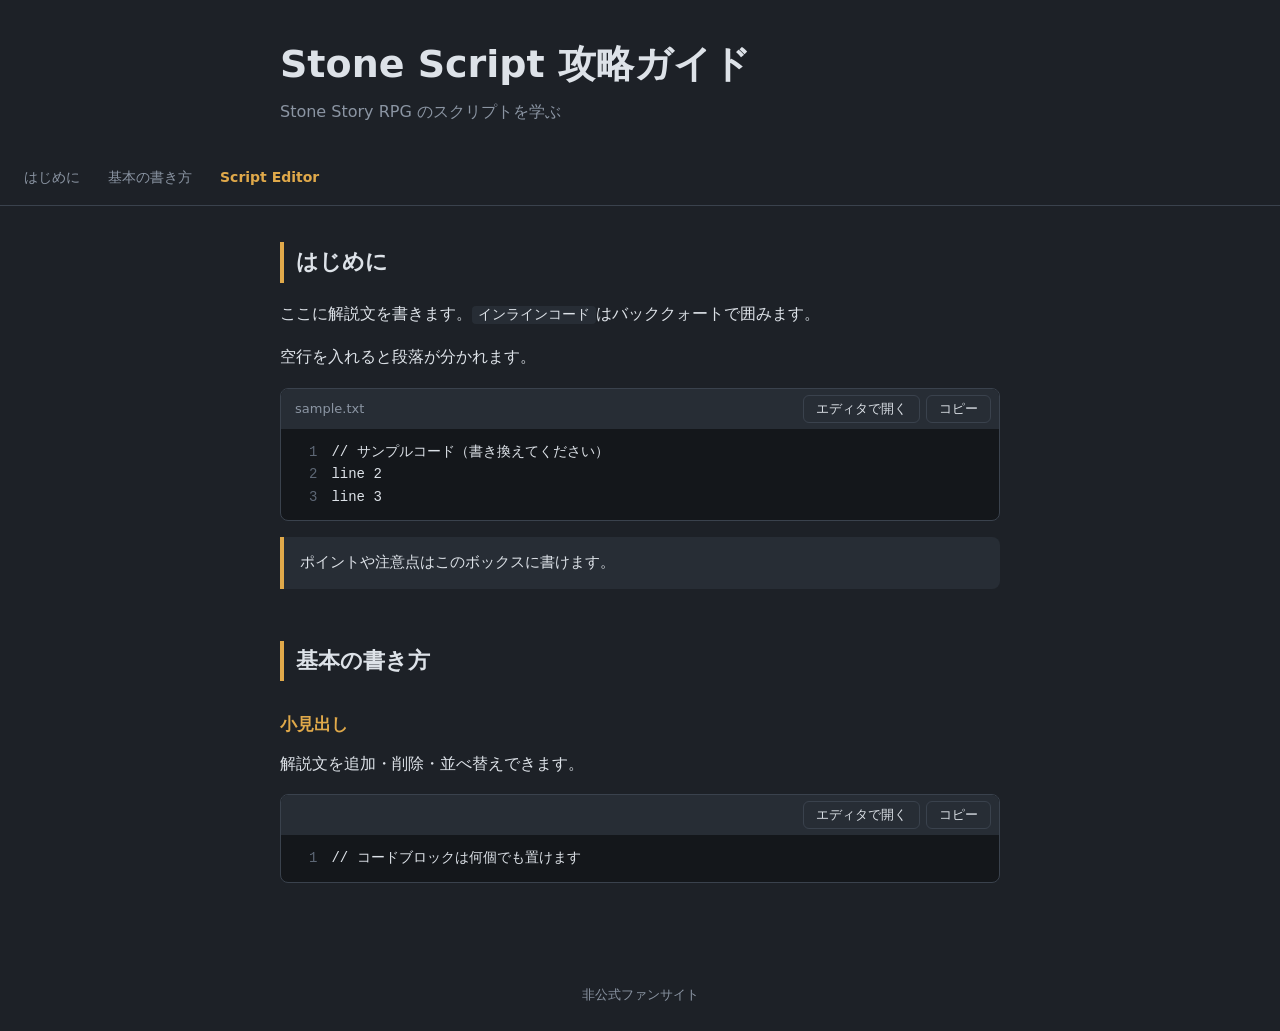
<file: index.html>
<!doctype html>
<html lang="ja">
<head>
<meta charset="utf-8">
<meta name="viewport" content="width=device-width, initial-scale=1">
<title>Stone Script 攻略ガイド</title>
<style>
:root{--bg:#1d2127;--pn:#272d35;--tx:#dde2e8;--mu:#8b95a3;--ln:#3a424d;--ac:#e0a94a}
*{box-sizing:border-box}body{margin:0;background:var(--bg);color:var(--tx);font:16px/1.85 system-ui,-apple-system,"Hiragino Sans","Noto Sans JP",sans-serif;-webkit-text-size-adjust:100%}
.top{padding:40px 20px 24px;max-width:760px;margin:auto}h1{font-size:clamp(26px,6vw,38px);line-height:1.3;margin:0 0 8px}.top p{color:var(--mu);margin:0}
nav{position:sticky;top:0;z-index:5;background:var(--bg);border-bottom:1px solid var(--ln);display:flex;gap:4px;overflow-x:auto;padding:8px 12px;white-space:nowrap}
nav a{color:var(--mu);text-decoration:none;padding:6px 12px;border-radius:6px;font-size:14px}nav a:hover{color:var(--ac)}
main{max-width:760px;margin:auto;padding:0 20px 60px}section{padding-top:36px;scroll-margin-top:50px}
h2{font-size:22px;margin:0 0 16px;padding-left:12px;border-left:4px solid var(--ac)}h3{font-size:17px;margin:28px 0 8px;color:var(--ac)}p{margin:0 0 14px}
code{font-family:ui-monospace,Menlo,Consolas,monospace}p code,.note code{background:var(--pn);padding:1px 6px;border-radius:4px;font-size:.9em}
.note{background:var(--pn);border-left:4px solid var(--ac);padding:12px 16px;border-radius:0 8px 8px 0;margin:16px 0;font-size:15px}
.code{margin:16px 0;background:#14171b;border:1px solid var(--ln);border-radius:8px;overflow:hidden}
.bar{display:flex;justify-content:space-between;align-items:center;padding:6px 8px 6px 14px;background:var(--pn);color:var(--mu);font-size:13px;min-height:40px}
.acts{display:flex;gap:6px}.copy,.open{background:none;border:1px solid var(--ln);color:var(--tx);border-radius:6px;padding:4px 12px;font-size:13px;cursor:pointer}.copy:hover,.open:hover{border-color:var(--ac);color:var(--ac)}nav a.ed{color:var(--ac);font-weight:700}
pre{margin:0;padding:12px 0;overflow-x:auto;counter-reset:n;font-size:14px;line-height:1.6}
.l{display:block;white-space:pre;padding-right:16px;min-width:max-content}
.l::before{counter-increment:n;content:counter(n);display:inline-block;width:2.6em;margin-right:14px;text-align:right;color:#5d6775;user-select:none;-webkit-user-select:none}
footer{text-align:center;color:var(--mu);font-size:13px;padding:24px}
</style>
</head>
<body>
<header class="top"><h1>Stone Script 攻略ガイド</h1><p>Stone Story RPG のスクリプトを学ぶ</p></header>
<nav><a href="#s0">はじめに</a><a href="#s1">基本の書き方</a><a class="ed" href="editor/index.html">Script Editor</a></nav>
<main>
<section id="s0"><h2>はじめに</h2><p>ここに解説文を書きます。<code>インラインコード</code>はバッククォートで囲みます。</p><p>空行を入れると段落が分かれます。</p><figure class="code"><div class="bar"><span>sample.txt</span><span class="acts"><button class="open" type="button">エディタで開く</button><button class="copy" type="button">コピー</button></span></div><pre data-code="// サンプルコード（書き換えてください）
line 2
line 3"><code><span class="l">// サンプルコード（書き換えてください）</span><span class="l">line 2</span><span class="l">line 3</span></code></pre></figure><aside class="note">ポイントや注意点はこのボックスに書けます。</aside></section><section id="s1"><h2>基本の書き方</h2><h3>小見出し</h3><p>解説文を追加・削除・並べ替えできます。</p><figure class="code"><div class="bar"><span></span><span class="acts"><button class="open" type="button">エディタで開く</button><button class="copy" type="button">コピー</button></span></div><pre data-code="// コードブロックは何個でも置けます"><code><span class="l">// コードブロックは何個でも置けます</span></code></pre></figure></section>
</main>
<footer>非公式ファンサイト</footer>
<script type="application/json" id="site-data">{"title":"Stone Script 攻略ガイド","sub":"Stone Story RPG のスクリプトを学ぶ","foot":"非公式ファンサイト","accent":"#e0a94a","bundle":true,"sections":[{"title":"はじめに","blocks":[{"type":"text","text":"ここに解説文を書きます。`インラインコード`はバッククォートで囲みます。\n\n空行を入れると段落が分かれます。"},{"type":"code","title":"sample.txt","text":"// サンプルコード（書き換えてください）\nline 2\nline 3"},{"type":"note","text":"ポイントや注意点はこのボックスに書けます。"}]},{"title":"基本の書き方","blocks":[{"type":"h3","text":"小見出し"},{"type":"text","text":"解説文を追加・削除・並べ替えできます。"},{"type":"code","title":"","text":"// コードブロックは何個でも置けます"}]}]}</script>
<script>
document.querySelectorAll('.copy').forEach(b=>b.onclick=async()=>{const t=b.closest('figure').querySelector('pre').dataset.code;try{await navigator.clipboard.writeText(t)}catch(e){const a=document.createElement('textarea');a.value=t;document.body.appendChild(a);a.select();document.execCommand('copy');a.remove()}b.textContent='コピー済み';setTimeout(()=>b.textContent='コピー',1500)});
document.querySelectorAll('.open').forEach(b=>b.onclick=()=>{const t=b.closest('figure').querySelector('pre').dataset.code;if(!/^(https?|file):$/.test(location.protocol)){alert('プレビューでは開けません。ダウンロードしたサイトで使えます');return}location.href='editor/index.html#code='+encodeURIComponent(t)});
</script>
</body>
</html>
</file>
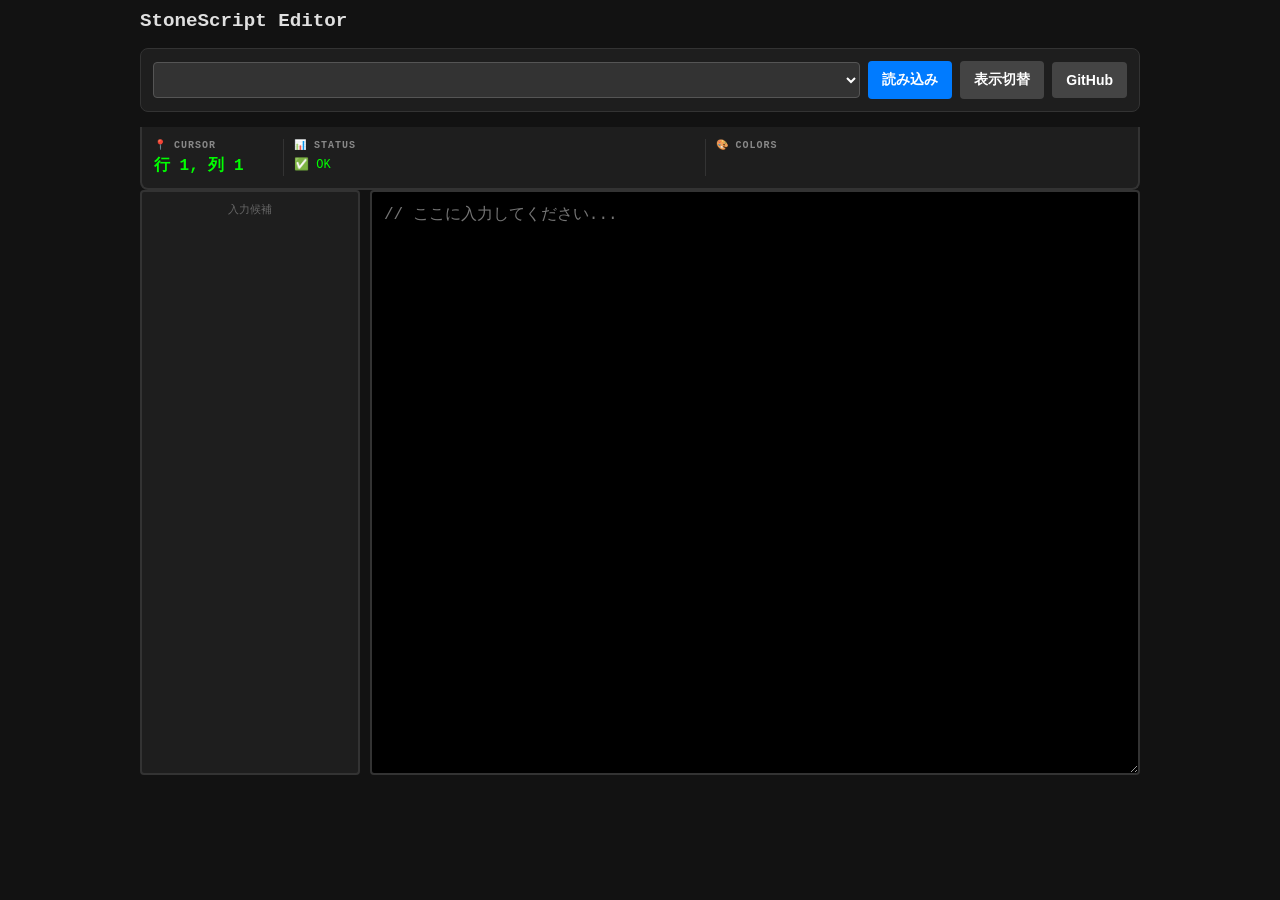
<file: htmls/index.html>
<!DOCTYPE html>
<html lang="ja">
<head>
    <meta charset="UTF-8">
    <meta name="viewport" content="width=device-width, initial-scale=1.0, maximum-scale=1.0, user-scalable=no">
    <title>StoneScript Editor</title>
    <style>
        * { box-sizing: border-box; }

        body { 
            background: #121212; color: #e0e0e0; 
            font-family: 'Consolas', 'Courier New', monospace; 
            margin: 0; padding: 10px;
            display: flex; justify-content: center;
        }

        .container { 
            width: 100%;
            max-width: 1000px;
        }
        
        .github-box { 
            margin-bottom: 15px; background: #1e1e1e; 
            padding: 12px; border-radius: 8px; 
            border: 1px solid #333;
        }
        .github-box div { display: flex; flex-wrap: wrap; gap: 8px; align-items: center; }
        .github-box select { background: #333; color: #fff; border: 1px solid #555; padding: 8px; flex: 1; min-width: 150px; border-radius: 4px; font-size: 14px; }
        .github-box button { background: #444; color: white; border: none; padding: 10px 14px; cursor: pointer; border-radius: 4px; font-weight: bold; font-size: 14px; }
        .github-box button.primary { background: #007bff; }

        /* レイアウト */
        .editor-main-layout {
            display: flex;
            gap: 10px;
            align-items: stretch;
        }

        textarea { 
            background: #000; color: #fff; 
            border: 2px solid #333; border-radius: 4px;
            padding: 12px; font-size: 16px; line-height: 1.4;
            font-family: inherit;
            outline: none;
        }
        textarea:focus { border-color: #007bff; }
        
        /* 🚩 PC・横画面時の基本高さ */
        #editor { 
            flex: 1; 
            height: 65vh; 
            min-height: 400px;
        }

        /* Rawデータエリア */
        #content { width: 100%; height: 120px; margin-bottom: 10px; display: none; }

        /* 候補エリア */
        #suggestion-area {
            width: 220px;
            background: #1e1e1e;
            border: 2px solid #333;
            border-radius: 4px;
            overflow-y: auto;
        }
        .suggestion-item { padding: 10px; cursor: pointer; border-bottom: 1px solid #2a2a2a; }
        .suggestion-item:hover { background: #333; }
        .sugg-label { color: #00ff00; font-weight: bold; font-size: 13px; display: block; }
        .sugg-desc { color: #888; font-size: 10px; line-height: 1.2; display: block; margin-top: 2px; }

        /* ステータスバー */
        .status { 
            display: flex; flex-wrap: wrap; gap: 10px; background: #1e1e1e; 
            padding: 12px; border-radius: 0 0 8px 8px; border: 2px solid #333; border-top: none;
        }
        .status-box { flex: 1; min-width: 130px; border-right: 1px solid #333; padding-right: 8px; }
        .status-box:last-child { border-right: none; }
        h3 { margin: 0 0 4px 0; font-size: 10px; color: #888; text-transform: uppercase; letter-spacing: 1px; }
        #cursor-pos { font-size: 16px; color: #00ff00; font-weight: bold; }
        #color-list { display: flex; flex-wrap: wrap; gap: 4px; margin-top: 4px; }
        .color-item { font-size: 10px; display: flex; align-items: center; gap: 4px; background: #2a2a2a; padding: 2px 5px; border-radius: 3px; }
        .color-chip { width: 12px; height: 12px; border: 1px solid #fff; }
        .warning { color: #ff6b6b; font-size: 12px; font-weight: bold; display: block; }
        .ok { color: #00ff00; font-size: 12px; }

        /* 📱 スマホ縦画面：エディタを最優先 */
        @media (max-width: 600px) and (orientation: portrait) {
            .editor-main-layout { flex-direction: column; gap: 5px; }
            
            #editor { 
                width: 100%; 
                height: 60vh; /* 🚩 Raw枠より圧倒的に広く確保 */
                min-height: 350px; 
            }
            
            #suggestion-area { 
                width: 100%; 
                height: 90px; /* 🚩 候補はスリム化して邪魔しないように */
            }
            
            .github-box div { flex-direction: column; align-items: stretch; }
            .status-box { border-right: none; border-bottom: 1px solid #222; padding-bottom: 8px; width: 100%; }
        }

        /* 📱 スマホ横画面：左右並びで高さを節約 */
        /* 📱 スマホ横画面：左右並びで高さを節約 */
@media (max-height: 500px) and (orientation: landscape) {
    #editor { height: 50vh; min-height: 150px; }
    #suggestion-area { 
        width: 180px; 
        height: 50vh; /* 💡 エディタと同じ高さに固定することで、スクロールが効くようになります！ */
        min-height: 150px; 
    }
    h2 { font-size: 16px; margin: 5px 0; }
    .github-box { padding: 8px; margin-bottom: 8px; }
}

    </style>
</head>
<body>

<div class="container">
    <h2 style="margin-top: 0; font-size: 1.2rem;">StoneScript Editor</h2>

    <div class="github-box">
        <div>
            <select id="fileList"></select>
            <button class="primary" onclick="loadFile()">読み込み</button>
            <button onclick="togglePreview()">表示切替</button>
            <button onclick="OpenURL()">GitHub</button>
        </div>
    </div>

    <!-- Rawデータ保存用（非表示可） -->
    <textarea id="content" placeholder="ここにRawデータが読み込まれます"></textarea>

    <div class="status">
        <div class="status-box" style="flex: 0 0 120px;">
            <h3>📍 Cursor</h3>
            <div id="cursor-pos">行 1, 列 1</div>
        </div>
        <div class="status-box">
            <h3>📊 Status</h3>
            <div id="line-counter"><span class="ok">✅ OK</span></div>
        </div>
        <div class="status-box">
            <h3>🎨 Colors</h3>
            <div id="color-list"></div>
        </div>
    </div>

    <div class="editor-main-layout">
        <div id="suggestion-area">
            <div style="padding: 10px; font-size: 11px; color: #666; text-align: center;">入力候補</div>
        </div>

        <textarea id="editor" placeholder="// ここに入力してください..." spellcheck="false"></textarea>
    </div>
</div>

<script>
    const API = "https://script.google.com/macros/s/AKfycbzlamueSTT7Kt_6XONUZEQUsELRoW7-HBeXziJqE8yzwm0yHJLC3rCE9TvP7g-_NEWECA/exec";
    const editor = document.getElementById('editor');
    const colorList = document.getElementById('color-list');
    const lineCounter = document.getElementById('line-counter');
    const cursorPos = document.getElementById('cursor-pos');
    const contentArea = document.getElementById('content');
    const suggestionArea = document.getElementById('suggestion-area');

    const colorMap = { "#sky": "#87CEEB", "#wood": "#8B4513" };
//    let dictionary = [
//        { term: "item.GetCooldown(str)", insert: "item.GetCooldown($1)", label: "item.GetCooldown", description: "現在のエリアが、伝説のクエストやカスタムクエストなどであればtrue それ以外はfalse" },
//        { term: "func", insert: "func ", label: "func [name]", description: "関数定義" },
//        { term: "?", insert: "?", label: "? [cond]", description: "条件分岐" },
//        { term: ":", insert: ":", label: ":", description: "else" },
//        { term: "//", insert: "//", label: "//", description: "1行コメント" },
//        { term: "#wood", insert: "#wood", label: "#wood", description: "木の色" }
//    ];
let dictionary=[
{ term: "term", insert: "insert", label:"label", description: "description"},
{ term: "-", insert: "-", label:"-", description: "2つの数値や変数を減算する。 "},
{ term: "--", insert: "--", label:"--", description: "変数の値を1減少させる。 "},
{ term: ":", insert: ":", label:":", description: "else文"},
{ term: ":?", insert: ":?", label:":?", description: "else-if文"},
{ term: "!", insert: "!", label:"!", description: "等しくない値か、文字列に含まれていない値を比較する。 "},
{ term: "!", insert: "!", label:"!", description: "否定。真偽値を反転させる。 "},
{ term: "?", insert: "?", label:"?", description: "if文"},
{ term: "(", insert: "($1)", label:"(  )", description: "演算の優先順位を指定できる。カッコ内を先に計算する。 "},
{ term: "[", insert: "[$1]", label:"a[integer] ", description: "指定した位置の値を読み取る。 "},
{ term: "*/", insert: "*/", label:"*/", description: "ブロックコメント-終了"},
{ term: "*/", insert: "*/", label:"*/", description: "2つの数値や変数を乗算する。 "},
{ term: "/", insert: "/", label:"/", description: "1つの数値や変数をもう1つの数値や変数で除算する。どちらも整数の場合、少数部分は切り捨てられる。 "},
{ term: "/*", insert: "/*", label:"/*", description: "ブロックコメント-開始"},
{ term: "//", insert: "//", label:"//", description: "1行コメント"},
{ term: "//▲▲", insert: "//▲▲", label:"//▲▲", description: "ここまでコメント"},
{ term: "//▼▼", insert: "//▼▼", label:"//▼▼", description: "ここからコメント"},
{ term: "&", insert: "&", label:"&", description: "論理積(AND)演算子。 "},
{ term: "#blue ", insert: "#blue ", label:"#blue ", description: "色を表す定数。色は #rrggbb のほかに、定数で設定することもできる。虹色は'rainFF'を使用し、最後の2文字(FF)で明るさを指定する。 "},
{ term: "#cyan ", insert: "#cyan ", label:"#cyan ", description: "色を表す定数。色は #rrggbb のほかに、定数で設定することもできる。虹色は'rainFF'を使用し、最後の2文字(FF)で明るさを指定する。 "},
{ term: "#green ", insert: "#green ", label:"#green ", description: "色を表す定数。色は #rrggbb のほかに、定数で設定することもできる。虹色は'rainFF'を使用し、最後の2文字(FF)で明るさを指定する。 "},
{ term: "#rainFF ", insert: "#rainFF ", label:"#rainFF ", description: "色を表す定数。色は #rrggbb のほかに、定数で設定することもできる。虹色は'rainFF'を使用し、最後の2文字(FF)で明るさを指定する。 "},
{ term: "#red ", insert: "#red ", label:"#red ", description: "色を表す定数。色は #rrggbb のほかに、定数で設定することもできる。虹色は'rainFF'を使用し、最後の2文字(FF)で明るさを指定する。 "},
{ term: "#white ", insert: "#white ", label:"#white ", description: "色を表す定数。色は #rrggbb のほかに、定数で設定することもできる。虹色は'rainFF'を使用し、最後の2文字(FF)で明るさを指定する。 "},
{ term: "#yellow ", insert: "#yellow ", label:"#yellow ", description: "色を表す定数。色は #rrggbb のほかに、定数で設定することもできる。虹色は'rainFF'を使用し、最後の2文字(FF)で明るさを指定する。 "},
{ term: "% ", insert: "% ", label:"% ", description: "余剰演算。割り算の余りを返す。 "},
{ term: "^", insert: "^", label:"^", description: "1つ前の行と連続する"},
{ term: "+", insert: "+", label:"+", description: "2つの数値や変数を加算する。 "},
{ term: "++", insert: "++", label:"++", description: "変数の値を1増加させる。 "},
{ term: "<", insert: "<", label:"<", description: "値が小さいかを比較する。 "},
{ term: "<= ", insert: "<= ", label:"<= ", description: "値が大きいか、等しいかを比較する。'<'と'='を組み合わせて一つの比較とする。 "},
{ term: "=", insert: "=", label:"=", description: "等しい値か、文字列が含まれている値を比較する。 "},
{ term: ">", insert: ">", label:"> (str) ", description: "画面の上部に文字列を表示する。 "},
{ term: ">", insert: ">", label:">", description: "値が大きいかを比較する。エリアの難易度、敵の数、体力などと組み合わせて使用できる。 "},
{ term: ">( ", insert: ">( ", label:">(abcd ", description: "プレイヤーの表情をカスタムして表示する。ビッグヘッドが必要。 "},
{ term: ">@", insert: ">@$1@", label:"> @varName@ ", description: "変数の値を挿入した文字列を表示する。表示には複数の変数を挿入でき、変数名を'@'で囲む。 "},
{ term: ">`", insert: ">`", label:">`X,Y,[#rrggbb,](str) ", description: "画面の左上隅を基準にした高度な表示。 色は任意。"},
{ term: ">= ", insert: ">= ", label:">= ", description: "値が大きいか、等しいかを比較する。'>'と'='を組み合わせて一つの比較とする。 "},
{ term: ">c ", insert: ">c ", label:">cX,Y,[#rrggbb,](str) ", description: "画面の中央を基準にした高度な表示。 >` と似ている。色は任意。 "},
{ term: ">f ", insert: ">f ", label:">fX,Y,[#rrggbb,](str) ", description: "ターゲットの敵の頭の位置を基準にした高度な表示。 色は任意。"},
{ term: ">h ", insert: ">h ", label:">hX,Y,[#rrggbb,](str) ", description: " >o とほぼ同じだが、ビッグヘッドと同じレイヤーに描画する。帽子などアクセサリーに最適。色は任意。 "},
{ term: ">o ", insert: ">o ", label:">oX,Y,[#rrggbb,](str)", description: "プレイヤーの位置を基準にした高度な表示。XとYは座標のオフセット。 #rrggbb はテキストの色を16進数で表記したもの。色は任意。"},
{ term: "|", insert: "|", label:"|", description: "論理和(OR)演算子。複雑な式に'&'と'|'が混在している場合、'&'が最初に評価される。 "},
{ term: "absoluteX ", insert: "absoluteX ", label:"component.absoluteX ", description: "スクリーン全体を基準にしたコンポーネントの相対位置。 "},
{ term: "absoluteY ", insert: "absoluteY ", label:"component.absoluteY ", description: "スクリーン全体を基準にしたコンポーネントの相対位置。 "},
{ term: "activate ", insert: "activate ", label:"activate (ability) ", description: "アイテムの能力を発動する。 "},
{ term: "ADD", insert: "ADD", label:"ADD", description: "追加_コメント記載用"},
{ term: "Add(", insert: "Add($1)", label:"b.Add(num) ", description: "BigNumberに数値を加算する(+) 戻り値：itself"},
{ term: "Add(", insert: "Add($1)", label:"b.Add(BigNumber) ", description: "BigNumberに数値を加算する(+) 戻り値：itself"},
{ term: "Add(", insert: "Add($1) ", label:"a.Add(value) ", description: "新しい値/オブジェクトを配列の末尾に追加する。 "},
{ term: "Add( ", insert: "Add($1) ", label:"panel.Add(Component) ", description: "パネルにコンポーネントを追加する。追加されたコンポーネントはパネルの子になり、パネルはその親になる。コンポーネントは追加された順に描画する。任意の整数パラメータを指定することで、特定の順序に挿入することもできる。指定されていない場合、パネルの最後の子要素として追加される。すでにパネルの子であるコンポーネントの描画順序を変更するためにも使用できる。 "},
{ term: "Add( ", insert: "Add($1) ", label:"panel.Add(Component, int) ", description: "パネルにコンポーネントを追加する。追加されたコンポーネントはパネルの子になり、パネルはその親になる。コンポーネントは追加された順に描画する。任意の整数パラメータを指定することで、特定の順序に挿入することもできる。指定されていない場合、パネルの最後の子要素として追加される。すでにパネルの子であるコンポーネントの描画順序を変更するためにも使用できる。 "},
{ term: "AddLayer( ", insert: "AddLayer($1) ", label:"anim.AddLayer(string) ", description: "現在のアニメーションの上に、新しいアスキーアートのレイヤーを追加する。アニメーションが再生する(またはanim.frameでフレームが変更する)と、全てのレイヤーが同期される。各レイヤーには色や中心点の調整などのプロパティがある。アニメーションレイヤーには、複雑なアスキーアートのパフォーマンスやコードの品質の向上という利点がある。アニメーションがリサイクルされると、すべてのレイヤーが同時にクリーンアップされる。 "},
{ term: "ai.enabled ", insert: "ai.enabled ", label:"ai.enabled ", description: "AIが有効であれば真、無効であれば偽 "},
{ term: "ai.idle ", insert: "ai.idle ", label:"ai.idle ", description: "プレイヤーが待機状態であれば真になる "},
{ term: "ai.paused ", insert: "ai.paused ", label:"ai.paused ", description: "AIが一時的に停止していれば真になる "},
{ term: "ai.walking ", insert: "ai.walking ", label:"ai.walking ", description: "プレイヤーが移動中であれば真 "},
{ term: "ambient ", insert: "ambient ", label:"ambient ", description: "再生中の環境音のIDをカンマ区切りで返す。 "},
{ term: "ambient.Add(", insert: "ambient.Add($1)", label:"ambient.Add(str) ", description: "指定されたIDの環境音レイヤーを追加する。最大4レイヤーまで追加でき、5つ目を追加すると最も古いレイヤーが削除される。 "},
{ term: "ambient.Stop() ", insert: "ambient.Stop() ", label:"ambient.Stop() ", description: "再生中の環境音をすべてクリアする。 "},
{ term: "anchor ", insert: "anchor ", label:"component.anchor ", description: "コンポーネントの内部の配置基準を表す自動レイアウトプロパティ。これは、自身に対してどのように配置するかをUIシステムに指示する。デフォルト値は center_center 。使用可能値：'top_left' 'top_center' 'top_right' 'center_left' 'center_center' 'center_right' 'bottom_left' 'bottom_center' 'bottom_right' "},
{ term: "armor ", insert: "armor ", label:"armor ", description: "プレイヤーの現在のアーマー値(小数点以下は切り捨て) "},
{ term: "armor.f ", insert: "armor.f ", label:"armor.f ", description: "プレイヤーの現在のアーマー値の小数部分 "},
{ term: "ax ", insert: "ax ", label:"component.ax ", description: "anchorのX部分。使用可能値：'left' 'center' 'right' "},
{ term: "ay ", insert: "ay ", label:"component.ay ", description: "anchorのY部分。使用可能値：'top' 'center' 'bottom' "},
{ term: "bcolor ", insert: "bcolor ", label:"button.bcolor ", description: "ボタンの枠の色を設定する。色はRGB16進数で指定する。"},
{ term: "bighead ", insert: "bighead ", label:"bighead ", description: "プレイヤーがビッグヘッド(月時計の石)を有効にしていれば真 "},
{ term: "blend ", insert: "blend ", label:"canvas.blend ", description: "キャンバスのブレンドモード。前景と背景の要素の合成方法を設定する。デフォルトは opaque 。使用可能値：'Opaque'(不透明) 'Multiply'(乗算) 'Divide'(除算) 'Add'(加算) 'Subtract'(減算) "},
{ term: "brew ", insert: "brew ", label:"brew (ingredients) ", description: "ポーションボトルに指定された調合の材料を補充する。実行の開始、time 0にのみ実行される。材料には石ころ(stone)、木の枝(wood)、タール(tar)、銅の塊(bronze)が含まれ、+で区切る必要がある。材料名は英語または選択した言語で指定できる "},
{ term: "buffs.count ", insert: "buffs.count ", label:"buffs.count ", description: "プレイヤーにかかっているバフ(プラス効果)の数。 "},
{ term: "buffs.GetCount( ", insert: "buffs.GetCount($1)", label:"buffs.GetCount(str) ", description: "プレイヤーの特定のバフの数。 "},
{ term: "buffs.GetTime(", insert: "buffs.GetTime($1)", label:"buffs.GetTime(str) ", description: "プレイヤーの特定のバフの持続時間。 "},
{ term: "buffs.oldest", insert: "buffs.oldest", label:"buffs.oldest", description: "プレイヤーにかかっている最も古いバフのID"},
{ term: "buffs.string ", insert: "buffs.string ", label:"buffs.string ", description: "プレイヤーのバフに関する詳細な情報。 "},
{ term: "children ", insert: "children ", label:"panel.children ", description: "panel.Add()でそのパネルに追加された子コンポーネントが格納された配列。"},
{ term: "Clear()", insert: "Clear()", label:"a.Clear() ", description: "配列からすべての要素を削除し、空にする。配列を[]で再宣言するよりも効率的。 "},
{ term: "Clear() ", insert: "Clear() ", label:"panel.Clear() ", description: "パネルに追加されたすべてのUI要素を削除する。削除された要素はUIシステムに戻され、ui.Add_()の呼び出しで再利用される。バグを避けるために、削除された要素への変数参照はすべてnullにするか、再割り当てする必要がある。 "},
{ term: "clip ", insert: "clip ", label:"panel.clip ", description: "パネルの範囲外で、子コンポーネントの描画を制限するかどうかを示す。真の場合、子コンポーネントが範囲外にはみ出した部分は描画されない。 "},
{ term: "color ", insert: "color ", label:"panel.color ", description: "パネルの枠の色を設定する。色はRGB16進数で指定する。"},
{ term: "color ", insert: "color ", label:"anim.color ", description: "アニメーションの色を設定する。色はRGB16進数で指定する。"},
{ term: "Contains(", insert: "Contains($1)", label:"a.Contains(value) ", description: "指定された値が配列内に存在するかどうかを判断する。見つかれば真を、見つからなければ偽を返す。 "},
{ term: "Count() ", insert: "Count() ", label:"a.Count() ", description: "配列の要素の数を返す。 "},
{ term: "debuffs.count ", insert: "debuffs.count ", label:"debuffs.count ", description: "プレイヤーにかかっているデバフ(マイナス効果)の数。 "},
{ term: "debuffs.GetCount(", insert: "debuffs.GetCount($1)", label:"debuffs.GetCount(str) ", description: "プレイヤーの特定のデバフの数。 "},
{ term: "debuffs.GetTime(", insert: "debuffs.GetTime($1)", label:"debuffs.GetTime(str) ", description: "プレイヤーの特定のデバフの持続時間。 "},
{ term: "debuffs.oldest ", insert: "debuffs.oldest ", label:"debuffs.oldest ", description: "プレイヤーにかかっている最も古いデバフのID。 "},
{ term: "debuffs.string ", insert: "debuffs.string ", label:"debuffs.string ", description: "プレイヤーのデバフに関する詳細な情報。 "},
{ term: "DEL", insert: "DEL", label:"DEL", description: "削除_コメント記載用"},
{ term: "disable abilities ", insert: "disable abilities ", label:"disable abilities ", description: "ポーションや武器の能力発動を無効化する。また、HUDボタンが灰色になる。 "},
{ term: "disable banner ", insert: "disable banner ", label:"disable banner ", description: "エリアの始まりと終わりにエリア名が表示されるバナー演出を無効化する。 "},
{ term: "disable hud (", insert: "disable hud ($1)", label:"disable hud (opts) ", description: "ゲーム内のUI要素を非表示および無効化する。任意のパラメータを受け入れ、無効にする要素を指定できる。p = プレイヤーの体力とデバフ f = 敵の体力とデバフ a = 能力使用ボタン r = 資源 b = バナー u = 四次元ベルト "},
{ term: "disable loadout input ", insert: "disable loadout input ", label:"disable loadout input ", description: "武器のロードアウトをキー入力での保存や呼び出しを無効化する。 "},
{ term: "disable loadout print ", insert: "disable loadout print ", label:"disable loadout print ", description: "ロードアウトが呼び出された時に表示されるメッセージを非表示にする。 "},
{ term: "disable npcDialog ", insert: "disable npcDialog ", label:"disable npcDialog ", description: "NPCの吹き出しを非表示にして会話をスキップする。 "},
{ term: "disable pause ", insert: "disable pause ", label:"disable pause ", description: "ポーズボタンのUIを非表示にする。[P]キーでのポーズは利用可能。 "},
{ term: "disable player ", insert: "disable player ", label:"disable player ", description: "プレイヤーを非表示にする。戦闘には影響しない、見た目だけのもの。 "},
{ term: "Div(", insert: "Div($1)", label:"b.Div(num) ", description: "BigNumberを数値で除算する(/) 戻り値：itself"},
{ term: "Div(", insert: "Div($1)", label:"b.Div(BigNumber) ", description: "BigNumberを数値で除算する(/) 戻り値：itself"},
{ term: "dock ", insert: "dock ", label:"component.dock ", description: "anchorに似た自動レイアウトプロパティ。ただし、dockは外部の配置基準、親コンテナ内でどのように配置するかを表す。よくわからない場合は、anchorとdockに同じ値を使用すること。 "},
{ term: "draw.Bg(", insert: "draw.Bg($1)", label:"draw.Bg(x, y, color) ", description: "画面上の指定した位置の背景色を設定する。 "},
{ term: "draw.Bg(", insert: "draw.Bg($1)", label:"draw.Bg(x, y, color, w, h) ", description: "画面上の指定した範囲の背景色を設定する。 "},
{ term: "draw.Box(", insert: "draw.Box($1)", label:"draw.Box(x, y, w, h, color, style) ", description: "指定した位置と範囲の四角形を描画する。四角形の境界線は色とスタイル番号で定義される。スタイル番号がマイナスになるとボックスの内側が透明になる。警告 - 現時点では、高度な表示は常にボックスの上に描画される。 "},
{ term: "draw.Clear() ", insert: "draw.Clear() ", label:"draw.Clear() ", description: "画面全体をクリアする。 "},
{ term: "draw.GetSymbol(", insert: "draw.GetSymbol($1)", label:"draw.GetSymbol(x, y) ", description: "指定した位置(x,y)の文字を取得する。 "},
{ term: "draw.Player(", insert: "draw.Player($1)", label:"draw.Player(x,y) ", description: "指定した位置に、プレイヤーキャラクターを装備とアドオンを含めて描画する。任意でx,yのオフセット値を指定できる。絶対位置に描画する場合は、screen名前空間を参照して、プレイヤーのローカル位置から画面位置に変換するオフセットを導出する。 "},
{ term: "draw.Player() ", insert: "draw.Player() ", label:"draw.Player() ", description: "指定した位置に、プレイヤーキャラクターを装備とアドオンを含めて描画する。任意でx,yのオフセット値を指定できる。絶対位置に描画する場合は、screen名前空間を参照して、プレイヤーのローカル位置から画面位置に変換するオフセットを導出する。 "},
{ term: "duration ", insert: "duration ", label:"anim.duration ", description: "アニメーションの長さをフレーム単位で指定する。 "},
{ term: "dx ", insert: "dx ", label:"component.dx ", description: "dockのX部分。使用可能値：'left' 'center' 'right' "},
{ term: "dy ", insert: "dy ", label:"component.dy ", description: "dockのY部分。使用可能値：'top' 'center' 'bottom' "},
{ term: "Emplace(", insert: "Emplace($1) ", label:"a.Emplace(integer, value) ", description: "指定された位置の値を新しい値に置き換える。 "},
{ term: "enable abilities ", insert: "enable abilities ", label:"enable abilities ", description: " disable abilities によって無効にされた能力の発動を有効化する。 "},
{ term: "enable banner ", insert: "enable banner ", label:"enable banner ", description: "エリア名が表示されるバナー演出を有効化する。 "},
{ term: "enable hud (", insert: "enable hud ($1)", label:"enable hud (opts) ", description: " disable hud コマンドによって非表示にされたUIを表示する。 任意のパラメータを受け入れ、無効にする要素を指定できる。p = プレイヤーの体力とデバフ f = 敵の体力とデバフ a = 能力使用ボタン r = 資源 b = バナー u = 四次元ベルト"},
{ term: "enable loadout input ", insert: "enable loadout input ", label:"enable loadout input ", description: "武器のロードアウトをキー入力での保存や呼び出しを有効化する。 "},
{ term: "enable loadout print ", insert: "enable loadout print ", label:"enable loadout print ", description: "非表示にされたロードアウトメッセージを表示する。 "},
{ term: "enable npcDialog ", insert: "enable npcDialog ", label:"enable npcDialog ", description: "非表示にされたNPCの吹き出しを表示する。 "},
{ term: "enable pause ", insert: "enable pause ", label:"enable pause ", description: " disable pause コマンドで非表示にされたポーズボタンを表示する。 "},
{ term: "enable player ", insert: "enable player ", label:"enable player ", description: " disable player コマンドで非表示にされたプレイヤーを表示する。 "},
{ term: "encounter.eliteMod", insert: "encounter.eliteMod", label:"encounter.eliteMod", description: "現在交戦中の敵に特殊効果がある場合、その効果を示す "},
{ term: "encounter.isElite", insert: "encounter.isElite", label:"encounter.isElite", description: "現在交戦中の敵がエリートかどうかを示す"},
{ term: "Eq(", insert: "Eq($1)", label:"b.Eq(num) ", description: "BigNumberが数値と等しいかを判定する(=) "},
{ term: "Eq(", insert: "Eq($1)", label:"b.Eq(BigNumber) ", description: "BigNumberが数値と等しいかを判定する(=) "},
{ term: "equip ", insert: "equip ", label:"equip (str) ", description: "アイテムを装備する。(str)には7つの基準がある。両手持ちのアイテムはこの形式のequipコマンドを使わなければならない。 "},
{ term: "equip @", insert: "equip @$1@", label:"equip @var@ ", description: "文字列変数からの条件に基づいてアイテムを装備する。装備やその他アイテム検索コマンドは減算条件に対応している。 "},
{ term: "equipL ", insert: "equipL ", label:"equipL (str) ", description: "指定された条件に最も合うアイテムを左手に装備する。 "},
{ term: "equipR ", insert: "equipR ", label:"equipR (str) ", description: "指定された条件に最も合うアイテムを右手に装備する。 "},
{ term: "event.GetObjectiveGoal(", insert: "event.GetObjectiveGoal($1)", label:"event.GetObjectiveGoal(int) ", description: "コミュニティイベントまたはシーズンイベントの進行中の目標IDを取得する。取得したい目標のインデックスを渡す。イベント目標の数は、基本的に3つまでなので、最初のパラメータは0,1,2のいずれかになる。 "},
{ term: "event.GetObjectiveId(", insert: "event.GetObjectiveId($1)", label:"event.GetObjectiveId(int) ", description: "コミュニティイベントまたはシーズンイベントの進行中の目標IDを取得する。取得したい目標のインデックスを渡す。イベント目標の数は、基本的に3つまでなので、最初のパラメータは0,1,2のいずれかになる。 "},
{ term: "event.GetObjectiveProgress(", insert: "event.GetObjectiveProgress($1)", label:"event.GetObjectiveProgress(int) ", description: "コミュニティイベントまたはシーズンイベントの進行中の目標IDを取得する。取得したい目標のインデックスを渡す。イベント目標の数は、基本的に3つまでなので、最初のパラメータは0,1,2のいずれかになる。 "},
{ term: "face ", insert: "face ", label:"face ", description: "プレイヤーの現在の表情。 "},
{ term: "flipX ", insert: "flipX ", label:"anim.flipX ", description: "真の場合、アニメーションが水平方向に反転する。 "},
{ term: "flipY ", insert: "flipY ", label:"anim.flipY ", description: "真の場合、アニメーションが垂直方向に反転する。 "},
{ term: "foe", insert: "foe", label:"foe", description: "現在プレイヤーがターゲットにしている敵 "},
{ term: "foe.armor", insert: "foe.armor", label:"foe.armor", description: "プレイヤーがターゲットにしている敵の現在のアーマー値"},
{ term: "foe.buffs.count", insert: "foe.buffs.count", label:"foe.buffs.count", description: "ターゲットにしている敵にかかっているバフ(プラス効果)の数 "},
{ term: "foe.buffs.GetCount(", insert: "foe.buffs.GetCount($1)", label:"foe.buffs.GetCount(str)", description: "ターゲットにしている敵の特定のバフの数 "},
{ term: "foe.buffs.GetTime(", insert: "foe.buffs.GetTime($1)", label:"foe.buffs.GetTime(str)", description: "ターゲットにしている敵の特定のバフの持続時間"},
{ term: "foe.buffs.string", insert: "foe.buffs.string", label:"foe.buffs.string", description: "ターゲットにしている敵のバフに関する詳細な情報 "},
{ term: "foe.count", insert: "foe.count", label:"foe.count", description: "プレイヤーから46ユニット以内にいる敵の数 "},
{ term: "foe.damage", insert: "foe.damage", label:"foe.damage", description: "プレイヤーがターゲットにしている敵の攻撃1回あたりのダメージ"},
{ term: "foe.debuffs.count", insert: "foe.debuffs.count", label:"foe.debuffs.count", description: "ターゲットにしている敵にかかっているデバフ(マイナス効果)の数"},
{ term: "foe.debuffs.GetCount(", insert: "foe.debuffs.GetCount($1) ", label:"foe.debuffs.GetCount(str) ", description: "ターゲットにしている敵の特定のデバフの数。 "},
{ term: "foe.debuffs.GetTime(", insert: "foe.debuffs.GetTime($1)", label:"foe.debuffs.GetTime(str)", description: "ターゲットにしている敵の特定のデバフの持続時間。 "},
{ term: "foe.debuffs.string ", insert: "foe.debuffs.string ", label:"foe.debuffs.string ", description: "ターゲットにしている敵のデバフに関する詳細な情報 "},
{ term: "foe.distance", insert: "foe.distance", label:"foe.distance", description: "プレイヤーとターゲットにしている敵との距離 "},
{ term: "foe.GetCount(", insert: "foe.GetCount($1)", label:"foe.GetCount(int) ", description: "指定されたユニット数以内にいる敵の数。"},
{ term: "foe.hp", insert: "foe.hp", label:"foe.hp", description: "プレイヤーがターゲットにしている敵の現在のHP。 "},
{ term: "foe.id", insert: "foe.id", label:"foe.id", description: "プレイヤーがターゲットにしている敵の固有ID "},
{ term: "foe.level ", insert: "foe.level ", label:"foe.level ", description: "ターゲットにしている敵のレベル。 "},
{ term: "foe.maxarmor", insert: "foe.maxarmor", label:"foe.maxarmor", description: "プレイヤーがターゲットにしている敵の最大アーマー値"},
{ term: "foe.maxhp", insert: "foe.maxhp", label:"foe.maxhp", description: "プレイヤーがターゲットにしている敵の最大HP "},
{ term: "foe.name", insert: "foe.name", label:"foe.name", description: "プレイヤーがターゲットにしている敵のローカライズされた名前。 "},
{ term: "foe.state ", insert: "foe.state ", label:"foe.state ", description: "ターゲットにしている敵の現在の状態を表す数値。 "},
{ term: "foe.time ", insert: "foe.time ", label:"foe.time ", description: "ターゲットにしている敵が現在の状態で経過したフレーム数。 "},
{ term: "foe.z", insert: "foe.z", label:"foe.z", description: "ターゲットにしている敵のZ座標 "},
{ term: "for ", insert: "for ", label:"for v = a..b ", description: "変数'v'を'a'から'b'までの値で繰り返し実行するループを作成する。ループのスコープ内に表示されるコードは複数回実行される｡ "},
{ term: "frame ", insert: "frame ", label:"anim.frame ", description: "現在表示されているアニメーションフレーム。指定したフレームを表示することもできる。 "},
{ term: "FromRGB(", insert: "FromRGB($1)", label:"color.FromRGB(r,g,b) ", description: "RGB(0~255の3つの整数)をカラーコードに変換する。 "},
{ term: "func ", insert: "func ", label:"func (function) ", description: "後で呼び出せる関数を宣言する。"},
{ term: "gamePause ", insert: "gamePause ", label:"anim.gamePause ", description: "真の場合、ゲームが一時停止したときにアニメーションも自動的に停止し、ゲームを再開するとアニメーションも再生する。 "},
{ term: "Get( ", insert: "Get($1) ", label:"canvas.Get(int,int) ", description: "キャンバス上の指定した位置(x,y)にある文字を返す。 "},
{ term: "Gt(", insert: "Gt($1)", label:"b.Gt(num) ", description: "BigNumberが数値より大きいかを判定する(>) "},
{ term: "Gt(", insert: "Gt($1)", label:"b.Gt(BigNumber) ", description: "BigNumberが数値より大きいかを判定する(>) "},
{ term: "h ", insert: "h ", label:"component.h ", description: "コンポーネントの高さ。デフォルト値は5。 "},
{ term: "harvest ", insert: "harvest ", label:"harvest ", description: "木や岩など、近くの収穫可能なオブジェクト。 "},
{ term: "harvest.distance ", insert: "harvest.distance ", label:"harvest.distance ", description: "プレイヤーと最も近い収穫可能なオブジェクトとの距離。 "},
{ term: "harvest.z ", insert: "harvest.z ", label:"harvest.z ", description: "最も近い収穫可能なオブジェクトのZ座標。 "},
{ term: "hcolor ", insert: "hcolor ", label:"button.hcolor ", description: "ボタンが押された時のハイライト色を設定する。色はRGB16進数で指定する"},
{ term: "hp ", insert: "hp ", label:"hp ", description: "プレイヤーの現在のHP。 "},
{ term: "import ", insert: "import ", label:"import (script) ", description: "外部スクリプトの単一のコピーを読み込んで実行する｡"},
{ term: "IndexOf(", insert: "IndexOf($1) ", label:"a.IndexOf(value) ", description: "配列内で指定された値を検索する。値が最初に出現した位置を示す整数を返す。値が見つからない場合は-1を返す。 "},
{ term: "input.x ", insert: "input.x ", label:"input.x ", description: "入力デバイス(マウス/タッチ)のアスキーグリッド上のX座標 "},
{ term: "input.y ", insert: "input.y ", label:"input.y ", description: "入力デバイス(マウス/タッチ)のアスキーグリッド上のY座標 "},
{ term: "Insert(", insert: "Insert($1)", label:"a.Insert(integer, value) ", description: "新しい値/オブジェクトを配列の指定された位置に追加する。右側の要素は次の位置に移動します。 "},
{ term: "int.Parse(", insert: "int.Parse($1)", label:"int.Parse(str) ", description: "数値の文字列を整数に変換する。文字列が数値でない場合、エラーが発生する。 "},
{ term: "item.CanActivate(", insert: "item.CanActivate($1)", label:"item.CanActivate(str) ", description: "特定のアイテムが装備されているかつ、能力発動が可能な場合は真となる。アイテムによっては、特定の上限を満たさない限り発動できないものもある。これはitem.GetCooldown()の一部であり、アイテムがクールダウン中でなくても能力発動ができない場合もある。 "},
{ term: "item.CanActivate() ", insert: "item.CanActivate() ", label:"item.CanActivate() ", description: "アイテムの能力を発動できる場合は真、そうでない場合は偽になる。ボス戦前や、ムービー中など、一部のプレイ状況では能力発動が無効になる場合もある。 "},
{ term: "item.GetCooldown(", insert: "item.GetCooldown($1)", label:"item.GetCooldown(str) ", description: "指定されたアイテム能力のクールダウン時間をフレーム単位で返す。 利用可能なすべての能力IDは、こちらを参照してください。注意：能力IDが無効の場合は-1を返します。まだ実装されていない武器の一部の能力も-1を返すことがあります。"},
{ term: "item.GetCount(", insert: "item.GetCount($1)", label:"item.GetCount(str) ", description: "インベントリ内の指定されたアイテムの個数を返す。見つからない場合は0を返す。 "},
{ term: "item.GetLoadoutL(", insert: "item.GetLoadoutL($1) ", label:"item.GetLoadoutL(int) ", description: "指定された装備セットのアイテムを返す。整数パラメータは、ロードアウト番号を示す。該当スロットに装備が存在しない場合は空白を返す。戻り値：string"},
{ term: "item.GetLoadoutR(", insert: "item.GetLoadoutR($1)", label:"item.GetLoadoutR(int) ", description: "指定された装備セットのアイテムを返す。整数パラメータは、ロードアウト番号を示す。該当スロットに装備が存在しない場合は空白を返す。戻り値：string"},
{ term: "item.GetTreasureCount() ", insert: "item.GetTreasureCount() ", label:"item.GetTreasureCount() ", description: "現在の宝箱の数を返す。 "},
{ term: "item.GetTreasureLimit() ", insert: "item.GetTreasureLimit() ", label:"item.GetTreasureLimit() ", description: "保管可能な宝箱の上限を返す。 "},
{ term: "item.left ", insert: "item.left ", label:"item.left ", description: "左手に装備されているアイテム。 "},
{ term: "item.left.gp ", insert: "item.left.gp ", label:"item.left.gp ", description: "左手に装備されているアイテムのギアパワー。 "},
{ term: "item.left.id ", insert: "item.left.id ", label:"item.left.id ", description: "左手に装備されているアイテムのID。 "},
{ term: "item.left.state ", insert: "item.left.state ", label:"item.left.state ", description: "左手に装備されている武器の現在の状態 "},
{ term: "item.left.time ", insert: "item.left.time ", label:"item.left.time ", description: "右手に装備されている武器の現在の状態 "},
{ term: "item.potion ", insert: "item.potion ", label:"item.potion ", description: "現在調合されているポーション。大釜の自動補充が有効になっている場合は'auto' "},
{ term: "item.right ", insert: "item.right ", label:"item.right ", description: "右手に装備されているアイテム。 "},
{ term: "item.right.gp ", insert: "item.right.gp ", label:"item.right.gp ", description: "右手に装備されているアイテムのギアパワー。 "},
{ term: "item.right.id ", insert: "item.right.id ", label:"item.right.id ", description: "右手に装備されているアイテムのID。 "},
{ term: "item.right.state ", insert: "item.right.state ", label:"item.right.state ", description: "左手に装備されている武器の現在状態での経過フレーム数 "},
{ term: "item.right.time ", insert: "item.right.time ", label:"item.right.time ", description: "右手に装備されている武器の現在状態での経過フレーム数 "},
{ term: "key ", insert: "key ", label:"key ", description: "カスタムゲーム入力の状態"},
{ term: "key.Bind(", insert: "key.Bind($1)", label:"key.Bind(act, key1) ", description: "特定のアクションに対して新しいキーを割り当てる。別のアクションにそのキーが割り当てられている場合、元のアクションにあるそのキーの割り当ては削除される。アクションには最大2つのキーを割り当てることが可能。 "},
{ term: "key.Bind(", insert: "key.Bind($1)", label:"key.Bind(act, key1, key2) ", description: "特定のアクションに対して新しいキーを割り当てる。別のアクションにそのキーが割り当てられている場合、元のアクションにあるそのキーの割り当ては削除される。アクションには最大2つのキーを割り当てることが可能。 "},
{ term: "key.GetActKey(", insert: "key.GetActKey($1)", label:"key.GetActKey(act) ", description: "指定されたアクションに割り当てられている1つ目のキーを返す。そのアクションにキーが割り振られていない場合は None を返す。 "},
{ term: "key.GetActKey2(", insert: "key.GetActKey2($1)", label:"key.GetActKey2(act) ", description: "指定されたアクションに割り当てられている2つ目のキーを返す。そのアクションに2つ目のキーが割り振られていない場合は None を返す。 "},
{ term: "key.GetActLabel(", insert: "key.GetActLabel($1)", label:"key.GetActLabel(act)", description: "指定されたアクションに割り当てられている1つ目のキーを示すユーザー向けのラベルを返す。現在の実装では、割り当てられたキーの最初の1文字目を返すため、 LeftShift のようなキーの場合は分かりにくい可能性がある。 "},
{ term: "key.GetKeyAct(", insert: "key.GetKeyAct($1)", label:"key.GetKeyAct(key) ", description: "指定されたキーに割り当てられているアクションを返す。そのキーがどのアクションにも割り振られていない場合は None を返す。 "},
{ term: "key.ResetBinds() ", insert: "key.ResetBinds() ", label:"key.ResetBinds() ", description: "すべてのアクションのキー割り当てをデフォルトにリセットする。 "},
{ term: "Le(", insert: "Le($1)", label:"b.Le(num) ", description: "BigNumberが数値以下かを判定する(<=) "},
{ term: "Le(", insert: "Le($1)", label:"b.Le(BigNumber) ", description: "BigNumberが数値以下かを判定する(<=) "},
{ term: "Lerp(", insert: "Lerp($1)", label:"color.Lerp(c1,c2,t) ", description: "時間t(割合)に応じて、色c1から色c2へ線形補間を行う。 "},
{ term: "Load( ", insert: "Load($1) ", label:"anim.Load(string) ", description: "新しいアスキーアートのスプライトシートを割り当てる。 "},
{ term: "loadout ", insert: "loadout ", label:"loadout (n) ", description: "特定のロードアウト番号を装備する。 "},
{ term: "loc", insert: "loc", label:"loc", description: "現在のエリア"},
{ term: "loc.averageTime", insert: "loc.averageTime", label:"loc.averageTime", description: "現在のエリアの平均クリアタイム "},
{ term: "loc.begin", insert: "loc.begin", label:"loc.begin", description: "time=0でのみtrue/ウロボロスループ以降はtrueにならない"},
{ term: "loc.bestTime", insert: "loc.bestTime", label:"loc.bestTime", description: "現在のエリアの最短クリアタイム "},
{ term: "loc.gp", insert: "loc.gp", label:"loc.gp", description: "現在のループで使用されている総ギアパワー"},
{ term: "loc.id", insert: "loc.id", label:"loc.id", description: "現在のエリアの固有の識別子"},
{ term: "loc.isQuest", insert: "loc.isQuest", label:"loc.isQuest", description: "現在のエリアが、伝説のクエストやカスタムクエストなどであればtrue それ以外はfalse"},
{ term: "loc.Leave() ", insert: "loc.Leave() ", label:"loc.Leave() ", description: "プレイヤーが手動でリタイアボタンを押したかようにエリアを退出する。 "},
{ term: "loc.loop", insert: "loc.loop", label:"loc.loop", description: "ウロボロスループ後の最初のフレームでのみtrue"},
{ term: "loc.name", insert: "loc.name", label:"loc.name", description: "ローカライズされた現在のエリア"},
{ term: "loc.Pause() ", insert: "loc.Pause() ", label:"loc.Pause() ", description: "プレイヤーが手動で一時停止ボタンを押したかのようにエリアを一時停止する。 "},
{ term: "loc.stars", insert: "loc.stars", label:"loc.stars", description: "現在のエリアの難易度"},
{ term: "loop ", insert: "loop ", label:"anim.loop ", description: "真の場合、アニメーションの再生時間が終了した直後に最初から再スタートする。 "},
{ term: "Lt(", insert: "Lt($1)", label:"b.Lt(num) ", description: "BigNumberが数値より小さいかを判定する(<) "},
{ term: "Lt(", insert: "Lt($1)", label:"b.Lt(BigNumber) ", description: "BigNumberが数値より小さいかを判定する(<) "},
{ term: "math.Abs(", insert: "math.Abs($1) ", label:"math.Abs(num) ", description: "指定された数値の絶対値を返す。 "},
{ term: "math.Acos(", insert: "math.Acos($1) ", label:"math.Acos(num) ", description: "指定された数値の逆余弦(アークコサイン)をラジアン単位で返す。入力値は-1から1の範囲である必要があり、範囲外の場合は NaN を返す。 "},
{ term: "math.Asin(", insert: "math.Asin($1) ", label:"math.Asin(num) ", description: "指定された数値の逆正弦(アークサイン)をラジアン単位で返す。入力値は-1から1の範囲である必要があり、範囲外の場合は NaN を返す。 "},
{ term: "math.Atan(", insert: "math.Atan($1) ", label:"math.Atan(num) ", description: "指定された数値の逆正接(アークタンジェント)をラジアン単位で返す。 "},
{ term: "math.Atan2(", insert: "math.Atan2($1)", label:"math.Atan2(y, x) ", description: "原点から点(x,y)への線とx軸との間の角度をラジアン単位で返す。 "},
{ term: "math.BigNumber(", insert: "math.BigNumber($1)", label:"math.BigNumber(number) ", description: "浮動小数点数または整数から新しいBigNumberオブジェクトを作成するか、文字列を数値に変換してBigNumberオブジェクトを生成する。 "},
{ term: "math.BigNumber(", insert: "math.BigNumber($1)", label:"math.BigNumber(str) ", description: "浮動小数点数または整数から新しいBigNumberオブジェクトを作成するか、文字列を数値に変換してBigNumberオブジェクトを生成する。 "},
{ term: "math.BigNumber() ", insert: "math.BigNumber() ", label:"math.BigNumber() ", description: "浮動小数点数または整数から新しいBigNumberオブジェクトを作成するか、文字列を数値に変換してBigNumberオブジェクトを生成する。 "},
{ term: "math.Ceil(", insert: "math.Ceil($1)", label:"math.Ceil(num) ", description: "数値を切り上げ、元の数より大きい最も近い整数(小数点あり)を返す。 "},
{ term: "math.CeilToInt(", insert: "math.CeilToInt($1)", label:"math.CeilToInt(num) ", description: "数値を切り上げ、元の数より大きい最も近い整数(小数点なし)を返す。 "},
{ term: "math.Clamp( ", insert: "math.Clamp($1)", label:"math.Clamp(num, min, max) ", description: "数値を'min'から'max'の範囲内に制限する。数値がすでに範囲内にある場合、そのまま返される。 "},
{ term: "math.Cos(", insert: "math.Cos($1)", label:"math.Cos(num) ", description: "指定されたラジアン角の余弦(コサイン)を返す。 "},
{ term: "math.e ", insert: "math.e ", label:"math.e ", description: "数学定数e、ネイピア数とも呼ばれる。値は約2.71828 "},
{ term: "math.Exp(", insert: "math.Exp($1)", label:"math.Exp(num) ", description: "eを指定した数値のべき乗で計算した結果を返す。 "},
{ term: "math.Floor(", insert: "math.Floor($1)", label:"math.Floor(num) ", description: "数値を切り下げ、元の数より小さい最も近い整数(小数点あり)を返す。 "},
{ term: "math.FloorToInt(", insert: "math.FloorToInt($1)", label:"math.FloorToInt(num) ", description: "数値を切り下げ、元の数より小さい最も近い整数(小数点なし)を返す。 "},
{ term: "math.Lerp(", insert: "math.Lerp($1)", label:"math.Lerp(a, b, t) ", description: "時間t(割合)に応じて、値aからbへ線形補間を行う。 "},
{ term: "math.Log(", insert: "math.Log($1)", label:"math.Log(num, base) ", description: "指定された底(base)での数値の対数を返す。 "},
{ term: "math.Max(", insert: "math.Max($1)", label:"math.Max(num1, num2) ", description: "2つの数値のうち大きい方を返す。 "},
{ term: "math.Min(", insert: "math.Min($1)", label:"math.Min(num1, num2) ", description: "2つの数値のうち小さい方を返す。 "},
{ term: "math.pi ", insert: "math.pi ", label:"math.pi ", description: "数学定数π、値は約3.1415926 "},
{ term: "math.Pow( ", insert: "math.Pow($1) ", label:"math.Pow(num, p) ", description: "指定された数値をべき乗で計算した結果を返す。 "},
{ term: "math.Round( ", insert: "math.Round($1) ", label:"math.Round(num) ", description: "数値を四捨五入して、元の数から最も近い整数(小数点あり)を返す。 "},
{ term: "math.RoundToInt( ", insert: "math.RoundToInt($1) ", label:"math.RoundToInt(num) ", description: "数値を四捨五入して、元の数から最も近い整数(小数点なし)を返す。 "},
{ term: "math.Sign( ", insert: "math.Sign($1) ", label:"math.Sign(num) ", description: "指定された数値が負の場合は-1、それ以外の場合は1を返す。 "},
{ term: "math.Sin( ", insert: "math.Sin($1) ", label:"math.Sin(num) ", description: "指定されたラジアン角の正弦(サイン)を返す。 "},
{ term: "math.Sqrt( ", insert: "math.Sqrt($1) ", label:"math.Sqrt(num) ", description: "指定された数値の平方根を返す。 "},
{ term: "math.Tan( ", insert: "math.Tan($1) ", label:"math.Tan(num) ", description: "指定されたラジアン角の正接(タンジェント)を返す。 "},
{ term: "math.ToDeg( ", insert: "math.ToDeg($1) ", label:"math.ToDeg(num) ", description: "ラジアン単位の数値を度(°)に変換する。 "},
{ term: "math.ToRad( ", insert: "math.ToRad($1) ", label:"math.ToRad(num) ", description: "度数の数値をラジアンに変換する。 "},
{ term: "maxarmor ", insert: "maxarmor ", label:"maxarmor ", description: "プレイヤーの最大アーマー(端数切り捨て)。 "},
{ term: "maxhp ", insert: "maxhp ", label:"maxhp ", description: "プレイヤーの最大HP。 "},
{ term: "MOD", insert: "MOD", label:"MOD", description: "修正_コメント記載用"},
{ term: "Mul( ", insert: "Mul($1)", label:"b.Mul(num) ", description: "BigNumberを数値で乗算する(*) 戻り値：itself"},
{ term: "Mul( ", insert: "Mul($1)", label:"b.Mul(BigNumber) ", description: "BigNumberを数値で乗算する(*) 戻り値：itself"},
{ term: "music ", insert: "music ", label:"music ", description: "現在再生中の曲のIDを返す。 "},
{ term: "music.Play( ", insert: "music.Play($1) ", label:"music.Play(str) ", description: "指定されたサウンドIDの曲を再生する。1度に再生できる曲は1つのみ。 "},
{ term: "music.Stop() ", insert: "music.Stop() ", label:"music.Stop() ", description: "再生中の曲を停止する。 "},
{ term: "new ", insert: "new ", label:"new (script) ", description: " import と類似する外部スクリプトを読み込んで実行する。ただし、 new で読み込まれたオブジェクトはそれぞれ個別のコピーであり、スクリプト本体は1回しか実行されない。"},
{ term: "parent ", insert: "parent ", label:"component.parent ", description: "コンポーネントの親パネルの参照。コンポーネントがパネルに追加されなかった場合、ルートパネルを参照する。panel.Add(component)が呼び出されると、親が変更される。 "},
{ term: "Pause() ", insert: "Pause() ", label:"anim.Pause() ", description: "再生中のアニメーションを一時停止する。anim.Play()を呼び出すと再開できる。 "},
{ term: "paused ", insert: "paused ", label:"anim.paused ", description: "アニメーションが再生中で、anim.Pause()の呼び出しで一時停止されている場合に真となる。 "},
{ term: "pickup ", insert: "pickup ", label:"pickup ", description: "現在プレイヤーがターゲットにしている素材。 "},
{ term: "pickup.distance ", insert: "pickup.distance ", label:"pickup.distance ", description: "プレイヤーとターゲットにしている素材との距離。 "},
{ term: "pickup.z ", insert: "pickup.z ", label:"pickup.z ", description: "ターゲットにしている素材のZ座標。 "},
{ term: "pivotX ", insert: "pivotX ", label:"anim.pivotX ", description: "アスキーアートの描画位置の中心点を微調整できる、追加のオフセット。 "},
{ term: "pivotY ", insert: "pivotY ", label:"anim.pivotY ", description: "アスキーアートの描画位置の中心点を微調整できる、追加のオフセット。 "},
{ term: "play ", insert: "play ", label:"play (sound) (pitch) ", description: "任意のピッチ値を持つ効果音を再生する。ピッチの初期値は100で、数値が大きいほどピッチが上がり、数値が小さいほど下がる。"},
{ term: "Play() ", insert: "Play() ", label:"anim.Play() ", description: "アニメーションの再生を開始する。一時停止の場合は再生を再開する。 "},
{ term: "player.direction ", insert: "player.direction ", label:"player.direction ", description: "プレイヤーが向いている方向を示す。右の場合は1を、左の場合は-1を返す "},
{ term: "player.framesPerMove ", insert: "player.framesPerMove ", label:"player.framesPerMove ", description: "プレイヤーが一マス先に移動するのにかかるフレーム数。 "},
{ term: "player.GetNextLegendName() ", insert: "player.GetNextLegendName() ", label:"player.GetNextLegendName() ", description: "プレイヤーがまだクリアしていない、次にアンロックされる伝説のクエストの名前 "},
{ term: "player.name ", insert: "player.name ", label:"player.name ", description: "プレイヤーが決めた名前 "},
{ term: "player.ShowScaredFace( ", insert: "player.ShowScaredFace($1) ", label:"player.ShowScaredFace(num) ", description: "プレイヤーがビッグヘッドを有効にしている場合、指定された時間の間、表情が怖がったものに変わる。 "},
{ term: "playing ", insert: "playing ", label:"anim.playing ", description: "アニメーションが再生中であれば真となる。 "},
{ term: "playOnStart ", insert: "playOnStart ", label:"anim.playOnStart ", description: "真の場合、アニメーションはできるだけ早く再生を開始する。 "},
{ term: "pos.x ", insert: "pos.x ", label:"pos.x ", description: "プレイヤーの現在のX座標。 "},
{ term: "pos.y", insert: "pos.y", label:"pos.y", description: "プレイヤーの現在のY座標。 "},
{ term: "pos.z", insert: "pos.z", label:"pos.z", description: "プレイヤーの現在のZ座標。 "},
{ term: "Random() ", insert: "Random() ", label:"color.Random() ", description: "ランダムな色を返す。 "},
{ term: "Recycle() ", insert: "Recycle() ", label:"component.Recycle() ", description: "親パネルからコンポーネントを削除する。ui.Add_()の呼び出しで再利用される。バグを避けるために、リサイクルされた要素への変数参照はすべてnullにするか、再割り当てする必要がある。 "},
{ term: "Remove( ", insert: "Remove($1) ", label:"panel.Remove(Component) ", description: "パネルから指定したコンポーネントを削除する。また、インデックス番号を指定することで削除することもできる。削除された要素はUIシステムに戻され、ui.Add_()の呼び出しで再利用される。バグを避けるために、削除された要素への変数参照はすべてnullにするか、再割り当てする必要がある。 "},
{ term: "Remove( ", insert: "Remove($1) ", label:"panel.Remove(int) ", description: "パネルから指定したコンポーネントを削除する。また、インデックス番号を指定することで削除することもできる。削除された要素はUIシステムに戻され、ui.Add_()の呼び出しで再利用される。バグを避けるために、削除された要素への変数参照はすべてnullにするか、再割り当てする必要がある。 "},
{ term: "RemoveAt(", insert: "RemoveAt($1)", label:"a.RemoveAt(integer) ", description: "指定された位置の配列の要素を削除する。削除された値を返す。myArray.RemoveAt(0)は最初の要素を削除する。右側の要素は前の位置に移動する。"},
{ term: "res.bronze ", insert: "res.bronze ", label:"res.bronze ", description: "プレイヤーのインベントリ内にある現在の素材量 "},
{ term: "res.crystals ", insert: "res.crystals ", label:"res.crystals ", description: "プレイヤーのインベントリ内にある現在の素材量 "},
{ term: "res.ki ", insert: "res.ki ", label:"res.ki ", description: "プレイヤーのインベントリ内にある現在の素材量 "},
{ term: "res.stone ", insert: "res.stone ", label:"res.stone ", description: "プレイヤーのインベントリ内にある現在の素材量 "},
{ term: "res.tar ", insert: "res.tar ", label:"res.tar ", description: "プレイヤーのインベントリ内にある現在の素材量 "},
{ term: "res.wood ", insert: "res.wood ", label:"res.wood ", description: "プレイヤーのインベントリ内にある現在の素材量 "},
{ term: "rng ", insert: "rng ", label:"rng ", description: "0から9999の範囲でランダムな整数を返す。 "},
{ term: "rngf ", insert: "rngf ", label:"rngf ", description: "0から1のランダムな浮動小数点数を返す。 "},
{ term: "screen.FromWorldX( ", insert: "screen.FromWorldX($1) ", label:"screen.FromWorldX(int) ", description: "ワールド座標のX軸の値を、スクリーン座標に変換する。 "},
{ term: "screen.FromWorldZ( ", insert: "screen.FromWorldZ($1) ", label:"screen.FromWorldZ(int) ", description: "ワールド座標のZ軸の値を、スクリーン座標のY軸の値に変換する。 "},
{ term: "screen.h", insert: "screen.h", label:"screen.h", description: "画面のアスキーグリッドの高さ。 "},
{ term: "screen.i", insert: "screen.i", label:"screen.i", description: "ゲーム内画面の位置をインデックスとして表す。プレイヤーが右端に到達して画面がスライドするたびに増加する。 "},
{ term: "screen.Next() ", insert: "screen.Next() ", label:"screen.Next() ", description: "スクリーンが複数あるエリアの場合、プレイヤーに対してカメラを1画面分前方に移動する。 "},
{ term: "screen.Previous() ", insert: "screen.Previous() ", label:"screen.Previous() ", description: "スクリーンが複数あるエリアの場合、プレイヤーに対してカメラを1画面分後方に移動する。 "},
{ term: "screen.ResetOffset() ", insert: "screen.ResetOffset() ", label:"screen.ResetOffset() ", description: "screen.Next()やscreen.Previous()によって行われたカメラ位置の変更をリセットし、プレイヤーに追従する状態に戻す。 "},
{ term: "screen.ToWorldX( ", insert: "screen.ToWorldX($1) ", label:"screen.ToWorldX(int) ", description: "スクリーン座標のX軸の値を、ワールド座標に変換する。 "},
{ term: "screen.ToWorldZ( ", insert: "screen.ToWorldZ($1) ", label:"screen.ToWorldZ(int) ", description: "スクリーン座標のY軸の値を、ワールド座標のZ軸の値に変換する。 "},
{ term: "screen.w", insert: "screen.w", label:"screen.w", description: "画面のアスキーグリッドの幅。 "},
{ term: "screen.x", insert: "screen.x", label:"screen.x", description: "ゲーム内画面のX座標。 "},
{ term: "Set( ", insert: "Set($1) ", label:"canvas.Set(str) ", description: "キャンバス全体を指定した文字で塗りつぶす。 "},
{ term: "Set( ", insert: "Set($1) ", label:"canvas.Set(int,int,str) ", description: "キャンバス上の指定した位置(x,y)を指定された文字に変更する。 "},
{ term: "Set( ", insert: "Set($1) ", label:"canvas.Set(int,int, fg,str) ", description: "指定した位置のキャンバスや文字を変更し、同時に前景色と背景色を設定するためのオーバーロード。 "},
{ term: "Set( ", insert: "Set($1) ", label:"canvas.Set(int,int, fg,bg,str) ", description: "指定した位置のキャンバスや文字を変更し、同時に前景色と背景色を設定するためのオーバーロード。 "},
{ term: "SetBG( ", insert: "SetBG($1) ", label:"canvas.SetBG(color) ", description: "キャンバス全体の背景色を設定する。 "},
{ term: "SetBG( ", insert: "SetBG($1) ", label:"canvas.SetBG(int,int, color) ", description: "キャンバス上の指定した位置(x,y)の背景を設定する。 "},
{ term: "SetDown( ", insert: "SetDown($1) ", label:"button.SetDown(f) ", description: "ボタンを押し始めたとき(最初に接触した瞬間)に実行される関数を指定する。 "},
{ term: "SetFG( ", insert: "SetFG($1)", label:"canvas.SetFG(color) ", description: "キャンバス全体の前景色を設定する。 "},
{ term: "SetFG( ", insert: "SetFG($1) ", label:"canvas.SetFG(int,int, color) ", description: "キャンバス上の指定した位置(x,y)の前景色を設定する。 "},
{ term: "SetPressed( ", insert: "SetPressed($1) ", label:"button.SetPressed(f) ", description: "ボタンが押されたときに実行される関数を指定する。関数は任意の数のパラメータを持つことができる(パラメータがない場合も含む)。関数が呼ばれると、最初のパラメータはボタンへの参照になる。 "},
{ term: "SetUp( ", insert: "SetUp($1) ", label:"button.SetUp(f) ", description: "ボタンを押し終わったとき(最後の接触が終わった瞬間)に実行される関数を指定する。 "},
{ term: "Sort()", insert: "Sort()", label:"a.Sort() ", description: "配列の要素を昇順に整理する。配列に異なる型のオブジェクトが含まれていてもソートされるが、期待される結果が定義されず、要素が型ごとにグループ化される保証はされない。 "},
{ term: "sound ", insert: "sound ", label:"button.sound ", description: "ボタンが押された時に再生される効果音を設定する。デフォルトは confirm 。"},
{ term: "Stop() ", insert: "Stop() ", label:"anim.Stop() ", description: "アニメーションの再生を停止し、最初のフレームに戻す。 "},
{ term: "storage.Delete( ", insert: "storage.Delete($1) ", label:"storage.Delete(string) ", description: "指定されたキーに存在する可能性のある値を削除する。 "},
{ term: "storage.Get( ", insert: "storage.Get($1) ", label:"storage.Get(string) ", description: "指定されたキーに保存されている永続的な値を取得する。 "},
{ term: "storage.Get( ", insert: "storage.Get($1) ", label:"storage.Get(string, value) ", description: "指定されたキーに保存されている永続的な値を取得する。存在しない場合は、2つ目のパラメータをデフォルト値として返す。 "},
{ term: "storage.Has( ", insert: "storage.Has($1) ", label:"storage.Has(string) ", description: "指定されたキーが永続ストレージに存在する場合はtrue、存在しなければfalseを返す。 "},
{ term: "storage.Incr( ", insert: "storage.Incr($1) ", label:"storage.Incr(string) ", description: "指定されたキーに保存されている値を1増やし、その新しい値を返す。 "},
{ term: "storage.Incr( ", insert: "storage.Incr($1) ", label:"storage.Incr(string, integer) ", description: "指定されたキーに保存されている値を指定された値分だけ増やし、その新しい値を返す。 "},
{ term: "storage.Keys() ", insert: "storage.Keys() ", label:"storage.Keys() ", description: "現在のコンテキストで利用可能なストレージキーを含む文字列の配列を取得する。 "},
{ term: "storage.Set( ", insert: "storage.Set($1) ", label:"storage.Set(string, value) ", description: "指定されたキーに値を永続ストレージに保存する。 "},
{ term: "string.Break( ", insert: "string.Break($1) ", label:"string.Break(string, integer) ", description: "指定された最大幅に基づいて、1つの文字列を複数の文字列に分割する。 "},
{ term: "string.Capitalize( ", insert: "string.Capitalize($1) ", label:"string.Capitalize(str) ", description: "文字列の先頭の文字を大文字に変換する。 "},
{ term: "string.Equals( ", insert: "string.Equals($1) ", label:"string.Equals(str1, str2) ", description: "2つの文字列を比較し、完全に一致していれば真、一致しなければ偽を返す。大文字と小文字は区別される。 "},
{ term: "string.Format( ", insert: "string.Format($1) ", label:"string.Format(str1, ...) ", description: "フォーマットテンプレートを後続の引数の値に置き換え、最終的に構成された文字列を返す。多くのフォーマットオプションに対応している。 "},
{ term: "string.IndexOf( ", insert: "string.IndexOf($1) ", label:"string.IndexOf(str, criteria) ", description: "文字列変数strの中から、検索文字列criteriaの位置を探す。見つからなければ-1を返す。 "},
{ term: "string.IndexOf( ", insert: "string.IndexOf($1) ", label:"string.IndexOf(str, criteria, startAt) ", description: "文字列変数strの中から、検索文字列criteriaを、開始位置startAtから探す。見つからなければ-1を返す。 "},
{ term: "string.Join( ", insert: "string.Join($1) ", label:"string.Join(s, []) ", description: "文字列の配列[]を、区切り文字sで1つの文字列に結合する。任意で、結合を開始するインデックスと結合する要素数を指定する整数パラメータを渡すことができる。これらのパラメータを省略した場合は、配列全体が結合される。 "},
{ term: "string.Join( ", insert: "string.Join($1) ", label:"string.Join(s, [], int) ", description: "文字列の配列[]を、区切り文字sで1つの文字列に結合する。任意で、結合を開始するインデックスと結合する要素数を指定する整数パラメータを渡すことができる。これらのパラメータを省略した場合は、配列全体が結合される。 "},
{ term: "string.Join( ", insert: "string.Join($1) ", label:"string.Join(s, [], int,int) ", description: "文字列の配列[]を、区切り文字sで1つの文字列に結合する。任意で、結合を開始するインデックスと結合する要素数を指定する整数パラメータを渡すことができる。これらのパラメータを省略した場合は、配列全体が結合される。 "},
{ term: "string.Size( ", insert: "string.Size($1) ", label:"string.Size(str) ", description: "文字列変数をパラメータとして受け取り、その文字列の長さ(文字数)を計算する。 "},
{ term: "string.Split( ", insert: "string.Split($1) ", label:"string.Split(str) ", description: "文字列を受け取り、区切り文字s…に従って文字列の配列に分割する。区切り文字が指定されていない場合は、空白があるところで分割される。任意の真偽値パラメータは、空のエントリを破棄するかどうかを指定する。 "},
{ term: "string.Split( ", insert: "string.Split($1) ", label:"string.Split(str, s…) ", description: "文字列を受け取り、区切り文字s…に従って文字列の配列に分割する。区切り文字が指定されていない場合は、空白があるところで分割される。任意の真偽値パラメータは、空のエントリを破棄するかどうかを指定する。 "},
{ term: "string.Split( ", insert: "string.Split($1) ", label:"string.Split(str, s…, bool) ", description: "文字列を受け取り、区切り文字s…に従って文字列の配列に分割する。区切り文字が指定されていない場合は、空白があるところで分割される。任意の真偽値パラメータは、空のエントリを破棄するかどうかを指定する。 "},
{ term: "string.Split( ", insert: "string.Split($1) ", label:"string.Split(str, bool) ", description: "文字列を受け取り、区切り文字s…に従って文字列の配列に分割する。区切り文字が指定されていない場合は、空白があるところで分割される。任意の真偽値パラメータは、空のエントリを破棄するかどうかを指定する。 "},
{ term: "string.Sub( ", insert: "string.Sub($1) ", label:"string.Sub(str, startAt) ", description: "文字列変数から、開始位置以降の文字列を抽出する。 "},
{ term: "string.Sub( ", insert: "string.Sub($1) ", label:"string.Sub(str, startAt, length) ", description: "文字列変数から、開始位置以降の文字列から指定された文字数分のみを抽出する。 "},
{ term: "string.ToLower( ", insert: "string.ToLower($1) ", label:"string.ToLower(str) ", description: "文字列内のすべての文字を小文字に変換する。 "},
{ term: "string.ToUpper( ", insert: "string.ToUpper($1) ", label:"string.ToUpper(str) ", description: "文字列内のすべての文字を大文字に変換する。 "},
{ term: "style ", insert: "style ", label:"panel.style ", description: "パネルの現在のスタイルID。デフォルト値は1で、-8から8までの値を指定することができる。スタイルはui.AddStyle()で新たに追加することができる。 "},
{ term: "style ", insert: "style ", label:"button.style ", description: "ボタンの現在のスタイルID。デフォルト値は1で、-8から8までの値を指定することができる。スタイルはui.AddStyle()で新たに追加することができる。"},
{ term: "Sub(", insert: "Sub($1)", label:"b.Sub(num) ", description: "BigNumberから数値を減算する(-) 戻り値：itself"},
{ term: "Sub(", insert: "Sub($1)", label:"b.Sub(BigNumber) ", description: "BigNumberから数値を減算する(-) 戻り値：itself"},
{ term: "summon.count ", insert: "summon.count ", label:"summon.count ", description: "現在ゲーム内にいる召喚された仲間の数。 "},
{ term: "summon.GetId(", insert: "summon.GetId($1)", label:"summon.GetId(index = 0) ", description: "指定されたインデックスの召喚された仲間のIDを返す｡インデックスパラメータは省略可能で、デフォルトは0(最初の召喚)。指定したインデックスに仲間がいない場合はnullを返す｡ "},
{ term: "summon.GetName(", insert: "summon.GetName($1)", label:"summon.GetName(index = 0) ", description: "指定されたインデックスの召喚された仲間のローカライズ名を返す。インデックスパラメータは省略可能で、デフォルトは0(最初の召喚)。指定したインデックスに仲間がいない場合はnullを返す｡ "},
{ term: "summon.GetState(", insert: "summon.GetState($1)", label:"summon.GetState(index = 0)", description: "指定されたインデックスの召喚された仲間の現在の状態を表す数値を返す。インデックスパラメータは省略可能で、デフォルトは0(最初の召喚)。指定したインデックスに仲間がいない場合は-1を返す｡ "},
{ term: "summon.GetTime(", insert: "summon.GetTime($1)", label:"summon.GetTime(index = 0)", description: "指定されたインデックスの召喚された仲間の状態の経過フレーム数を返す。インデックスパラメータは省略可能で、デフォルトは0(最初の召喚)。指定したインデックスに仲間がいない場合は-1を返す｡ "},
{ term: "summon.GetVar(", insert: "summon.GetVar($1) ", label:"summon.GetVar(varName, Index = 0)", description: "召喚された仲間のカスタム変数の値を返す。召喚の種類によって異なる変数が使用されている。インデックスパラメータは省略可能で、デフォルトは0(最初の召喚)。指定したインデックスに仲間がいない場合はnullを返す｡varNameが無効な変数の場合はエラーを表示する。 "},
{ term: "sys.cacheRemoteFiles ", insert: "sys.cacheRemoteFiles ", label:"sys.cacheRemoteFiles ", description: "リモートからインポートされたファイルを、実行時にキャッシュするかどうかを示す。デフォルトはtrue。falseに設定すると、エリア画面からプレイ開始する際にリモートスクリプトが再ダウンロードされる。リモートで展開される新しいスクリプトの開発や反復作業中にこれを変更すると便利。このグローバルプロパティは実行間で保持される。 "},
{ term: "sys.fileUrl ", insert: "sys.fileUrl ", label:"sys.fileUrl ", description: "スクリプトのインポート時に使用される現在のファイルパスを取得するためのゲッター。デフォルト値はデバイスによって異なり、PCではlocal、モバイルではhttps://StonestoryRPG.com/stonescript/となる。 "},
{ term: "sys.isMobile ", insert: "sys.isMobile ", label:"sys.isMobile ", description: "ユーザーがAndroidまたはiOSを使用している場合にtrueを返す。 "},
{ term: "sys.isPC ", insert: "sys.isPC ", label:"sys.isPC ", description: "ユーザーがWin/Mac/Linuxを使用している場合にtrueを返す。 "},
{ term: "sys.MindConnect() ", insert: "sys.MindConnect() ", label:"sys.MindConnect() ", description: "(実験的機能) 明瞭の石にsys.MindConnect()だけが記述されている場合にのみ動作する。他のプログラム(Pythonスクリプトなど)からの接続を待つインターフェイスを有効にする。接続されると、外部プログラムがStonescriptコマンドを実行したり、ゲーム状態の変数を評価することができるようになる。 "},
{ term: "sys.os ", insert: "sys.os ", label:"sys.os ", description: "ユーザーのオペレーティングシステムを返す。例えば Android 、 iOS 、 Linux 、 OSX 、 Windows などがある。 "},
{ term: "sys.SetFileUrl( ", insert: "sys.SetFileUrl($1) ", label:"sys.SetFileUrl(str) ", description: "importまたはnewコマンドでインポートする際の、元のファイルパスを変更する。明瞭の石でのみ呼び出すことができ、インポートされたスクリプトに書かれている場合はエラーになる。任意のURLをリモート場所として受け付けるが、ローカルドライブを指す local および公式Stone Story RPGリポジトリを指す remote という値もショートカットとして対応している。パラメータにnullが渡されると、ファイルURLはデバイスのデフォルト値にリセットされる。このグローバルプロパティは実行間で保持される。 "},
{ term: "tcolor ", insert: "tcolor ", label:"button.tcolor ", description: "ボタン内のテキストの色を設定する。色はRGB16進数で指定する。"},
{ term: "te.GetTID( ", insert: "te.GetTID($1) ", label:"te.GetTID(str) ", description: "指定されたテキストのテキスト識別子(TID)を返す。入力テキストは、プレイヤーが選択した言語であることが前提である。 "},
{ term: "te.language ", insert: "te.language ", label:"te.language ", description: "プレイヤーが設定で選択した言語のコード。 使用可能値：EN PT-BR ZH-CN ZH-TW FR DE RU ES-LA ES-EU JP KR TK "},
{ term: "te.ToEnglish( ", insert: "te.ToEnglish($1) ", label:"te.ToEnglish(str) ", description: "プレイヤーが選択した言語のテキストを、元の英語のテキストに翻訳する。翻訳版が見つからない場合は、入力されたテキストがそのまま返される。 "},
{ term: "te.xt( ", insert: "te.xt($1) ", label:"te.xt(str) ", description: "指定された英語のテキストを、プレイヤーの選択した言語に翻訳する。翻訳版が見つからない場合は、入力されたテキストがそのまま返される。また、テキスト識別子(TID)を入力として使うこともできるが、TIDの詳細なリストはマニュアルの範囲外である。 "},
{ term: "text ", insert: "text ", label:"button.text ", description: "ボタン内に表示されるテキストを設定する。 "},
{ term: "time ", insert: "time ", label:"time ", description: "現在のエリアで経過したフレーム数。 "},
{ term: "time.day ", insert: "time.day ", label:"time.day ", description: "プレイヤーのコンピュータ上のローカルシステム時間。 "},
{ term: "time.FormatCasual( ", insert: "time.FormatCasual($1) ", label:"time.FormatCasual(int) ", description: "フレーム数を、 1分 23秒 のような人間が読みやすい時間表現に変換する。第2パラメータは任意であり、trueを指定すると結果の制度が最大化される。 "},
{ term: "time.FormatCasual( ", insert: "time.FormatCasual($1) ", label:"time.FormatCasual(int,bool) ", description: "フレーム数を、 1分 23秒 のような人間が読みやすい時間表現に変換する。第2パラメータは任意であり、trueを指定すると結果の制度が最大化される。 "},
{ term: "time.FormatDigital( ", insert: "time.FormatDigital($1) ", label:"time.FormatDigital(int) ", description: "フレーム数を、 1:23 のような人間が読みやすいデジタル時計風の時間表現に変換する。第2パラメータは任意であり、trueを指定すると結果の制度が最大化される。 "},
{ term: "time.FormatDigital( ", insert: "time.FormatDigital($1) ", label:"time.FormatDigital(int,bool) ", description: "フレーム数を、 1:23 のような人間が読みやすいデジタル時計風の時間表現に変換する。第2パラメータは任意であり、trueを指定すると結果の制度が最大化される。 "},
{ term: "time.hour ", insert: "time.hour ", label:"time.hour ", description: "プレイヤーのコンピュータ上のローカルシステム時間。 "},
{ term: "time.minute ", insert: "time.minute ", label:"time.minute ", description: "プレイヤーのコンピュータ上のローカルシステム時間。 "},
{ term: "time.month ", insert: "time.month ", label:"time.month ", description: "プレイヤーのコンピュータ上のローカルシステム時間。 "},
{ term: "time.msbn ", insert: "time.msbn ", label:"time.msbn ", description: "Unix時間をミリ秒単位で表す。(1970年1月1日00:00:00 UTC以降の経過時間)うるう秒は考慮されない。BigNumber型を返す。 "},
{ term: "time.second ", insert: "time.second ", label:"time.second ", description: "プレイヤーのコンピュータ上のローカルシステム時間。 "},
{ term: "time.year ", insert: "time.year ", label:"time.year ", description: "プレイヤーのコンピュータ上のローカルシステム時間。 "},
{ term: "ToFloat() ", insert: "ToFloat() ", label:"b.ToFloat() ", description: "BigNumberを浮動小数点数に変換する。値が大きすぎたり小さすぎる場合はエラーが発生する。 戻り値：float"},
{ term: "ToInt() ", insert: "ToInt() ", label:"b.ToInt() ", description: "BigNumberを整数に変換する。値が大きすぎたり小さすぎる場合はエラーが発生する。 戻り値：int"},
{ term: "ToRGB(", insert: "ToRGB($1)", label:"color.ToRGB(string) ", description: "カラーコードをRGB(0~255の3つの整数)に変換する。 "},
{ term: "ToString() ", insert: "ToString() ", label:"b.ToString() ", description: "BigNumberを文字列で返す。ストレージに保存する際に使用できる。戻り値：string"},
{ term: "totalgp ", insert: "totalgp ", label:"totalgp ", description: "インベントリ内の ギアパワー の合計値。アイテムの星レベルやエンチャントボーナスから計算される。 "},
{ term: "totaltime ", insert: "totaltime ", label:"totaltime ", description: "ボスエリアを含めた、現在のエリアで経過した合計フレーム数。 "},
{ term: "ToUI() ", insert: "ToUI() ", label:"b.ToUI() ", description: "UIで使用するための短縮された数値表現を返す。戻り値：string"},
{ term: "Type( ", insert: "Type($1) ", label:"Type(var) ", description: "変数の型を評価し、その型を文字列表現として返す。使用可能な型には、'string' 'int' 'bool' 'function' 'object' 'null'が含まれる。 "},
{ term: "ui.AddAnim( ", insert: "ui.AddAnim($1) ", label:"ui.AddAnim(string) ", description: "ルートパネルにアニメーション(Anim)オブジェクトを追加する。 "},
{ term: "ui.AddButton() ", insert: "ui.AddButton() ", label:"ui.AddButton() ", description: "ルートパネルにボタン(Button)オブジェクトを追加する。 "},
{ term: "ui.AddPanel() ", insert: "ui.AddPanel() ", label:"ui.AddPanel() ", description: "ルートパネルにパネル(Panel)オブジェクトを追加する。パネルはほかの要素を格納するための重要なコンテナ型オブジェクト。 "},
{ term: "ui.AddStyle() ", insert: "ui.AddStyle() ", label:"ui.AddStyle() ", description: "四角形の要素(パネルやボタンなど)の描画に使用できる新しいスタイルを追加する。新しいスタイルID番号を返す。同じスタイルが複数回追加されないように保護されており、その場合は何も変更されず、同じIDが返される。異なるスクリプトが ui.AddStyle() を呼び出す可能性があるため、スクリプトにスタイル番号をハードコーディングする代わりに、IDを変数として保存することを推奨する。 "},
{ term: "ui.AddText( ", insert: "ui.AddText($1) ", label:"ui.AddText(string) ", description: "ルートパネルにテキスト(Text)オブジェクトを追加する。 "},
{ term: "ui.AddText() ", insert: "ui.AddText() ", label:"ui.AddText() ", description: "ルートパネルにテキスト(Text)オブジェクトを追加する。 "},
{ term: "ui.Clear() ", insert: "ui.Clear() ", label:"ui.Clear() ", description: "メインコンテナからすべてのUI要素を削除する。 "},
{ term: "ui.OpenInv() ", insert: "ui.OpenInv() ", label:"ui.OpenInv() ", description: "インベントリ画面を開く。 "},
{ term: "ui.OpenMind() ", insert: "ui.OpenMind() ", label:"ui.OpenMind() ", description: "明瞭の石を開く。 "},
{ term: "ui.root ", insert: "ui.root ", label:"ui.root ", description: "UIツリー全体を構築する基盤となるUIオブジェクト。 "},
{ term: "ui.ShowBanner( ", insert: "ui.ShowBanner($1) ", label:"ui.ShowBanner(str) ", description: "最大2つのメッセージを含むアニメーションバナーを表示する。ui.ShowBanner()が呼び出されるたびにバナーのアニメーションは再起動される。 "},
{ term: "ui.ShowBanner( ", insert: "ui.ShowBanner($1) ", label:"ui.ShowBanner(str,str) ", description: "最大2つのメッセージを含むアニメーションバナーを表示する。ui.ShowBanner()が呼び出されるたびにバナーのアニメーションは再起動される。 "},
{ term: "utc.day ", insert: "utc.day ", label:"utc.day ", description: "現在のUTC時間 "},
{ term: "utc.hour ", insert: "utc.hour ", label:"utc.hour ", description: "現在のUTC時間 "},
{ term: "utc.minute ", insert: "utc.minute ", label:"utc.minute ", description: "現在のUTC時間 "},
{ term: "utc.month ", insert: "utc.month ", label:"utc.month ", description: "現在のUTC時間 "},
{ term: "utc.second ", insert: "utc.second ", label:"utc.second ", description: "現在のUTC時間 "},
{ term: "utc.year ", insert: "utc.year ", label:"utc.year ", description: "現在のUTC時間 "},
{ term: "var ", insert: "var ", label:"var (variable) ", description: "数学、論理、文字列演算で使用できる変数を宣言する。変数の循環と挙動についての詳細は、他の言語と異なる可能性があるため、注意"},
{ term: "visible ", insert: "visible ", label:"component.visible ", description: "コンポーネントの表示状態。デフォルト値は inherit 。使用可能値：'true' 'false' 'inherit' 'true'に設定すると、親の状態に関係なく表示する。'false'に設定すると、親の状態に関係なく非表示になる。'inherit'に設定すると、親の表示状態と連動する。 "},
{ term: "w ", insert: "w ", label:"component.w ", description: "コンポーネントの幅。デフォルト値はオブジェクトの種類によって異なる。 "},
{ term: "x ", insert: "x ", label:"component.x ", description: "コンポーネントのX座標。親要素の位置を基準とした相対位置。 "},
{ term: "y ", insert: "y ", label:"component.y ", description: "コンポーネントのY座標。親要素の位置を基準とした相対位置。 "}
];




    function updateCursorInfo() {
        const text = editor.value;
        const pos = editor.selectionStart;
        const lines = text.substr(0, pos).split("\n");
        const row = lines.length;
        const col = Array.from(lines[row - 1]).length + 1;
        cursorPos.innerText = `行 ${row}, 列 ${col}`;
    }

    function showSuggestions() {
        const pos = editor.selectionStart;
        const textBefore = editor.value.substring(0, pos);
        const lastWord = textBefore.split(/[\s\n\?\:\=\>\<\!\(\)\[\]]+/).pop();

        if (lastWord.length < 1) {
            suggestionArea.innerHTML = '<div style="padding: 10px; font-size: 11px; color: #666; text-align: center;">入力候補</div>';
            return;
        }

        const matches = dictionary.filter(item => item.term.startsWith(lastWord));
        if (matches.length > 0) {
            suggestionArea.innerHTML = "";
            matches.forEach(item => {
                const div = document.createElement('div');
                div.className = "suggestion-item";
                div.innerHTML = `<span class="sugg-label">${item.label}</span><span class="sugg-desc">${item.description}</span>`;
                div.onclick = (e) => {
                    e.stopPropagation();
                    insertWord(item.insert, lastWord);
                };
                suggestionArea.appendChild(div);
            });
        } else {
            suggestionArea.innerHTML = '<div style="padding: 10px; font-size: 11px; color: #666; text-align: center;">なし</div>';
        }
    }

//    function insertWord(word, lastWord) {
//        const pos = editor.selectionStart;
//        const start = pos - lastWord.length;
//        const text = editor.value;
//        editor.value = text.substring(0, start) + word + text.substring(pos);
//        editor.selectionStart = editor.selectionEnd = start + word.length;
//        editor.focus();
//        handleInput();
//    }

    function insertWord(word, lastWord) {
        const pos = editor.selectionStart;
        const start = pos - lastWord.length;
        const text = editor.value;

        // 1. $1 の位置を探します
        const placeholderIndex = word.indexOf("$1");
        let targetCursorPos = start + word.length; // デフォルトは挿入文字列の末尾

        let finalWord = word;
        if (placeholderIndex !== -1) {
            // 2. $1 を除去した、実際に挿入する文字列を作ります
            finalWord = word.replace("$1", "");
            // 3. 移動先のカーソル位置を計算します
            targetCursorPos = start + placeholderIndex;
        }

        // 4. エディタのテキストを置き換えます
        editor.value = text.substring(0, start) + finalWord + text.substring(pos);
        
        // 5. 計算した位置にカーソルを移動させます
        editor.selectionStart = editor.selectionEnd = targetCursorPos;
        editor.focus();
        handleInput();
    }


    function updateColors(text) {
        const colorRegex = /#([a-fA-F0-9]{6}|[a-fA-F0-9]{3}|red|blue|cyan|yellow|green|white|black|orange|purple|wood)\b/g;
        const rawMatches = text.match(colorRegex);
        if (!rawMatches) { colorList.innerHTML = ""; return; }
        const matches = [...new Set(rawMatches)];
        colorList.innerHTML = matches.map(color => {
            let cssColor = colorMap[color] || ( /^#([a-fA-F0-9]{6}|[a-fA-F0-9]{3})$/.test(color) ? color : color.replace('#', '') );
            return `<div class="color-item"><span class="color-chip" style="background-color: ${cssColor};"></span><code>${color}</code></div>`;
        }).join('');
    }

    function checkLines(text) {
        const lines = text.split('\n');
        let errors = [];
        for (let i = 0; i < lines.length; i++) {
            const line = lines[i];
            if (Array.from(line).length > 40) errors.push(`<span class="warning">L${i+1}: 40列超過</span>`);
            if (line.includes('　')) errors.push(`<span class="warning">L${i+1}: 全角スペース</span>`);

//            if (/[\?\:]|func\s|for\s/.test(line) && i + 1 < lines.length) {
//                const currentIndent = (line.match(/^ */) || [""])[0].length;
//                let nextIdx = i + 1;
//                while (nextIdx < lines.length) {
//                    if (lines[nextIdx].trim().length > 0 && !lines[nextIdx].trim().startsWith('//')) {
//                        const nextIndent = (lines[nextIdx].match(/^ */) || [""])[0].length;
//                        if (nextIndent <= currentIndent) errors.push(`<span class="warning">L${nextIdx + 1}: 字下げ不足</span>`);
//                        break;
//                    }
//                    nextIdx++;
//                }
//            }
            if (/[\?\:]|func\s|for\s/.test(line) && i + 1 < lines.length) {
                const currentIndent = (line.match(/^ */) || [""])[0].length;
                let nextIdx = i + 1;
                while (nextIdx < lines.length) {
                    const nextLineTrimmed = lines[nextIdx].trim(); // 前後の空白を消した文字列
                    
                    // 空行でなく、コメント行でなく、かつ「^」で始まっていない場合のみチェック対象にする
                    if (nextLineTrimmed.length > 0 && !nextLineTrimmed.startsWith('//') && !nextLineTrimmed.startsWith('^')) {
                        const nextIndent = (lines[nextIdx].match(/^ */) || [""])[0].length;
                        if (nextIndent <= currentIndent) errors.push(`<span class="warning">L${nextIdx + 1}: 字下げ不足</span>`);
                        break; // 有効な行をチェックしたのでループを抜ける
                    }
                    
                    // もし「^」で始まる行だった場合は、その行のチェックをスキップしてさらに次の行を探します
                    nextIdx++;
                }
            }
        }
        lineCounter.innerHTML = errors.length > 0 ? errors.join('') : `<span class="ok">✅ OK</span>`;
    }

    function handleInput() {
        updateColors(editor.value);
        checkLines(editor.value);
        updateCursorInfo();
        showSuggestions();
    }

    editor.addEventListener('input', handleInput);
    editor.addEventListener('click', handleInput);
    editor.addEventListener('keyup', (e) => {
        if (["ArrowLeft", "ArrowRight", "ArrowUp", "ArrowDown", "Backspace"].includes(e.key)) handleInput();
    });

    function togglePreview() {
        contentArea.style.display = (contentArea.style.display === 'none' || contentArea.style.display === '') ? 'block' : 'none';
    }

//    async function loadList() {
//        try {
//            const res = await fetch(API);
//            const data = await res.json();
//            const select = document.getElementById("fileList");
//            select.innerHTML = data.filter(f => f.type === "file").map(f => `<option value="${f.path}">${f.name}</option>`).join('');
//        } catch { console.error("List error"); }
//    }

    async function loadList() {
        try {
            const res = await fetch(API);
            const data = await res.json();
            const select = document.getElementById("fileList");
            
            // 1. まずファイルだけに絞り込みます
            const files = data.filter(f => f.type === "file");
            
            // 2. ファイル名（name）の昇順で並び替えます
            files.sort((a, b) => a.name.localeCompare(b.name, 'ja'));
            
            // 3. 並び替えたデータをプルダウンに反映します
            select.innerHTML = files.map(f => `<option value="${f.path}">${f.name}</option>`).join('');
        } catch { 
            console.error("List error"); 
        }
    }

    async function loadFile() {
        const path = document.getElementById("fileList").value;
        const url = `https://raw.githubusercontent.com/ryuubokusub1/stone_story_rpg/main/${path}`;
        try {
            const res = await fetch(url);
            contentArea.value = await res.text();
            alert("データを読み込みました。\n表示切替ボタンを押下してください。");
        } catch { alert("取得失敗"); }
    }

    function OpenURL() {
        const path = document.getElementById("fileList").value;
        if(path) window.open(`https://github.com/ryuubokusub1/stone_story_rpg/edit/main/${path}`, '_blank');
    }

    loadList();
</script>

</body>
</html>
</file>
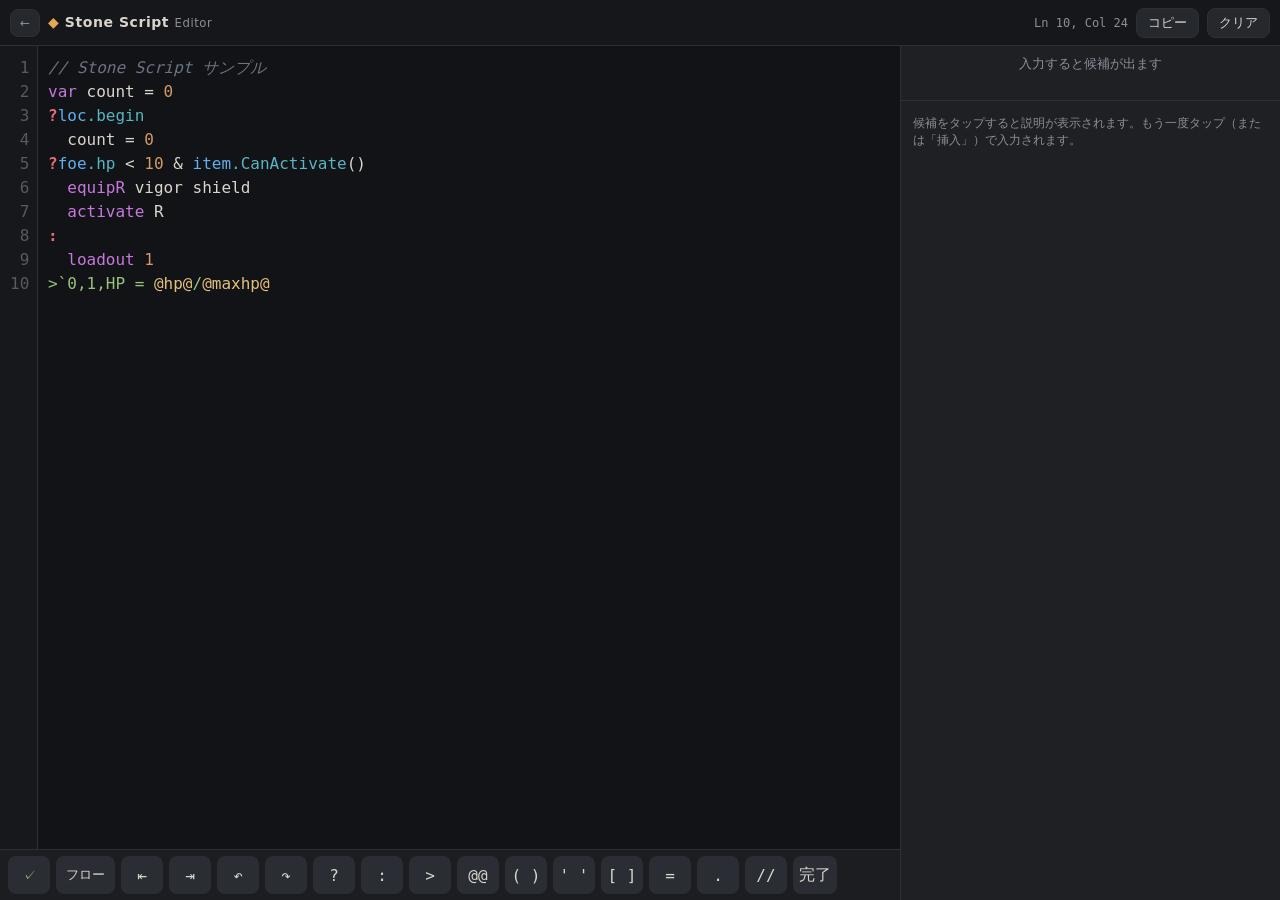
<file: editor_page/editor/index.html>
<!DOCTYPE html>
<html lang="ja">
<head>
<meta charset="UTF-8">
<meta name="viewport" content="width=device-width, initial-scale=1, maximum-scale=1, viewport-fit=cover">
<meta name="apple-mobile-web-app-capable" content="yes">
<meta name="mobile-web-app-capable" content="yes">
<meta name="apple-mobile-web-app-status-bar-style" content="black-translucent">
<meta name="theme-color" content="#16171a">
<title>Stone Script Editor</title>
<link rel="stylesheet" href="editor.css">
</head>
<body>
<header>
  <a class="back" href="../index.html" aria-label="サイトへ戻る" title="サイトへ戻る">←</a>
  <div class="logo"><span>◆</span> Stone Script <small>Editor</small></div>
  <div class="sp"></div><span id="st">Ln 1, Col 1</span>
  <button id="bcopy">コピー</button><button id="bclr">クリア</button>
</header>
<main>
  <div id="g"><pre id="gi">1</pre></div>
  <div class="code">
    <pre id="hl" aria-hidden="true"></pre>
    <textarea id="ed" wrap="off" spellcheck="false" autocomplete="off" autocorrect="off" autocapitalize="off" aria-label="コード入力"></textarea>
  </div>
</main>
<aside id="panel">
  <div id="chips"></div>
  <div id="detail"></div>
</aside>
<nav id="keys">
  <button data-a="untab">⇤</button><button data-a="tab">⇥</button><button data-a="undo">↶</button><button data-a="redo">↷</button>
  <button data-t="?">?</button><button data-t=":">:</button><button data-t=">">&gt;</button>
  <button data-t="@@" data-b="1">@@</button><button data-t="()" data-b="1">( )</button><button data-t="''" data-b="1">' '</button>
  <button data-t="[]" data-b="1">[ ]</button><button data-t="=">=</button><button data-t=".">.</button><button data-t="// ">//</button>
  <button data-a="info" id="tg">ⓘ</button><button data-a="done">完了</button>
</nav>
<div id="toast"></div>

<!-- 読み込み順が大事：snippets → gui-snippets → core → lint → flow → gui-rules → custom-rules → ui -->
<script src="snippets.js"></script>
<script src="gui-snippets.js"></script>
<script src="core.js"></script>
<script src="lint.js"></script>
<script src="flow.js"></script>
<script src="gui-rules.js"></script>
<script src="custom-rules.js"></script>
<script src="ui.js"></script>
</body>
</html>
</file>
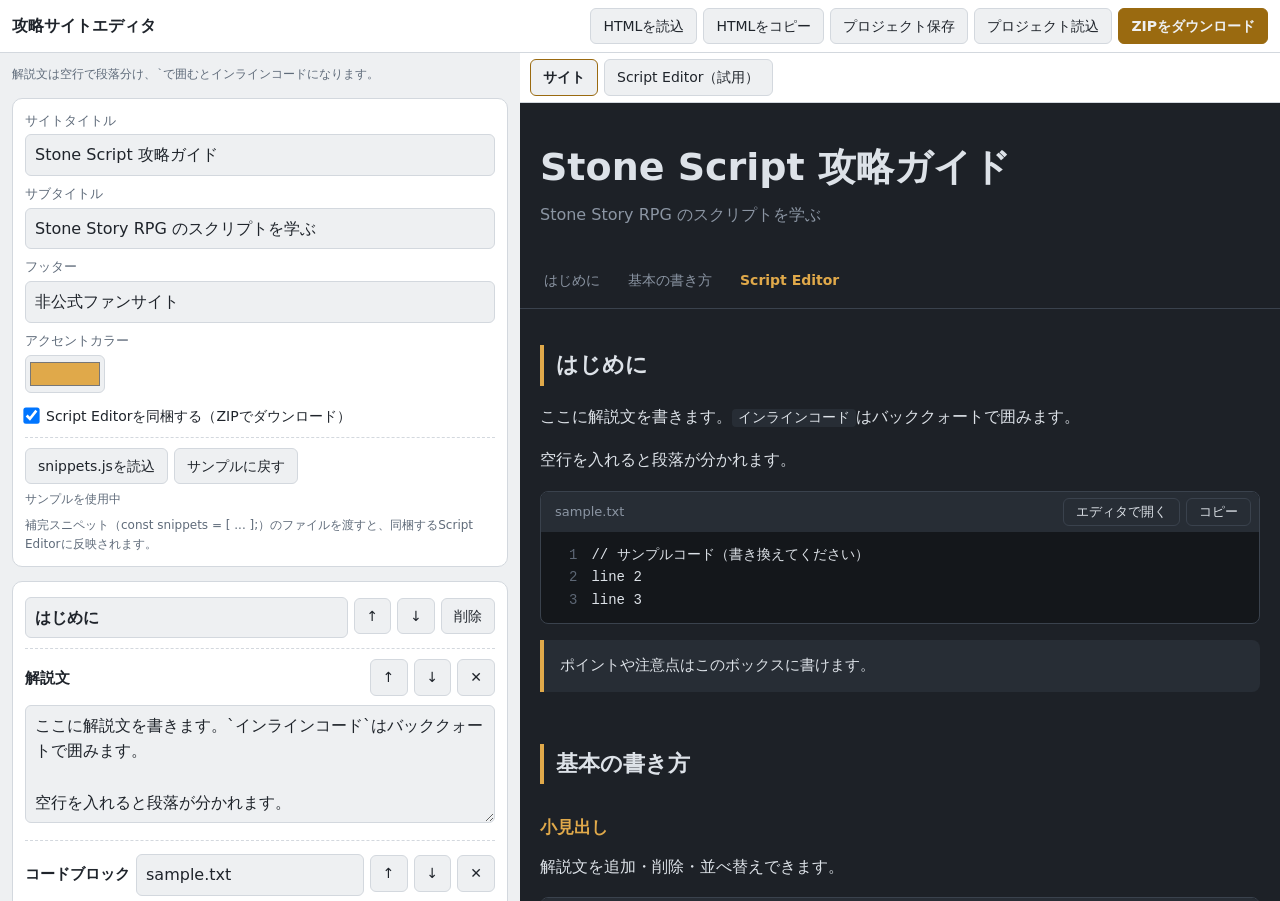
<file: editor_page/tool.html>
<!doctype html>
<html lang="ja">
<head>
<meta charset="utf-8">
<meta name="viewport" content="width=device-width, initial-scale=1, viewport-fit=cover">
<title>攻略サイトエディタ</title>
<style>
:root{--bg:#eef0f2;--pn:#fff;--tx:#1f242b;--mu:#5f6b7a;--ln:#d3d8de;--ac:#9a6a10;color-scheme:light;box-sizing:border-box;padding-top:env(safe-area-inset-top,0px);padding-bottom:env(safe-area-inset-bottom,0px)}
@media(prefers-color-scheme:dark){:root:not([data-theme="light"]){--bg:#1d2127;--pn:#272d35;--tx:#dde2e8;--mu:#8b95a3;--ln:#3a424d;--ac:#e0a94a;color-scheme:dark}}
:root[data-theme="dark"]{--bg:#1d2127;--pn:#272d35;--tx:#dde2e8;--mu:#8b95a3;--ln:#3a424d;--ac:#e0a94a;color-scheme:dark}
*{box-sizing:border-box}
body{margin:0;background:var(--bg);color:var(--tx);font:15px/1.6 system-ui,-apple-system,"Hiragino Sans","Noto Sans JP",sans-serif}
body::before{content:"";position:fixed;inset:0 0 auto;height:env(safe-area-inset-top,0px);background:var(--pn);z-index:10}
.bar{position:sticky;top:env(safe-area-inset-top,0px);z-index:9;background:var(--pn);border-bottom:1px solid var(--ln);padding:8px 12px;display:flex;flex-wrap:wrap;gap:6px;align-items:center}
.bar h1{font-size:16px;margin:0 auto 0 0}
button{font:inherit;font-size:14px;background:var(--bg);color:var(--tx);border:1px solid var(--ln);border-radius:6px;padding:6px 12px;cursor:pointer}
button:hover{border-color:var(--ac)}
button.pri{background:var(--ac);color:var(--bg);border-color:var(--ac);font-weight:700}
.tabs{display:flex;border-bottom:1px solid var(--ln);background:var(--pn)}
.tabs button{flex:1;border:0;border-radius:0;background:none;padding:10px}
body[data-tab="edit"] .tabs [data-tab="edit"],body[data-tab="prev"] .tabs [data-tab="prev"]{border-bottom:3px solid var(--ac);font-weight:700}
#edit{padding:12px;max-width:720px;margin:auto}
#prev{padding:0}
iframe{width:100%;height:calc(100dvh - 120px);border:0;background:#1d2127;display:block}
.card{background:var(--pn);border:1px solid var(--ln);border-radius:10px;padding:12px;margin-bottom:14px}
.blk{border-top:1px dashed var(--ln);padding-top:10px;margin-top:10px}
.row{display:flex;gap:6px;align-items:center;margin-bottom:6px;flex-wrap:wrap}
.row input{flex:1;min-width:120px}
.sp{flex:1}
label{display:block;font-size:13px;color:var(--mu);margin-bottom:8px}
input,textarea{width:100%;font:inherit;font-size:16px;background:var(--bg);color:var(--tx);border:1px solid var(--ln);border-radius:6px;padding:7px 9px;margin-top:3px}
input[type=color]{height:38px;padding:2px;width:80px}
textarea{resize:vertical;min-height:80px}
textarea.code{font-family:ui-monospace,Menlo,Consolas,monospace;font-size:14px;white-space:pre;overflow:auto;min-height:130px}
.sec input.st{font-weight:700}
.add{margin-top:10px;color:var(--mu);font-size:13px}
.msg{position:fixed;left:50%;bottom:calc(16px + env(safe-area-inset-bottom,0px));transform:translateX(-50%);background:var(--tx);color:var(--bg);padding:8px 16px;border-radius:20px;font-size:14px;display:none;z-index:20;max-width:90%}
.hint{font-size:12px;color:var(--mu);margin:0 0 12px}
.chk{display:flex;align-items:center;gap:8px;font-size:14px;color:var(--tx);margin:12px 0 8px}
input[type=checkbox]{width:auto;margin:0;flex:none;transform:scale(1.25)}
.sub{border-top:1px dashed var(--ln);margin-top:10px;padding-top:10px}
.sub .hint{margin:6px 0 0}
@media(min-width:900px){.tabs{display:none}body{display:block}.wrap{display:grid;grid-template-columns:minmax(380px,520px) 1fr;height:calc(100dvh - 52px)}#edit,#prev{overflow:auto;height:100%;max-width:none;margin:0}#prev{display:block!important}iframe{height:100%}}
@media(max-width:899px){body[data-tab="edit"] #prev,body[data-tab="prev"] #edit{display:none}}
details.gd{border-top:1px dashed var(--ln);padding:8px 0}details.gd summary{cursor:pointer;font-weight:700;font-size:14px}.gerr{color:#c0392b;margin:0}
.pv{display:flex;gap:6px;padding:6px 10px;background:var(--pn);border-bottom:1px solid var(--ln)}
#prev[data-pv="site"] [data-pv="site"],#prev[data-pv="ed"] [data-pv="ed"]{border-color:var(--ac);font-weight:700}
#prev[data-pv="site"] #fr2,#prev[data-pv="ed"] #fr{display:none}
#prev iframe{height:calc(100dvh - 170px)}
select{width:100%;font:inherit;font-size:16px;background:var(--bg);color:var(--tx);border:1px solid var(--ln);border-radius:6px;padding:7px 9px;margin:6px 0}
@media(min-width:900px){#prev{display:flex!important;flex-direction:column}#prev iframe{flex:1;height:auto;min-height:0}}
</style>
</head>
<body data-tab="edit">
<div class="bar"><h1>攻略サイトエディタ</h1><button id="load">HTMLを読込</button><button id="copyhtml">HTMLをコピー</button><button id="psave">プロジェクト保存</button><button id="pload">プロジェクト読込</button><button class="pri" id="dl">ダウンロード</button><input type="file" id="file" accept=".html,text/html" hidden><input type="file" id="pfile" accept=".json,application/json" hidden><input type="file" id="sfile" accept=".js,.txt,text/javascript,text/plain" hidden></div>
<div class="tabs"><button data-tab="edit">編集</button><button data-tab="prev">プレビュー</button></div>
<div class="wrap"><div id="edit"></div><div id="prev" data-pv="site"><div class="pv"><button data-pv="site">サイト</button><button data-pv="ed">Script Editor（試用）</button></div><iframe id="fr" sandbox="allow-scripts" title="プレビュー"></iframe><iframe id="fr2" sandbox="allow-scripts allow-modals" title="エディタ試用"></iframe></div></div>
<div class="msg" id="msg"></div>
<script type="application/json" id="pkg">{"index.html": "\u003c!DOCTYPE html>\n\u003chtml lang=\"ja\">\n\u003chead>\n\u003cmeta charset=\"UTF-8\">\n\u003cmeta name=\"viewport\" content=\"width=device-width, initial-scale=1, maximum-scale=1, viewport-fit=cover\">\n\u003cmeta name=\"apple-mobile-web-app-capable\" content=\"yes\">\n\u003cmeta name=\"mobile-web-app-capable\" content=\"yes\">\n\u003cmeta name=\"apple-mobile-web-app-status-bar-style\" content=\"black-translucent\">\n\u003cmeta name=\"theme-color\" content=\"#16171a\">\n\u003ctitle>Stone Script Editor\u003c/title>\n\u003clink rel=\"stylesheet\" href=\"editor.css\">\n\u003c/head>\n\u003cbody>\n\u003cheader>\n  \u003ca class=\"back\" href=\"../index.html\" aria-label=\"サイトへ戻る\" title=\"サイトへ戻る\">←\u003c/a>\n  \u003cdiv class=\"logo\">\u003cspan>◆\u003c/span> Stone Script \u003csmall>Editor\u003c/small>\u003c/div>\n  \u003cdiv class=\"sp\">\u003c/div>\u003cspan id=\"st\">Ln 1, Col 1\u003c/span>\n  \u003cbutton id=\"bcopy\">コピー\u003c/button>\u003cbutton id=\"bclr\">クリア\u003c/button>\n\u003c/header>\n\u003cmain>\n  \u003cdiv id=\"g\">\u003cpre id=\"gi\">1\u003c/pre>\u003c/div>\n  \u003cdiv class=\"code\">\n    \u003cpre id=\"hl\" aria-hidden=\"true\">\u003c/pre>\n    \u003ctextarea id=\"ed\" wrap=\"off\" spellcheck=\"false\" autocomplete=\"off\" autocorrect=\"off\" autocapitalize=\"off\" aria-label=\"コード入力\">\u003c/textarea>\n  \u003c/div>\n\u003c/main>\n\u003caside id=\"panel\">\n  \u003cdiv id=\"chips\">\u003c/div>\n  \u003cdiv id=\"detail\">\u003c/div>\n\u003c/aside>\n\u003cnav id=\"keys\">\n  \u003cbutton data-a=\"untab\">⇤\u003c/button>\u003cbutton data-a=\"tab\">⇥\u003c/button>\u003cbutton data-a=\"undo\">↶\u003c/button>\u003cbutton data-a=\"redo\">↷\u003c/button>\n  \u003cbutton data-t=\"?\">?\u003c/button>\u003cbutton data-t=\":\">:\u003c/button>\u003cbutton data-t=\">\">&gt;\u003c/button>\n  \u003cbutton data-t=\"@@\" data-b=\"1\">@@\u003c/button>\u003cbutton data-t=\"()\" data-b=\"1\">( )\u003c/button>\u003cbutton data-t=\"''\" data-b=\"1\">' '\u003c/button>\n  \u003cbutton data-t=\"[]\" data-b=\"1\">[ ]\u003c/button>\u003cbutton data-t=\"=\">=\u003c/button>\u003cbutton data-t=\".\">.\u003c/button>\u003cbutton data-t=\"// \">//\u003c/button>\n  \u003cbutton data-a=\"info\" id=\"tg\">ⓘ\u003c/button>\u003cbutton data-a=\"done\">完了\u003c/button>\n\u003c/nav>\n\u003cdiv id=\"toast\">\u003c/div>\n\n\u003c!-- 読み込み順が大事：snippets → gui-snippets → core → lint → flow → gui-rules → custom-rules → ui -->\n\u003cscript src=\"snippets.js\">\u003c/script>\n\u003cscript src=\"gui-snippets.js\">\u003c/script>\n\u003cscript src=\"core.js\">\u003c/script>\n\u003cscript src=\"lint.js\">\u003c/script>\n\u003cscript src=\"flow.js\">\u003c/script>\n\u003cscript src=\"gui-rules.js\">\u003c/script>\n\u003cscript src=\"custom-rules.js\">\u003c/script>\n\u003cscript src=\"ui.js\">\u003c/script>\n\u003c/body>\n\u003c/html>\n", "editor.css": "/* editor.css — 見た目 */\n:root{--bg:#16171a;--panel:#1e2024;--line:#2c2f35;--tx:#d9d5cc;--dim:#8a8f98;--acc:#e3a857;--fs:16px;--lh:24px;\n--mono:ui-monospace,\"SF Mono\",Menlo,Consolas,\"Noto Sans Mono CJK JP\",monospace}\n*{box-sizing:border-box;-webkit-tap-highlight-color:transparent}\nhtml{background:var(--bg);color-scheme:dark}\nbody{margin:0;position:fixed;top:0;left:0;right:0;height:var(--vh,100dvh);display:flex;flex-direction:column;\nbackground:var(--bg);color:var(--tx);font:14px/1.5 -apple-system,\"Hiragino Sans\",system-ui,sans-serif;overflow:hidden;\npadding:env(safe-area-inset-top) env(safe-area-inset-right) 0 env(safe-area-inset-left);-webkit-text-size-adjust:100%}\nbutton{font-family:inherit;color:inherit;cursor:pointer}\n\nheader{display:flex;align-items:center;gap:8px;height:46px;padding:0 10px;border-bottom:1px solid var(--line);flex:none}\n.logo{font-weight:700;letter-spacing:.04em}.logo span{color:var(--acc)}.logo small{color:var(--dim);font-weight:400}\n.sp{flex:1}#st{color:var(--dim);font:12px var(--mono)}\nheader button{background:#25282d;border:1px solid var(--line);border-radius:8px;padding:5px 11px;font-size:13px}\n\nmain{flex:1;min-height:0;display:flex;background:#121316}\n#g{flex:none;overflow:hidden;background:#17181b;border-right:1px solid var(--line);padding:0 8px 0 10px;text-align:right;user-select:none}\n#gi{margin:0;padding:10px 0;font:var(--fs)/var(--lh) var(--mono);color:#555a63}\n.code{position:relative;flex:1;overflow:hidden}\n#hl,#ed{margin:0;border:0;padding:10px 14px 40vh 10px;font:var(--fs)/var(--lh) var(--mono);white-space:pre;tab-size:2;letter-spacing:0;word-spacing:0}\n#hl{position:absolute;top:0;left:0;pointer-events:none;will-change:transform;color:var(--tx)}\n#ed{position:absolute;inset:0;width:100%;height:100%;resize:none;outline:none;overflow:auto;background:transparent;\ncolor:transparent;-webkit-text-fill-color:transparent;caret-color:var(--acc);-webkit-overflow-scrolling:touch;border-radius:0}\n#ed::selection{background:rgba(227,168,87,.32)}\n.c{color:#6b7280;font-style:italic}.p{color:#98c379}.s{color:#a3be8c}.i{color:#e5c07b}.col{color:#d19a66}.n{color:#d19a66}\n.q{color:#e06c75;font-weight:700}.k{color:#c678dd}.ns{color:#61afef}.m{color:#56b6c2}\n\naside{flex:none;display:flex;flex-direction:column;background:var(--panel);border-top:1px solid var(--line)}\n#chips{display:flex;gap:6px;overflow-x:auto;padding:8px 10px;min-height:54px;align-items:stretch;scrollbar-width:none;-webkit-overflow-scrolling:touch}\n#chips::-webkit-scrollbar{display:none}\n.chip{flex:none;max-width:70vw;display:flex;flex-direction:column;align-items:flex-start;justify-content:center;gap:0;\nbackground:#25282d;border:1px solid var(--line);border-left:3px solid var(--kc,#888);border-radius:8px;padding:3px 10px;font:13px var(--mono);text-align:left}\n.chip i{font:normal 11px -apple-system,\"Hiragino Sans\",sans-serif;color:var(--dim);max-width:100%;white-space:nowrap;overflow:hidden;text-overflow:ellipsis}\n.chip.on{border-color:var(--acc);background:#33291a}\n.fn{--kc:#61afef}.prop{--kc:#56b6c2}.enemy{--kc:#e06c75}.filter{--kc:#c678dd}.import{--kc:#98c379}.item{--kc:#e5c07b}.comment{--kc:#6b7280}\n.none{color:var(--dim);font-size:13px;align-self:center}\n#detail{max-height:30vh;overflow:auto;padding:8px 12px 10px;border-top:1px solid var(--line);-webkit-overflow-scrolling:touch}\n.collapsed #detail{display:none}\n.dh{display:flex;align-items:center;gap:8px;flex-wrap:wrap}\n.dh b{font:600 14px var(--mono)}.ret{color:var(--dim);font:12px var(--mono)}\n.badge{font-size:11px;padding:1px 7px;border-radius:99px;background:var(--kc,#888);color:#111;font-weight:700}\n#ins{margin-left:auto;background:var(--acc);color:#1a1205;border:0;border-radius:8px;padding:5px 14px;font-weight:700}\n#detail p{margin:6px 0;white-space:pre-wrap}\npre.ex{margin:6px 0;background:#121316;border:1px solid var(--line);border-radius:8px;padding:8px 10px;font:13px/1.5 var(--mono);overflow:auto;white-space:pre}\n.ins{color:var(--dim);font:12px var(--mono);word-break:break-all}\n\nnav{flex:none;display:flex;gap:6px;overflow-x:auto;padding:6px 8px calc(6px + env(safe-area-inset-bottom));background:#1b1d21;border-top:1px solid var(--line);scrollbar-width:none}\nnav::-webkit-scrollbar{display:none}\n.kb nav{padding-bottom:6px}\nnav button{flex:none;min-width:42px;height:38px;border:0;border-radius:8px;background:#2a2d33;font:16px var(--mono)}\nnav button:active,.chip:active{filter:brightness(1.4)}\n#toast{position:fixed;left:50%;top:60px;transform:translateX(-50%);background:#000c;padding:6px 14px;border-radius:99px;opacity:0;transition:opacity .2s;pointer-events:none}\n#toast.on{opacity:1}\n\n@media(min-width:900px){\nbody{display:grid;grid-template-columns:1fr 380px;grid-template-rows:auto minmax(0,1fr) auto}\nheader{grid-column:1/-1}aside{grid-column:2;grid-row:2/4;border-left:1px solid var(--line);border-top:0;min-height:0}\n#chips{flex-direction:column;overflow-x:hidden;overflow-y:auto;max-height:42%;flex:none}\n.chip{max-width:none;width:100%;flex-direction:row;align-items:center;justify-content:space-between;gap:10px}\n#detail{max-height:none;flex:1}.collapsed #detail{display:block}#tg{display:none}}\n\n/* ---- 構文チェック・フロー図（ui.js） ---- */\n#blint,#bflow{padding:0 10px;font:13px -apple-system,\"Hiragino Sans\",sans-serif}\n#blint.ok{color:#98c379}#blint.wr{color:#e5c07b}#blint.er{color:#e06c75;font-weight:700}\n#gi .ge{color:#e06c75}#gi .gw{color:#e5c07b}\n#ov{position:fixed;left:0;right:0;bottom:0;top:calc(46px + env(safe-area-inset-top));z-index:20;background:var(--bg);display:flex;flex-direction:column;border-top:1px solid var(--line)}\n#ov[hidden]{display:none}\n.ovh{display:flex;gap:6px;align-items:center;padding:8px 10px;border-bottom:1px solid var(--line);background:var(--panel);flex:none}\n.ovh button{background:#25282d;border:1px solid var(--line);border-radius:8px;padding:6px 12px;font-size:13px}\n.ovh button.on{border-color:var(--acc);background:#33291a}\n#ovb{flex:1;min-height:0;overflow:auto;-webkit-overflow-scrolling:touch;padding-bottom:env(safe-area-inset-bottom)}\n.is{display:block;width:100%;text-align:left;background:none;border:0;border-bottom:1px solid var(--line);padding:9px 12px;font-size:13px}\n.is b{display:block;font-size:12px}.is.e b{color:#e06c75}.is.w b{color:#e5c07b}\n.is span{display:block;margin:2px 0}\n.is code{display:block;color:var(--dim);font:12px var(--mono);white-space:pre;overflow:hidden;text-overflow:ellipsis}\n.okm{padding:18px 14px;color:#98c379}.note{padding:8px 12px;color:var(--dim);font-size:12px;margin:0}\n.flow{display:block}.flow text{font:12px var(--mono)}\n.flow .ln{fill:none;stroke:#8a8f98;stroke-width:1.3}\n.flow .lb{fill:#8a8f98;font:11px -apple-system,sans-serif}\n.flow .nd{cursor:pointer}\n.back{color:var(--dim);text-decoration:none;font-size:12px;border:1px solid var(--line);border-radius:8px;padding:4px 9px;background:#25282d;white-space:nowrap}\nheader .logo,header #st,header button{white-space:nowrap}\nheader .logo small{display:none}\n@media(min-width:420px){header .logo small{display:inline}}\n@media(max-width:420px){header{gap:6px;padding:0 8px}header #st{font-size:11px}header button{padding:5px 8px}}\n@media(max-width:420px){header{gap:4px;padding:0 6px}header .back{padding:4px 7px}header button{padding:5px 7px}}\n", "snippets.js": "/* ============================================================\n   ★ スニペット定義（このファイルだけ差し替えればOK）\n   元ファイルの「const snippets = [ ... ];」をそっくり貼り替えてください。\n   ・攻略サイトエディタの「snippets.jsを読込」でこのファイルを渡すと、\n     ダウンロードするZIPにも反映されます。\n   ・下はサンプルです。形式は元のままで動きます。\n   ============================================================ */\n        const snippets = [\n            { key: \".absoluteX\", insert: \"absoluteX\", desc: \" 戻り値:integer\\n画面に対するコンポーネントの絶対X位置を示します（読み取り専用）。\\n\\n var t\\n?loc.begin\\n  var p = ui.AddPanel()\\n  p.anchor = bottom_right\\n  p.dock = bottom_right\\n  t = ui.AddText('Foo')\\n  p.Add(t)\\n>`0,2,Absolute pos = @t.absoluteX@,@t.absoluteY@\\n// 絶対X位置を表示\" },\n            { key: \".absoluteY\", insert: \"absoluteY\", desc: \" 戻り値:integer\\n画面に対するコンポーネントの絶対Y位置を示します（読み取り専用）。\\n\\n var t\\n?loc.begin\\n  var p = ui.AddPanel()\\n  p.anchor = bottom_right\\n  p.dock = bottom_right\\n  t = ui.AddText('Foo')\\n  p.Add(t)\\n>`0,2,Absolute pos = @t.absoluteX@,@t.absoluteY@\\n// 絶対Y位置を表示\" },\n            { key: \".Add\", insert: \"Add($1)\", desc: \" 戻り値:なし\\nコンポーネントをパネルに追加します。コンポーネントはパネルの子となり、パネルはその親となります。追加順序は描画順に影響します。\\n\\n ?loc.begin\\n  var p = ui.AddPanel()\\n  var t = ui.AddText('Hello')\\n  p.Add(t)\\n// パネルにテキストを追加\" },\n            { key: \".Add\", insert: \"Add($1)\", desc: \" 戻り値:なし\\nコンポーネントをパネルの指定したソート位置に追加します。整数パラメータがない場合は最後の子として追加されます。\\n\\n ?loc.begin\\n  var p = ui.AddPanel()\\n  var t = ui.AddText('Hello')\\n  p.Add(t, 0)\\n// パネルの先頭にテキストを追加\" },\n            { key: \".Add\", insert: \"Add($1)\", desc: \" 戻り値:自身\\nBigNumberに数を加算します（+）。\\n\\n var bn = math.BigNumber(12)\\nbn.Add(5)\\n>@bn@\\n// 17\" },\n            { key: \".Add\", insert: \"Add($1)\", desc: \" 戻り値:なし\\n配列の末尾に新しい値またはオブジェクトを追加します。\\n\\n var myArray = []\\nmyArray.Add(10)\\n// 配列に10を追加\" },\n            { key: \".AddLayer\", insert: \"AddLayer($1)\", desc: \" 戻り値:Anim\\nこのアニメーションの上に新しいASCIIスプライトを追加します。再生中はすべてのレイヤーが同期します。\\n\\n var a = ui.AddAnim(asciiArtA)\\nvar layer2 = a.AddLayer(asciiArtB)\\nlayer2.color = '#bbbbbb'\\n// レイヤーを追加し色を設定\" },\n\n            // コメント系\n            { key: \"//\", insert: \"/ \", desc: \"1行コメント\" },\n            { key: \"/* */\", insert: \"*\\n$1\\n*/\", desc: \"ブロックコメント\" },\n            { key: \"/▼TODO▼\", insert: \"/▼TODO▼\\n$1\\n//▲TODO▲\", desc: \"TODOコメント\" },\n            {\n                key: \"/▼today▼\",\n                insert: () => {\n                    const d = new Date();\n                    const y = d.getFullYear();\n                    const m = String(d.getMonth() + 1).padStart(2, \"0\");\n                    const day = String(d.getDate()).padStart(2, \"0\");\n                    return `/▼${y}-${m}-${day}▼\\n$1\\n//▲${y}-${m}-${day}▲`;\n                },\n                desc: \"日付付きコメント\"\n            }\n            // 例: { key: \"item.right.state\", insert: \"item.right.state\", desc: \"複数セグメントの例\" },\n        ];\n", "gui-snippets.js": "/* gui-snippets.js — 攻略サイトエディタの「登録（GUI）」から自動生成（手で編集しても次回の出力で上書きされます） */\n", "core.js": "/* core.js — エディタ本体（ハイライト・補完・キー操作・コピー/クリア）\n   構文チェックは lint.js、フロー図は flow.js、チェック/フロー画面は ui.js */\n/* ============================================================\n   以下、エディタ本体\n   ============================================================ */\nconst $ = id => document.getElementById(id);\nconst ed = $('ed'), hl = $('hl'), gi = $('gi'), g = $('g'), chips = $('chips'), detail = $('detail'), panel = $('panel');\nconst STORE = 'stone-script-editor-v1';\nconst SAMPLE = ['// Stone Script サンプル', 'var count = 0', '?loc.begin', '  count = 0', '?foe.hp \u003c 10 & item.CanActivate()',\n  '  equipR vigor shield', '  activate R', ':', '  loadout 1', '>`0,1,HP = @hp@/@maxhp@'].join('\\n');\n\n/* ---------- シンタックスハイライト ---------- */\nconst RE = /(\\/\\/.*|\\/\\*[\\s\\S]*?(?:\\*\\/|$))|(^[ \\t]*>.*$)|('[^'\\n]*'|\"[^\"\\n]*\")|(@[^@\\n]*@)|(#[0-9a-fA-F]{3,8}\\b|#[a-z]+\\b)|(\\b\\d+(?:\\.\\d+)?\\b)|(^[ \\t]*[?:])|(\\b(?:var|func|for|import|new|equipL|equipR|equip|activate|loadout|disable|enable|brew|play|true|false|null)\\b)|(\\b(?:ui|math|string|color|foe|item|loc|storage|screen|draw|key|music|ambient|player|summon|sys|te|time|utc|res|buffs|debuffs|ai|encounter|harvest|pickup|pos|input|event|int)\\b(?=\\.))|(\\.[A-Za-z_]\\w*)/gm;\nconst CLS = ['c', 'p', 's', 'i', 'col', 'n', 'q', 'k', 'ns', 'm'];\nconst esc = s => s.replace(/[&\u003c>]/g, c => ({ '&': '&amp;', '\u003c': '&lt;', '>': '&gt;' }[c]));\nfunction highlight(src) {\n  let out = '', last = 0, m;\n  RE.lastIndex = 0;\n  while ((m = RE.exec(src))) {\n    if (m[0] === '') { RE.lastIndex++; continue; }\n    out += esc(src.slice(last, m.index));\n    const cls = CLS[m.slice(1).findIndex(x => x !== undefined)];\n    let t = esc(m[0]);\n    if (cls === 'p') t = t.replace(/@[^@\\n]*@/g, x => '\u003cspan class=\"i\">' + x + '\u003c/span>');\n    out += '\u003cspan class=\"' + cls + '\">' + t + '\u003c/span>';\n    last = RE.lastIndex;\n  }\n  return out + esc(src.slice(last));\n}\n\n/* ---------- 描画（ハイライト・行番号・スクロール同期） ---------- */\nlet lineCount = 0;\nfunction render() {\n  const v = ed.value;\n  hl.innerHTML = highlight(v) + '\\n ';\n  const n = v.split('\\n').length;\n  if (n !== lineCount) { lineCount = n; gi.textContent = Array.from({ length: n }, (_, i) => i + 1).join('\\n'); }\n  sync(); status();\n}\nfunction sync() {\n  hl.style.transform = 'translate(' + (-ed.scrollLeft) + 'px,' + (-ed.scrollTop) + 'px)';\n  gi.style.transform = 'translateY(' + (-ed.scrollTop) + 'px)';\n}\nfunction status() {\n  const l = ed.value.slice(0, ed.selectionStart).split('\\n');\n  $('st').textContent = 'Ln ' + l.length + ', Col ' + (l[l.length - 1].length + 1);\n}\n\n/* ---------- 補完 ---------- */\nlet cands = [], active = 0, dismissed = false, lastK = '', lastPT = 'mouse';\nconst WORD = /([A-Za-z0-9_]+(?:\\.[A-Za-z0-9_]*)*)$/;\n\nfunction queryAtCursor() {\n  const left = ed.value.slice(0, ed.selectionStart);\n  const ls = left.lastIndexOf('\\n') + 1, line = left.slice(ls);\n  const im = line.match(/^[ \\t]*(import[ \\t]+[\\w\\/]*)$/);           // import Games/Sn... のように空白込みで検索\n  if (im) return { q: im[1].replace(/\\s+/, ' '), start: ls + line.length - im[1].length };\n  const m = left.match(WORD);\n  if (m) return { q: m[1], start: left.length - m[1].length };\n  if (/(^|[^\\/])\\/$/.test(left)) return { q: '/', start: left.length };\n  return { q: '', start: left.length };\n}\nfunction filterSnips(q) {\n  if (!q) return [];\n  const ql = q.toLowerCase(), dot = q.lastIndexOf('.'), after = q.slice(dot + 1).toLowerCase();\n  return snippets.filter(s => {\n    const k = s.key.toLowerCase();\n    if (k.startsWith('.')) return dot >= 0 && k.slice(1).startsWith(after);\n    if (k.startsWith('/')) return q === '/';\n    return k.startsWith(ql);\n  }).slice(0, 60);\n}\nfunction rangeFor(s) {\n  const pos = ed.selectionStart, left = ed.value.slice(0, pos);\n  if (s.key.startsWith('/')) return [pos, pos];                      // 入力済みの / は残して続きを挿入\n  if (s.key.startsWith('.')) return [left.lastIndexOf('.') + 1, pos];\n  return [queryAtCursor().start, pos];\n}\nconst KIND = { fn: '関数', prop: '値', enemy: '敵ID', filter: 'フィルタ', import: 'import', item: 'アイテムID', comment: 'コメント' };\nfunction info(s) {\n  const d = s.desc || '', first = d.split('\\n')[0].trim();\n  let kind = 'prop';\n  if (d.includes('敵のID')) kind = 'enemy';\n  else if (d.includes('検索フィルタ')) kind = 'filter';\n  else if (d.includes('importで')) kind = 'import';\n  else if (d.includes('GetCooldown()の中')) kind = 'item';\n  else if (s.key.startsWith('/')) kind = 'comment';\n  else if (typeof s.insert === 'string' && s.insert.includes('(')) kind = 'fn';\n  const ret = (first.match(/^戻り値:\\s*(.+)$/) || [])[1];\n  let sub = ret ? '→ ' + ret : '';\n  if (kind === 'enemy' || kind === 'filter') sub = first;\n  if (kind === 'item') sub = typeof s.insert === 'string' ? s.insert : '';\n  if (kind === 'comment') sub = first;\n  return { kind, sub, ret };\n}\nfunction drawChips() {\n  chips.innerHTML = '';\n  if (!cands.length) { chips.innerHTML = '\u003cspan class=\"none\">入力すると候補が出ます\u003c/span>'; return; }\n  cands.forEach((s, i) => {\n    const { kind, sub } = info(s);\n    const b = document.createElement('button');\n    b.className = 'chip ' + kind + (i === active ? ' on' : '');\n    b.dataset.i = i;\n    b.innerHTML = '\u003cspan>' + esc(s.key.trim()) + '\u003c/span>' + (sub ? '\u003ci>' + esc(sub) + '\u003c/i>' : '');\n    chips.appendChild(b);\n  });\n  chips.scrollLeft = 0; chips.scrollTop = 0;\n}\nfunction drawDetail() {\n  const s = cands[active];\n  if (!s) { detail.innerHTML = '\u003cp class=\"ret\">候補をタップすると説明が表示されます。もう一度タップ（または「挿入」）で入力されます。\u003c/p>'; return; }\n  const { kind, ret } = info(s);\n  const lines = (s.desc || '').replace(/^\\s+/, '').split('\\n');\n  const bl = lines.findIndex(l => l.trim() === '');\n  const head = bl \u003c 0 ? lines : lines.slice(0, bl);\n  let code = bl \u003c 0 ? '' : lines.slice(bl + 1).join('\\n').replace(/^ /, '');\n  const text = head.filter((l, i) => !(i === 0 && /^戻り値:/.test(l))).join('\\n');\n  const ins = typeof s.insert === 'function' ? s.insert() : (s.insert || s.key);\n  detail.innerHTML =\n    '\u003cdiv class=\"dh ' + kind + '\">\u003cspan class=\"badge\">' + KIND[kind] + '\u003c/span>\u003cb>' + esc(s.key.trim()) + '\u003c/b>' +\n    (ret ? '\u003cspan class=\"ret\">→ ' + esc(ret) + '\u003c/span>' : '') + '\u003cbutton id=\"ins\">挿入\u003c/button>\u003c/div>' +\n    (text ? '\u003cp>' + esc(text) + '\u003c/p>' : '') +\n    (code.trim() ? '\u003cpre class=\"ex\">' + highlight(code) + '\u003c/pre>' : '') +\n    '\u003cdiv class=\"ins\">挿入内容: ' + esc(ins.replace(/\\$1/g, '▮').replace(/\\n/g, ' ⏎ ')) + '\u003c/div>';\n}\nfunction setActive(i) {\n  active = i;\n  chips.querySelectorAll('.chip').forEach((c, j) => c.classList.toggle('on', j === i));\n  drawDetail();\n}\nfunction refresh() {\n  lastK = ed.selectionStart + ':' + ed.value.length;\n  cands = dismissed ? [] : filterSnips(queryAtCursor().q);\n  active = 0; drawChips(); drawDetail();\n}\n\n/* ---------- 入力操作 ---------- */\nfunction typeText(t) {\n  ed.focus();\n  if (!document.execCommand('insertText', false, t)) {              // 失敗時のみフォールバック（undo履歴は途切れる）\n    ed.setRangeText(t, ed.selectionStart, ed.selectionEnd, 'end');\n    onInput();\n  }\n}\nfunction insertSnippet(s) {\n  if (!s) return;\n  const [a, b] = rangeFor(s);\n  let t = typeof s.insert === 'function' ? s.insert() : (s.insert || s.key);\n  let off = t.indexOf('$1');\n  if (off >= 0) t = t.replace('$1', ''); else off = t.length;\n  ed.focus(); ed.setSelectionRange(a, b);\n  typeText(t);\n  ed.setSelectionRange(a + off, a + off);\n  status(); refresh();\n}\nfunction indent(dir) {\n  const v = ed.value, a = ed.selectionStart, b = ed.selectionEnd;\n  if (dir > 0 && a === b) { typeText('  '); return; }\n  const ls = v.lastIndexOf('\\n', a - 1) + 1;\n  let le = v.indexOf('\\n', b); if (le \u003c 0) le = v.length;\n  const block = v.slice(ls, le);\n  const out = block.split('\\n').map(l => dir > 0 ? '  ' + l : l.replace(/^ {1,2}|^\\t/, '')).join('\\n');\n  ed.focus(); ed.setSelectionRange(ls, le); typeText(out);\n  if (a === b) { const p = Math.max(ls, a - (block.length - out.length)); ed.setSelectionRange(p, p); }\n  else ed.setSelectionRange(ls, ls + out.length);\n}\n\nlet saveTimer;\nfunction onInput() {\n  dismissed = false; render(); refresh();\n  clearTimeout(saveTimer);\n  saveTimer = setTimeout(() => { try { localStorage.setItem(STORE, ed.value); } catch (e) {} }, 400);\n}\ned.addEventListener('input', onInput);\ned.addEventListener('scroll', sync, { passive: true });\ndocument.addEventListener('selectionchange', () => {\n  if (document.activeElement !== ed) return;\n  status();\n  if (ed.selectionStart + ':' + ed.value.length !== lastK) refresh();\n});\n\ned.addEventListener('keydown', e => {\n  if (e.isComposing) return;\n  if (e.key === 'Tab') {\n    e.preventDefault();\n    if (!e.shiftKey && cands.length && queryAtCursor().q) insertSnippet(cands[active]);\n    else indent(e.shiftKey ? -1 : 1);\n    return;\n  }\n  if (e.key === 'Enter' && !e.shiftKey && !e.metaKey && !e.ctrlKey) {  // オートインデント\n    const v = ed.value, pos = ed.selectionStart, ls = v.lastIndexOf('\\n', pos - 1) + 1, line = v.slice(ls, pos);\n    let ind = line.match(/^[ \\t]*/)[0];\n    if (/^\\s*(\\?|:\\s*$|func\\b|for\\b)/.test(line)) ind += '  ';\n    e.preventDefault(); typeText('\\n' + ind); return;\n  }\n  if (e.altKey && (e.key === 'ArrowDown' || e.key === 'ArrowUp') && cands.length) {\n    e.preventDefault();\n    setActive((active + (e.key === 'ArrowDown' ? 1 : cands.length - 1)) % cands.length);\n    const c = chips.children[active]; if (c) c.scrollIntoView({ block: 'nearest', inline: 'nearest' });\n    return;\n  }\n  if (e.key === 'Escape') { dismissed = true; refresh(); }\n});\n\n/* ---------- パネル・キーバー操作 ---------- */\ndocument.addEventListener('pointerdown', e => { lastPT = e.pointerType; });\n[panel, $('keys')].forEach(el => el.addEventListener('mousedown', e => e.preventDefault()));  // PCでフォーカスを奪わない\nchips.addEventListener('click', e => {\n  const b = e.target.closest('.chip'); if (!b) return;\n  const i = +b.dataset.i;\n  if (lastPT === 'mouse' || i === active) insertSnippet(cands[i]); else setActive(i);  // タッチは1回目=説明、2回目=挿入\n});\nchips.addEventListener('pointerover', e => {\n  if (e.pointerType !== 'mouse') return;\n  const b = e.target.closest('.chip'); if (b && +b.dataset.i !== active) setActive(+b.dataset.i);\n});\ndetail.addEventListener('click', e => { if (e.target.closest('#ins')) insertSnippet(cands[active]); });\n$('keys').addEventListener('click', e => {\n  const b = e.target.closest('button'); if (!b) return;\n  const a = b.dataset.a;\n  if (a === 'tab') indent(1);\n  else if (a === 'untab') indent(-1);\n  else if (a === 'undo') { ed.focus(); document.execCommand('undo'); }\n  else if (a === 'redo') { ed.focus(); document.execCommand('redo'); }\n  else if (a === 'info') panel.classList.toggle('collapsed');\n  else if (a === 'done') ed.blur();\n  else if (b.dataset.t) {\n    typeText(b.dataset.t);\n    if (b.dataset.b) { const p = ed.selectionStart - 1; ed.setSelectionRange(p, p); }\n  }\n});\n\n/* ---------- コピー / クリア ---------- */\nfunction toast(t) { const el = $('toast'); el.textContent = t; el.classList.add('on'); setTimeout(() => el.classList.remove('on'), 1400); }\n$('bcopy').addEventListener('click', async () => {\n  try { await navigator.clipboard.writeText(ed.value); }\n  catch (e) { ed.select(); document.execCommand('copy'); }\n  toast('コピーしました');\n});\n$('bclr').addEventListener('click', () => {\n  if (!ed.value || !confirm('エディタの内容をすべて消しますか？')) return;\n  ed.value = ''; onInput();\n});\n\n/* ---------- iPhone：キーボード表示時のレイアウト追従 ---------- */\nfunction fit() {\n  const v = window.visualViewport; if (!v) return;\n  document.body.style.setProperty('--vh', v.height + 'px');\n  document.body.style.transform = 'translateY(' + v.offsetTop + 'px)';\n  document.body.classList.toggle('kb', innerHeight - v.height > 120);\n}\nif (window.visualViewport) { visualViewport.addEventListener('resize', fit); visualViewport.addEventListener('scroll', fit); fit(); }\nif (innerHeight \u003c 700) panel.classList.add('collapsed');\n\n/* ---------- サイトから渡されたコード（URLの #code=...） ---------- */\nfunction loadHandoff() {\n  const m = location.hash.match(/^#code=(.*)$/); if (!m) return;\n  let code = null;\n  try { code = decodeURIComponent(m[1]); } catch (e) {}\n  try { history.replaceState(null, '', location.pathname + location.search); } catch (e) {}\n  if (code === null || code === ed.value) return;\n  if (ed.value.trim() && !confirm('サイトのサンプルコードを読み込みます。\\n今のエディタの内容は上書きされます。よろしいですか？')) return;\n  ed.value = code;\n  try { localStorage.setItem(STORE, code); } catch (e) {}\n}\n\n/* ---------- 起動 ---------- */\ntry { ed.value = localStorage.getItem(STORE) ?? SAMPLE; } catch (e) { ed.value = SAMPLE; }\nloadHandoff();\nrender(); refresh();\n", "lint.js": "/* ============================================================\n   lint.js — 構文チェック\n   ------------------------------------------------------------\n   読む順番の目安\n     1) 設定テーブル（CMDS / HINT / DISABLE_TARGETS …）… 文字を足すだけで済む調整\n     2) logicalLines … コメント除去・「^」継続行の結合 → チェック対象の「論理行」を作る\n     3) lint        … 組み込みルール本体（インデント・? : の対応・各コマンド）\n     4) 拡張ポイント … SS.addLineRule / SS.addFileRule / SS.addStmtHandler\n        （自分のルールは custom-rules.js に書く。このファイルは触らなくてOK）\n   結果は { no: 行番号, lv: 'e'(エラー) | 'w'(注意), msg: 文言 } の配列。\n   ============================================================ */\n(function (SS) {\n'use strict';\n\n/* ---------- 1) 設定テーブル ---------- */\n\n// 「もしかして」候補に使うコマンド名。新コマンドを足したらここにも追加\nSS.CMDS = ['activate', 'brew', 'equip', 'equipL', 'equipR', 'loadout', 'play', 'disable', 'enable', 'import', 'new', 'var', 'func', 'for', 'return'];\n\n// 他言語の書き方を打ったときのヒント（キーは小文字）。足せば即反映\nSS.HINT = {\n  if: 'if は使えません。条件分岐は「?条件」で書きます（例: ?hp \u003c 10）',\n  else: 'else は使えません。「:」だけの行で書きます',\n  elif: 'elif は使えません。「:?条件」で書きます',\n  elseif: 'elseif は使えません。「:?条件」で書きます',\n  while: 'while はありません。繰り返しは「for i = 1..5」の形です',\n  function: 'function ではなく func を使います',\n  def: 'def ではなく func を使います',\n  let: 'let ではなく var を使います',\n  const: 'const ではなく var を使います'\n};\nSS.ENDM = '終了記号は不要です。インデントで範囲を表します';   // HINT に無い単語（end など）用\n\n// 「文頭にあったら間違い」の単語一覧（HINT に無いものは ENDM が出る）\nSS.WRONG_WORDS = ['if', 'else', 'elif', 'elseif', 'while', 'function', 'def', 'let', 'const', 'end', 'endif', 'endfor', 'then', 'do'];\n\n// disable / enable の後ろに置ける対象（正規表現の中身）\nSS.DISABLE_TARGETS = 'abilities|banner|diagnostics|hud(\\\\s+\\\\w+)?|loadout\\\\s+(input|print)|npcDialog|pause|player';\n\n/* ---------- 2) 解析：コメント除去・^ 継続行の結合・ascii ブロックの無視 ---------- */\n\n// 行の種類。フロー図（flow.js）も同じ関数を使う\nconst lineKind = t => t[0] === '?' ? 'if' : t.startsWith(':?') ? 'elif' : /^:\\s*$/.test(t) ? 'else'\n  : /^func\\b/.test(t) ? 'func' : /^for\\b/.test(t) ? 'for' : 'stmt';\n\nfunction logicalLines(src) {\n  const out = [], carets = [];\n  let inBlock = false, blockNo = 0, inAscii = false, asciiNo = 0;\n  src.replace(/\\r/g, '').split('\\n').forEach((ln, idx) => {\n    const no = idx + 1;\n    if (inAscii) { if (/^\\s*asciiend\\s*$/.test(ln)) inAscii = false; return; }\n    let res = '', i = 0;\n    while (i \u003c ln.length) {\n      if (inBlock) { const e = ln.indexOf('*/', i); if (e \u003c 0) { i = ln.length; break; } i = e + 2; inBlock = false; res += ' '; continue; }\n      if (ln.startsWith('/*', i)) { inBlock = true; blockNo = no; i += 2; continue; }\n      if (ln.startsWith('//', i) && ln[i - 1] !== ':') break;\n      res += ln[i++];\n    }\n    const t = res.replace(/\\s+$/, '');\n    if (!t.trim()) return;\n    const lead = t.match(/^[ \\t]*/)[0], body = t.trim();\n    if (body[0] === '^') {                       // 前の行の続き\n      if (out.length) out[out.length - 1].text += ' ' + body.slice(1).trim(); else carets.push(no);\n      return;\n    }\n    out.push({ no, ind: lead.replace(/\\t/g, '  ').length, mixed: / /.test(lead) && /\\t/.test(lead), text: body });\n    if (/(^|[\\s,=])ascii$/.test(body)) { inAscii = true; asciiNo = no; }\n  });\n  return { lines: out, carets, blockNo: inBlock ? blockNo : 0, asciiNo: inAscii ? asciiNo : 0 };\n}\n\n// 編集距離（「もしかして」用）\nfunction lev(a, b) {\n  const m = Array.from({ length: a.length + 1 }, (_, i) => [i]);\n  for (let j = 1; j \u003c= b.length; j++) m[0][j] = j;\n  for (let i = 1; i \u003c= a.length; i++) for (let j = 1; j \u003c= b.length; j++)\n    m[i][j] = Math.min(m[i - 1][j] + 1, m[i][j - 1] + 1, m[i - 1][j - 1] + (a[i - 1] === b[j - 1] ? 0 : 1));\n  return m[a.length][b.length];\n}\n\n/* ---------- 4) 拡張ポイント（登録先） ---------- */\nSS.lineRules = [];     // 論理行ごとに呼ばれる関数 (ctx) => void\nSS.fileRules = [];     // 全行を見終わった後に1回呼ばれる関数 (ctx) => void\nSS.stmtHandlers = [];  // 「不明な書き方」になる直前の文に呼ばれる関数 (t, ctx) => true なら既知の文として扱う\nSS.addLineRule = fn => { SS.lineRules.push(fn); return fn; };\nSS.addFileRule = fn => { SS.fileRules.push(fn); return fn; };\nSS.addStmtHandler = fn => { SS.stmtHandlers.push(fn); return fn; };\n\n/* ---------- 3) 構文チェック本体 ---------- */\nfunction lint(src) {\n  const D = logicalLines(src), L = D.lines, P = [];\n  const add = (no, lv, msg) => P.push({ no, lv, msg });\n  const failed = new Set();\n  // 自作ルールが例外を出しても、全体は止めずに画面へ「注意」として出す\n  const guard = (kind, idx, fn, a, b) => {\n    try { return fn(a, b); } catch (e) {\n      const id = kind + idx;\n      if (!failed.has(id)) { failed.add(id); add(1, 'w', '[custom-rules.js] ' + kind + ' #' + (idx + 1) + ' でエラー: ' + (e && e.message || e)); }\n    }\n  };\n  const bal = (s, no) => {\n    const x = s.replace(/\"[^\"]*\"/g, '\"\"');\n    if ((x.match(/\"/g) || []).length % 2) add(no, 'e', '「\"」が閉じていません');\n    let a = 0, b = 0, bad = false;\n    for (const ch of x.replace(/\"\"/g, '')) {\n      if (ch === '(') a++; else if (ch === ')') a--; else if (ch === '[') b++; else if (ch === ']') b--;\n      if (a \u003c 0 || b \u003c 0) bad = true;\n    }\n    if (bad || a || b) add(no, 'e', 'カッコ ( ) [ ] の対応が合っていません');\n  };\n  D.carets.forEach(n => add(n, 'e', '「^」は前の行の続きを書く記号です。先頭の行には置けません'));\n  if (D.blockNo) add(D.blockNo, 'e', 'ブロックコメント /* が閉じていません（*/ が必要です）');\n  if (D.asciiNo) add(D.asciiNo, 'e', 'ascii に対応する asciiend がありません');\n\n  // ---- 通常の文（? : func for 以外）----\n  function stmtCheck(t, no) {\n    if (t[0] === '>') {\n      if ((t.match(/@/g) || []).length % 2) add(no, 'e', '「@」の数が奇数です（@変数名@ のように前後を囲みます）');\n      const m = t.match(/^>([`ohcf])(?=[-\\d@])(.*)$/);\n      if (m && !/^[-\\w@]+,[-\\w@]+,/.test(m[2])) add(no, 'w', '「>' + m[1] + '」の後ろには X,Y, が必要です（例: >`0,1,文字）');\n      return;\n    }\n    if (/[;{}]\\s*$/.test(t)) add(no, 'w', '行末の ; { } は不要です');\n    const head = (t.match(/^[A-Za-z_]\\w*/) || [''])[0];\n    if (/^var\\b/.test(t)) {\n      if (!/^var\\s+[A-Za-z_]\\w*(\\s*=.*)?$/.test(t)) add(no, 'e', 'var の書き方: var 名前 ／ var 名前 = 値');\n      else bal(t, no);\n    } else if (/^(import|new)\\b/.test(t)) {\n      if (!/^(import|new)\\s+[\\w\\/.]+$/.test(t)) add(no, 'e', head + ' の後にスクリプト名が必要です（例: import Rocky）');\n    } else if (/^(activate|equip|equipL|equipR|loadout|brew|play)\\b/.test(t)) {\n      const arg = t.replace(/^\\w+\\s*/, '').trim();\n      if (!arg) add(no, 'e', head + ' の後に引数が必要です');\n      else {\n        if (head === 'loadout' && !/^(\\d+|@[^@]+@)$/.test(arg)) add(no, 'w', 'loadout の後ろは番号です（例: loadout 1）');\n        if (head.startsWith('equip') && arg.split(/\\s+/).length > 7) add(no, 'w', 'equip の検索条件は最大7個です');\n      }\n    } else if (/^(disable|enable)\\b/.test(t)) {\n      if (!new RegExp('^(disable|enable)\\\\s+(' + SS.DISABLE_TARGETS + ')\\\\s*$').test(t))\n        add(no, 'w', head + ' の対象が不明です（abilities / banner / hud / pause / player など）');\n    } else if (/^return\\b/.test(t)) {\n      bal(t, no);\n    } else if (/^[A-Za-z_][\\w.]*(\\[[^\\]]*\\])*\\s*(\\+\\+|--|=.*)$/.test(t) || /^[A-Za-z_][\\w.]*\\(.*\\)$/.test(t)) {\n      bal(t, no);\n    } else {\n      // 自作の「既知の文」ハンドラ。true を返すと「不明な書き方」を出さない\n      const hctx = { no, text: t, head, add: (lv, msg) => add(no, lv, msg), bal: s => bal(s === undefined ? t : s, no) };\n      if (SS.stmtHandlers.some((h, k) => guard('stmtHandler', k, h, t, hctx) === true)) return;\n      const sug = head && SS.CMDS.map(c => [lev(head.toLowerCase(), c.toLowerCase()), c]).filter(x => x[0] \u003c= 2).sort((a, b) => a[0] - b[0]).map(x => x[1])[0];\n      add(no, 'w', '不明な書き方です' + (sug ? '（もしかして: ' + sug + '）' : ''));\n    }\n  }\n\n  // ---- 1行ごとの組み込みチェック（インデント・? : の対応・各構文）----\n  const chain = {}, levels = [];\n  let prevOpen = false;\n  function checkLine(l, i) {\n    const t = l.text, d = l.ind, next = L[i + 1], no = l.no;\n    if (l.mixed) add(no, 'w', 'インデントにタブと空白が混在しています');\n\n    if (!levels.length) levels.push(d);\n    else if (d > levels[levels.length - 1]) {\n      if (!prevOpen) add(no, 'e', 'インデントが深すぎます（直前の行が ? :? : func for のどれでもありません）');\n      levels.push(d);\n    } else if (d \u003c levels[levels.length - 1]) {\n      while (levels.length > 1 && levels[levels.length - 1] > d) levels.pop();\n      const top = levels[levels.length - 1];\n      if (top !== d) { add(no, 'w', 'インデントが他の行と揃っていません'); if (top \u003c d) levels.push(d); else levels[levels.length - 1] = d; }\n    }\n\n    Object.keys(chain).forEach(k => { if (+k > d) delete chain[k]; });\n    let k = lineKind(t);\n    if (t[0] === ':' && k === 'stmt') { add(no, 'e', '「:」の後ろに文字は書けません。else は「:」だけの行、else-if は「:?条件」です'); k = 'bad'; }\n    if (k === 'elif' || k === 'else') {\n      if (chain[d] !== 'if' && chain[d] !== 'elif')\n        add(no, 'e', '「' + (k === 'else' ? ':' : ':?') + '」に対応する「?」がありません（同じインデントの直前に ? か :? が必要です）');\n      chain[d] = k;\n    } else if (k === 'if') chain[d] = 'if';\n    else delete chain[d];\n\n    const opener = ['if', 'elif', 'else', 'func', 'for'].includes(k);\n    if (opener && !(next && next.ind > d)) add(no, 'w', '中身（インデントした行）がありません');\n    prevOpen = opener;\n\n    const wrongRe = new RegExp('^(' + SS.WRONG_WORDS.join('|') + ')\\\\b(?!\\\\s*[=(.\\\\[])', 'i');\n    const mw = k === 'stmt' && t.match(wrongRe);\n    if (mw) { add(no, 'e', SS.HINT[mw[1].toLowerCase()] || SS.ENDM); return; }\n\n    if (k === 'if' || k === 'elif') {\n      const c = t.slice(k === 'if' ? 1 : 2).trim();\n      if (!c) { add(no, 'e', '条件が空です'); return; }\n      if (/==/.test(c)) add(no, 'e', '「==」は使えません。比較は「=」です（例: ?loc = caves）');\n      if (/&&|\\|\\|/.test(c)) add(no, 'e', '「&&」「||」は使えません。「&」「|」を使います');\n      if (/!=/.test(c)) add(no, 'w', '「!=」ではなく「!」が「等しくない」です（例: ?foe ! boss）');\n      if (/[&|]\\s*$/.test(c)) add(no, 'e', '条件が「&」「|」で終わっています。続きは次の行の先頭に「^」を付けて書きます');\n      else if (/[=\u003c>!]\\s*$/.test(c)) add(no, 'e', '条件が途中で終わっています');\n      if (/^[&|]/.test(c)) add(no, 'e', '条件が「&」「|」から始まっています');\n      if (/\\b(and|or|not)\\b/.test(c.replace(/\"[^\"]*\"/g, ''))) add(no, 'w', 'and / or / not は使えません（& | ! を使います）');\n      bal(c, no);\n    } else if (k === 'func') {\n      if (!/^func\\s+[A-Za-z_]\\w*\\s*\\(.*\\)$/.test(t)) add(no, 'e', 'func の書き方: func 名前(引数, ...)');\n    } else if (k === 'for') {\n      if (!/^for\\s+[A-Za-z_]\\w*\\s*=\\s*.+\\.\\..+$/.test(t)) add(no, 'e', 'for の書き方: for i = 1..5');\n    } else if (k === 'stmt') stmtCheck(t, no);\n  }\n\n  L.forEach((l, i) => {\n    checkLine(l, i);\n    // 自作の行ルール（組み込みチェックが途中で return しても必ず呼ばれる）\n    if (SS.lineRules.length) {\n      const ctx = {\n        no: l.no, text: l.text, indent: l.ind, kind: lineKind(l.text), index: i, line: l, lines: L,\n        prev: L[i - 1], next: L[i + 1],\n        add: (lv, msg, at) => add(at || l.no, lv, msg),\n        bal: s => bal(s === undefined ? l.text : s, l.no)\n      };\n      SS.lineRules.forEach((r, k) => guard('lineRule', k, r, ctx));\n    }\n  });\n\n  // 自作のファイルルール（全行を見終わった後）\n  if (SS.fileRules.length) {\n    const fctx = {\n      src, lines: L, carets: D.carets, issues: P,\n      add: (no, lv, msg) => add(no, lv, msg),\n      bal: (s, no) => bal(s, no)\n    };\n    SS.fileRules.forEach((r, k) => guard('fileRule', k, r, fctx));\n  }\n\n  return P.sort((a, b) => a.no - b.no);\n}\n\nSS.lineKind = lineKind;\nSS.logicalLines = logicalLines;\nSS.lev = lev;\nSS.lint = lint;\n})(window.SS = window.SS || {});\n", "flow.js": "/* ============================================================\n   flow.js — フロー図（SVG）の生成\n   ------------------------------------------------------------\n   流れ:  logicalLines（lint.js）→ buildTree（木構造）→ seq / stack / rowNode（配置）→ SVG文字列\n   見た目だけ変えたいときは、下の SS.flow.cfg / colors / stmtColors を書き換えるだけ。\n   （custom-rules.js から書き換えてもOK。このファイルを触る必要はありません）\n   ============================================================ */\n(function (SS) {\n'use strict';\n\nconst F = SS.flow = {\n  // 寸法・文字数・ラベル\n  cfg: {\n    SX: 16,            // 縦の矢印を引く x 位置\n    FW: 7.2,           // 半角1文字の幅(px)。全角は2文字分で計算\n    LH: 16,            // 文字の行の高さ\n    GAP: 22,           // ノード間の縦の間隔\n    ARW: 38,           // 横方向（条件→中身）の矢印の長さ\n    stmtLimit: 8,      // 連続する文がこの行数を超えたら省略\n    stmtShow: 7,       // 省略時に表示する行数（残りは「… 他N行」）\n    stmtCols: 40,      // 文の1行に表示する最大幅（半角換算）\n    condCols: 26,      // 条件の折り返し幅（半角換算）\n    condMaxLines: 3,   // 条件1区切り（&や|で分割）あたりの最大行数\n    condMaxTotal: 6,   // 条件全体の最大行数\n    headCols: 34,      // func / for の見出しの最大幅\n    startText: '毎フレーム 上から実行',\n    yes: 'はい', no: 'いいえ', elseText: 'それ以外'\n  },\n  // ノードの枠線の色\n  colors: { if: '#c678dd', elif: '#c678dd', else: '#6b7280', for: '#56b6c2', func: '#61afef', start: '#e3a857' },\n  // 文の文字色。上から順に最初に一致したものを使う： [判定の正規表現, 色]\n  stmtColors: [\n    [/^(equip|equipL|equipR|loadout|activate|brew|play)\\b/, '#e3a857'],\n    [/^>/, '#98c379']\n  ],\n  defaultColor: '#d9d5cc',\n  // 文の表示テキストを加工したいとき用（既定はそのまま）。例: t => t.replace(/^var /, '')\n  stmtText: t => t\n};\n\nconst esc = s => String(s).replace(/[&\u003c>]/g, c => ({ '&': '&amp;', '\u003c': '&lt;', '>': '&gt;' }[c]));\nconst cw = s => { let w = 0; for (const c of s) w += c.charCodeAt(0) > 255 ? 2 : 1; return w; };\nconst cut = (s, n) => { let w = 0, o = ''; for (const c of s) { const x = c.charCodeAt(0) > 255 ? 2 : 1; if (w + x > n) return o + '…'; o += c; w += x; } return o; };\nfunction wrap(s, n, max) {\n  const o = []; let cur = '', w = 0;\n  for (const c of s) { const x = c.charCodeAt(0) > 255 ? 2 : 1; if (w + x > n) { o.push(cur); cur = ''; w = 0; } cur += c; w += x; }\n  if (cur) o.push(cur);\n  if (o.length > max) { o.length = max; o[max - 1] = o[max - 1].slice(0, -1) + '…'; }\n  return o.length ? o : [''];\n}\nconst stmtColor = t => { for (const [re, col] of F.stmtColors) if (re.test(t)) return col; return F.defaultColor; };\n\n/* ---------- 木構造を作る（インデントでネストを判断） ----------\n   戻り値の要素:\n     { t:'stmt', text, no }                         … 普通の文\n     { t:'box',  k:'func'|'for', text, no, body }   … func / for とその中身\n     { t:'chain', br:[ { k:'if'|'elif'|'else', cond, no, body }, … ] } … ? / :? / : のひとまとまり */\nfunction buildTree(L) {\n  let p = 0;\n  function block() {\n    const items = [], base = L[p].ind;\n    while (p \u003c L.length && L[p].ind >= base) {\n      const l = L[p];\n      if (l.ind > base) { p++; continue; }\n      const k = SS.lineKind(l.text);\n      if (k === 'if') {\n        const c = { t: 'chain', br: [] }; let cur = l;\n        for (;;) {\n          p++;\n          const body = (p \u003c L.length && L[p].ind > cur.ind) ? block() : [];\n          const ck = SS.lineKind(cur.text);\n          c.br.push({ k: ck, cond: ck === 'else' ? '' : cur.text.slice(ck === 'if' ? 1 : 2).trim(), no: cur.no, body });\n          const n = L[p];\n          if (ck !== 'else' && n && n.ind === base) { const nk = SS.lineKind(n.text); if (nk === 'elif' || nk === 'else') { cur = n; continue; } }\n          break;\n        }\n        items.push(c);\n      } else if (k === 'func' || k === 'for') {\n        p++;\n        const body = (p \u003c L.length && L[p].ind > l.ind) ? block() : [];\n        items.push({ t: 'box', k, text: l.text, no: l.no, body });\n      } else { p++; items.push({ t: 'stmt', text: l.text, no: l.no }); }\n    }\n    return items;\n  }\n  return L.length ? block() : [];\n}\n\n/* ---------- ノードの描画 ----------\n   各 node は { w, h, sy(下側の矢印の出発点), mid(入口の高さ), svg } */\nfunction nodeStmt(items) {\n  const C = F.cfg;\n  let ls = items.map(x => ({ t: x.text.trim(), no: x.no }));\n  const extra = ls.length > C.stmtLimit ? ls.length - C.stmtShow : 0;\n  if (extra) ls = ls.slice(0, C.stmtShow);\n  const rows = ls.map(x => ({ c: cut(F.stmtText(x.t), C.stmtCols), no: x.no, col: stmtColor(x.t) }));\n  if (extra) rows.push({ c: '… 他' + extra + '行', no: items[C.stmtShow].no, col: '#8a8f98' });\n  const w = Math.max(60, Math.max(...rows.map(r => cw(r.c))) * C.FW + 20), h = rows.length * C.LH + 12;\n  let s = '\u003crect width=\"' + w + '\" height=\"' + h + '\" rx=\"6\" fill=\"#1e2024\" stroke=\"#3b3f47\"/>';\n  rows.forEach((r, i) => s += '\u003ctext x=\"10\" y=\"' + (14 + i * C.LH) + '\" fill=\"' + r.col + '\" data-no=\"' + r.no + '\">' + esc(r.c) + '\u003c/text>');\n  return { w, h, sy: h, mid: h / 2, svg: '\u003cg class=\"nd\" data-no=\"' + items[0].no + '\">' + s + '\u003c/g>' };\n}\n\nfunction nodeHead(k, text, no) {\n  const C = F.cfg, col = F.colors[k];\n  let lines, w, h, s;\n  if (k === 'if' || k === 'elif') {\n    lines = text.replace(/\\s*([&|])\\s*/g, ' $1\\n').split('\\n').flatMap(x => wrap(x, C.condCols, C.condMaxLines)).slice(0, C.condMaxTotal);\n    w = Math.max(80, Math.max(...lines.map(cw)) * C.FW + 44); h = lines.length * C.LH + 16;\n    s = '\u003cpolygon points=\"16,0 ' + (w - 16) + ',0 ' + w + ',' + h / 2 + ' ' + (w - 16) + ',' + h + ' 16,' + h + ' 0,' + h / 2 + '\" fill=\"#2a2440\" stroke=\"' + col + '\"/>';\n  } else {\n    lines = [k === 'else' ? C.elseText : cut(text, C.headCols)];\n    w = Math.max(80, cw(lines[0]) * C.FW + 28); h = 26;\n    s = '\u003crect width=\"' + w + '\" height=\"' + h + '\" rx=\"13\" fill=\"#1e2024\" stroke=\"' + col + '\"/>';\n  }\n  lines.forEach((l, i) => s += '\u003ctext x=\"' + w / 2 + '\" y=\"' + ((h - lines.length * C.LH) / 2 + C.LH * (i + .75)) + '\" text-anchor=\"middle\" fill=\"#d9d5cc\">' + esc(l) + '\u003c/text>');\n  return { w, h, svg: '\u003cg class=\"nd\"' + (no ? ' data-no=\"' + no + '\"' : '') + '>' + s + '\u003c/g>' };\n}\n\n/* ---------- 配置（横：見出し→中身 / 縦：上から順） ---------- */\nfunction rowNode(hd, items, label) {\n  const C = F.cfg;\n  if (!items.length) return { w: hd.w, h: hd.h, sy: hd.h, mid: hd.h / 2, svg: hd.svg };\n  const b = seq(items), bx = hd.w + C.ARW, my = hd.h / 2;\n  let s = hd.svg + '\u003cg transform=\"translate(' + bx + ',0)\">' + b.svg + '\u003c/g>';\n  s += '\u003cpath d=\"M' + hd.w + ' ' + my + ' H' + (hd.w + C.ARW / 2) + ' V' + b.mid + ' H' + (bx - 1) + '\" class=\"ln\" marker-end=\"url(#ar)\"/>';\n  if (label) s += '\u003ctext x=\"' + (hd.w + 3) + '\" y=\"' + (my - 4) + '\" class=\"lb\">' + label + '\u003c/text>';\n  return { w: bx + b.w, h: Math.max(hd.h, b.h), sy: hd.h, mid: my, svg: s };\n}\n\nfunction stack(ns, label) {\n  const C = F.cfg;\n  if (!ns.length) return { w: 0, h: 0, sy: 0, mid: 0, svg: '' };\n  let y = 0, w = 0, py = 0, s = '';\n  ns.forEach((n, i) => {\n    if (i) {\n      const p = ns[i - 1];\n      s += '\u003cpath d=\"M' + C.SX + ' ' + (py + p.sy) + ' V' + (y - 1) + '\" class=\"ln\" marker-end=\"url(#ar)\"/>';\n      if (label) s += '\u003ctext x=\"' + (C.SX + 5) + '\" y=\"' + (y - 6) + '\" class=\"lb\">' + label + '\u003c/text>';\n    }\n    s += '\u003cg transform=\"translate(0,' + y + ')\">' + n.svg + '\u003c/g>';\n    py = y; w = Math.max(w, n.w); y += n.h + C.GAP;\n  });\n  const last = ns[ns.length - 1];\n  return { w, h: y - C.GAP, sy: py + last.sy, mid: ns[0].mid, svg: s };\n}\n\n// items（木構造の1階層）→ ノードの縦並び。ここが「どの要素をどのノードにするか」の分岐点\nfunction seq(items) {\n  const nodes = []; let buf = [];\n  const flush = () => { if (buf.length) { nodes.push(nodeStmt(buf)); buf = []; } };\n  items.forEach(it => {\n    if (it.t === 'stmt') { buf.push(it); return; }\n    flush();\n    if (it.t === 'box') nodes.push(rowNode(nodeHead(it.k, it.text, it.no), it.body, ''));\n    else nodes.push(stack(it.br.map(b => rowNode(nodeHead(b.k, b.cond, b.no), b.body, b.k === 'else' ? '' : F.cfg.yes)), F.cfg.no));\n  });\n  flush();\n  return stack(nodes);\n}\n\nfunction flowSVG(src) {\n  const L = SS.logicalLines(src).lines;\n  if (!L.length) return '';\n  const s0 = nodeHead('start', F.cfg.startText, 0); s0.sy = s0.h; s0.mid = s0.h / 2;\n  const all = stack([s0, seq(buildTree(L))]);\n  return '\u003csvg class=\"flow\" xmlns=\"http://www.w3.org/2000/svg\" width=\"' + (all.w + 32) + '\" height=\"' + (all.h + 32) + '\">' +\n    '\u003cdefs>\u003cmarker id=\"ar\" viewBox=\"0 0 10 10\" refX=\"9\" refY=\"5\" markerWidth=\"7\" markerHeight=\"7\" orient=\"auto\">\u003cpath d=\"M0 0L10 5L0 10z\" fill=\"#8a8f98\"/>\u003c/marker>\u003c/defs>' +\n    '\u003cg transform=\"translate(16,16)\">' + all.svg + '\u003c/g>\u003c/svg>';\n}\n\nF.buildTree = buildTree;\nSS.flowSVG = flowSVG;\n})(window.SS = window.SS || {});\n", "gui-rules.js": "/* ============================================================\n   gui-rules.js — 攻略サイトエディタの「登録（GUI）」から自動生成されるファイル\n   ------------------------------------------------------------\n   ・手で編集しても、攻略サイトエディタからZIPを出力するたびに上書きされます。\n     手書きのルールは custom-rules.js に書いてください。\n   ・読み込み順: lint → flow → gui-rules → custom-rules → ui\n   ============================================================ */\n(function (SS) {\n'use strict';\nconst G = {};\nconst rx = s => String(s).replace(/[.*+?^${}()|[\\]\\\\]/g, '\\\\$&');\n\n// 使えるコマンド：「もしかして」候補に入れ、「不明な書き方」を出さない\n(G.cmds || []).forEach(c => SS.CMDS.push(c.name));\nif ((G.cmds || []).length) SS.addStmtHandler((t, ctx) => {\n  for (const c of G.cmds) {\n    if (!new RegExp('^' + rx(c.name) + '\\\\b').test(t)) continue;\n    if (c.arg === 'req' && !new RegExp('^' + rx(c.name) + '\\\\s+\\\\S').test(t)) ctx.add('e', c.name + ' の後に引数が必要です');\n    return true;\n  }\n  return false;\n});\n\n// 間違い単語のヒント\n(G.hints || []).forEach(h => { SS.WRONG_WORDS.push(h.word); SS.HINT[h.word.toLowerCase()] = h.msg; });\n\n// disable / enable の対象\n(G.targets || []).forEach(x => { SS.DISABLE_TARGETS += '|' + rx(x.word).replace(/\\s+/g, '\\\\s+'); });\n\n// 禁止パターン（行に含まれていたら指摘）\nif ((G.pats || []).length) SS.addLineRule(ctx => {\n  G.pats.forEach(p => {\n    const hit = p.re ? new RegExp(p.pat).test(ctx.text) : ctx.text.includes(p.pat);\n    if (hit) ctx.add(p.lv, p.msg);\n  });\n});\n\n// フロー図：行頭の単語ごとの文字色・ラベル\n(G.colors || []).slice().reverse().forEach(c => SS.flow.stmtColors.unshift([new RegExp('^' + rx(c.word) + '\\\\b'), c.color]));\nif (G.yes) SS.flow.cfg.yes = G.yes;\nif (G.no) SS.flow.cfg.no = G.no;\n})(window.SS = window.SS || {});\n", "custom-rules.js": "/* ============================================================\n   custom-rules.js — 自分用のルール置き場（構文チェック／フロー図）\n   ------------------------------------------------------------\n   lint.js・flow.js の「後」に読み込まれるので、ここから\n     ・チェックルールの追加   … SS.addLineRule / SS.addFileRule / SS.addStmtHandler\n     ・設定テーブルの書き換え … SS.HINT / SS.CMDS / SS.WRONG_WORDS / SS.DISABLE_TARGETS\n     ・フロー図の見た目変更   … SS.flow.cfg / SS.flow.colors / SS.flow.stmtColors\n   が行えます。組み込みのファイルは触らずに済みます。\n   詳しい書き方は README.md を参照。\n   ============================================================ */\n(function (SS) {\n'use strict';\n\n/* ▼▼▼ ここから自分のルールを書く ▼▼▼ */\n\n\n\n/* ▲▲▲ ここまで ▲▲▲ */\n\n\n/* ------------------------------------------------------------\n   サンプル集：下の ENABLE_SAMPLES を true にすると動きます。\n   動作を確認したら、コピーして上の「自分のルール」欄に移し、false に戻してください。\n   ------------------------------------------------------------ */\nconst ENABLE_SAMPLES = false;\nif (!ENABLE_SAMPLES) return;\n\n// 例1) 行ルール：1文字の変数名に注意を出す\n//   ctx.text … コメント除去・^結合済みの行（前後の空白なし）\n//   ctx.add('w' か 'e', メッセージ) … その行に指摘を追加\nSS.addLineRule(ctx => {\n  const m = ctx.text.match(/^var\\s+([A-Za-z_])\\b/);\n  if (m) ctx.add('w', '変数名「' + m[1] + '」は短すぎます（意味が分かる名前がおすすめ）');\n});\n\n// 例2) ファイルルール：インデント0の var の二重宣言\n//   ctx.lines … 全ての論理行 [{ no, ind, text }]\n//   ctx.add(行番号, 'w'|'e', メッセージ)\nSS.addFileRule(ctx => {\n  const seen = {};\n  ctx.lines.forEach(l => {\n    const m = l.ind === 0 && l.text.match(/^var\\s+([A-Za-z_]\\w*)/);\n    if (!m) return;\n    if (seen[m[1]]) ctx.add(l.no, 'w', '「' + m[1] + '」は ' + seen[m[1]] + ' 行目で宣言済みです');\n    else seen[m[1]] = l.no;\n  });\n});\n\n// 例3) 新しいコマンドを「既知の文」にする（架空のコマンド shout）\n//   true を返すと「不明な書き方です」が出なくなります\nSS.CMDS.push('shout');            // 「もしかして」の候補にも入れる\nSS.addStmtHandler((t, ctx) => {\n  if (!/^shout\\b/.test(t)) return false;\n  if (!/^shout\\s+\\S/.test(t)) ctx.add('e', 'shout の後に文字が必要です');\n  return true;\n});\n\n// 例4) 他言語のキーワードを間違いとして検出し、ヒントを出す\nSS.WRONG_WORDS.push('switch');\nSS.HINT.switch = 'switch はありません。「?条件」と「:?条件」を並べて書きます';\n\n// 例5) フロー図の見た目を変える\nSS.flow.stmtColors.unshift([/^(disable|enable)\\b/, '#e06c75']);   // disable/enable を赤系に\nSS.flow.cfg.yes = 'YES';                                          // 「はい」ラベルを変更\n})(window.SS = window.SS || {});\n", "ui.js": "/* ============================================================\n   ui.js — 「✓」ボタン／チェック一覧／フロー図の画面／行番号の色付け\n   ------------------------------------------------------------\n   core.js が作る $ ed gi esc sync status を使います（読み込み順: core → lint → flow → custom-rules → ui）。\n   ルールや図の中身を変えたいときは lint.js / flow.js / custom-rules.js を触る。ここは画面まわり専用。\n   ============================================================ */\n(function () {\nconst SS = window.SS;\nconst nav = $('keys');\nnav.insertAdjacentHTML('afterbegin', '\u003cbutton id=\"blint\" class=\"ok\">✓\u003c/button>\u003cbutton id=\"bflow\">フロー\u003c/button>');\ndocument.body.insertAdjacentHTML('beforeend',\n  '\u003cdiv id=\"ov\" hidden>\u003cdiv class=\"ovh\">\u003cbutton data-tab=\"lint\">チェック\u003c/button>\u003cbutton data-tab=\"flow\">フロー図\u003c/button>\u003cspan class=\"sp\">\u003c/span>\u003cbutton id=\"ovx\">✕ 閉じる\u003c/button>\u003c/div>\u003cdiv id=\"ovb\">\u003c/div>\u003c/div>');\n\nlet ovTab = 'lint', issues = [], lintTimer;\n\nfunction paintGutter() {\n  const n = ed.value.split('\\n').length, m = {};\n  issues.forEach(x => { if (m[x.no] !== 'e') m[x.no] = x.lv; });\n  gi.innerHTML = Array.from({ length: n }, (_, i) => m[i + 1] ? '\u003cspan class=\"g' + m[i + 1] + '\">' + (i + 1) + '\u003c/span>' : (i + 1)).join('\\n');\n}\nfunction runLint() {\n  issues = SS.lint(ed.value);\n  const e = issues.filter(x => x.lv === 'e').length, w = issues.length - e, b = $('blint');\n  b.textContent = e ? '✖' + e : w ? '⚠' + w : '✓';\n  b.className = e ? 'er' : w ? 'wr' : 'ok';\n  paintGutter();\n  if (!$('ov').hidden) drawOv();\n}\nfunction drawOv() {\n  document.querySelectorAll('.ovh [data-tab]').forEach(b => b.classList.toggle('on', b.dataset.tab === ovTab));\n  const box = $('ovb');\n  if (ovTab === 'lint') {\n    const lines = ed.value.split('\\n');\n    box.innerHTML = (issues.length\n      ? issues.map(x => '\u003cbutton class=\"is ' + x.lv + '\" data-no=\"' + x.no + '\">\u003cb>' + (x.lv === 'e' ? '✖ エラー' : '⚠ 注意') + '　' + x.no + '行目\u003c/b>\u003cspan>' + esc(x.msg) + '\u003c/span>\u003ccode>' + esc((lines[x.no - 1] || '').trim().slice(0, 60)) + '\u003c/code>\u003c/button>').join('')\n      : '\u003cp class=\"okm\">✓ 問題は見つかりませんでした\u003c/p>') +\n      '\u003cp class=\"note\">簡易チェックです。ゲーム本体の判定と完全には一致しません。タップでその行へ移動します。\u003c/p>';\n  } else {\n    let svg = '';\n    try { svg = SS.flowSVG(ed.value); }\n    catch (err) { box.innerHTML = '\u003cp class=\"note\">フロー図の生成でエラー: ' + esc(err && err.message || err) + '\u003c/p>'; return; }\n    box.innerHTML = svg ? '\u003cp class=\"note\">上から順に毎フレーム実行されます。ノードをタップするとその行へ移動します。\u003c/p>' + svg : '\u003cp class=\"note\">スクリプトが空です\u003c/p>';\n  }\n}\nfunction openOv(tab) { ovTab = tab; ed.blur(); $('ov').hidden = false; drawOv(); }\nfunction closeOv() { $('ov').hidden = true; }\nfunction jump(no) {\n  const lines = ed.value.split('\\n'); let off = 0;\n  for (let i = 0; i \u003c no - 1 && i \u003c lines.length; i++) off += lines[i].length + 1;\n  closeOv(); ed.focus(); ed.setSelectionRange(off, off + (lines[no - 1] || '').length);\n  ed.scrollTop = Math.max(0, (no - 4) * 24); sync(); status();\n}\n\n$('blint').addEventListener('click', () => openOv('lint'));\n$('bflow').addEventListener('click', () => openOv('flow'));\n$('ovx').addEventListener('click', closeOv);\n$('ov').addEventListener('click', e => {\n  const t = e.target.closest('[data-tab]');\n  if (t) { ovTab = t.dataset.tab; drawOv(); return; }\n  const n = e.target.closest('[data-no]');\n  if (n) jump(+n.dataset.no);\n});\ned.addEventListener('input', () => { clearTimeout(lintTimer); lintTimer = setTimeout(runLint, 350); });\nrunLint();\nwindow.__t = { lint: SS.lint, flowSVG: SS.flowSVG };   // ブラウザのコンソールから __t.lint('...') で試せる\n})();\n", "tests.js": "/* ============================================================\n   tests.js — 構文チェックの回帰テスト（test.html で実行）\n   ------------------------------------------------------------\n   形式: { name: \"説明\", code: \"チェックするコード\", expect: [[行番号, \"e\"|\"w\"], ...] }\n     expect が [] なら「何も指摘されないこと」を確認します。\n   ルールを足したら、ここにも1件足しておくと、あとで他のルールを直したときに\n   うっかり壊していないか test.html ですぐ確認できます。\n   ============================================================ */\nwindow.SS_TESTS = [\n  { name: \"正常: ?と:の基本\", code: \"?hp \u003c 10\\n  equipR vigor shield\\n:\\n  loadout 1\", expect: [] },\n  { name: \"正常: :? の連鎖\", code: \"?a = 1\\n  x = 1\\n:?a = 2\\n  x = 2\\n:\\n  x = 3\", expect: [] },\n  { name: \"正常: ^ 継続行\", code: \"?a = 1 &\\n^ b = 2\\n  x = 1\", expect: [] },\n  { name: \"正常: コメントのみ\", code: \"// コメントだけ\\n/* ブロック */\", expect: [] },\n  { name: \"正常: >表示\", code: \">`0,1,HP = @hp@/@maxhp@\", expect: [] },\n  { name: \"if/else を使った\", code: \"if hp \u003c 10\\n  x = 1\\nelse\\n  x = 2\", expect: [[1,\"e\"],[2,\"e\"],[3,\"e\"],[4,\"e\"]] },\n  { name: \"== を使った\", code: \"?a == 1\\n  x = 1\", expect: [[1,\"e\"]] },\n  { name: \"&& || を使った\", code: \"?a = 1 && b = 2\\n  x = 1\", expect: [[1,\"e\"]] },\n  { name: \"!= を使った（注意）\", code: \"?a != 1\\n  x = 1\", expect: [[1,\"w\"]] },\n  { name: \"and/or を使った（注意）\", code: \"?a = 1 and b = 2\\n  x = 1\", expect: [[1,\"w\"]] },\n  { name: \"条件が & で終わる\", code: \"?a = 1 &\\n  x = 1\", expect: [[1,\"e\"]] },\n  { name: \"条件が空\", code: \"?\\n  x = 1\", expect: [[1,\"e\"]] },\n  { name: \"対応する ? が無い :\", code: \"x = 1\\n:\\n  y = 2\", expect: [[2,\"e\"]] },\n  { name: \": の後ろに文字\", code: \"?a = 1\\n  x = 1\\n:foo\", expect: [[3,\"e\"]] },\n  { name: \"中身が無い（注意）\", code: \"?a = 1\\n:\\n  x = 1\", expect: [[1,\"w\"]] },\n  { name: \"インデントが深すぎる\", code: \"x = 1\\n  y = 2\", expect: [[2,\"e\"]] },\n  { name: \"インデントが揃わない（注意）\", code: \"?a = 1\\n    x = 1\\n  y = 2\", expect: [[3,\"w\"]] },\n  { name: \"タブと空白の混在（注意）\", code: \"?a = 1\\n \\tx = 1\", expect: [[2,\"w\"]] },\n  { name: \"先頭行の ^\", code: \"^ a\", expect: [[1,\"e\"]] },\n  { name: \"/* が閉じていない\", code: \"/* ひらきっぱなし\\nx = 1\", expect: [[1,\"e\"]] },\n  { name: \"ascii が閉じていない\", code: \"a = ascii\\n  art\", expect: [[1,\"e\"]] },\n  { name: \"括弧の対応\", code: \"var a = (1 + 2\", expect: [[1,\"e\"]] },\n  { name: \"\\\" が閉じていない\", code: \"var a = \\\"abc\", expect: [[1,\"e\"]] },\n  { name: \"var の書き方\", code: \"var 1a\", expect: [[1,\"e\"]] },\n  { name: \"import の引数なし\", code: \"import\", expect: [[1,\"e\"]] },\n  { name: \"equip の引数なし\", code: \"equipR\", expect: [[1,\"e\"]] },\n  { name: \"loadout の後ろ（注意）\", code: \"loadout abc\", expect: [[1,\"w\"]] },\n  { name: \"equip の条件が多すぎ（注意）\", code: \"equip a b c d e f g h\", expect: [[1,\"w\"]] },\n  { name: \"disable の対象不明（注意）\", code: \"disable foo\", expect: [[1,\"w\"]] },\n  { name: \"func の書き方\", code: \"func bad\\n  x = 1\", expect: [[1,\"e\"]] },\n  { name: \"for の書き方\", code: \"for i 1 5\\n  x = 1\", expect: [[1,\"e\"]] },\n  { name: \"行末の ; （注意）\", code: \"x = 1;\", expect: [[1,\"w\"]] },\n  { name: \"もしかして（注意）\", code: \"equpR vigor\", expect: [[1,\"w\"]] },\n  { name: \"@ が奇数\", code: \">`0,1,HP = @hp\", expect: [[1,\"e\"]] },\n  { name: \">` の X,Y 不足（注意）\", code: \">`0 text\", expect: [[1,\"w\"]] },\n  { name: \"未知の他言語（let）\", code: \"let a = 1\", expect: [[1,\"e\"]] },\n  { name: \"while\", code: \"while a\\n  x = 1\", expect: [[1,\"e\"],[2,\"e\"]] },\n  { name: \"end（終了記号は不要）\", code: \"?a = 1\\n  x = 1\\nend\", expect: [[3,\"e\"]] },\n\n  /* ▼ 自分のルール用のテストはここに追加（custom-rules.js を有効にした状態で判定されます） */\n];\n", "test.html": "\u003c!DOCTYPE html>\n\u003chtml lang=\"ja\">\n\u003chead>\n\u003cmeta charset=\"UTF-8\">\n\u003cmeta name=\"viewport\" content=\"width=device-width, initial-scale=1\">\n\u003ctitle>構文チェック テスト\u003c/title>\n\u003cstyle>\n:root{color-scheme:dark}\nbody{margin:0;padding:12px;background:#16171a;color:#d9d5cc;font:14px/1.6 -apple-system,\"Hiragino Sans\",system-ui,sans-serif}\nh1{font-size:17px;margin:0 0 4px}h2{font-size:15px;margin:22px 0 6px}\na{color:#e3a857}.sum{padding:8px 12px;border-radius:8px;margin:8px 0;font-weight:700}\n.sum.ok{background:#1d2b1d;color:#98c379}.sum.ng{background:#2e1c1e;color:#e06c75}\n.row{border-bottom:1px solid #2c2f35;padding:6px 0}.row b.ok{color:#98c379}.row b.ng{color:#e06c75}\npre{margin:4px 0 0;background:#121316;border:1px solid #2c2f35;border-radius:6px;padding:6px 8px;font:12px/1.5 ui-monospace,Menlo,monospace;overflow:auto;white-space:pre-wrap}\ntextarea{width:100%;min-height:140px;box-sizing:border-box;background:#121316;color:#d9d5cc;border:1px solid #2c2f35;border-radius:6px;padding:8px;font:16px/1.5 ui-monospace,Menlo,monospace}\nbutton{font:inherit;background:#25282d;color:inherit;border:1px solid #2c2f35;border-radius:8px;padding:6px 14px}\n.is{padding:6px 0;border-bottom:1px solid #2c2f35}.e{color:#e06c75}.w{color:#e5c07b}\n.mute{color:#8a8f98;font-size:12px}\n\u003c/style>\n\u003c/head>\n\u003cbody>\n\u003ch1>構文チェック テスト\u003c/h1>\n\u003cp class=\"mute\">\u003ca href=\"./\">← エディタへ\u003c/a>　／　\u003cspan id=\"mode\">\u003c/span>\u003c/p>\n\u003cdiv id=\"sum\">\u003c/div>\n\u003cdiv id=\"res\">\u003c/div>\n\n\u003ch2>その場で試す\u003c/h2>\n\u003ctextarea id=\"try\" spellcheck=\"false\" autocapitalize=\"off\" autocorrect=\"off\">?hp \u003c 10 &&\n  equipR vigor shield\n:\n  loadout 1\u003c/textarea>\n\u003cp>\u003cbutton id=\"go\">チェック\u003c/button>\u003c/p>\n\u003cdiv id=\"out\">\u003c/div>\n\n\u003c!-- 読み込み順: lint → flow → custom-rules → tests -->\n\u003cscript src=\"lint.js\">\u003c/script>\n\u003cscript src=\"flow.js\">\u003c/script>\n\u003cscript>\n// ?builtin を付けて開くと GUI登録・custom-rules.js を読み込まず、組み込みルールだけを検証します\nvar builtinOnly = /[?&]builtin/.test(location.search);\nif (!builtinOnly) document.write('\u003cscript src=\"gui-rules.js\">\u003c\\/script>\u003cscript src=\"custom-rules.js\">\u003c\\/script>');\n\u003c/script>\n\u003cscript src=\"tests.js\">\u003c/script>\n\u003cscript>\n(function () {\n  var SS = window.SS, esc = function (s) { return String(s).replace(/[&\u003c>]/g, function (c) { return { '&': '&amp;', '\u003c': '&lt;', '>': '&gt;' }[c]; }); };\n  document.getElementById('mode').innerHTML = builtinOnly\n    ? '組み込みルールのみ（\u003ca href=\"test.html\">GUI登録・custom-rules.js も含める\u003c/a>）'\n    : 'GUI登録・custom-rules.js を含む（\u003ca href=\"test.html?builtin=1\">組み込みのみで試す\u003c/a>）';\n  var fmt = function (a) { return a.length ? a.map(function (x) { return x[0] + '行' + (x[1] === 'e' ? 'エラー' : '注意'); }).join(' / ') : '指摘なし'; };\n  var ng = 0, html = '';\n  (window.SS_TESTS || []).forEach(function (t) {\n    var got, msg = '';\n    try { var r = SS.lint(t.code); got = r.map(function (x) { return [x.no, x.lv]; }); msg = r.map(function (x) { return x.no + '行: ' + x.msg; }).join('\\n'); }\n    catch (e) { got = [['ERR', String(e)]]; }\n    var ok = JSON.stringify(got) === JSON.stringify(t.expect);\n    if (!ok) ng++;\n    html += '\u003cdiv class=\"row\">\u003cb class=\"' + (ok ? 'ok' : 'ng') + '\">' + (ok ? '✓' : '✗') + '\u003c/b> ' + esc(t.name) +\n      (ok ? '' : '\u003cdiv class=\"mute\">期待: ' + esc(fmt(t.expect)) + '　実際: ' + esc(fmt(got)) + '\u003c/div>\u003cpre>' + esc(t.code) + '\u003c/pre>\u003cpre>' + esc(msg) + '\u003c/pre>') + '\u003c/div>';\n  });\n  var n = (window.SS_TESTS || []).length;\n  document.getElementById('sum').innerHTML = '\u003cdiv class=\"sum ' + (ng ? 'ng' : 'ok') + '\">' + (ng ? '✗ ' + ng + ' 件失敗 / ' + n + ' 件' : '✓ ' + n + ' 件すべて成功') + '\u003c/div>';\n  document.getElementById('res').innerHTML = html;\n\n  document.getElementById('go').onclick = function () {\n    var src = document.getElementById('try').value, r = SS.lint(src), lines = src.split('\\n');\n    document.getElementById('out').innerHTML = r.length ? r.map(function (x) {\n      return '\u003cdiv class=\"is\">\u003cspan class=\"' + x.lv + '\">' + (x.lv === 'e' ? '✖ エラー' : '⚠ 注意') + ' ' + x.no + '行目\u003c/span>\u003cbr>' + esc(x.msg) + '\u003cbr>\u003cspan class=\"mute\">' + esc((lines[x.no - 1] || '').trim()) + '\u003c/span>\u003c/div>';\n    }).join('') : '\u003cdiv class=\"sum ok\">✓ 問題なし\u003c/div>';\n  };\n  document.getElementById('go').onclick();\n})();\n\u003c/script>\n\u003c/body>\n\u003c/html>\n", "README.md": "# Stone Script Editor 改修ガイド\n\n構文チェック・フロー図を **自分で追加・修正する** ための手引きです。\n（攻略サイトエディタからダウンロードした ZIP の `editor/` フォルダにこのファイルが入っています）\n\n- 公式マニュアル: https://stonestoryrpg.com/stonescript/manual.html\n- 組み込みのチェックは「簡易チェック」です。ゲーム本体の判定と完全には一致しません。食い違いを見つけたら、このガイドの方法でルールを直してください。\n\n---\n\n## 1. ファイル構成\n\n| ファイル | 役割 | 触る頻度 |\n|---|---|---|\n| `index.html` | 画面の骨組み。`\u003cscript>` の**読み込み順**がここで決まる | ほぼ無し |\n| `editor.css` | 見た目（色・サイズ・チェック画面） | 見た目を変えるとき |\n| `snippets.js` | 補完候補（`const snippets = [...]`）。**このファイルだけ差し替えればOK** | スニペット更新時 |\n| `core.js` | エディタ本体（ハイライト・補完・キー操作・コピー/クリア） | ほぼ無し |\n| `lint.js` | **構文チェック**（解析＋組み込みルール＋拡張ポイント） | ルールを根本から直すとき |\n| `flow.js` | **フロー図**（木構造化→配置→SVG。見た目の設定テーブル付き） | 図の構造を変えるとき |\n| `gui-snippets.js` / `gui-rules.js` | **攻略サイトエディタの「登録（GUI）」から自動生成**（手で編集しても次回の出力で上書き） | 触らない |\n| `custom-rules.js` | **自分用のルール置き場**（lint.js / flow.js の後に読み込まれる） | **いちばんよく触る** |\n| `ui.js` | 「✓」ボタン・チェック一覧・フロー図の画面・行番号の色付け | 画面を変えるとき |\n| `tests.js` / `test.html` | 構文チェックの回帰テスト（`test.html` をブラウザで開くだけ） | ルールを足したとき |\n\n読み込み順（`index.html`）: `snippets → gui-snippets → core → lint → flow → gui-rules → custom-rules → ui`\n`custom-rules.js` が `lint.js` / `flow.js` より前だと `SS` が無くてエラーになります。\n\n> **基本方針**: まず `custom-rules.js` に書く。それで足りないときだけ `lint.js` / `flow.js` を直接直す。\n> こうしておくと、将来エディタ本体を差し替えても自分のルールが残ります。\n\n---\n\n## 2. 仕組み（全体の流れ）\n\n```\n テキスト\n   │  logicalLines()   … コメント除去 / 「^」継続行の結合 / ascii〜asciiend を無視\n   ▼\n 論理行  [{ no, ind, mixed, text }, ...]\n   │\n   ├─ lint()      … 1行ずつ checkLine → 自作の行ルール → 最後に自作のファイルルール\n   │     └→ 指摘 [{ no, lv:'e'|'w', msg }, ...] → ui.js が ✖/⚠ ボタンと一覧、行番号の色に反映\n   │\n   └─ flowSVG()   … buildTree(木構造) → seq / stack / rowNode(配置) → SVG文字列 → ui.js が表示\n```\n\n**論理行**（ルールが受け取る行）の中身:\n\n| 項目 | 内容 |\n|---|---|\n| `no` | 元テキストの行番号（1始まり）。指摘はこの番号で表示される |\n| `ind` | インデント幅（タブは空白2個として数える） |\n| `mixed` | インデントにタブと空白が混在しているか |\n| `text` | コメント除去済み・前後の空白なし。`^` で続けた行は半角スペースで1行に結合済み |\n\n`lineKind(text)` が行の種類を返します: `'if'`（`?…`）/ `'elif'`（`:?…`）/ `'else'`（`:` だけ）/ `'func'` / `'for'` / `'stmt'`（それ以外）\n\n---\n\n## 3. やりたいこと → 触る場所\n\n| やりたいこと | 方法 | 場所 |\n|---|---|---|\n| 他言語の書き方（`switch` など）にヒントを出したい | `WRONG_WORDS` に単語、`HINT` に文言を追加 | `custom-rules.js` |\n| 新しいコマンドを「不明な書き方」にしたくない | `addStmtHandler`（§4-C） | `custom-rules.js` |\n| 「もしかして」候補にコマンドを足したい | `SS.CMDS.push('名前')` | `custom-rules.js` |\n| `disable` / `enable` の対象を増やしたい | `SS.DISABLE_TARGETS` に `\\|対象` を足す | `custom-rules.js` |\n| 独自のチェックを足したい（1行単位） | `addLineRule`（§4-A） | `custom-rules.js` |\n| 独自のチェックを足したい（ファイル全体） | `addFileRule`（§4-B） | `custom-rules.js` |\n| 既存ルールの文言を直したい | `lint.js` の該当行を検索して書き換え | `lint.js` |\n| 新しいブロック構文を追加したい | §5 | `lint.js` + `flow.js` |\n| フロー図の色・文字数・ラベルを変えたい | §6 | `custom-rules.js` |\n\n---\n\n## 4. 構文チェックにルールを足す\n\n指摘は `'e'`（エラー・赤）か `'w'`（注意・黄）。ボタンの数字・行番号の色・一覧に反映されます。\n\n### A. 行ルール（1行ごとに呼ばれる）\n\n```js\nSS.addLineRule(ctx => {\n  const m = ctx.text.match(/^var\\s+([A-Za-z_])\\b/);\n  if (m) ctx.add('w', '変数名「' + m[1] + '」は短すぎます');\n});\n```\n\n`ctx` の中身:\n\n| 名前 | 内容 |\n|---|---|\n| `ctx.text` / `ctx.no` / `ctx.indent` | 行のテキスト / 行番号 / インデント幅 |\n| `ctx.kind` | `'if'` `'elif'` `'else'` `'func'` `'for'` `'stmt'` |\n| `ctx.prev` / `ctx.next` | 前後の論理行（無ければ `undefined`） |\n| `ctx.lines` / `ctx.index` | 全論理行 / 自分の位置 |\n| `ctx.add(lv, msg)` | この行に指摘を追加（第3引数に行番号を渡すと別の行にも付けられる） |\n| `ctx.bal(文字列)` | 引用符・カッコの対応チェック（省略時はこの行全体） |\n\n組み込みチェックが途中で終わった行（`if` を使った間違い行など）でも、行ルールは**必ず呼ばれます**。\n`ctx.kind === 'stmt'` で「通常の文だけ」に絞るのがコツです。\n\n### B. ファイルルール（全行を見終わってから1回）\n\n```js\nSS.addFileRule(ctx => {\n  const seen = {};\n  ctx.lines.forEach(l => {\n    const m = l.ind === 0 && l.text.match(/^var\\s+([A-Za-z_]\\w*)/);\n    if (!m) return;\n    if (seen[m[1]]) ctx.add(l.no, 'w', '「' + m[1] + '」は ' + seen[m[1]] + ' 行目で宣言済みです');\n    else seen[m[1]] = l.no;\n  });\n});\n```\n\n`ctx.lines`（論理行）, `ctx.src`（元のテキスト）, `ctx.issues`（ここまでの指摘）, `ctx.add(行番号, lv, msg)`, `ctx.bal(文字列, 行番号)`\n\n「呼ばれているのに宣言されていない関数」「`import` が先頭にない」など、**行をまたぐチェック**はこちらです。\n\n### C. 文ハンドラ（新コマンドを「既知」にする）\n\n通常の文でどの書き方にも当てはまらないと「不明な書き方です」が出ます。\nハンドラが `true` を返すと、その文は「既知」とみなされ、警告が出なくなります。\n\n```js\nSS.CMDS.push('shout');                       // 「もしかして」の候補にも入れる\nSS.addStmtHandler((t, ctx) => {              // t = 文のテキスト\n  if (!/^shout\\b/.test(t)) return false;     // 自分の担当でなければ false\n  if (!/^shout\\s+\\S/.test(t)) ctx.add('e', 'shout の後に文字が必要です');\n  return true;\n});\n```\n\n### D. 設定テーブルを書き換える（コードを書かずに済む調整）\n\n```js\nSS.WRONG_WORDS.push('switch');                              // 文頭に来たら間違い\nSS.HINT.switch = 'switch はありません。「?」と「:?」で書きます';  // 出すメッセージ（キーは小文字）\nSS.DISABLE_TARGETS += '|newTarget';                         // disable/enable の対象を追加\n```\n\n### 書くときの注意\n\n- **コメントや `^` は処理済み**です。`ctx.text` にコメントは残っていません。コメントそのものを検査したいときは `ctx.src`（ファイルルール）から元の行を読みます。\n- **行番号は元の行**です（空行・コメント行も数えた番号）。`ascii` 〜 `asciiend` の中身は論理行に含まれません。\n- 正規表現は**行頭 `^` と行末 `$`** で固定すると誤検出が減ります。\n- 自作ルールが例外を出しても、エディタは止まりません。チェック一覧の1行目に `[custom-rules.js] … でエラー` と出るので、メッセージを見て直してください。\n- 誤検出（正しいコードに警告）は `'e'` より `'w'` にしておくと安全です。\n\n---\n\n## 5. 新しいブロック構文を追加する（例: `while 条件`）\n\n`?` `:?` `:` `func` `for` のように「次の行以降をインデントして中身を書く」構文が増えたときの手順です。\n\n1. **`lint.js` の `lineKind`** に種類を追加\n   ```js\n   : /^while\\b/.test(t) ? 'while'\n   ```\n2. **`lint.js` の `checkLine`**\n   - `const opener = [...]` の配列に `'while'` を足す（中身が無い警告・インデント深すぎ判定に効く）\n   - 書き方チェックの分岐に追加:\n     ```js\n     } else if (k === 'while') {\n       if (!/^while\\s+.+$/.test(t)) add(no, 'e', 'while の書き方: while 条件');\n     ```\n   - `WRONG_WORDS` と `HINT` から `while` を消す（もう間違いではないので）\n3. **`flow.js` の `buildTree`** の `k === 'func' || k === 'for'` に `|| k === 'while'`\n4. **`flow.js` の `colors`** に `while: '#xxxxxx'`（枠線の色。無いと色が未指定になる）\n5. `tests.js` にケースを足して `test.html` で確認\n\n分岐のように「条件が真/偽で2方向に分かれる図」にしたい場合は、`buildTree` の `chain` と `seq` の\n`it.t === 'chain'` の分岐を参考に、新しい `t:` の種類を作ります。\n\n---\n\n## 6. フロー図の見た目を変える\n\n`custom-rules.js`（または `flow.js` の先頭）で設定します。\n\n```js\nSS.flow.cfg.yes = 'YES';              // 「はい」ラベル\nSS.flow.cfg.stmtCols = 50;            // 文を何文字まで表示するか（半角換算）\nSS.flow.cfg.stmtLimit = 12;           // 連続する文が何行を超えたら省略するか\nSS.flow.cfg.stmtShow = 10;            // 省略するとき何行見せるか\nSS.flow.colors.func = '#ff9900';      // ノード枠線の色（if / elif / else / for / func / start）\nSS.flow.stmtColors.unshift([/^(disable|enable)\\b/, '#e06c75']);   // 文の色（上から最初に一致したもの）\nSS.flow.stmtText = t => t.replace(/^var\\s+/, '');                 // 表示テキストの加工\n```\n\n主な設定値（`SS.flow.cfg`）: `GAP`（縦の間隔）/ `ARW`（横の矢印の長さ）/ `condCols`（条件の折り返し幅）/\n`condMaxLines`（条件の最大行数）/ `headCols`（func・for 見出しの幅）/ `startText`（開始ノードの文言）/ `no`（「いいえ」）/ `elseText`\n\n---\n\n## 7. 動作確認の方法\n\n### test.html（おすすめ・iPhone でもOK）\n`editor/test.html` を開くと、`tests.js` の全ケースを実行して ✓ / ✗ を表示します。\n- 上部の「組み込みのみで試す」で、`custom-rules.js` を外した状態も確認できます。\n- ページ下部の欄に1行書いて「チェック」を押すと、その場で指摘を確認できます。\n- ルールを足したら `tests.js` にケースを1件足す → あとで別のルールを直しても壊れていないか一目で分かります。\n\n形式: `{ name: \"説明\", code: \"テキスト\", expect: [[行番号, 'e'|'w'], ...] }`（`[]` は「指摘なし」を期待）\n\n### ブラウザのコンソール（PC）\nエディタを開いて `__t.lint('?a == 1\\n  x')` や `__t.flowSVG('...')` を実行できます。\n\n### サンプルで動作を見る\n`custom-rules.js` の `ENABLE_SAMPLES` を `true` にすると、サンプルルールが有効になります（試したら `false` に戻す）。\n\n---\n\n## 8. つまずいたとき\n\n| 症状 | 原因・対処 |\n|---|---|\n| 直したのに反映されない（特に iPhone） | ブラウザのキャッシュ。`index.html` の `\u003cscript src=\"lint.js?v=2\">` のように数字を変える／タブを閉じて開き直す |\n| 画面が真っ白・ボタンが出ない | どれかの `.js` に構文エラー。`test.html` を開くと原因が分かりやすい／カッコの閉じ忘れを確認 |\n| `SS is not defined` | `custom-rules.js` が `lint.js` より前に読み込まれている。`index.html` の順序を確認 |\n| 自作ルールで警告が1行目に出る | `[custom-rules.js] … でエラー` はルール内の例外。メッセージの内容を修正 |\n| 正しいコードに警告が出る | 誤検出。`WRONG_WORDS` / 正規表現を直すか、そのルールを `'w'` に下げる |\n| フロー図のノードがずれる | 文字幅の計算は `FW`（半角1文字=7.2px）の概算。極端に長い行は `stmtCols` を調整 |\n\n---\n\n## 9. スニペット（補完候補）を更新する\n\n- `snippets.js` の `const snippets = [...]` を丸ごと差し替えれば反映されます。\n- 攻略サイトエディタの「snippets.js を読込」、または「Script Editor のファイル」欄で直接編集すると、ZIP を出力するたびに同梱されます。\n- 1件の形式: `{ key: \".名前\", insert: \"名前($1)\", desc: \" 戻り値:型\\n説明\\n\\n サンプルコード\" }`\n  `$1` は挿入後のカーソル位置、`insert` は関数にもできます（日付付きコメントの例を参照）。\n\n---\n\n## 10. 攻略サイトエディタ側で、記事とエディタをまとめて編集・保存する\n\n### GUI で登録する（コードを書かない方法）\n攻略サイトエディタの「Script Editor の登録（GUI）」に入力するだけで、次のものを追加できます。\n\n| 項目 | できること |\n|---|---|\n| 単語・スニペットを登録 | 補完候補を追加（キー・挿入内容・戻り値・説明・サンプルコード） |\n| 使えるコマンド（単語） | 「不明な書き方です」を出さない／「もしかして」候補に入れる（引数の必須チェック付き） |\n| 間違い単語のヒント | 行頭にあったらエラーにして、好きなメッセージを出す |\n| 禁止パターン | 行に含まれていたら指摘（テキスト or 正規表現、エラー/注意を選べる） |\n| disable / enable の対象 | 使える対象の言葉を追加 |\n| フロー図の文の色・ラベル | 行頭の単語ごとの文字色、「はい/いいえ」ラベル |\n\n入力内容は `gui-snippets.js` と `gui-rules.js` として自動生成され、ZIP に入ります。\n複雑な判定（行をまたぐチェックなど）が必要なときだけ、§4 の `custom-rules.js` を使ってください。\n\n### ファイルを直接編集する（上級者向け）\n\n攻略サイトエディタの下部「Script Editor のファイル」欄から、この `editor/` 内の全ファイル\n（`snippets.js` / `custom-rules.js` / `lint.js` / `flow.js` / `core.js` / `ui.js` / `editor.css` など）を直接編集できます。\n\n- 右側の **「Script Editor（試用）」** で、編集内容が反映されたエディタをその場で操作できます（構文エラーは欄の下に表示）。\n- 変更したファイルには選択欄で「●」が付きます。「このファイルを初期値に戻す」で元に戻せます。\n- **プロジェクト保存**: 記事＋エディタ側の変更を `stone-guide-project.json` に保存。**プロジェクト読込**で丸ごと復元します。\n- ZIP の直下にも `project.json` が入るので、展開したフォルダからでも読み込めます（公開したくない場合は、公開前に削除してください）。\n- ZIP を展開して手で直したファイルは、「Script Editor のファイル」欄に貼り付けて取り込んでください（そうしないと次回の ZIP で元に戻ります）。\n"}</script>
<script>
const KEY="stone-guide-draft-v1";
const LBL={h3:"小見出し",text:"解説文",code:"コードブロック",note:"ポイント"};
const esc=t=>String(t).replace(/[&<>"]/g,c=>({"&":"&amp;","<":"&lt;",">":"&gt;",'"':"&quot;"}[c]));
const inl=t=>esc(t).replace(/`([^`]+)`/g,"<code>$1</code>");
const DEF={title:"Stone Script 攻略ガイド",sub:"Stone Story RPG のスクリプトを学ぶ",foot:"非公式ファンサイト",accent:"#e0a94a",bundle:true,sections:[
{title:"はじめに",blocks:[{type:"text",text:"ここに解説文を書きます。`インラインコード`はバッククォートで囲みます。\n\n空行を入れると段落が分かれます。"},{type:"code",title:"sample.txt",text:"// サンプルコード（書き換えてください）\nline 2\nline 3"},{type:"note",text:"ポイントや注意点はこのボックスに書けます。"}]},
{title:"基本の書き方",blocks:[{type:"h3",text:"小見出し"},{type:"text",text:"解説文を追加・削除・並べ替えできます。"},{type:"code",title:"",text:"// コードブロックは何個でも置けます"}]}]};
let S;try{S=JSON.parse(localStorage.getItem(KEY))}catch(e){}
if(!S||!S.sections)S=JSON.parse(JSON.stringify(DEF));
if(S.bundle===undefined)S.bundle=true;

function blockHTML(b,bundle){
 if(b.type==="h3")return `<h3>${inl(b.text)}</h3>`;
 if(b.type==="text")return b.text.split(/\n{2,}/).filter(p=>p.trim()).map(p=>`<p>${inl(p).replace(/\n/g,"<br>")}</p>`).join("");
 if(b.type==="note")return `<aside class="note">${inl(b.text).replace(/\n/g,"<br>")}</aside>`;
 const ls=b.text.replace(/\n+$/,"").split("\n");
 return `<figure class="code"><div class="bar"><span>${esc(b.title||"")}</span><span class="acts">${bundle?'<button class="open" type="button">エディタで開く</button>':""}<button class="copy" type="button">コピー</button></span></div><pre data-code="${esc(b.text)}"><code>${ls.map(l=>`<span class="l">${esc(l)||" "}</span>`).join("")}</code></pre></figure>`;
}
function gen(s,preview){
 const css=`:root{--bg:#1d2127;--pn:#272d35;--tx:#dde2e8;--mu:#8b95a3;--ln:#3a424d;--ac:${esc(s.accent)}}
*{box-sizing:border-box}body{margin:0;background:var(--bg);color:var(--tx);font:16px/1.85 system-ui,-apple-system,"Hiragino Sans","Noto Sans JP",sans-serif;-webkit-text-size-adjust:100%}
.top{padding:40px 20px 24px;max-width:760px;margin:auto}h1{font-size:clamp(26px,6vw,38px);line-height:1.3;margin:0 0 8px}.top p{color:var(--mu);margin:0}
nav{position:sticky;top:0;z-index:5;background:var(--bg);border-bottom:1px solid var(--ln);display:flex;gap:4px;overflow-x:auto;padding:8px 12px;white-space:nowrap}
nav a{color:var(--mu);text-decoration:none;padding:6px 12px;border-radius:6px;font-size:14px}nav a:hover{color:var(--ac)}
main{max-width:760px;margin:auto;padding:0 20px 60px}section{padding-top:36px;scroll-margin-top:50px}
h2{font-size:22px;margin:0 0 16px;padding-left:12px;border-left:4px solid var(--ac)}h3{font-size:17px;margin:28px 0 8px;color:var(--ac)}p{margin:0 0 14px}
code{font-family:ui-monospace,Menlo,Consolas,monospace}p code,.note code{background:var(--pn);padding:1px 6px;border-radius:4px;font-size:.9em}
.note{background:var(--pn);border-left:4px solid var(--ac);padding:12px 16px;border-radius:0 8px 8px 0;margin:16px 0;font-size:15px}
.code{margin:16px 0;background:#14171b;border:1px solid var(--ln);border-radius:8px;overflow:hidden}
.bar{display:flex;justify-content:space-between;align-items:center;padding:6px 8px 6px 14px;background:var(--pn);color:var(--mu);font-size:13px;min-height:40px}
.acts{display:flex;gap:6px}.copy,.open{background:none;border:1px solid var(--ln);color:var(--tx);border-radius:6px;padding:4px 12px;font-size:13px;cursor:pointer}.copy:hover,.open:hover{border-color:var(--ac);color:var(--ac)}nav a.ed{color:var(--ac);font-weight:700}
pre{margin:0;padding:12px 0;overflow-x:auto;counter-reset:n;font-size:14px;line-height:1.6}
.l{display:block;white-space:pre;padding-right:16px;min-width:max-content}
.l::before{counter-increment:n;content:counter(n);display:inline-block;width:2.6em;margin-right:14px;text-align:right;color:#5d6775;user-select:none;-webkit-user-select:none}
footer{text-align:center;color:var(--mu);font-size:13px;padding:24px}`;
 const nav=s.sections.map((x,i)=>`<a href="#s${i}">${esc(x.title)}</a>`).join("")+(s.bundle?`<a class="ed" href="${preview?"#":"editor/index.html"}">Script Editor</a>`:"");
 const main=s.sections.map((x,i)=>`<section id="s${i}"><h2>${esc(x.title)}</h2>${x.blocks.map(b=>blockHTML(b,s.bundle)).join("")}</section>`).join("");
 const js=`document.querySelectorAll('.copy').forEach(b=>b.onclick=async()=>{const t=b.closest('figure').querySelector('pre').dataset.code;try{await navigator.clipboard.writeText(t)}catch(e){const a=document.createElement('textarea');a.value=t;document.body.appendChild(a);a.select();document.execCommand('copy');a.remove()}b.textContent='コピー済み';setTimeout(()=>b.textContent='コピー',1500)});
document.querySelectorAll('.open').forEach(b=>b.onclick=()=>{const t=b.closest('figure').querySelector('pre').dataset.code;if(!/^(https?|file):$/.test(location.protocol)){alert('プレビューでは開けません。ダウンロードしたサイトで使えます');return}location.href='editor/index.html#code='+encodeURIComponent(t)});`;
 const data=JSON.stringify(s).replace(/</g,"\\u003c");
 return `<!doctype html>\n<html lang="ja">\n<head>\n<meta charset="utf-8">\n<meta name="viewport" content="width=device-width, initial-scale=1">\n<title>${esc(s.title)}</title>\n<style>\n${css}\n</style>\n</head>\n<body>\n<header class="top"><h1>${esc(s.title)}</h1><p>${esc(s.sub)}</p></header>\n<nav>${nav}</nav>\n<main>\n${main}\n</main>\n<footer>${esc(s.foot)}</footer>\n<script type="application/json" id="site-data">${data}<\/script>\n<script>\n${js}\n<\/script>\n</body>\n</html>`;
}

const $=id=>document.getElementById(id);
function render(){
 let h=`<p class="hint">解説文は空行で段落分け、<code>\`</code>で囲むとインラインコードになります。</p><div class="card"><label>サイトタイトル<input data-p="title" value="${esc(S.title)}"></label><label>サブタイトル<input data-p="sub" value="${esc(S.sub)}"></label><label>フッター<input data-p="foot" value="${esc(S.foot)}"></label><label>アクセントカラー<br><input type="color" data-p="accent" value="${esc(S.accent)}"></label><label class="chk"><input type="checkbox" data-p="bundle"${S.bundle?" checked":""}>Script Editorを同梱する（ZIPでダウンロード）</label><div class="sub"><div class="row"><button data-a="snip">snippets.jsを読込</button><button data-a="snipx">サンプルに戻す</button></div><p class="hint" id="snipst"></p><p class="hint">補完スニペット（const snippets = [ ... ];）のファイルを渡すと、同梱するScript Editorに反映されます。</p></div></div>`;
 S.sections.forEach((sec,i)=>{
  h+=`<div class="card sec"><div class="row"><input class="st" data-p="sections.${i}.title" value="${esc(sec.title)}"><button data-a="sup" data-i="${i}">↑</button><button data-a="sdn" data-i="${i}">↓</button><button data-a="sdel" data-i="${i}">削除</button></div>`;
  sec.blocks.forEach((b,j)=>{
   const p=`sections.${i}.blocks.${j}`;
   h+=`<div class="blk"><div class="row"><b>${LBL[b.type]}</b>${b.type==="code"?`<input data-p="${p}.title" placeholder="ファイル名など" value="${esc(b.title||"")}">`:`<span class="sp"></span>`}<button data-a="bup" data-i="${i}" data-j="${j}">↑</button><button data-a="bdn" data-i="${i}" data-j="${j}">↓</button><button data-a="bdel" data-i="${i}" data-j="${j}">✕</button></div><textarea class="${b.type==="code"?"code":""}" data-p="${p}.text" rows="${b.type==="h3"?1:4}" spellcheck="false">${esc(b.text)}</textarea></div>`;
  });
  h+=`<div class="row add">追加：${Object.keys(LBL).map(t=>`<button data-a="add" data-i="${i}" data-t="${t}">${LBL[t]}</button>`).join("")}</div></div>`;
 });
 h+=`<button data-a="addsec" style="width:100%;padding:12px">＋ セクションを追加</button>`;
 h+=gHTML();
 h+=`<div class="card" style="margin-top:14px"><b>Script Editor のファイル（上級者向け）</b><p class="hint">スニペット・構文チェック・フロー図のルールなど、ZIPに入るエディタ側のファイルをここで直接編集できます。右の「Script Editor（試用）」でその場で動作を確認できます。</p><select id="fsel">${Object.keys(PKG).filter(n=>!GEN.includes(n)).map(n=>`<option value="${esc(n)}">${esc(n)}</option>`).join("")}</select><textarea class="code" id="ftxt" data-f rows="14" spellcheck="false" autocapitalize="off" autocorrect="off"></textarea><p class="hint" id="fst"></p><div class="row"><button data-a="frst">このファイルを初期値に戻す</button><button data-a="frall">すべて初期値に戻す</button></div></div>`;
 $("edit").innerHTML=h;snipStatus();fileUI();gStatus();
}
let tm;
function upd(now){localStorage.setItem(KEY,JSON.stringify(S));$("dl").textContent=S.bundle?"ZIPをダウンロード":"ダウンロード";clearTimeout(tm);tm=setTimeout(()=>{$("fr").srcdoc=gen(S,true)},now?0:350)}
function msg(t){const m=$("msg");m.textContent=t;m.style.display="block";clearTimeout(m._t);m._t=setTimeout(()=>m.style.display="none",2600)}
const mv=(a,i,d)=>{const j=i+d;if(j>=0&&j<a.length)[a[i],a[j]]=[a[j],a[i]]};
document.addEventListener("input",e=>{if(e.target.dataset.g!==undefined){gSet(e.target);return}if(e.target.dataset.f!==undefined){setFile(curF,e.target.value);fileStatus();snipStatus();edRefresh();return}const p=e.target.dataset.p;if(!p)return;const k=p.split(".");let o=S;while(k.length>1)o=o[k.shift()];o[k[0]]=e.target.type==="checkbox"?e.target.checked:e.target.value;upd()});
document.addEventListener("click",e=>{
 const t=e.target.closest(".tabs [data-tab]");if(t){document.body.dataset.tab=t.dataset.tab;edRefresh(true);return}
 const b=e.target.closest("[data-a]");if(!b)return;const a=b.dataset.a,i=+b.dataset.i,j=+b.dataset.j;
 if(a==="gadd"){G[b.dataset.t].push(GS[b.dataset.t].b());GO[b.dataset.t]=true;saveG();render();edRefresh(true);return}
 if(a==="gdel"){G[b.dataset.t].splice(i,1);saveG();render();edRefresh(true);return}
 if(a==="snip"){$("sfile").click();return}
 if(a==="frst"){delete EO[curF];saveEO();fileUI();snipStatus();edRefresh(true);msg("初期値に戻しました");return}
 if(a==="frall"){if(!confirm("エディタ側のファイルの変更をすべて初期値に戻しますか？"))return;EO={};saveEO();fileUI();snipStatus();edRefresh(true);return}
 if(a==="snipx"){delete EO["snippets.js"];saveEO();snipStatus();fileUI();edRefresh(true);msg("サンプルに戻しました");return}
 if(a==="sup")mv(S.sections,i,-1);else if(a==="sdn")mv(S.sections,i,1);
 else if(a==="sdel"){if(!confirm("このセクションを削除しますか？"))return;S.sections.splice(i,1)}
 else if(a==="bup")mv(S.sections[i].blocks,j,-1);else if(a==="bdn")mv(S.sections[i].blocks,j,1);
 else if(a==="bdel")S.sections[i].blocks.splice(j,1);
 else if(a==="add")S.sections[i].blocks.push({type:b.dataset.t,text:"",title:""});
 else if(a==="addsec")S.sections.push({title:"新しいセクション",blocks:[]});
 render();upd();
});
const SK="stone-guide-snippets-v1",EK="stone-guide-editor-v1";
const PKG=JSON.parse($("pkg").textContent);
let EO={};try{EO=JSON.parse(localStorage.getItem(EK))||{}}catch(e){}
try{const o=localStorage.getItem(SK);if(o&&EO["snippets.js"]===undefined){EO["snippets.js"]=o;localStorage.setItem(EK,JSON.stringify(EO));localStorage.removeItem(SK)}}catch(e){}
const getFile=n=>n==="gui-snippets.js"?genSnips():n==="gui-rules.js"?genRules():(EO[n]!==undefined?EO[n]:PKG[n]);
const saveEO=()=>{try{localStorage.setItem(EK,JSON.stringify(EO))}catch(e){msg("保存できませんでした（容量オーバーの可能性）")}};
function setFile(n,t){if(t===PKG[n])delete EO[n];else EO[n]=t;saveEO()}
let curF="custom-rules.js";
function snipStatus(){const el=$("snipst");if(!el)return;const t=EO["snippets.js"];el.textContent=t!==undefined?"変更あり（"+Math.max(1,Math.round(t.length/1024))+"KB）":"サンプルを使用中"}
function checkJS(n,t){if(!/\.js$/.test(n))return"";try{new Function(t);return"✓ 構文OK"}catch(e){return e instanceof SyntaxError?"⚠ 構文エラー: "+e.message:""}}
function fileUI(){
 const sel=$("fsel"),ta=$("ftxt");if(!sel||!ta)return;
 sel.value=curF;ta.value=getFile(curF);fileStatus();
}
function fileStatus(){
 const sel=$("fsel"),ta=$("ftxt");if(!sel||!ta)return;
 Array.from(sel.options).forEach(o=>o.textContent=(EO[o.value]!==undefined?"● ":"")+o.value);
 $("fst").textContent=(EO[curF]!==undefined?"変更あり（初期値と異なります）　":"初期値のまま　")+checkJS(curF,ta.value);
}
let edT;
function editorDoc(){
 let h=getFile("index.html");
 h=h.replace(/<link rel="stylesheet" href="editor\.css">/,()=>"<style>"+getFile("editor.css")+"</style>");
 h=h.replace(/<script src="([\w.-]+)"><\/script>/g,(m,n)=>PKG[n]!==undefined?"<script>"+getFile(n).replace(/<\/script/gi,"<\\/script")+"<\/script>":m);
 return h;
}
function edRefresh(now){if($("prev").dataset.pv!=="ed")return;clearTimeout(edT);edT=setTimeout(()=>{$("fr2").srcdoc=editorDoc()},now?0:600)}
function projectJSON(){return JSON.stringify({v:1,site:S,editor:EO,gui:G},null,1)}
function buildFiles(){
 const f=[{name:"index.html",data:gen(S)}];
 if(S.bundle){Object.keys(PKG).forEach(n=>f.push({name:"editor/"+n,data:getFile(n)}));f.push({name:"project.json",data:projectJSON()})}
 return f;
}
//<zip>
const CRCT=(()=>{const t=[];for(let n=0;n<256;n++){let c=n;for(let k=0;k<8;k++)c=c&1?0xEDB88320^(c>>>1):c>>>1;t[n]=c>>>0}return t})();
const crc32=b=>{let c=0xFFFFFFFF;for(let i=0;i<b.length;i++)c=CRCT[(c^b[i])&255]^(c>>>8);return(c^0xFFFFFFFF)>>>0};
function makeZip(files){
 const enc=new TextEncoder(),parts=[],cen=[],d=new Date();let off=0,csz=0;
 const tm=(d.getHours()<<11)|(d.getMinutes()<<5)|(d.getSeconds()>>1),dt=((d.getFullYear()-1980)<<9)|((d.getMonth()+1)<<5)|d.getDate();
 files.forEach(f=>{
  const nm=enc.encode(f.name),da=enc.encode(f.data),crc=crc32(da),n=da.length;
  const lh=new DataView(new ArrayBuffer(30));
  lh.setUint32(0,0x04034b50,true);lh.setUint16(4,20,true);lh.setUint16(6,0x0800,true);lh.setUint16(8,0,true);lh.setUint16(10,tm,true);lh.setUint16(12,dt,true);
  lh.setUint32(14,crc,true);lh.setUint32(18,n,true);lh.setUint32(22,n,true);lh.setUint16(26,nm.length,true);lh.setUint16(28,0,true);
  parts.push(new Uint8Array(lh.buffer),nm,da);
  const ch=new DataView(new ArrayBuffer(46));
  ch.setUint32(0,0x02014b50,true);ch.setUint16(4,20,true);ch.setUint16(6,20,true);ch.setUint16(8,0x0800,true);ch.setUint16(10,0,true);ch.setUint16(12,tm,true);ch.setUint16(14,dt,true);
  ch.setUint32(16,crc,true);ch.setUint32(20,n,true);ch.setUint32(24,n,true);ch.setUint16(28,nm.length,true);ch.setUint32(42,off,true);
  cen.push(new Uint8Array(ch.buffer),nm);csz+=46+nm.length;off+=30+nm.length+n;
 });
 const end=new DataView(new ArrayBuffer(22));
 end.setUint32(0,0x06054b50,true);end.setUint16(8,files.length,true);end.setUint16(10,files.length,true);end.setUint32(12,csz,true);end.setUint32(16,off,true);
 return new Blob([...parts,...cen,new Uint8Array(end.buffer)],{type:"application/zip"});
}
//</zip>
const GK="stone-guide-gui-v1",GEN=["gui-snippets.js","gui-rules.js"];
const GBLANK=()=>({snips:[],cmds:[],hints:[],pats:[],targets:[],colors:[],yes:"",no:""});
let G=GBLANK(),GO={};
function gClean(d){const o=GBLANK();if(d&&typeof d==="object")Object.keys(o).forEach(k=>{
 if(Array.isArray(o[k])&&Array.isArray(d[k]))o[k]=d[k].filter(x=>x&&typeof x==="object").map(x=>{const r={};Object.keys(x).forEach(f=>{if(typeof x[f]==="string"||typeof x[f]==="boolean")r[f]=x[f]});return r});
 else if(typeof o[k]==="string"&&typeof d[k]==="string")o[k]=d[k]});return o}
try{G=gClean(JSON.parse(localStorage.getItem(GK)))}catch(e){}
const saveG=()=>{try{localStorage.setItem(GK,JSON.stringify(G))}catch(e){msg("保存できませんでした（容量オーバーの可能性）")}};
const GS={
 snips:{t:"単語・スニペットを登録（補完候補に出る）",h:"例）キー「.myFunc」＝ドットの後に出る候補、キー「shout」＝単語の候補。挿入内容の「$1」は挿入後のカーソル位置です。",
  f:[["key","キー（例: .myFunc ／ shout）","text"],["insert","挿入内容（空ならキーと同じ。例: myFunc($1)）","text"],["ret","戻り値の型（任意。例: integer）","text"],["desc","説明","area"],["sample","サンプルコード（任意）","code"]],
  b:()=>({key:"",insert:"",ret:"",desc:"",sample:""}),l:x=>x.key},
 cmds:{t:"使えるコマンド（単語）を構文チェックに登録",h:"登録した単語で始まる行は「不明な書き方です」にならなくなり、「もしかして」の候補にも出ます。",
  f:[["name","コマンド名（英数字）","text"],["arg","引数","sel",[["none","なし／任意"],["req","必須（無いとエラー）"]]]],b:()=>({name:"",arg:"none"}),l:x=>x.name},
 hints:{t:"間違い単語のヒントを登録",h:"行頭にその単語があったらエラーにして、メッセージを出します。（例: switch → 「switch はありません。?と:? を使います」）",
  f:[["word","単語（英数字）","text"],["msg","表示するメッセージ","text"]],b:()=>({word:"",msg:""}),l:x=>x.word},
 pats:{t:"禁止パターンを登録（含まれていたら指摘）",h:"行にそのテキストが含まれていたら指摘します。コメントや ^ は処理済みの行に対して判定します。",
  f:[["pat","探すテキスト","text"],["re","正規表現として扱う","chk"],["lv","重大度","sel",[["w","注意（黄）"],["e","エラー（赤）"]]],["msg","表示するメッセージ","text"]],b:()=>({pat:"",re:false,lv:"w",msg:""}),l:x=>x.pat},
 targets:{t:"disable / enable の対象を登録",h:"「disable ○○」の○○に使える言葉を足します（例: hud foo）。",
  f:[["word","対象","text"]],b:()=>({word:""}),l:x=>x.word},
 colors:{t:"フロー図の文の色・ラベル",h:"行頭がその単語の文を、指定した色で表示します。",
  f:[["word","行頭の単語（英数字）","text"],["color","色","color"]],b:()=>({word:"",color:"#e06c75"}),l:x=>x.word}
};
function gErr(g,i){const x=G[g][i];if(!x)return"";
 if(g==="cmds"&&x.name&&!/^[A-Za-z_]\w*$/.test(x.name))return"⚠ 英数字と _ のみ使えます（無視されます）";
 if((g==="hints"||g==="colors")&&x.word&&!/^\w+$/.test(x.word))return"⚠ 英数字のみ使えます（無視されます）";
 if(g==="pats"&&x.re&&x.pat){try{new RegExp(x.pat)}catch(e){return"⚠ 正規表現が正しくありません（無視されます）"}}
 return""}
function gValid(g,i){const x=G[g][i];if(gErr(g,i))return false;
 if(g==="snips")return!!(x.key||"").trim();if(g==="cmds")return!!x.name;if(g==="hints")return!!(x.word&&x.msg);
 if(g==="pats")return!!(x.pat&&x.msg);if(g==="targets")return!!(x.word||"").trim();return!!(x.word&&x.color)}
function gStatus(){document.querySelectorAll("[data-ge]").forEach(el=>{const[g,i]=el.dataset.ge.split(".");el.textContent=gErr(g,+i)})}
function gHTML(){
 let h=`<div class="card" style="margin-top:14px"><b>Script Editor の登録（GUI）</b><p class="hint">フォームに入力するだけで、補完候補や構文チェックのルールを追加できます（gui-snippets.js / gui-rules.js が自動生成されます）。右の「Script Editor（試用）」ですぐ確認できます。</p>`;
 Object.keys(GS).forEach(g=>{const c=GS[g];
  h+=`<details class="gd" data-gd="${g}"${GO[g]?" open":""}><summary>${c.t}（${G[g].length}件）</summary><p class="hint">${c.h}</p>`;
  G[g].forEach((x,i)=>{
   h+=`<div class="blk"><div class="row"><b>${esc(c.l(x)||"（新規）")}</b><span class="sp"></span><button data-a="gdel" data-t="${g}" data-i="${i}">削除</button></div>`;
   c.f.forEach(([f,lab,ty,opt])=>{const at=`data-g="${g}.${i}.${f}"`,v=x[f]===undefined?"":x[f];
    if(ty==="chk")h+=`<label class="chk"><input type="checkbox" ${at}${v?" checked":""}>${lab}</label>`;
    else if(ty==="sel")h+=`<label>${lab}<select ${at}>${opt.map(o=>`<option value="${o[0]}"${v===o[0]?" selected":""}>${o[1]}</option>`).join("")}</select></label>`;
    else if(ty==="color")h+=`<label>${lab}<br><input type="color" ${at} value="${esc(v||"#e06c75")}"></label>`;
    else if(ty==="area"||ty==="code")h+=`<label>${lab}<textarea ${ty==="code"?'class="code" ':""}rows="${ty==="code"?4:2}" spellcheck="false" ${at}>${esc(v)}</textarea></label>`;
    else h+=`<label>${lab}<input ${at} value="${esc(v)}" autocapitalize="off" autocorrect="off" spellcheck="false"></label>`});
   h+=`<p class="hint gerr" data-ge="${g}.${i}"></p></div>`});
  if(g==="colors")h+=`<label>「はい」ラベル（空なら初期値）<input data-g="yes" value="${esc(G.yes)}"></label><label>「いいえ」ラベル（空なら初期値）<input data-g="no" value="${esc(G.no)}"></label>`;
  h+=`<button data-a="gadd" data-t="${g}">＋ 追加</button></details>`});
 return h+"</div>"}
function genSnips(){
 const a=G.snips.filter((x,i)=>gValid("snips",i)).map(x=>{const k=x.key.trim();
  const d=(x.ret&&x.ret.trim()?" 戻り値:"+x.ret.trim()+"\n":"")+(x.desc||"").trim()+(x.sample&&x.sample.trim()?"\n\n "+x.sample.replace(/\s+$/,""):"");
  return{key:k,insert:x.insert&&x.insert.trim()?x.insert:(k[0]==="."?k.slice(1):k),desc:d}});
 return PKG["gui-snippets.js"].split("\n")[0]+"\n"+(a.length?"snippets.push(..."+JSON.stringify(a,null,1)+");\n":"")}
function genRules(){
 const v=g=>G[g].filter((x,i)=>gValid(g,i));
 const o={cmds:v("cmds").map(x=>({name:x.name,arg:x.arg==="req"?"req":"none"})),hints:v("hints").map(x=>({word:x.word,msg:x.msg})),targets:v("targets").map(x=>({word:x.word.trim()})),
  pats:v("pats").map(x=>({pat:x.pat,re:!!x.re,lv:x.lv==="e"?"e":"w",msg:x.msg})),colors:v("colors").map(x=>({word:x.word,color:x.color})),yes:G.yes,no:G.no};
 return PKG["gui-rules.js"].replace("const G = {};",()=>"const G = "+JSON.stringify(o)+";")}
function gSet(el){const k=el.dataset.g.split(".");let o=G;while(k.length>1)o=o[k.shift()];o[k[0]]=el.type==="checkbox"?el.checked:el.value;saveG();gStatus();edRefresh()}
document.addEventListener("toggle",e=>{const g=e.target.dataset&&e.target.dataset.gd;if(g)GO[g]=e.target.open},true);
document.addEventListener("change",e=>{if(e.target.dataset.g!==undefined)gSet(e.target)});
async function saveFile(fn,blob){
 const d=await (window.claude?window.claude.use("downloads"):null);
 if(!d){const a=document.createElement("a");a.href=URL.createObjectURL(blob);a.download=fn;document.body.appendChild(a);a.click();a.remove();msg("ダウンロードしました");return}
 try{await d.save({filename:fn,data:blob});msg("保存しました")}catch(e){if(e.code!=="declined")msg("保存できませんでした（"+(e.code||"error")+"）")}
}
$("dl").onclick=()=>{
 const files=buildFiles(),zip=files.length>1;
 saveFile(zip?"stone-guide-site.zip":"index.html",zip?makeZip(files):new Blob([files[0].data],{type:"text/html"}));
};
$("psave").onclick=()=>saveFile("stone-guide-project.json",new Blob([projectJSON()],{type:"application/json"}));
$("pload").onclick=()=>$("pfile").click();
$("pfile").onchange=async e=>{const f=e.target.files[0];if(!f)return;const t=await f.text();e.target.value="";
 try{const d=JSON.parse(t);if(!d.site||!d.site.sections)throw 0;
  if(!confirm("今の編集内容（記事とエディタ）を、読み込むプロジェクトで置き換えます。よろしいですか？"))return;
  S=d.site;if(S.bundle===undefined)S.bundle=true;
  G=gClean(d.gui);saveG();
  EO={};if(d.editor&&typeof d.editor==="object")Object.keys(d.editor).forEach(n=>{if(PKG[n]!==undefined&&!GEN.includes(n)&&typeof d.editor[n]==="string"&&d.editor[n]!==PKG[n])EO[n]=d.editor[n]});
  saveEO();render();upd(true);edRefresh(true);msg("プロジェクトを読み込みました")}catch(x){msg("プロジェクトファイルではありません")}};
document.addEventListener("change",e=>{if(e.target.id==="fsel"){curF=e.target.value;fileUI()}});
$("sfile").onchange=async e=>{const f=e.target.files[0];if(!f)return;const t=await f.text();e.target.value="";
 if(!/\bconst\s+snippets\s*=\s*\[/.test(t)){msg("「const snippets = [ ... ];」が見つかりません");return}
 try{new Function(t)}catch(x){if(x instanceof SyntaxError){msg("JSの書き方にエラーがあります："+x.message);return}}
 setFile("snippets.js",t);snipStatus();fileUI();edRefresh();msg("snippets.jsを読み込みました")};
$("prev").addEventListener("click",e=>{const b=e.target.closest("[data-pv]");if(!b)return;$("prev").dataset.pv=b.dataset.pv;edRefresh(true)});
$("copyhtml").onclick=async()=>{try{await navigator.clipboard.writeText(gen(S));msg("HTMLをコピーしました")}catch(e){msg("コピーできませんでした。ダウンロードを使ってください")}};
$("load").onclick=()=>$("file").click();
$("file").onchange=async e=>{const f=e.target.files[0];if(!f)return;const m=(await f.text()).match(/<script type="application\/json" id="site-data">([\s\S]*?)<\/script>/);
 try{const d=JSON.parse(m[1]);if(!d.sections)throw 0;S=d;if(S.bundle===undefined)S.bundle=true;render();upd(true);msg("読み込みました")}catch(x){msg("このエディタで作ったHTMLではありません")}e.target.value=""};
render();upd(true);
</script>
</body>
</html>
</file>
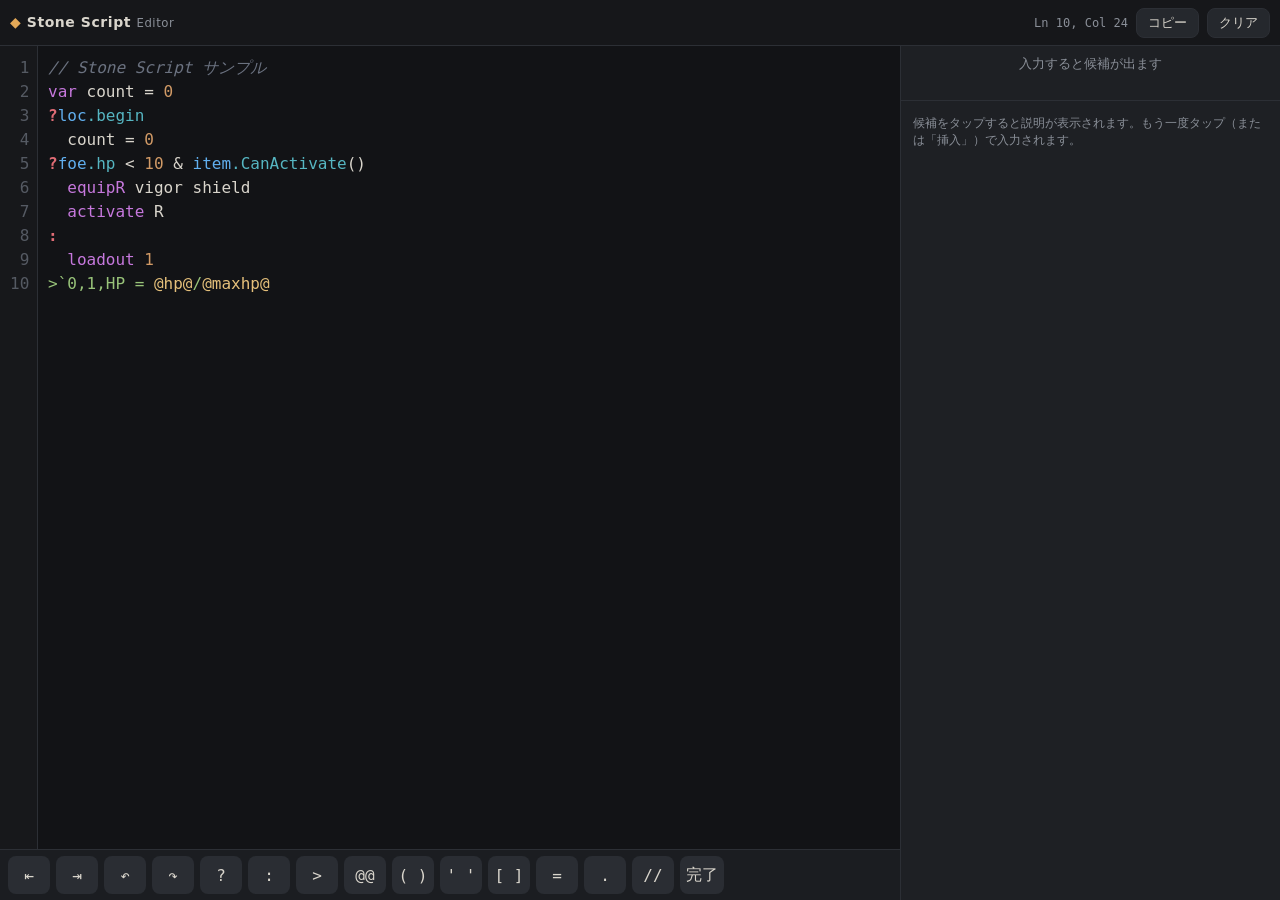
<file: htmls/test001.html>
<!DOCTYPE html>
<html lang="ja">
<head>
<meta charset="UTF-8">
<meta name="viewport" content="width=device-width, initial-scale=1, maximum-scale=1, viewport-fit=cover">
<meta name="apple-mobile-web-app-capable" content="yes">
<meta name="mobile-web-app-capable" content="yes">
<meta name="apple-mobile-web-app-status-bar-style" content="black-translucent">
<meta name="theme-color" content="#16171a">
<title>Stone Script Editor</title>
<style>
:root{--bg:#16171a;--panel:#1e2024;--line:#2c2f35;--tx:#d9d5cc;--dim:#8a8f98;--acc:#e3a857;--fs:16px;--lh:24px;
--mono:ui-monospace,"SF Mono",Menlo,Consolas,"Noto Sans Mono CJK JP",monospace}
*{box-sizing:border-box;-webkit-tap-highlight-color:transparent}
html{background:var(--bg);color-scheme:dark}
body{margin:0;position:fixed;top:0;left:0;right:0;height:var(--vh,100dvh);display:flex;flex-direction:column;
background:var(--bg);color:var(--tx);font:14px/1.5 -apple-system,"Hiragino Sans",system-ui,sans-serif;overflow:hidden;
padding:env(safe-area-inset-top) env(safe-area-inset-right) 0 env(safe-area-inset-left);-webkit-text-size-adjust:100%}
button{font-family:inherit;color:inherit;cursor:pointer}

header{display:flex;align-items:center;gap:8px;height:46px;padding:0 10px;border-bottom:1px solid var(--line);flex:none}
.logo{font-weight:700;letter-spacing:.04em}.logo span{color:var(--acc)}.logo small{color:var(--dim);font-weight:400}
.sp{flex:1}#st{color:var(--dim);font:12px var(--mono)}
header button{background:#25282d;border:1px solid var(--line);border-radius:8px;padding:5px 11px;font-size:13px}

main{flex:1;min-height:0;display:flex;background:#121316}
#g{flex:none;overflow:hidden;background:#17181b;border-right:1px solid var(--line);padding:0 8px 0 10px;text-align:right;user-select:none}
#gi{margin:0;padding:10px 0;font:var(--fs)/var(--lh) var(--mono);color:#555a63}
.code{position:relative;flex:1;overflow:hidden}
#hl,#ed{margin:0;border:0;padding:10px 14px 40vh 10px;font:var(--fs)/var(--lh) var(--mono);white-space:pre;tab-size:2;letter-spacing:0;word-spacing:0}
#hl{position:absolute;top:0;left:0;pointer-events:none;will-change:transform;color:var(--tx)}
#ed{position:absolute;inset:0;width:100%;height:100%;resize:none;outline:none;overflow:auto;background:transparent;
color:transparent;-webkit-text-fill-color:transparent;caret-color:var(--acc);-webkit-overflow-scrolling:touch;border-radius:0}
#ed::selection{background:rgba(227,168,87,.32)}
.c{color:#6b7280;font-style:italic}.p{color:#98c379}.s{color:#a3be8c}.i{color:#e5c07b}.col{color:#d19a66}.n{color:#d19a66}
.q{color:#e06c75;font-weight:700}.k{color:#c678dd}.ns{color:#61afef}.m{color:#56b6c2}

aside{flex:none;display:flex;flex-direction:column;background:var(--panel);border-top:1px solid var(--line)}
#chips{display:flex;gap:6px;overflow-x:auto;padding:8px 10px;min-height:54px;align-items:stretch;scrollbar-width:none;-webkit-overflow-scrolling:touch}
#chips::-webkit-scrollbar{display:none}
.chip{flex:none;max-width:70vw;display:flex;flex-direction:column;align-items:flex-start;justify-content:center;gap:0;
background:#25282d;border:1px solid var(--line);border-left:3px solid var(--kc,#888);border-radius:8px;padding:3px 10px;font:13px var(--mono);text-align:left}
.chip i{font:normal 11px -apple-system,"Hiragino Sans",sans-serif;color:var(--dim);max-width:100%;white-space:nowrap;overflow:hidden;text-overflow:ellipsis}
.chip.on{border-color:var(--acc);background:#33291a}
.fn{--kc:#61afef}.prop{--kc:#56b6c2}.enemy{--kc:#e06c75}.filter{--kc:#c678dd}.import{--kc:#98c379}.item{--kc:#e5c07b}.comment{--kc:#6b7280}
.none{color:var(--dim);font-size:13px;align-self:center}
#detail{max-height:30vh;overflow:auto;padding:8px 12px 10px;border-top:1px solid var(--line);-webkit-overflow-scrolling:touch}
.collapsed #detail{display:none}
.dh{display:flex;align-items:center;gap:8px;flex-wrap:wrap}
.dh b{font:600 14px var(--mono)}.ret{color:var(--dim);font:12px var(--mono)}
.badge{font-size:11px;padding:1px 7px;border-radius:99px;background:var(--kc,#888);color:#111;font-weight:700}
#ins{margin-left:auto;background:var(--acc);color:#1a1205;border:0;border-radius:8px;padding:5px 14px;font-weight:700}
#detail p{margin:6px 0;white-space:pre-wrap}
pre.ex{margin:6px 0;background:#121316;border:1px solid var(--line);border-radius:8px;padding:8px 10px;font:13px/1.5 var(--mono);overflow:auto;white-space:pre}
.ins{color:var(--dim);font:12px var(--mono);word-break:break-all}

nav{flex:none;display:flex;gap:6px;overflow-x:auto;padding:6px 8px calc(6px + env(safe-area-inset-bottom));background:#1b1d21;border-top:1px solid var(--line);scrollbar-width:none}
nav::-webkit-scrollbar{display:none}
.kb nav{padding-bottom:6px}
nav button{flex:none;min-width:42px;height:38px;border:0;border-radius:8px;background:#2a2d33;font:16px var(--mono)}
nav button:active,.chip:active{filter:brightness(1.4)}
#toast{position:fixed;left:50%;top:60px;transform:translateX(-50%);background:#000c;padding:6px 14px;border-radius:99px;opacity:0;transition:opacity .2s;pointer-events:none}
#toast.on{opacity:1}

@media(min-width:900px){
body{display:grid;grid-template-columns:1fr 380px;grid-template-rows:auto minmax(0,1fr) auto}
header{grid-column:1/-1}aside{grid-column:2;grid-row:2/4;border-left:1px solid var(--line);border-top:0;min-height:0}
#chips{flex-direction:column;overflow-x:hidden;overflow-y:auto;max-height:42%;flex:none}
.chip{max-width:none;width:100%;flex-direction:row;align-items:center;justify-content:space-between;gap:10px}
#detail{max-height:none;flex:1}.collapsed #detail{display:block}#tg{display:none}}
</style>
</head>
<body>
<header>
  <div class="logo"><span>◆</span> Stone Script <small>Editor</small></div>
  <div class="sp"></div><span id="st">Ln 1, Col 1</span>
  <button id="bcopy">コピー</button><button id="bclr">クリア</button>
</header>
<main>
  <div id="g"><pre id="gi">1</pre></div>
  <div class="code">
    <pre id="hl" aria-hidden="true"></pre>
    <textarea id="ed" wrap="off" spellcheck="false" autocomplete="off" autocorrect="off" autocapitalize="off" aria-label="コード入力"></textarea>
  </div>
</main>
<aside id="panel">
  <div id="chips"></div>
  <div id="detail"></div>
</aside>
<nav id="keys">
  <button data-a="untab">⇤</button><button data-a="tab">⇥</button><button data-a="undo">↶</button><button data-a="redo">↷</button>
  <button data-t="?">?</button><button data-t=":">:</button><button data-t=">">&gt;</button>
  <button data-t="@@" data-b="1">@@</button><button data-t="()" data-b="1">( )</button><button data-t="''" data-b="1">' '</button>
  <button data-t="[]" data-b="1">[ ]</button><button data-t="=">=</button><button data-t=".">.</button><button data-t="// ">//</button>
  <button data-a="info" id="tg">ⓘ</button><button data-a="done">完了</button>
</nav>
<div id="toast"></div>

<script>
/* ============================================================
   ★ スニペット定義
   元ファイルの「const snippets = [ ... ];」の中身をそっくりここに貼り替えてください。
   （下はサンプルです。形式は元のままで動きます）
   ============================================================ */
        const snippets = [
            { key: ".absoluteX", insert: "absoluteX", desc: " 戻り値:integer\n画面に対するコンポーネントの絶対X位置を示します（読み取り専用）。\n\n var t\n?loc.begin\n  var p = ui.AddPanel()\n  p.anchor = bottom_right\n  p.dock = bottom_right\n  t = ui.AddText('Foo')\n  p.Add(t)\n>`0,2,Absolute pos = @t.absoluteX@,@t.absoluteY@\n// 絶対X位置を表示" },
            { key: ".absoluteY", insert: "absoluteY", desc: " 戻り値:integer\n画面に対するコンポーネントの絶対Y位置を示します（読み取り専用）。\n\n var t\n?loc.begin\n  var p = ui.AddPanel()\n  p.anchor = bottom_right\n  p.dock = bottom_right\n  t = ui.AddText('Foo')\n  p.Add(t)\n>`0,2,Absolute pos = @t.absoluteX@,@t.absoluteY@\n// 絶対Y位置を表示" },
            { key: ".Add", insert: "Add($1)", desc: " 戻り値:なし\nコンポーネントをパネルに追加します。コンポーネントはパネルの子となり、パネルはその親となります。追加順序は描画順に影響します。\n\n ?loc.begin\n  var p = ui.AddPanel()\n  var t = ui.AddText('Hello')\n  p.Add(t)\n// パネルにテキストを追加" },
            { key: ".Add", insert: "Add($1)", desc: " 戻り値:なし\nコンポーネントをパネルの指定したソート位置に追加します。整数パラメータがない場合は最後の子として追加されます。\n\n ?loc.begin\n  var p = ui.AddPanel()\n  var t = ui.AddText('Hello')\n  p.Add(t, 0)\n// パネルの先頭にテキストを追加" },
            { key: ".Add", insert: "Add($1)", desc: " 戻り値:自身\nBigNumberに数を加算します（+）。\n\n var bn = math.BigNumber(12)\nbn.Add(5)\n>@bn@\n// 17" },
            { key: ".Add", insert: "Add($1)", desc: " 戻り値:なし\n配列の末尾に新しい値またはオブジェクトを追加します。\n\n var myArray = []\nmyArray.Add(10)\n// 配列に10を追加" },
            { key: ".AddLayer", insert: "AddLayer($1)", desc: " 戻り値:Anim\nこのアニメーションの上に新しいASCIIスプライトを追加します。再生中はすべてのレイヤーが同期します。\n\n var a = ui.AddAnim(asciiArtA)\nvar layer2 = a.AddLayer(asciiArtB)\nlayer2.color = '#bbbbbb'\n// レイヤーを追加し色を設定" },
            { key: ".anchor", insert: "anchor", desc: " 戻り値:string\nコンポーネントの内部ピボットを表す自動レイアウトプロパティです。デフォルトは'center_center'。可能な値: top_left, top_center, top_right, center_left, center_center, center_right, bottom_left, bottom_center, bottom_right。\n\n ?loc.begin\n  var p = ui.AddPanel()\n  p.anchor = top_right\n// パネルのアンカーを右上に設定" },
            { key: ".ax", insert: "ax", desc: " 戻り値:string\nアンカーのX部分を示します。可能な値: left, center, right。\n\n var p\n?loc.begin\n  p = ui.AddPanel()\n  p.ax = right\n// アンカーのXを右に設定" },
            { key: ".ay", insert: "ay", desc: " 戻り値:string\nアンカーのY部分を示します。可能な値: top, center, bottom。\n\n var p\n?loc.begin\n  p = ui.AddPanel()\n  p.ay = top\n// アンカーのYを上に設定" },
            { key: ".bcolor", insert: "bcolor", desc: " 戻り値:string\nボタンの境界線の色をRGB16進数形式で示します。\n\n >@button.bcolor@\nbutton.bcolor = '#880000'\n// 境界線の色を表示し、暗赤色に設定" },
            { key: ".blend", insert: "blend", desc: " 戻り値:string\nキャンバスが背後の要素と合成されるときのブレンドモードを示します。可能な値: Opaque, Multiply, Divide, Add, Subtract。デフォルトは'opaque'。\n\n var filter1 = ui.AddCanvas()\nfilter1.w = screen.w\nfilter1.h = screen.h\nfilter1.blend = 'multiply'\n// ブレンドモードをmultiplyに設定" },
            { key: ".children", insert: "children", desc: " 戻り値:Component[]\npanel.Add()でパネルに追加されたすべての子コンポーネントを含む配列。\n\n var children = panel.children\n// 子コンポーネントの配列を取得" },
            { key: ".Clear", insert: "Clear()", desc: " 戻り値:なし\n配列からすべての要素を削除し、空にします。配列を再宣言するよりも効率的です。\n\n var myArray = [10, 3]\nmyArray.Clear()\n// 配列を空にする" },
            { key: ".Clear", insert: "Clear()", desc: " 戻り値:なし\nパネルからすべてのUI要素を削除します。削除されたコンポーネントはUIシステムでリサイクルされ、将来のui.Add_()呼び出しで再利用されます。\n\n panel.Clear()\n// パネルの子要素をすべてクリア" },
            { key: ".clip", insert: "clip", desc: " 戻り値:bool\nパネルの境界を使用して子コンポーネントの描画を制限するかどうかを示します。trueの場合、パネルの境界外の部分は描画されません。\n\n var p\n?loc.begin\n  p = ui.AddPanel()\n  p.w = 4\n  p.h = 3\n  var t = ui.AddText('The quick brown fox jumps\\n^ over the lazy dog.')\n  p.Add(t)\n?time%30 < 15\n  p.clip = true\n:\n  p.clip = false\n// クリッピングを切り替え" },
            { key: ".color", insert: "color", desc: " 戻り値:string\nパネルの色をRGB16進数形式で示します。\n\n panel.color = '#ff0000'\n// パネルの色を赤に設定" },
            { key: ".color", insert: "color", desc: " 戻り値:string\nアニメーションの色をRGB16進数形式で示します。\n\n anim.color = '#bbbbbb'\n// アニメーションの色を灰色に設定" },
            { key: ".Contains", insert: "Contains($1)", desc: " 戻り値:bool\n指定した値が配列内にあるかを判定します。見つかれば真、そうでなければ偽を返します。\n\n var myArray = [10, 3]\n?myArray.Contains(3)\n  >Yes\n// 3が配列にあるか確認" },
            { key: ".Count", insert: "Count()", desc: " 戻り値:int\n配列内の要素数を返します。\n\n var myArray = ['apple', 'banana']\nvar size = myArray.Count()\n>Array size = @size@\n// 配列のサイズを表示" },
            { key: ".Div", insert: "Div($1)", desc: " 戻り値:自身\nBigNumberを数で除算します（/）。\n\n var myBigNum1 = math.BigNumber(12)\nmyBigNum1.Div(5)\n>@myBigNum1@\n// 2" },
            { key: ".dock", insert: "dock", desc: " 戻り値:string\nコンポーネントの外部ピボットまたは親内の位置を表す自動レイアウトプロパティです。アンカーと同じ値を使用するのが一般的です。\n\n ?loc.begin\n  var p = ui.AddPanel()\n  p.dock = top_right\n// パネルのドックを右上に設定" },
            { key: ".duration", insert: "duration", desc: " 戻り値:int\nアニメーションの時間長さをフレーム単位で示します。\n\n anim.duration = 20\n// アニメーションの長さを20フレームに設定" },
            { key: ".dx", insert: "dx", desc: " 戻り値:string\nドックのX部分を示します。可能な値: left, center, right。\n\n var p\n?loc.begin\n  p = ui.AddPanel()\n  p.dx = right\n// ドックのXを右に設定" },
            { key: ".dy", insert: "dy", desc: " 戻り値:string\nドックのY部分を示します。可能な値: top, center, bottom。\n\n var p\n?loc.begin\n  p = ui.AddPanel()\n  p.dy = top\n// ドックのYを上に設定" },
            { key: ".Emplace", insert: "Emplace($1)", desc: " 戻り値:なし\n指定した位置の値を新しい値で置き換えます。\n\n var myArray = [10, 3]\nmyArray.Emplace(0, 4)\nvar value = myArray[0]\n>Value at [0] is now @value@\n// インデックス0を4に置き換え" },
            { key: ".Eq", insert: "Eq($1)", desc: " 戻り値:bool\nBigNumberが数と等しいかを判定します（=）。\n\n var bn = math.BigNumber(5)\n>@bn.Eq(5)@ @bn.Eq(3)@\n// true false" },
            { key: ".flipX", insert: "flipX", desc: " 戻り値:bool\n真の場合、アートをピボット上で水平に反転します。\n\n anim.flipX = true\n// アニメーションを水平反転" },
            { key: ".flipY", insert: "flipY", desc: " 戻り値:bool\n真の場合、アートをピボット上で垂直に反転します。\n\n anim.flipY = true\n// アニメーションを垂直反転" },
            { key: ".frame", insert: "frame", desc: " 戻り値:int\n現在描画中のアニメーションフレームを示します。特定のフレームに設定するために変更可能です。\n\n anim.frame = 5\n// アニメーションを5フレーム目に設定" },
            { key: ".gamePause", insert: "gamePause", desc: " 戻り値:bool\n真の場合、プレイヤーがゲームを一時停止するとアニメーションの再生が自動的に停止し、再開時に再生が再開します。\n\n anim.gamePause = true\n// ゲーム一時停止に連動" },
            { key: ".Ge", insert: "Ge($1)", desc: " 戻り値:bool\nBigNumberが数以上かを判定します（>=）。\n\n var bn = math.BigNumber(5)\n>@bn.Ge(3)@ @bn.Ge(5)@\n// true true" },
            { key: ".Get", insert: "Get($1)", desc: " 戻り値:string\nキャンバスの特定の位置(x, y)のグリフを返します。\n\n var glyph = canvas.Get(0, 0)\n// (0,0)のグリフを取得" },
            { key: ".Gt", insert: "Gt($1)", desc: " 戻り値:bool\nBigNumberが数より大きいかを判定します（>）。\n\n var bn = math.BigNumber(5)\n>@bn.Gt(3)@ @bn.Gt(10)@\n// true false" },
            { key: ".h", insert: "h", desc: " 戻り値:integer\nコンポーネントの高さを示します。デフォルト値は5です。\n\n panel.h = panel.parent.h\n// パネルの高さを親パネルの高さに設定" },
            { key: ".hcolor", insert: "hcolor", desc: " 戻り値:string\nボタンが押されたときのハイライト色をRGB16進数形式で示します。\n\n ?loc.begin\n  var b = ui.AddButton()\n  b.hcolor = '#yellow'\n// ハイライト色を黄色に設定" },
            { key: ".IndexOf", insert: "IndexOf($1)", desc: " 戻り値:int\n配列内で指定した値を探し、最初に見つかった位置を示す整数を返します。見つからない場合は-1を返します。\n\n var myArray = [10, 3]\nvar index = myArray.IndexOf(3)\n>Found at position @index@\n// 3の位置を表示" },
            { key: ".Insert", insert: "Insert($1)", desc: " 戻り値:なし\n配列の指定した位置に新しい値またはオブジェクトを追加します。右側の要素は次の位置にシフトします。\n\n var myArray = [10, 3]\nmyArray.Insert(1, 'apple')\n// 配列は [10, 'apple', 3] になる" },
            { key: ".Le", insert: "Le($1)", desc: " 戻り値:bool\nBigNumberが数以下かを判定します（<=）。\n\n var bn = math.BigNumber(5)\n>@bn.Le(10)@ @bn.Le(5)@\n// true true" },
            { key: ".Load", insert: "Load($1)", desc: " 戻り値:なし\n新しいASCIIスプライトシートを割り当てます。\n\n anim.Load(asciiArt)\n// 新しいスプライトシートをロード" },
            { key: ".loop", insert: "loop", desc: " 戻り値:bool\n真の場合、アニメーションが終了すると最初から再開します。\n\n anim.loop = true\n// アニメーションをループ再生" },
            { key: ".Lt", insert: "Lt($1)", desc: " 戻り値:bool\nBigNumberが数より小さいかを判定します（<）。\n\n var bn = math.BigNumber(5)\n>@bn.Lt(3)@ @bn.Lt(10)@\n// false true" },
            { key: ".Mul", insert: "Mul($1)", desc: " 戻り値:自身\nBigNumberに数を乗算します（*）。\n\n var myBigNum1 = math.BigNumber(12)\nmyBigNum1.Mul(5)\n>@myBigNum1@\n// 60" },
            { key: ".parent", insert: "parent", desc: " 戻り値:Panel\nコンポーネントの親パネルへの参照を示します（読み取り専用）。panel.Add(component)が呼ばれると親が変更されます。\n\n var p\n?loc.begin\n  p = ui.AddPanel()\n  p.h = p.parent.h\n// 親パネルの高さに設定" },
            { key: ".Pause", insert: "Pause()", desc: " 戻り値:なし\n現在のフレームでアニメーションの再生を一時停止します。anim.Play()で再開できます。\n\n anim.Pause()\n// アニメーションを一時停止" },
            { key: ".paused", insert: "paused", desc: " 戻り値:bool\nアニメーションが再生中だがanim.Pause()で一時停止されているかどうかを示します（読み取り専用）。\n\n ?anim.paused\n  >Animation is paused\n// 一時停止中か確認" },
            { key: ".pivotX", insert: "pivotX", desc: " 戻り値:int\nASCIIアートが位置に対してどこに描画されるかを微調整するための追加のピボットオフセットを示します。\n\n anim.pivotX = 2\n// Xピボットを2に調整" },
            { key: ".pivotY", insert: "pivotY", desc: " 戻り値:int\nASCIIアートが位置に対してどこに描画されるかを微調整するための追加のピボットオフセットを示します。\n\n anim.pivotY = -1\n// Yピボットを-1に調整" },
            { key: ".Play", insert: "Play()", desc: " 戻り値:なし\nアニメーションの再生を開始するか、一時停止していた再生を再開します。\n\n var dance\n?loc.begin\n  dance = ui.AddAnim(ascii\n(O/\n%%\n\\O)\nasciiend)\n  dance.duration = 20\n  dance.loop = true\n  dance.Play()\n// アニメーションを再生" },
            { key: ".playing", insert: "playing", desc: " 戻り値:bool\nアニメーションが現在再生中かどうかを示します（読み取り専用）。\n\n ?anim.playing\n  >Animation is playing\n// 再生中か確認" },
            { key: ".playOnStart", insert: "playOnStart", desc: " 戻り値:bool\n真の場合、アニメーションが可能な限り早く再生を開始します。\n\n anim.playOnStart = true\n// 即時再生を有効化" },
            { key: ".Recycle", insert: "Recycle()", desc: " 戻り値:なし\nコンポーネントを親パネルから削除し、将来のui.Add_()呼び出しで再利用します。リサイクルされた要素への変数参照はnullにするか再割り当てが必要です。\n\n component.Recycle()\n// コンポーネントをリサイクル" },
            { key: ".Remove", insert: "Remove($1)", desc: " 戻り値:なし\nパネルから特定のコンポーネントを削除します。削除されたコンポーネントはUIシステムでリサイクルされます。\n\n panel.Remove(t)\n// 特定のコンポーネントを削除" },
            { key: ".Remove", insert: "Remove($1)", desc: " 戻り値:なし\nパネルの指定したインデックス番号のコンポーネントを削除します。削除されたコンポーネントはUIシステムでリサイクルされます。\n\n panel.Remove(0)\n// インデックス0のコンポーネントを削除" },
            { key: ".RemoveAt", insert: "RemoveAt($1)", desc: " 戻り値:なし\n配列から指定した位置の要素を削除します。ゼロベースで、右側の要素は前の位置にシフトします。\n\n var myArray = [1, 2, 3]\nmyArray.RemoveAt(1)\n// 配列は [1, 3] になる" },
            { key: ".Set", insert: "Set($1)", desc: " 戻り値:なし\nキャンバスの特定の位置(x, y)を指定した前景色(fg)、背景色(bg)、グリフに変更します。\n\n ?loc.begin\n  var canvas = ui.AddCanvas()\n  for x = 0..canvas.w\n    for y = 0..canvas.h\n      var fg = color.Random()\n      var bg = color.Random()\n      canvas.Set(x, y, fg, bg, '?')\n// キャンバス全体をランダムな色で埋める" },
            { key: ".Set", insert: "Set($1)", desc: " 戻り値:なし\nキャンバスの特定の位置(x, y)を指定した前景色(fg)とグリフに変更します。\n\n ?loc.begin\n  var canvas = ui.AddCanvas()\n  canvas.Set(0, 0, '#ff0000', 'A')\n// (0,0)を赤い'A'に設定" },
            { key: ".Set", insert: "Set($1)", desc: " 戻り値:なし\nキャンバスの特定の位置(x, y)を指定したグリフに変更します。\n\n ?loc.begin\n  var canvas = ui.AddCanvas()\n  canvas.Set(0, 0, 'A')\n// (0,0)を'A'に設定" },
            { key: ".Set", insert: "Set($1)", desc: " 戻り値:なし\nキャンバス全体を指定したグリフで埋めます。\n\n ?loc.begin\n  var canvas = ui.AddCanvas()\n  canvas.Set('X')\n// キャンバスを'X'で埋める" },
            { key: ".SetBG", insert: "SetBG($1)", desc: " 戻り値:なし\nキャンバス全体の背景色を設定します。\n\n ?loc.begin\n  var canvas = ui.AddCanvas()\n  canvas.Set('g')\n  canvas.SetBG('#00aa00')\n// キャンバス全体を緑の背景で'g'に設定" },
            { key: ".SetBG", insert: "SetBG($1)", desc: " 戻り値:なし\nキャンバスの特定の位置(x, y)の背景色を変更します。\n\n ?loc.begin\n  var canvas = ui.AddCanvas()\n  canvas.Set('X')\n  canvas.SetBG(2, 1, '#yellow')\n// (2,1)の背景色を黄色に設定" },
            { key: ".SetDown", insert: "SetDown($1)", desc: " 戻り値:なし\nボタンの押下が始まったとき（最初のユーザー接触）に呼び出される関数を割り当てます。\n\n func OnDown()\n  > Down!\n\n?loc.begin\n  var button = ui.AddButton()\n  button.y = 1\n  button.text = 'Press me'\n  button.SetDown(OnDown)\n// 押下開始時の関数を設定" },
            { key: ".SetFG", insert: "SetFG($1)", desc: " 戻り値:なし\nキャンバス全体の前景色を設定します。\n\n ?loc.begin\n  var canvas = ui.AddCanvas()\n  canvas.Set('R')\n  canvas.SetFG('#red')\n// キャンバス全体を赤い'R'に設定" },
            { key: ".SetFG", insert: "SetFG($1)", desc: " 戻り値:なし\nキャンバスの特定の位置(x, y)の前景色を変更します。\n\n ?loc.begin\n  var canvas = ui.AddCanvas()\n  canvas.Set('X')\n  canvas.SetFG(2, 1, '#ff00ff')\n// (2,1)の前景色をマゼンタに設定" },
            { key: ".SetPressed", insert: "SetPressed($1)", desc: " 戻り値:なし\nボタンが押されたときに呼び出される関数を割り当てます。関数は任意の数のパラメータを持つことができ、最初の引数はボタン自体への参照になります。\n\n var button1\nvar button2\nfunc OnPressed(btn)\n  ?btn = button1\n    >Button1 was pressed\n  :\n    >Button2 was pressed\n\n?loc.begin\n  button1 = ui.AddButton()\n  button1.y = 1\n  button1.SetPressed(OnPressed)\n\n  button2 = ui.AddButton()\n  button2.y = 6\n  button2.SetPressed(OnPressed)\n// ボタン押下時の関数を設定" },
            { key: ".SetUp", insert: "SetUp($1)", desc: " 戻り値:なし\nボタンの押下がボタン上で終了したとき（最後のユーザー接触）に呼び出される関数を割り当てます。\n\n func OnUp()\n  > Up!\n\n?loc.begin\n  var button = ui.AddButton()\n  button.y = 1\n  button.text = 'Press me'\n  button.SetUp(OnUp)\n// 押下終了時の関数を設定" },
            { key: ".Sort", insert: "Sort()", desc: " 戻り値:なし\n配列の要素を昇順に整理します。異なる型のオブジェクトが含まれている場合でもソートされますが、期待される結果は保証されません。\n\n var myArray = ['Cherry', 2, 'Apple', 1, true, false, 'Banana', 3]\nmyArray.Sort()\nfor i = 0 .. myArray.Count() - 1\n  value = myArray[i]\n  >`0,@i@,@value@\n// 配列をソートして表示" },
            { key: ".sound", insert: "sound", desc: " 戻り値:string\nボタンが押されたときに再生される効果音を示します。デフォルトは'confirm'。\n\n button.sound = 'buy'\n// ボタンの押下音を'buy'に変更" },
            { key: ".Stop", insert: "Stop()", desc: " 戻り値:なし\n再生を停止し、アニメーションを最初のフレームに戻します。\n\n anim.Stop()\n// アニメーションを停止しリセット" },
            { key: ".style", insert: "style", desc: " 戻り値:int\nパネルの現在のスタイルのID番号を示します。デフォルト値は1。可能な値は-8から8で、ui.AddStyle()で追加スタイルを定義できます。\n\n panel.style = 2\n// パネルのスタイルを2に設定" },
            { key: ".style", insert: "style", desc: " 戻り値:int\nボタンの現在のスタイルのID番号を示します。デフォルト値は1。可能な値は-8から8で、ui.AddStyle()で追加可能です。\n\n button.style = 3\n// ボタンのスタイルを3に設定" },
            { key: ".Sub", insert: "Sub($1)", desc: " 戻り値:自身\nBigNumberから数を減算します（-）。\n\n var bn = math.BigNumber(12)\nbn.Sub(5)\n>@bn@\n// 7" },
            { key: ".tcolor", insert: "tcolor", desc: " 戻り値:string\nボタン内のテキストの色をRGB16進数形式で示します。\n\n button.tcolor = '#ff0000'\n// ボタンのテキスト色を赤に設定" },
            { key: ".text", insert: "text", desc: " 戻り値:string\nボタン内に表示されるテキストを示します。\n\n button.text = player.name\n// ボタンにプレイヤーの名前を設定" },
            { key: ".ToFloat", insert: "ToFloat()", desc: " 戻り値:float\nBigNumberを浮動小数点数に変換します。数が大きすぎるか小さすぎる場合はエラーをスローします。\n\n var bn = math.BigNumber(5)\nvar fNumber = bn.ToFloat()\n>float = @fNumber@\n// 5.0" },
            { key: ".ToInt", insert: "ToInt()", desc: " 戻り値:int\nBigNumberを整数に変換します。数が大きすぎるか小さすぎる場合はエラーをスローします。\n\n var bn = math.BigNumber(5)\nvar iNumber = bn.ToInt()\n>integer = @iNumber@\n// 5" },
            { key: ".ToString", insert: "ToString()", desc: " 戻り値:string\nBigNumberの文字列表現を返します。保存用にシリアル化できます。\n\n var myBigNum = math.BigNumber('123456789123456789')\nstorage.Set('myBN', myBigNum.ToString())\n// 文字列として保存" },
            { key: ".ToUI", insert: "ToUI()", desc: " 戻り値:string\nユーザーインターフェース用の短縮された文字列表現を返します。\n\n var myBigNum = math.BigNumber('123456789123456789')\n>@myBigNum.ToUI()@\n// 123.5Qa" },
            { key: ".visible", insert: "visible", desc: " 戻り値:bool/string\nコンポーネントの可視性を示します。デフォルト値は'inherit'。可能な値: true（常に表示）、false（常に非表示）、inherit（親の状態に従う）。\n\n component.visible = true\n// コンポーネントを常に表示" },
            { key: ".w", insert: "w", desc: " 戻り値:integer\nコンポーネントの幅を示します。デフォルト値はオブジェクト型によって異なります。\n\n button.w = string.Size(button.text) + 4\n// ボタンの幅をテキストサイズ+4に設定" },
            { key: ".x", insert: "x", desc: " 戻り値:integer\nコンポーネントのドック位置に対するX位置を示します。\n\n button.x = 5\n// ボタンのX位置を5に設定" },
            { key: ".y", insert: "y", desc: " 戻り値:integer\nコンポーネントのドック位置に対するY位置を示します。\n\n button.y = 1\n// ボタンのY位置を1に設定" },
            { key: "activate", insert: "activate", desc: " 戻り値:なし\nアイテムのアビリティを起動します。abilityは'potion', 'P', 'left', 'L', 'right', 'R'、またはアビリティIDを指定可能です。\n\n activate R\n// 右手に装備されたアイテムのアビリティを起動" },
            { key: "ai.enabled", insert: "ai.enabled", desc: " 戻り値:bool\nAIがオンなら真、オフ（例: シネマティック中）なら偽を返します。\n\n ?ai.enabled\n  >AI is on\n// AIが有効ならメッセージ" },
            { key: "ai.idle", insert: "ai.idle", desc: " 戻り値:bool\nプレイヤーがアイドル状態（攻撃完了待ちなど）なら真を返します。\n\n ?ai.idle\n  >Player is idle\n// アイドルならメッセージ" },
            { key: "ai.paused", insert: "ai.paused", desc: " 戻り値:bool\nAIが一時停止中（例: 宝物待ち）なら真を返します。\n\n ?ai.paused\n  >AI paused\n// AIが一時停止ならメッセージ" },
            { key: "ai.walking", insert: "ai.walking", desc: " 戻り値:bool\nプレイヤーが移動中なら真を返します。\n\n ?ai.walking\n  >Player is moving\n// 移動中ならメッセージ" },
            { key: "ambient", insert: "ambient", desc: " 戻り値:string\n現在アクティブなすべてのアンビエント音声IDをカンマ区切りリストで返します。\n\n >`0,0,Ambient Layers = @ambient@\n// アンビエント音声リストを表示" },
            { key: "ambient.Add", insert: "ambient.Add($1)", desc: " 戻り値:なし\n指定した音声IDでアンビエント音声のレイヤーを追加します。最大4レイヤー。5つ目のレイヤーを追加すると最古のレイヤーが削除されます。\n\n ?loc.begin\n  ambient.Add(ambient_crypt)\n// 開始時に'crypt'音声を追加" },
            { key: "ambient.Stop", insert: "ambient.Stop()", desc: " 戻り値:なし\nすべてのアンビエント音声レイヤーをクリアします。\n\n ?time = 3\n  ambient.Stop()\n  ambient.Add(ambient_mines)\n// 3フレームで音声を切り替え" },
            { key: "armor", insert: "armor", desc: " 戻り値:int\nプレイヤーの現在のアーマーを、小数点以下切り捨てで示します。\n\n ?armor < 3\n  equip shield\n// アーマーが3未満ならshieldを装備" },
            { key: "armor.f", insert: "armor.f", desc: " 戻り値:int\nプレイヤーの現在のアーマーの小数部分を示します。\n\n ?armor.f = 4\n  >Armor fraction is 0.4\n// アーマーの小数が0.4ならメッセージ" },
            { key: "bighead", insert: "bighead", desc: " 戻り値:bool\nプレイヤーがビッグヘッド（Moondial）を有効にしている場合に真を返します。\n\n ?bighead\n  >Big Head mode!\n// ビッグヘッドならメッセージ" },
            { key: "brew", insert: "brew", desc: " 戻り値:なし\nポーション瓶を指定した材料の組み合わせで補充します。ラン開始時（time 0）でのみ実行されます。材料はstone, wood, tar, bronzeで、+で区切ります。材料名は英語または設定で選択した言語で記述可能です。\n\n ?loc.begin\n  brew bronze + tar\n// 開始時にbronzeとtarでポーションを調合" },
            { key: "buffs.count", insert: "buffs.count", desc: " 戻り値:int\nプレイヤーにかかっているバフ（正の効果）の数を返します。\n\n ?buffs.count > 0\n  >`0,1,Player buffs = @buffs.string@\n// バフがあれば詳細を表示" },
            { key: "buffs.GetCount", insert: "buffs.GetCount($1)", desc: " 戻り値:int\nプレイヤーに特定のバフがいくつあるかを返します。\n\n ?buffs.GetCount('speed') > 0\n  >Speed buff active!\n// 'speed'バフがあればメッセージ" },
            { key: "buffs.GetTime", insert: "buffs.GetTime($1)", desc: " 戻り値:int\nプレイヤーに特定のバフの持続時間を返します。\n\n >`0,1,Speed time = @buffs.GetTime('speed')@\n// 'speed'バフの残り時間を表示" },
            { key: "buffs.oldest", insert: "buffs.oldest", desc: " 戻り値:string\nプレイヤーにかかっている最も古いバフのIDを返します。\n\n >`0,1,Oldest buff: @buffs.oldest@\n// プレイヤーの最古バフを表示" },
            { key: "buffs.string", insert: "buffs.string", desc: " 戻り値:string\nプレイヤーのすべてのバフに関する情報を合成した文字列を返します。\n\n ?buffs.count > 0\n  >`0,1,Player buffs = @buffs.string@\n// バフがあれば詳細を表示" },
            { key: "color.FromRGB", insert: "color.FromRGB($1)", desc: " 戻り値:string\n3つの整数（0-255）から色を文字列に変換します。\n\n var c = color.FromRGB(255, 0, 128)\n>`0,0,@c@, @c@\n// RGBから色を生成" },
            { key: "color.Lerp", insert: "color.Lerp($1)", desc: " 戻り値:string\n色c1からc2へ時間（パーセンテージ）tで線形補間します。\n\n var c1 = '#ff4400'\nvar c2 = '#8888ff'\nvar t = 0.5\nvar c\nt = math.sin(time*0.1) / 2 + 0.5\nc = color.Lerp(c1, c2, t)\n>`0,1,@c@,@c@\\n ??????\n// 色を補間" },
            { key: "color.Random", insert: "color.Random()", desc: " 戻り値:string\nランダムな色を返します。\n\n var c\nc = color.Random()\n>`0,0,@c@,@c@\\n ??????\n// ランダムな色を表示" },
            { key: "color.ToRGB", insert: "color.ToRGB($1)", desc: " 戻り値:int[3]\n文字列から3つの整数（0-255）に色を変換します。\n\n var c = color.Random()\nvar rgb = color.ToRGB(c)\nvar r = rgb[0]\nvar g = rgb[1]\nvar b = rgb[2]\n>`0,0,@c@, @c@ \\n @r@ \\n @g@ \\n @b@\n// 色をRGBに分解" },
            { key: "debuffs.count", insert: "debuffs.count", desc: " 戻り値:int\nプレイヤーにかかっているデバフ（負の効果）の数を返します。\n\n ?debuffs.count > 0\n  >`0,2,Player debuffs = @debuffs.string@\n// デバフがあれば詳細を表示" },
            { key: "debuffs.GetCount", insert: "debuffs.GetCount($1)", desc: " 戻り値:int\nプレイヤーに特定のデバフがいくつあるかを返します。\n\n ?debuffs.GetCount('poison') > 0\n  >Poisoned!\n// 'poison'デバフがあればメッセージ" },
            { key: "debuffs.GetTime", insert: "debuffs.GetTime($1)", desc: " 戻り値:int\nプレイヤーに特定のデバフの持続時間を返します。\n\n >`0,1,Poison time = @debuffs.GetTime('poison')@\n// 'poison'デバフの残り時間を表示" },
            { key: "debuffs.oldest", insert: "debuffs.oldest", desc: " 戻り値:string\nプレイヤーにかかっている最も古いデバフのIDを返します。\n\n >`0,1,Oldest debuff: @debuffs.oldest@\n// プレイヤーの最古デバフを表示" },
            { key: "debuffs.string", insert: "debuffs.string", desc: " 戻り値:string\nプレイヤーのすべてのデバフに関する情報を合成した文字列を返します。\n\n ?debuffs.count > 0\n  >`0,2,Player debuffs = @debuffs.string@\n// デバフがあれば詳細を表示" },
            { key: "disable abilities", insert: "disable abilities", desc: " 戻り値:なし\nポーションと武器のアビリティの起動を無効にします。HUDボタンもグレーアウトします。\n\n disable abilities\n// アビリティを無効化" },
            { key: "disable banner", insert: "disable banner", desc: " 戻り値:なし\n場所の開始と終了時に表示される水平バナーのレンダリングを無効にします。\n\n disable banner\n// バナーを無効化" },
            { key: "disable hud", insert: "disable hud", desc: " 戻り値:なし\nゲームプレイのユーザーインターフェース要素を非表示かつ無効にします。オプションで指定する要素: p=プレイヤーのHPとデバフ, f=敵のHPとデバフ, a=アビリティボタン, r=リソース, b=バナー, u=ユーティリティベルト。\n\n disable hud ru\n// リソース(r)とユーティリティベルト(u)を無効化" },
            { key: "disable loadout input", insert: "disable loadout input", desc: " 戻り値:なし\n入力キーによる武器ロードアウトの保存や呼び出しを無効にします。\n\n disable loadout input\n// ロードアウト入力を無効化" },
            { key: "disable loadout print", insert: "disable loadout print", desc: " 戻り値:なし\nロードアウトが呼び出されたときに表示されるメッセージを非表示にします。\n\n disable loadout print\n// ロードアウトメッセージを非表示" },
            { key: "disable npcDialog", insert: "disable npcDialog", desc: " 戻り値:なし\nNPCの会話バブルを非表示にし、自動スキップします。\n\n disable npcDialog\n// NPC会話を無効化" },
            { key: "disable pause", insert: "disable pause", desc: " 戻り値:なし\nポーズボタンのUIを非表示にします。[P]ショートカットではポーズ可能です。\n\n disable pause\n// ポーズボタンを非表示" },
            { key: "disable player", insert: "disable player", desc: " 戻り値:なし\nプレイヤーを非表示にします。戦闘には影響せず、見た目のみの変更です。\n\n disable player\n// プレイヤーを非表示" },
            { key: "draw.Bg", insert: "draw.Bg($1)", desc: " 戻り値:なし\n特定の画面位置の背景色を設定します。\n\n draw.Bg(5, 4, #red)\n// (5,4)に赤い背景を設定" },
            { key: "draw.Bg", insert: "draw.Bg($1)", desc: " 戻り値:なし\n画面上の矩形領域の背景色を設定します。\n\n draw.Bg(5, 4, #cyan, 10, 6)\n// (5,4)から幅10、高さ6のシアンの背景を設定" },
            { key: "draw.Box", insert: "draw.Box($1)", desc: " 戻り値:なし\n指定した位置とサイズで矩形を描画します。矩形の境界は色とスタイル番号で定義されます。負のスタイル番号は矩形の中央を透明にします。注意: 現在、高度なプリントは常にボックスの上に描画されます。\n\n var style = 1\n?key = leftBegin\n  style--\n?key = rightBegin\n  style++\ndraw.Box(10, 5, 30, 15, #333333, style)\n>`12,6,#ffffff,Style = @style@\n>`12,8,#888888,Press Left/Right\\nto change style\n// スタイルを変更可能なボックス" },
            { key: "draw.Clear", insert: "draw.Clear()", desc: " 戻り値:なし\n画面全体をクリアします。\n\n draw.Clear()\n// 画面をクリア" },
            { key: "draw.GetSymbol", insert: "draw.GetSymbol($1)", desc: " 戻り値:string\n画面位置(x, y)のグリフを返します。\n\n var s\nvar x = 20\nvar y = 10\nvar drawX\n?key=leftBegin\n  x--\n?key=rightBegin\n  x++\n?key=upBegin\n  y--\n?key=downBegin\n  y++\ns = draw.GetSymbol(x, y)\n>`0,1,Symbol = @s@\ndrawX = x - 1\n>`@drawX@,@y@,[#]\n// 選択した位置のシンボルを表示" },
            { key: "draw.Player", insert: "draw.Player()", desc: " 戻り値:なし\nスクリプトの特定の地点で、装備やアドオンを含むプレイヤーキャラクターを描画します。\n\n draw.Player()\n// プレイヤーを描画" },
            { key: "draw.Player", insert: "draw.Player($1)", desc: " 戻り値:なし\nスクリプトの特定の地点で、装備やアドオンを含むプレイヤーキャラクターを指定したオフセット(x, y)で描画します。絶対位置での描画はscreen名前空間を参照。\n\n draw.Player(5, 10)\n// (5,10)にプレイヤーを描画" },
            { key: "enable abilities", insert: "enable abilities", desc: " 戻り値:なし\n以前に'disable abilities'で無効化されたアビリティの起動を復元します。\n\n enable abilities\n// アビリティを復元" },
            { key: "enable banner", insert: "enable banner", desc: " 戻り値:なし\n水平バナーのレンダリングを復元します。\n\n enable banner\n// バナーを復元" },
            { key: "enable hud", insert: "enable hud [{opts}]", desc: " 戻り値:なし\n'disable hud'で非表示にしたUI要素を復元します。オプションは'disable hud'と同じです。\n\n enable hud\n// すべてのHUDを復元" },
            { key: "enable loadout input", insert: "enable loadout input", desc: " 戻り値:なし\n入力キーによる武器ロードアウトの保存や呼び出しを復元します。\n\n enable loadout input\n// ロードアウト入力を復元" },
            { key: "enable loadout print", insert: "enable loadout print", desc: " 戻り値:なし\nロードアウトメッセージの表示を復元します。\n\n enable loadout print\n// ロードアウトメッセージを復元" },
            { key: "enable npcDialog", insert: "enable npcDialog", desc: " 戻り値:なし\nNPCの会話バブルを復元します。\n\n enable npcDialog\n// NPC会話を復元" },
            { key: "enable pause", insert: "enable pause", desc: " 戻り値:なし\n'disable pause'で非表示にしたポーズボタンを復元します。\n\n enable pause\n// ポーズボタンを復元" },
            { key: "enable player", insert: "enable player", desc: " 戻り値:なし\n'disable player'で非表示にしたプレイヤーの表示を復元します。\n\n enable player\n// プレイヤーを復元" },
            { key: "encounter.eliteMod", insert: "encounter.eliteMod", desc: " 戻り値:string\n現在のエンカウンターの特別な修飾子（存在する場合）を示します。\n\n >`0,2,Modifier = @encounter.eliteMod@\n// エリートの修飾子を表示" },
            { key: "encounter.isElite", insert: "encounter.isElite", desc: " 戻り値:bool\n現在のエンカウンターがエリートエンカウンターかどうかを示します。\n\n >`0,1,Elite = @encounter.isElite@\n// エリートかどうかを表示" },
            { key: "equip @{var}@", insert: "equip @{var}@", desc: " 戻り値:なし\n文字列変数から基準を取得してアイテムを装備します。減算基準もサポートします。\n\n var weaponName = 'poison sword *10 -big'\nequipR @weaponName@\n// 変数からpoison swordを右手で装備" },
            { key: "equip ", insert: "equip {str}", desc: " 戻り値:なし\n指定した基準に基づいてアイテムを装備します。strは最大7つの基準を指定可能。両手持ちアイテムにはこの形式を使用する必要があります。\n\n equip vigor crossbow *8 +5\n// vigor crossbow（星8、強化+5）を装備" },
            { key: "equipL ", insert: "equipL {str}", desc: " 戻り値:なし\n指定した基準に最も適合するアイテムを左手で装備します。\n\n equipL poison d_sword\n// poison d_swordを左手で装備" },
            { key: "equipR ", insert: "equipR {str}", desc: " 戻り値:なし\n指定した基準に最も適合するアイテムを右手で装備します。\n\n equipR vigor shield\n// vigor shieldを右手で装備" },
            { key: "event.GetObjectiveGoal", insert: "event.GetObjectiveGoal($1)", desc: " 戻り値:int\nコミュニティまたはシーズンイベントのアクティブな目標のゴールを返します。目標のインデックスを渡します（通常0, 1, 2）。\n\n var id\nvar p\nvar g\nid = event.GetObjectiveId(0)\np = event.GetObjectiveProgress(0)\ng = event.GetObjectiveGoal(0)\n>`0,1,@id@:@p@/@g@\n// 目標情報を表示" },
            { key: "event.GetObjectiveId", insert: "event.GetObjectiveId($1)", desc: " 戻り値:string\nコミュニティまたはシーズンイベントのアクティブな目標のIDを返します。目標のインデックスを渡します（通常0, 1, 2）。\n\n var id\nid = event.GetObjectiveId(0)\n>`0,1,@id@:@p@/@g@\n// 目標IDを表示" },
            { key: "event.GetObjectiveProgress", insert: "event.GetObjectiveProgress($1)", desc: " 戻り値:int\nコミュニティまたはシーズンイベントのアクティブな目標の進捗を返します。目標のインデックスを渡します（通常0, 1, 2）。\n\n var p\np = event.GetObjectiveProgress(0)\n>`0,1,@id@:@p@/@g@\n// 目標進捗を表示" },
            { key: "face", insert: "face", desc: " 戻り値:string\nプレイヤーの現在の表情を示します。\n\n ?face = '^^'\n  >Happy\n// 表情が'^^'なら'Happy'を表示" },
            { key: "foe", insert: "foe", desc: " 戻り値:string\nプレイヤーが現在ターゲットにしている敵を示します。\n\n ?foe = boo\n  equip vigor staff\n// foeが'boo'ならvigor staffを装備" },
            { key: "foe.armor", insert: "foe.armor", desc: " 戻り値:int\nプレイヤーがターゲットにしている敵の現在のアーマーを示します。\n\n ?foe.armor > 5\n  equip hammer\n// 敵のアーマーが5を超えるならhammerを装備" },
            { key: "foe.buffs.count", insert: "foe.buffs.count", desc: " 戻り値:int\nターゲットにしている敵にかかっているバフ（正の効果）の数を返します。\n\n ?foe.buffs.count > 0\n  >`0,3,Foe buffs = @foe.buffs.string@\n// 敵にバフがあれば詳細を表示" },
            { key: "foe.buffs.GetCount", insert: "foe.buffs.GetCount($1)", desc: " 戻り値:int\nターゲットにしている敵に特定のバフがいくつあるかを返します。\n\n ?foe.buffs.GetCount('strength') > 0\n  >Strength buff detected!\n// 敵に'strength'バフがあればメッセージ" },
            { key: "foe.buffs.GetTime", insert: "foe.buffs.GetTime($1)", desc: " 戻り値:int\nターゲットにしている敵に特定のバフの持続時間を返します。\n\n >`0,2,Strength time = @foe.buffs.GetTime('strength')@\n// 'strength'バフの残り時間を表示" },
            { key: "foe.buffs.string", insert: "foe.buffs.string", desc: " 戻り値:string\nターゲットにしている敵のすべてのバフに関する情報を合成した文字列を返します。\n\n ?foe.buffs.count > 0\n  >`0,3,Foe buffs = @foe.buffs.string@\n// 敵にバフがあれば詳細を表示" },
            { key: "foe.count", insert: "foe.count", desc: " 戻り値:int\nプレイヤーから46ユニット以内にいる敵の数を示します。\n\n ?foe.count > 3\n  equip shield\n// 敵が3体以上ならshieldを装備" },
            { key: "foe.damage", insert: "foe.damage", desc: " 戻り値:int\nプレイヤーがターゲットにしている敵の1回ごとの攻撃ダメージを示します。\n\n >`0,1,foe damage = @foe.damage@\n// 敵のダメージを表示" },
            { key: "foe.debuffs.count", insert: "foe.debuffs.count", desc: " 戻り値:int\nターゲットにしている敵にかかっているデバフ（負の効果）の数を返します。\n\n ?foe.debuffs.count > 0\n  >`0,4,Foe debuffs = @foe.debuffs.string@\n// 敵にデバフがあれば詳細を表示" },
            { key: "foe.debuffs.GetCount", insert: "foe.debuffs.GetCount($1)", desc: " 戻り値:int\nターゲットにしている敵に特定のデバフがいくつあるかを返します。\n\n >`0,1,Chill debuff count =\n^ @foe.debuffs.GetCount('debuff_chill')@\n// 'debuff_chill'の数を表示" },
            { key: "foe.debuffs.GetTime", insert: "foe.debuffs.GetTime($1)", desc: " 戻り値:int\nターゲットにしている敵に特定のデバフの持続時間を返します。\n\n >`0,2,Chill debuff time =\n^ @foe.debuffs.GetTime('debuff_chill')@\n// 'debuff_chill'の残り時間を表示" },
            { key: "foe.debuffs.string", insert: "foe.debuffs.string", desc: " 戻り値:string\nターゲットにしている敵のすべてのデバフに関する情報を合成した文字列を返します。\n\n ?foe.debuffs.count > 0\n  >`0,4,Foe debuffs = @foe.debuffs.string@\n// 敵にデバフがあれば詳細を表示" },
            { key: "foe.distance", insert: "foe.distance", desc: " 戻り値:int\nプレイヤーとターゲットにしている敵との距離を示します。\n\n ?foe.distance < 5\n  equip sword\n// 敵が5未満の距離ならswordを装備" },
            { key: "foe.GetCount", insert: "foe.GetCount($1)", desc: " 戻り値:int\n指定したユニット数以内にいる敵の数を示します。\n\n ?foe.GetCount(10) > 2\n  >Crowded!\n// 10ユニット以内に敵が2体以上ならメッセージ" },
            { key: "foe.hp", insert: "foe.hp", desc: " 戻り値:int\nプレイヤーがターゲットにしている敵の現在のヒットポイントを示します。\n\n ?foe.hp < 10\n  >Foe is weak!\n// 敵のHPが10未満ならメッセージ" },
            { key: "foe.id", insert: "foe.id", desc: " 戻り値:string\nプレイヤーがターゲットにしている敵のユニークなID（またはタイプ）を示します。\n\n ?foe.id = 'skeleton'\n  equip sword\n// foeのIDが'skeleton'ならswordを装備" },
            { key: "foe.level", insert: "foe.level", desc: " 戻り値:int\nターゲットにしている敵のレベル番号を返します。\n\n >`0,0,Foe = @foe.name@ is level @foe.level@\n// 敵のレベルを表示" },
            { key: "foe.maxarmor", insert: "foe.maxarmor", desc: " 戻り値:int\nプレイヤーがターゲットにしている敵の最大アーマーを示します。\n\n >`0,1,Foe Armor = @foe.armor@/@foe.maxarmor@\n// 敵のアーマーと最大アーマーを表示" },
            { key: "foe.maxhp", insert: "foe.maxhp", desc: " 戻り値:int\nプレイヤーがターゲットにしている敵の最大ヒットポイントを示します。\n\n >`0,1,Foe HP = @foe.hp@/@foe.maxhp@\n// 敵のHPと最大HPを表示" },
            { key: "foe.name", insert: "foe.name", desc: " 戻り値:string\nプレイヤーがターゲットにしている敵のローカライズされた名前を示します。\n\n >`0,1,Foe = @foe.name@\n// 敵の名前を表示" },
            { key: "foe.state", insert: "foe.state", desc: " 戻り値:int\nターゲットにしている敵の現在の状態を表す数値を返します。\n\n ?foe.state = 0\n  >`0,0,Foe is asleep\n// 敵が眠っている場合にメッセージ" },
            { key: "foe.time", insert: "foe.time", desc: " 戻り値:int\nターゲットにしている敵が現在の状態になってからの経過フレーム数を返します。\n\n >`0,0,Foe = @foe.name@:@foe.state@,@foe.time@\n// 敵の状態と経過時間を表示" },
            { key: "foe.z", insert: "foe.z", desc: " 戻り値:int\nターゲットにしている敵のZ位置を示します。\n\n ?foe.z > 0\n  >Foe is above!\n// 敵が上方にいる場合にメッセージ" },
            { key: "for", insert: "for", desc: " 戻り値:なし\n変数'v'を値'a'から'b'まで反復するループを作成します。ループ内のコードは複数回実行されます。\n\n var a\na = 0\nfor i = 1..5\n  a = a + i\n>a = @a@\n// 1から5までの合計を表示" },
            { key: "func", insert: "func", desc: " 戻り値:なし\n後で呼び出せる関数を宣言します。\n\n func Print(message)\n  >@message@\n\nPrint(Hello World!)\n// 'Hello World!' を表示する関数" },
            { key: "harvest", insert: "harvest", desc: " 戻り値:string\n次に採取可能なオブジェクト（木や岩など）を示します。\n\n ?harvest=Boulder\n  equip shovel\n// 採取対象が'Boulder'ならshovelを装備" },
            { key: "harvest.distance", insert: "harvest.distance", desc: " 戻り値:int\nプレイヤーと最も近い採取可能オブジェクトとの距離を示します。\n\n ?loc=Rocky & harvest.distance < 7\n  equip shovel\n// Rockyで採取対象が7未満ならshovelを装備" },
            { key: "harvest.z", insert: "harvest.z", desc: " 戻り値:int\n最も近い採取可能オブジェクトのZ位置を示します。\n\n ?loc=Rocky & harvest.z > 5\n  equip shovel\n// RockyでZ位置が5超ならshovelを装備" },
            { key: "hp", insert: "hp", desc: " 戻り値:int\nプレイヤーの現在のヒットポイントを示します。\n\n ?hp < 5\n  activate potion\n// HPが5未満ならポーション使用" },
            { key: "import", insert: "import", desc: " 戻り値:なし\n外部スクリプトの単一コピーをロードして実行します。\n\n import Fishing\n// Fishingミニゲームをインポート" },
            { key: "input.x", insert: "input.x", desc: " 戻り値:int\n入力デバイス（マウス/タッチ）のASCIIグリッド上のX位置を示します。\n\n > (@input.x@, @input.y@)\n// 入力位置を表示" },
            { key: "input.y", insert: "input.y", desc: " 戻り値:int\n入力デバイス（マウス/タッチ）のASCIIグリッド上のY位置を示します。\n\n > (@input.x@, @input.y@)\n// 入力位置を表示" },
            { key: "int.Parse", insert: "int.Parse($1)", desc: " 戻り値:integer\n数値の文字列を整数値に変換します。数値でない文字列の場合はエラーをスローします。\n\n var s = '999'\nvar i = int.Parse(s)\ni++\n// 999を整数に変換し、1増加" },
            { key: "item.CanActivate", insert: "item.CanActivate()", desc: " 戻り値:boolean\nアイテムのアビリティを起動できる場合は真、そうでない場合は偽を返します。ボス戦前やシネマティック中など、一部の状況ではクールダウンがなくても起動が無効になります。\n\n ?item.CanActivate()\n  equip Bardiche\n  activate R\n// アビリティ起動が可能ならBardicheを装備して使用" },
            { key: "item.CanActivate", insert: "item.CanActivate($1)", desc: " 戻り値:boolean\n特定のアイテムを起動できる場合は真を返します。アイテムが装備されている場合にのみ真になります。特定の基準を満たさないと起動できないアイテムもあります。item.GetCooldown()のサブセットです。\n\n equip bardiche\n?item.GetCooldown('skeleton_arm') <= 0\n  equip skeleton arm\n  ?item.CanActivate('skeleton_arm')\n    activate R\n// skeleton_armが起動可能なら使用" },
            { key: "item.GetCooldown", insert: "item.GetCooldown($1)", desc: " 戻り値:integer\n指定したアビリティの残りクールダウン時間（フレーム単位）を返します。無効なアビリティ文字列は-1を返します。未使用の武器アビリティも-1を返す場合があります。\n\n ?foe = boss & item.GetCooldown('bardiche') <= 0\n  equip bardiche\n  activate R\n// ボス戦でbardicheが使用可能なら装備して起動" },
            { key: "item.GetCount", insert: "item.GetCount($1)", desc: " 戻り値:integer\nインベントリ内のアイテムのコピー数を返します。アイテムが見つからない場合は0を返します。\n\n var searchCriteria = 'sword *0 -big -socket'\nvar swordCount = item.GetCount(searchCriteria)\n>I have @swordCount@ basic swords\n// 基本的な剣の数を表示" },
            { key: "item.GetLoadoutL", insert: "item.GetLoadoutL($1)", desc: " 戻り値:string\n特定のロードアウトの左手のアイテムを返します。整数パラメータはクエリするロードアウト番号です。スロットにアイテムがない場合は空文字列を返します。\n\n >`0,1,Left: @item.GetLoadoutL(1)@\n// ロードアウト1の左手アイテムを表示" },
            { key: "item.GetLoadoutR", insert: "item.GetLoadoutR($1)", desc: " 戻り値:string\n特定のロードアウトの右手のアイテムを返します。整数パラメータはクエリするロードアウト番号です。スロットにアイテムがない場合は空文字列を返します。\n\n >`0,2,Right: @item.GetLoadoutR(1)@\n// ロードアウト1の右手アイテムを表示" },
            { key: "item.GetTreasureCount", insert: "item.GetTreasureCount()", desc: " 戻り値:integer\nインベントリ内の宝箱の現在の数を返します。\n\n var trs\ntrs = item.GetTreasureCount()\n>`0,2,Treasures: @trs@/@max@\n// 宝箱の数を表示" },
            { key: "item.GetTreasureLimit", insert: "item.GetTreasureLimit()", desc: " 戻り値:integer\nインベントリ内の宝箱の総容量（最大容量）を返します。\n\n var trs\nvar max\ntrs = item.GetTreasureCount()\nmax = item.GetTreasureLimit()\n>`0,2,Treasures: @trs@/@max@\n// 宝箱の数と容量を表示" },
            { key: "item.left", insert: "item.left", desc: " 戻り値:string\n左手に装備されているアイテムを示します。\n\n >`0,1,Left:@item.left@\n>`0,2,Right:@item.right@\n// 左右の装備を表示" },
            { key: "item.left.gp", insert: "item.left.gp", desc: " 戻り値:int\n左手に装備されているアイテムのギアパワーの値を返します。\n\n >`0,1,Left GP:@item.left.gp@\n// 左手のギアパワーを表示" },
            { key: "item.left.id", insert: "item.left.id", desc: " 戻り値:string\n左手に装備されているアイテムのIDを返します。\n\n >`0,1,Left ID:@item.left.id@\n// 左手のアイテムIDを表示" },
            { key: "item.left.state", insert: "item.left.state", desc: " 戻り値:int\n左手に装備されている武器の現在の状態を数値で示します。\n\n >`0,1,@item.left.state@:@item.left.time@\n// 左手の状態と時間を表示" },
            { key: "item.left.time", insert: "item.left.time", desc: " 戻り値:int\n左手に装備されている武器の現在の状態での経過フレーム数を返します。\n\n >`0,1,@item.left.state@:@item.left.time@\n// 左手の状態と時間を表示" },
            { key: "item.potion", insert: "item.potion", desc: " 戻り値:string\n現在調合されているポーションを示します。自動補充が有効な場合'auto'を含みます。\n\n ?item.potion ! empty & item.potion = auto\n  activate potion\n// ポーションが空でなく自動補充なら起動" },
            { key: "item.right", insert: "item.right", desc: " 戻り値:string\n右手に装備されているアイテムを示します。\n\n ?item.right = quarterstaff\n  activate R\n// 右手にquarterstaffならアビリティ起動" },
            { key: "item.right.gp", insert: "item.right.gp", desc: " 戻り値:int\n右手に装備されているアイテムのギアパワーの値を返します。\n\n >`0,2,Right GP:@item.right.gp@\n// 右手のギアパワーを表示" },
            { key: "item.right.id", insert: "item.right.id", desc: " 戻り値:string\n右手に装備されているアイテムのIDを返します。\n\n >`0,2,Right ID:@item.right.id@\n// 右手のアイテムIDを表示" },
            { key: "item.right.state", insert: "item.right.state", desc: " 戻り値:int\n右手に装備されている武器の現在の状態を数値で示します。\n\n >`0,2,@item.right.state@:@item.right.time@\n// 右手の状態と時間を表示" },
            { key: "item.right.time", insert: "item.right.time", desc: " 戻り値:int\n右手に装備されている武器の現在の状態での経過フレーム数を返します。\n\n >`0,2,@item.right.state@:@item.right.time@\n// 右手の状態と時間を表示" },
            { key: "key", insert: "key", desc: " 戻り値:string\nカスタムゲーム入力の状態を示します。\n\n >@key@\n// 現在の入力を表示" },
            { key: "key.Bind", insert: "key.Bind($1)", desc: " 戻り値:なし\n特定のアクションに新しいキーを割り当てます。他のアクションがそのキーを使っている場合、元のアクションからキーが放棄されます。\n\n ?loc.begin\n  key.Bind('Potion', 'P')\n// 'P'キーをポーションに割り当て" },
            { key: "key.Bind", insert: "key.Bind($1)", desc: " 戻り値:なし\n特定のアクションに2つの新しいキーを割り当てます。他のアクションがそのキーを使っている場合、元のアクションからキーが放棄されます。\n\n ?loc.begin\n  key.Bind('Potion', 'P', 'Q')\n// 'P'と'Q'をポーションに割り当て" },
            { key: "key.GetActKey", insert: "key.GetActKey($1)", desc: " 戻り値:string\n指定したアクションに割り当てられた最初のキーを返します。キーが割り当てられていない場合は'None'を返します。\n\n key.GetActKey('Potion')\n// 'Potion'の最初のキーを取得" },
            { key: "key.GetActKey2", insert: "key.GetActKey2($1)", desc: " 戻り値:string\n指定したアクションに割り当てられた2番目のキーを返します。2番目のキーが割り当てられていない場合は'None'を返します。\n\n key.GetActKey2('Potion')\n// 'Potion'の2番目のキーを取得" },
            { key: "key.GetActLabel", insert: "key.GetActLabel($1)", desc: " 戻り値:string\n指定したアクションに割り当てられた最初のキーを表すユーザー向けラベルを返します。現在の実装ではキーの最初の文字を返します。\n\n key.GetActLabel('Potion')\n// 'Potion'のラベルを取得" },
            { key: "key.GetKeyAct", insert: "key.GetKeyAct($1)", desc: " 戻り値:string\n指定したキーに割り当てられたアクションを返します。キーが何にも割り当てられていない場合は'None'を返します。\n\n key.GetKeyAct('P')\n// 'P'キーのアクションを取得" },
            { key: "key.ResetBinds", insert: "key.ResetBinds()", desc: " 戻り値:なし\nすべてのアクションをデフォルトのキー割り当てにリセットします。\n\n key.ResetBinds()\n// キー割り当てをリセット" },
            { key: "loadout ", insert: "loadout", desc: " 戻り値:なし\n指定した番号のロードアウトを装備します。\n\n ?loc = caves\n  loadout 1\n?loc = deadwood\n  loadout 2\n// 場所に応じたロードアウトを装備" },
            { key: "loc", insert: "loc", desc: " 戻り値:string\nプレイヤーが現在訪れている場所を示します。\n\n ?loc = caves\n  loadout 1\n// locが'caves'ならloadout 1を装備" },
            { key: "loc.averageTime", insert: "loc.averageTime", desc: " 戻り値:int\n現在の場所の平均クリア時間を示します。最新のクリア時間が最も重み付けされ、古い時間ほど影響が少なくなります。\n\n >`0,2,Average time =\n^ @loc.averageTime@ frames\n// 平均クリア時間を表示" },
            { key: "loc.begin", insert: "loc.begin", desc: " 戻り値:bool\n場所の最初のフレーム（time = 0）でのみ真となり、ゲームシミュレーションが実行される前です。Ouroborosループ後では真になりません。変数のリセットに役立ちます。\n\n var i\n?loc.begin\n  i = 0\n  ?loc = caves\n    i = -100\n// 場所開始時にiをリセット" },
            { key: "loc.bestTime", insert: "loc.bestTime", desc: " 戻り値:int\n現在の場所の最短クリア時間（ハイスコア）を示します。\n\n >`0,1,Best time =\n^ @loc.bestTime@ frames\n// 最短クリア時間を表示" },
            { key: "loc.gp", insert: "loc.gp", desc: " 戻り値:int\n現在のランで使用されている総ギアパワーを示します。\n\n >`0,1,Run GP = @loc.gp@\n// 現在の総ギアパワーを表示" },
            { key: "loc.id", insert: "loc.id", desc: " 戻り値:string\n現在の場所のユニークな識別子を示します。\n\n var id\nid = loc.id\n>Exploring @id@\n// 現在の場所IDを表示" },
            { key: "loc.isQuest", insert: "loc.isQuest", desc: " 戻り値:bool\n現在の場所がレジェンドやカスタムクエストの特別な場所であれば真、それ以外は偽となります。\n\n ?loc.isQuest\n  >`0,1,We're in a special quest location\n// クエスト場所ならメッセージ表示" },
            { key: "loc.Leave", insert: "loc.Leave()", desc: " 戻り値:なし\nプレイヤーが手動で退出したかのようにランを放棄します。\n\n loc.Leave()\n// ランを放棄" },
            { key: "loc.loop", insert: "loc.loop", desc: " 戻り値:bool\nOuroborosループ後のランの最初のフレームで真となります。\n\n var loopCount = 0\n?loc.loop\n  loopCount++\n// ループごとにカウントを増加" },
            { key: "loc.name", insert: "loc.name", desc: " 戻り値:string\n現在の場所のローカライズされた名前を示します。\n\n >Exploring @loc.name@\n// 現在の場所名を表示" },
            { key: "loc.Pause", insert: "loc.Pause()", desc: " 戻り値:なし\nプレイヤーがポーズボタンを押したかのようにランを一時停止します。\n\n loc.Pause()\n// ランを一時停止" },
            { key: "loc.stars", insert: "loc.stars", desc: " 戻り値:int\n現在の場所の難易度を示します。\n\n ?loc = caves\n  ?loc.stars=4\n    loadout 1\n  ?loc.stars=5\n    loadout 2\n// cavesの難易度に応じて装備を変更" },
            { key: "math.Abs", insert: "math.Abs($1)", desc: " 戻り値:number\n指定した数の絶対値を返します。\n\n var number = -2\nnumber = math.Abs(number)\n// numberは2になる" },
            { key: "math.Acos", insert: "math.Acos($1)", desc: " 戻り値:number\n数のアークコサインをラジアンで返します。入力範囲は-1から1で、範囲外の場合は'NaN'を返します。\n\n var number = math.Acos(-1)\n// numberはπになる" },
            { key: "math.Asin", insert: "math.Asin($1)", desc: " 戻り値:number\n数のアークサインをラジアンで返します。入力範囲は-1から1で、範囲外の場合は'NaN'を返します。\n\n var number = math.Asin(1)\n// numberはπ/2になる" },
            { key: "math.Atan", insert: "math.Atan($1)", desc: " 戻り値:number\n数のアークタンジェントをラジアンで返します。\n\n var number = math.Atan(2)\n// numberは1.107149になる" },
            { key: "math.Atan2", insert: "math.Atan2($1)", desc: " 戻り値:number\nx軸と原点から点(x,y)への線との角度をラジアンで返します。\n\n var number = math.Atan2(3, 2)\n// numberは0.9827937になる" },
            { key: "math.BigNumber", insert: "math.BigNumber()", desc: " 戻り値:BigNumber\n新しいBigNumberオブジェクトをデフォルトで作成します。\n\n var myBigNum = math.BigNumber()\n>@myBigNum@\n// デフォルトのBigNumberを作成" },
            { key: "math.BigNumber", insert: "math.BigNumber($1)", desc: " 戻り値:BigNumber\n浮動小数点数または整数から新しいBigNumberオブジェクトを作成します。\n\n var myBigNum = math.BigNumber(500)\nmyBigNum.Add(500)\n>@myBigNum@\n// 500からBigNumberを作成し加算" },
            { key: "math.BigNumber", insert: "math.BigNumber($1)", desc: " 戻り値:BigNumber\n文字列を解析して新しいBigNumberオブジェクトを作成します。\n\n var myBigNum = math.BigNumber('500')\nmyBigNum.Add(500).Mul(1000).Mul(1000).Mul(1000)\n>@myBigNum@\n// '500'からBigNumberを作成し計算\n// 1000000000000" },
            { key: "math.Ceil", insert: "math.Ceil($1)", desc: " 戻り値:number\n数を切り上げて、それより大きい最初の整数を返します。\n\n var number = math.Ceil(4.2)\n// numberは5.0になる" },
            { key: "math.CeilToInt", insert: "math.CeilToInt($1)", desc: " 戻り値:integer\n数を切り上げて、それより大きい最初の整数を返します。\n\n var number = math.CeilToInt(4.2)\n// numberは5になる" },
            { key: "math.Clamp", insert: "math.Clamp($1)", desc: " 戻り値:number\n数を'min'と'max'の範囲内に制限します。既に範囲内にある場合は変更せず返します。\n\n var number = 50\nnumber = math.Clamp(number, 0, 10)\n// numberは10になる" },
            { key: "math.Cos", insert: "math.Cos($1)", desc: " 戻り値:number\n指定したラジアン角度のコサインを返します。\n\n var number = math.Cos(0)\n// numberは1になる" },
            { key: "math.e", insert: "math.e", desc: " 戻り値:float\nオイラー数とも呼ばれる定数e（約2.71828）を返します。\n\n >E = @math.e@\n// eの値を画面に表示" },
            { key: "math.Exp", insert: "math.Exp($1)", desc: " 戻り値:number\neを指定したべき乗に上げた値を返します。\n\n var number = math.Exp(3)\n// numberは20.08554になる" },
            { key: "math.Floor", insert: "math.Floor($1)", desc: " 戻り値:number\n数を切り捨てて、それより小さい最初の整数を返します。\n\n var number = math.Floor(2.7)\n// numberは2.0になる" },
            { key: "math.FloorToInt", insert: "math.FloorToInt($1)", desc: " 戻り値:integer\n数を切り捨てて、それより小さい最初の整数を返します。\n\n var number = math.FloorToInt(2.7)\n// numberは2になる" },
            { key: "math.Lerp", insert: "math.Lerp($1)", desc: " 戻り値:number\n値aからbへ時間（パーセンテージ）tで線形補間を行います。\n\n var number = math.Lerp(0.0, 20.0, 0.75)\n// numberは15.0になる" },
            { key: "math.Log", insert: "math.Log($1)", desc: " 戻り値:number\n指定した底での数の対数を返します。\n\n var number = math.Log(5, 2)\n// numberは2.321928になる" },
            { key: "math.Max", insert: "math.Max($1)", desc: " 戻り値:number\n2つの数のうち大きい方を返します。\n\n var number = math.Max(3, 10)\n// numberは10になる" },
            { key: "math.Min", insert: "math.Min($1)", desc: " 戻り値:number\n2つの数のうち小さい方を返します。\n\n var number = math.Min(3, 10)\n// numberは3になる" },
            { key: "math.pi", insert: "math.pi", desc: " 戻り値:float\n円周率π（約3.1415926）を返します。\n\n >PI = @math.pi@\n// πの値を画面に表示" },
            { key: "math.Pow({p})", insert: "math.Pow($1)", desc: " 戻り値:number\n数を指定したべき乗に上げた値を返します。\n\n var number = math.Pow(3, 2)\n// numberは9になる" },
            { key: "math.Round", insert: "math.Round($1)", desc: " 戻り値:number\n数を最も近い整数に丸めます。\n\n var number = math.Round(2.7)\n// numberは3.0になる" },
            { key: "math.RoundToInt", insert: "math.RoundToInt($1)", desc: " 戻り値:integer\n数を最も近い整数に丸めます。\n\n var number = math.RoundToInt(2.7)\n// numberは3になる" },
            { key: "math.Sign", insert: "math.Sign($1)", desc: " 戻り値:number\n指定した数が負の場合は-1、それ以外の場合は1を返します。\n\n var sign = math.Sign(-21)\nvar n = 10 * sign\n// nは-10になる" },
            { key: "math.Sin", insert: "math.Sin($1)", desc: " 戻り値:number\n指定したラジアン角度のサインを返します。\n\n var number = math.Sin(math.pi / 2)\n// numberは1になる" },
            { key: "math.Sqrt", insert: "math.Sqrt($1)", desc: " 戻り値:number\n数の平方根を返します。\n\n var number = math.Sqrt(9)\n// numberは3になる" },
            { key: "math.Tan", insert: "math.Tan($1)", desc: " 戻り値:number\n指定したラジアン角度のタンジェントを返します。\n\n var number = math.Tan(2)\n// numberは-2.18504になる" },
            { key: "math.ToDeg", insert: "math.ToDeg($1)", desc: " 戻り値:number\nラジアンの数を度に変換します。\n\n var number = math.ToDeg(2 * math.pi)\n// numberは360になる" },
            { key: "math.ToRad", insert: "math.ToRad($1)", desc: " 戻り値:number\n度の数をラジアンに変換します。\n\n var number = math.ToRad(360)\n// numberは2πになる" },
            { key: "maxarmor", insert: "maxarmor", desc: " 戻り値:int\nプレイヤーの最大アーマーを、小数点以下切り捨てで示します。\n\n >`0,1,Armor = @armor@/@maxarmor@\n// アーマーと最大アーマーを表示" },
            { key: "maxhp", insert: "maxhp", desc: " 戻り値:int\nプレイヤーの最大ヒットポイントを示します。\n\n >`0,1,HP = @hp@/@maxhp@\n// HPと最大HPを表示" },
            { key: "music", insert: "music", desc: " 戻り値:string\n現在再生中の音楽のIDを返します。\n\n >`0,0,Current Music = @music@\n// 現在の音楽IDを表示" },
            { key: "music.Play", insert: "music.Play($1)", desc: " 戻り値:なし\n指定した音声IDで音楽を再生します。同時に再生できる音楽は1つだけです。\n\n ?loc.begin | loc.loop\n  music.Play(temple_0)\n// 開始またはループ時にtemple_0を再生" },
            { key: "music.Stop", insert: "music.Stop()", desc: " 戻り値:なし\nすべての音楽を停止します。\n\n ?!string.Equals(music, '')\n  music.Stop()\n// 音楽が再生中なら停止" },
            { key: "new {script}", insert: "new {script}", desc: " 戻り値:any\n'import'と同様に外部スクリプトをロードして実行しますが、'new'でロードされたオブジェクトはそれぞれ独立したコピーであり、スクリプト本体は1回のみ実行されます。\n\n var v = new Components/Vector\nv.Init(10, 5)\n>Vector = @v@\n// ベクターオブジェクトを作成して表示" },
            { key: "pickup", insert: "pickup", desc: " 戻り値:string\nプレイヤーが現在ターゲットにしているピックアップを示します。\n\n ?pickup\n  equip star stone\n:\n  loadout 1\n// ピックアップがあればstar stoneを装備" },
            { key: "pickup.distance", insert: "pickup.distance", desc: " 戻り値:int\nプレイヤーとターゲットにしているピックアップとの距離を示します。\n\n ?pickup.distance < 5\n  equipL star stone\n// ピックアップが5未満なら左手で装備" },
            { key: "pickup.z", insert: "pickup.z", desc: " 戻り値:int\nターゲットにしているピックアップのZ位置を示します。\n\n ?pickup.z > 7\n  equipL star stone\n// ピックアップのZが7超なら左手で装備" },
            { key: "play", insert: "play {sound} [{pitch}]", desc: " 戻り値:なし\n効果音を再生します。ピッチはオプションで、デフォルトは100。高い値で高音、低い値で低音になります。\n\n ?key = primary\n  play buy\n// 'primary'キーで'buy'音を再生" },
            { key: "player.direction", insert: "player.direction", desc: " 戻り値:int\nプレイヤーが向いている方向を示します。右なら1、左なら-1を返します。\n\n ?player.direction = 1\n  >`0,0,Walking right\n:\n  >`0,0,Walking left\n// 方向に応じたメッセージ" },
            { key: "player.framesPerMove", insert: "player.framesPerMove", desc: " 戻り値:int\nプレイヤーが1ポジション進むのにかかるフレーム数を示します。\n\n >`0,1,Player Movement: @player.framesPerMove@\n// 移動ごとのフレーム数を表示" },
            { key: "player.GetNextLegendName", insert: "player.GetNextLegendName()", desc: " 戻り値:string\nプレイヤーがまだクリアしていない次にアンロックされるレジェンドクエストの名前を返します。\n\n >`0,1,Next Legend: @player.GetNextLegendName()@\n// 次のレジェンドクエスト名を表示" },
            { key: "player.name", insert: "player.name", desc: " 戻り値:string\nプレイヤーが選んだ名前を示します。\n\n var name\nvar x\nname = player.name\nx = string.Size(name) / -2\n>o@x@,-2,@name@\n// プレイヤーの頭上に名前を表示" },
            { key: "player.ShowScaredFace", insert: "player.ShowScaredFace($1)", desc: " 戻り値:なし\nビッグヘッドが有効な場合、指定した時間だけプレイヤーの表情を怖がった顔に変更します。\n\n ?key = primaryBegin\n  player.ShowScaredFace(1)\n// 'primary'キーで1フレーム怖がる" },
            { key: "pos.x", insert: "pos.x", desc: " に戻り値:int\nプレイヤーの現在のX位置を示します。\n\n >`0,1,X = @pos.x@\n// X位置を表示" },
            { key: "pos.y", insert: "pos.y", desc: " 戻り値:int\nプレイヤーの現在のY位置を示します。\n\n >`0,1,Y = @pos.y@\n// Y位置を表示" },
            { key: "pos.z", insert: "pos.z", desc: " 戻り値:int\nプレイヤーの現在のZ位置を示します。\n\n >`0,1,Z = @pos.z@\n// Z位置を表示" },
            { key: "res.bronze", insert: "res.bronze", desc: " 戻り値:int\nプレイヤーのインベントリにあるブロンズのリソース量を示します。\n\n >`0,1,Bronze = @res.bronze@\n// ブロンズのリソースを表示" },
            { key: "res.crystals", insert: "res.crystals", desc: " 戻り値:int\nプレイヤーのインベントリにあるクリスタルのリソース量を示します。\n\n >`0,1,#magenta, - @res.crystals@\n// クリスタルのリソースを表示" },
            { key: "res.ki", insert: "res.ki", desc: " 戻り値:int\nプレイヤーのインベントリにあるキのリソース量を示します。\n\n >`0,1,Ki = @res.ki@\n// キのリソースを表示" },
            { key: "res.stone", insert: "res.stone", desc: " 戻り値:int\nプレイヤーのインベントリにある石のリソース量を示します。\n\n >`0,1,Stone = @res.stone@\n// 石のリソースを表示" },
            { key: "res.tar", insert: "res.tar", desc: " 戻り値:int\nプレイヤーのインベントリにあるタールのリソース量を示します。\n\n >`0,1,Tar = @res.tar@\n// タールのリソースを表示" },
            { key: "res.wood", insert: "res.wood", desc: " 戻り値:int\nプレイヤーのインベントリにある木のリソース量を示します。\n\n ?loc = Deadwood\n  >Wood = @res.wood@\n// Deadwoodで木のリソースを表示" },
            { key: "rng", insert: "rng", desc: " 戻り値:int\n0から9999までのランダムな整数を返します。\n\n ?rng < 5000\n  >Heads!\n:\n  >Tails!\n// 50%の確率でHeadsまたはTails" },
            { key: "rngf", insert: "rngf", desc: " 戻り値:float\n0から1までのランダムな浮動小数点数を返します。\n\n >random float = @rngf@\n// ランダムな浮動小数点数を表示" },
            { key: "screen.FromWorldX", insert: "screen.FromWorldX($1)", desc: " 戻り値:integer\nX軸の値をワールドスペースからスクリーンスペースに変換します。\n\n var x\nx = screen.FromWorldX(pos.x)\n>`0,1,Player position on screen: @x@,@y@\n// ワールドXをスクリーンXに変換" },
            { key: "screen.FromWorldZ", insert: "screen.FromWorldZ($1)", desc: " 戻り値:integer\nワールドスペースのZ軸の値をスクリーンスペースのY軸に変換します。\n\n var y\ny = screen.FromWorldZ(pos.z - pos.y)\n>`0,1,Player position on screen: @x@,@y@\n// ワールドZをスクリーンYに変換" },
            { key: "screen.h", insert: "screen.h", desc: " 戻り値:int\n画面のASCIIグリッドの高さを示します。\n\n var sh = screen.h\n>Screen height = @sh@\n// 画面高さを表示" },
            { key: "screen.i", insert: "screen.i", desc: " 戻り値:int\nゲーム内の画面位置を示すインデックスで、プレイヤーが右端に達してスライドすると増加します。\n\n >`0,0,Screen index = @screen.i@\n// 画面インデックスを表示" },
            { key: "screen.Next", insert: "screen.Next()", desc: " 戻り値:なし\n複数画面の場所で、カメラをプレイヤーに対して1画面前方に移動します。\n\n ?key = rightBegin\n  screen.Next()\n// 'right'キーでカメラを前方に" },
            { key: "screen.Previous", insert: "screen.Previous()", desc: " 戻り値:なし\n複数画面の場所で、カメラをプレイヤーに対して1画面後方に移動します。\n\n ?key = leftBegin\n  screen.Previous()\n// 'left'キーでカメラを後方に" },
            { key: "screen.ResetOffset", insert: "screen.ResetOffset()", desc: " 戻り値:なし\nカメラをプレイヤーに追従する状態にリセットし、screen.Next()やscreen.Previous()による変更を解除します。\n\n var lastScreenI = -1\n?lastScreenI ! screen.i\n  screen.ResetOffset()\nlastScreenI = screen.i\n// カメラをリセット" },
            { key: "screen.ToWorldX", insert: "screen.ToWorldX($1)", desc: " 戻り値:integer\nX軸の値をスクリーンスペースからワールドスペースに変換します。\n\n var x\nx = screen.ToWorldX(input.x)\n>`0,2,World position of cursor: @x@,@z@\n// スクリーンXをワールドXに変換" },
            { key: "screen.ToWorldZ", insert: "screen.ToWorldZ($1)", desc: " 戻り値:integer\nスクリーンスペースのY軸の値をワールドスペースのZ軸に変換します。\n\n var z\nz = screen.ToWorldZ(input.y)\n>`0,2,World position of cursor: @x@,@z@\n// スクリーンYをワールドZに変換" },
            { key: "screen.w", insert: "screen.w", desc: " 戻り値:int\n画面のASCIIグリッドの幅を示します。\n\n var sw = screen.w\n>Screen width = @sw@\n// 画面幅を表示" },
            { key: "screen.x", insert: "screen.x", desc: " 戻り値:int\nゲーム内の画面のX位置を示します。\n\n >`0,0,Screen position X = @screen.x@\n// 画面のX位置を表示" },
            { key: "storage.Delete", insert: "storage.Delete($1)", desc: " 戻り値:なし\n指定したキーに存在する値を削除します。\n\n storage.Delete('highscore')\n// 'highscore'を削除" },
            { key: "storage.Get", insert: "storage.Get($1)", desc: " 戻り値:value\n指定したキーから永続的な値を返します。\n\n var value = storage.Get('highscore')\n?value\n  >High Score = @value@\n:\n  >No High Score found.\n// ハイスコアを取得" },
            { key: "storage.Get", insert: "storage.Get($1)", desc: " 戻り値:value\n指定したキーから永続的な値を返します。見つからない場合は2番目のパラメータをデフォルト値として返します。\n\n var value = storage.Get('highscore', 0)\n>High Score = @value@\n// ハイスコアがなければ0を返す" },
            { key: "storage.Has", insert: "storage.Has($1)", desc: " 戻り値:boolean\n指定したキーが永続ストレージに存在する場合は真、そうでない場合は偽を返します。\n\n ?storage.Has('highscore')\n  var value = storage.Get('highscore')\n  >High Score = @value@\n:\n  >No High Score found.\n// ハイスコアの存在を確認" },
            { key: "storage.Incr", insert: "storage.Incr($1)", desc: " 戻り値:integer\n指定したキーに格納された値を1増加させ、新しい値を返します。\n\n ?gameOver\n  storage.Incr('stat_TimesPlayed')\n// ゲームオーバー時にプレイ回数を増加" },
            { key: "storage.Incr", insert: "storage.Incr($1)", desc: " 戻り値:integer\n指定したキーに格納された値を指定した量だけ増加させ、新しい値を返します。\n\n var amount\n?foundCoins\n  amount = rng%5 + 5\n  storage.Incr('coins', amount)\n// コインを見つけたら5?9増加" },
            { key: "storage.Keys", insert: "storage.Keys()", desc: " 戻り値:array\n現在のコンテキストで利用可能なすべてのストレージキーを含む文字列の配列を取得します。\n\n var a\n?time % 30 = 0\n  a = storage.Keys()\n  for i = 0 .. a.Count()-1\n    >Key @i@ = @a[i]@\n// 30フレームごとにキーを表示" },
            { key: "storage.Set", insert: "storage.Set($1)", desc: " 戻り値:なし\n指定したキーに値を永続ストレージに保存します。\n\n var score = 1000\nstorage.Set('highscore', score)\n// ハイスコアを1000として保存" },
            { key: "string.Break", insert: "string.Break($1)", desc: " 戻り値:array\n文字列を指定した最大幅で複数の文字列に分割します。\n\n var s = 'The brown fox jumps over the lazy dog'\nvar a = string.Break(s, 14)\nfor i = 0 .. a.Count()-1\n  >`0,@i@,@a[i]@\n// 幅14で文字列を分割" },
            { key: "string.Capitalize", insert: "string.Capitalize($1)", desc: " 戻り値:string\n文字列の最初の文字を大文字に変更します。\n\n var a = 'foo'\na = string.Capitalize(a)\n>@a@\n// 'Foo' を表示" },
            { key: "string.Equals", insert: "string.Equals($1)", desc: " 戻り値:boolean\n2つの文字列パラメータを受け取り、完全に同じ場合は真を、そうでない場合は偽を返します。大文字小文字を区別します。\n\n var a = 'foo'\n?string.Equals(a, 'foo')\n  >The strings are equal\n:\n  >They are NOT equal\n// この場合、文字列は等しい" },
            { key: "string.Format", insert: "string.Format($1)", desc: " 戻り値:string\nフォーマットテンプレートを他のパラメータの値で置き換え、最終的な合成文字列を返します。多くのフォーマットオプションをサポートする強力な関数です。\n\n var str = 'My name is {0} and I have {1} power!'\nvar result = string.Format(\n^  str,\n^  player.name,\n^  totalgp\n^)\n>@result@\n// 名前とパワーをフォーマット" },
            { key: "string.IndexOf", insert: "string.IndexOf($1)", desc: " 戻り値:integer\n文字列変数と基準文字列を受け取り、文字列内で基準の位置を見つけます。見つからない場合は-1を返します。\n\n var a = 'Hello World!'\nvar index = string.IndexOf(a, 'llo')\n// indexは2になる" },
            { key: "string.IndexOf", insert: "string.IndexOf($1)", desc: " 戻り値:integer\n文字列変数、基準文字列、開始インデックスを受け取り、開始位置から基準の位置を見つけます。見つからない場合は-1を返します。\n\n var a = 'Hello World!'\nvar index = string.IndexOf(a, 'llo', 4)\n// indexは-1になる（位置4から検索）" },
            { key: "string.Join", insert: "string.Join($1)", desc: " 戻り値:string\n文字列の配列をセパレータsで結合し、単一の文字列にします。\n\n var a = ['Hello', 'World', '!']\nvar b = string.Join(';', a)\n>`0,0,@b@\n// 'Hello;World;!' を表示" },
            { key: "string.Join", insert: "string.Join($1)", desc: " 戻り値:string\n文字列の配列をセパレータsで結合し、開始インデックスから結合します。\n\n var a = ['Hello', 'World', '!']\nvar b = string.Join(';', a, 1)\n>`0,0,@b@\n// 'World;!' を表示" },
            { key: "string.Join", insert: "string.Join($1)", desc: " 戻り値:string\n文字列の配列をセパレータsで結合し、開始インデックスと結合する要素数を指定します。\n\n var a = ['Hello', 'World', '!']\nvar b = string.Join(';', a, 0, 2)\n>`0,0,@b@\n// 'Hello;World' を表示" },
            { key: "string.Size", insert: "string.Size($1)", desc: " 戻り値:integer\n文字列変数を受け取り、その長さをグリフ数で計算します。\n\n var a = 'Hello World!'\nvar size = string.Size(a)\n>size = @size@\n// 文字列の長さを表示" },
            { key: "string.Split", insert: "string.Split($1)", desc: " 戻り値:array\n文字列を受け取り、スペースがあるところで文字列の配列に分割します。\n\n var a = string.Split('Hello World !')\nfor i = 0 .. a.Count()-1\n  >`0,@i@,[@i@] = @a[i]@\n// 'Hello', 'World', '!' に分割" },
            { key: "string.Split", insert: "string.Split($1)", desc: " 戻り値:array\n文字列とセパレータを受け取り、指定されたセパレータで文字列の配列に分割します。\n\n var a = string.Split('Hello World !', ' ', 'l')\nfor i = 0 .. a.Count()-1\n  >`0,@i@,[@i@] = @a[i]@\n// 'He', ' ', 'o', 'Wor', 'd', '!' に分割" },
            { key: "string.Split", insert: "string.Split($1)", desc: " 戻り値:array\n文字列とセパレータを受け取り、指定されたセパレータで文字列の配列に分割し、空のエントリを破棄するかどうかを指定します。\n\n var a\na = string.Split('Hello World !', 'l', 'r', true)\nfor i = 0 .. a.Count()-1\n  >`0,@i@,[@i@] = @a[i]@\n// 'He', 'o Wo', 'd !' に分割" },
            { key: "string.Sub", insert: "string.Sub($1)", desc: " 戻り値:string\n文字列変数と開始インデックスを受け取り、その位置から前方に文字列を分割します。\n\n var a = 'Hello World!'\nvar subString = string.Sub(a, 6)\n>substring = @subString@\n// subStringは 'World!' になる" },
            { key: "string.Sub", insert: "string.Sub($1)", desc: " 戻り値:string\n文字列変数、開始インデックス、長さを受け取り、開始位置から指定した長さで文字列を分割します。\n\n var a = 'Hello World!'\nvar subString = string.Sub(a, 6, 3)\n>substring = @subString@\n// subStringは 'Wor' になる" },
            { key: "string.ToLower", insert: "string.ToLower($1)", desc: " 戻り値:string\n文字列のすべての文字を小文字に変更します。\n\n var a = 'Foo'\na = string.ToLower(a)\n>@a@\n// 'foo' を画面に表示" },
            { key: "string.ToUpper", insert: "string.ToUpper($1)", desc: " 戻り値:string\n文字列のすべての文字を大文字に変更します。\n\n var a = 'Foo'\na = string.ToUpper(a)\n>@a@\n// 'FOO' を画面に表示" },
            { key: "summon.count", insert: "summon.count", desc: " 戻り値:int\nゲーム内に現在存在する召喚された味方の数を返します。\n\n ?summon.count = 0 &\n^ item.CanActivate()\n  equipL talisman\n  activate L\n// 召喚が0でアビリティ使用可能ならtalismanを装備" },
            { key: "summon.GetId", insert: "summon.GetId($1)", desc: " 戻り値:string\n指定したインデックスの召喚のIDを返します。インデックスはオプションで、デフォルトは0（最初の召喚）。該当する召喚がない場合はnullを返します。\n\n ?summon.GetId() ! 'cinderwisp' &\n^ item.CanActivate()\n  equipR fire talisman\n  activate R\n// 召喚が'cinderwisp'でなければfire talismanを使用" },
            { key: "summon.GetName", insert: "summon.GetName($1)", desc: " 戻り値:string\n指定したインデックスの召喚のローカライズされた名前を返します。インデックスはオプションで、デフォルトは0。該当する召喚がない場合はnullを返します。\n\n >`0,1,Summon:@summon.GetName()@\n// 最初の召喚の名前を表示" },
            { key: "summon.GetState", insert: "summon.GetState($1)", desc: " 戻り値:int\n指定したインデックスの召喚の現在の状態を表す数値を返します。インデックスはオプションで、デフォルトは0。該当する召喚がない場合は-1を返します。\n\n >`0,1,Summon state:@summon.GetState()@\n// 最初の召喚の状態を表示" },
            { key: "summon.GetTime", insert: "summon.GetTime($1)", desc: " 戻り値:int\n指定したインデックスの召喚の現在の状態での経過フレーム数を返します。インデックスはオプションで、デフォルトは0。該当する召喚がない場合は-1を返します。\n\n >`0,1,Summon time:@summon.GetTime()@\n// 最初の召喚の経過時間を表示" },
            { key: "summon.GetVar", insert: "summon.GetVar($1)", desc: " 戻り値:any\n召喚のカスタム変数の値を返します。召喚の種類によって公開される変数は異なります。インデックスはオプションで、デフォルトは0。該当する召喚がない場合はnullを返します。変数名が無効な場合はエラーを表示します。\n\n ?summon.GetId() = cinderwisp &\n^summon.GetVar('ignition') > 2\n  activate cinderwisp\n// 'ignition'が2超ならcinderwispを起動" },
            { key: "sys.cacheRemoteFiles", insert: "sys.cacheRemoteFiles", desc: " 戻り値:boolean\nリモートでインポートされたファイルをラン間でキャッシュするかどうかを示します。デフォルトはtrue。falseに設定すると、場所画面からプレイ開始時にスクリプトが再ダウンロードされます。\n\n ?key = upBegin\n  sys.cacheRemoteFiles = !sys.cacheRemoteFiles\n  ?sys.cacheRemoteFiles\n    >Remote caching ENABLED\n  :\n    >Remote caching DISABLED\n// 'up'キーでキャッシュを切り替え" },
            { key: "sys.fileUrl", insert: "sys.fileUrl", desc: " 戻り値:string\nスクリプトをインポートする際の現在のファイルパスを取得します（読み取り専用）。デフォルト値はデバイスに依存します。\n\n >`0,1,fileUrl = @sys.fileUrl@\n// 現在のファイルURLを表示" },
            { key: "sys.isMobile", insert: "sys.isMobile", desc: " 戻り値:bool\nユーザーがAndroidまたはiOSを使用している場合に真を返します。\n\n sys.isMobile\n// モバイルデバイスかチェック" },
            { key: "sys.isPC", insert: "sys.isPC", desc: " 戻り値:bool\nユーザーがWin/Mac/Linuxを使用している場合に真を返します。\n\n sys.isPC\n// PCかチェック" },
            { key: "sys.MindConnect", insert: "sys.MindConnect()", desc: " 戻り値:なし\n実験的機能。Mind Stoneにこの行だけがある場合、他のプログラム（例: Pythonスクリプト）からの接続を待つインターフェースを有効にします。\n\n sys.MindConnect()\n// Mind Stoneで外部接続を有効化" },
            { key: "sys.os", insert: "sys.os", desc: " 戻り値:string\nユーザーのオペレーティングシステムを返します（例: 'Android', 'iOS', 'Linux', 'OSX', 'Windows'）。\n\n >sys.os\n// OSを表示" },
            { key: "sys.SetFileUrl", insert: "sys.SetFileUrl($1)", desc: " 戻り値:なし\n'import'または'new'コマンドで使用されるインポートスクリプトの起源を変更します。Mind Stoneでのみ呼び出し可能で、リモートURLや'local'、'remote'を受け入れます。\n\n sys.SetFileUrl(\n^'https://MyCoolDomain.com/scripts/')\nimport MyCombatScript\n// カスタムURLからスクリプトをインポート" },
            { key: "te.GetTID", insert: "te.GetTID($1)", desc: " 戻り値:string\n指定したテキストのテキスト識別子（TID）を返します。入力テキストはプレイヤーの選択言語である必要があります。\n\n var tid = te.GetTID('Play')\n>`0,1,@tid@\n// 'tid_button_play' を表示" },
            { key: "te.language", insert: "te.language", desc: " 戻り値:string\nプレイヤーが設定で選択した言語のコードを返します。可能な値: EN, PT-BR, ZH-CN, ZH-TW, FR, DE, RU, ES-LA, ES-EU, JP, KR, TK。\n\n var lang = te.language\n>Language = @lang@\n// 選択された言語を表示" },
            { key: "te.ToEnglish", insert: "te.ToEnglish($1)", desc: " 戻り値:string\n指定したテキストをプレイヤーの選択言語から元の英語テキストに翻訳します。翻訳が見つからない場合は入力テキストを返します。\n\n >`0,1,@te.ToEnglish('Jogar')@\n// ポルトガル語設定なら 'Play' を表示" },
            { key: "te.xt", insert: "te.xt($1)", desc: " 戻り値:string\n指定した英語テキストをプレイヤーの選択言語に翻訳します。翻訳が見つからない場合は入力テキストを返します。\n\n var button = ui.AddButton()\nbutton.text = te.xt('Play')\n// 'Play'を翻訳してボタンに設定" },
            { key: "text.align", insert: "text.align", desc: " 戻り値:string\nボックス内のテキストの配置/調整を示します。デフォルト値は'left'。可能な値: left, center, right。\n\n text.align = 'center'\n// テキストを中央揃えに設定" },
            { key: "text.color", insert: "text.color", desc: " 戻り値:string\nテキストの色をRGB16進数形式で示します。\n\n text.color = '#ff0000'\n// テキストの色を赤に設定" },
            { key: "text.lines", insert: "text.lines", desc: " 戻り値:string[]\nテキストボックスが内容をフォーマットした後の分割されたテキスト行の文字列配列を示します。色メタデータは除外されます。\n\n var lines = text.lines\n// テキストの行配列を取得" },
            { key: "text.text", insert: "text.text", desc: " 戻り値:string\nテキストボックスの完全な内容を示します。[color=#rrggbb][/color]メタデータで部分的に色付け可能です。\n\n ?loc.begin\n  var t = ui.AddText()\n  t.text = 'Hello [color=#red]World[/color]!'\n// 'World' を赤で表示" },
            { key: "time", insert: "time", desc: " 戻り値:int\n現在の場所のフレーム番号を返します。\n\n ?time % 300 = 0\n  >Every 10 seconds you'll see this message\n// 10秒ごとにメッセージ" },
            { key: "time.day", insert: "time.day", desc: " 戻り値:int\nプレイヤーのコンピュータのローカルシステム時間（日）を返します。\n\n >`0,0,@time.year@/@time.month@/@time.day@\n^ @time.hour@:@time.minute@:@time.second@\n// ローカル時間を表示" },
            { key: "time.FormatCasual", insert: "time.FormatCasual($1)", desc: " 戻り値:string\nフレーム数を人間が読みやすい文字列形式（例: '1m 23s'）に変換します。\n\n >`0,0,Current time =\n^ @time.FormatCasual(totaltime)@\n// 現在の時間をカジュアル形式で表示" },
            { key: "time.FormatCasual", insert: "time.FormatCasual($1)", desc: " 戻り値:string\nフレーム数を人間が読みやすい文字列形式（例: '1m 23s'）に変換します。2番目のパラメータ（bool）はオプションで、trueの場合は精度が最大になります。\n\n >`0,0,Current time =\n^ @time.FormatCasual(totaltime, true)@\n// 現在の時間を高精度のカジュアル形式で表示" },
            { key: "time.FormatDigital", insert: "time.FormatDigital($1)", desc: " 戻り値:string\nフレーム数を人間が読みやすい文字列形式（例: '1:23'）に変換します。\n\n >`0,0,Current time =\n^ @time.FormatDigital(totaltime)@\n// 現在の時間をデジタル形式で表示" },
            { key: "time.FormatDigital", insert: "time.FormatDigital($1)", desc: " 戻り値:string\nフレーム数を人間が読みやすい文字列形式（例: '1:23'）に変換します。2番目のパラメータ（bool）はオプションで、trueの場合は精度が最大になります。\n\n >`0,0,Current time =\n^ @time.FormatDigital(totaltime, true)@\n// 現在の時間を高精度のデジタル形式で表示" },
            { key: "time.hour", insert: "time.hour", desc: " 戻り値:int\nプレイヤーのコンピュータのローカルシステム時間（時）を返します。\n\n >`0,0,@time.year@/@time.month@/@time.day@\n^ @time.hour@:@time.minute@:@time.second@\n// ローカル時間を表示" },
            { key: "time.minute", insert: "time.minute", desc: " 戻り値:int\nプレイヤーのコンピュータのローカルシステム時間（分）を返します。\n\n >`0,0,@time.year@/@time.month@/@time.day@\n^ @time.hour@:@time.minute@:@time.second@\n// ローカル時間を表示" },
            { key: "time.month", insert: "time.month", desc: " 戻り値:int\nプレイヤーのコンピュータのローカルシステム時間（月）を返します。\n\n >`0,0,@time.year@/@time.month@/@time.day@\n^ @time.hour@:@time.minute@:@time.second@\n// ローカル時間を表示" },
            { key: "time.msbn", insert: "time.msbn", desc: " 戻り値:BigNumber\n1970-01-01T00:00:00Zからの経過ミリ秒数を表すUnix時間を返します。うるう秒は考慮されません。\n\n >@time.msbn@\n// Unix時間を表示" },
            { key: "time.second", insert: "time.second", desc: " 戻り値:int\nプレイヤーのコンピュータのローカルシステム時間（秒）を返します。\n\n >`0,0,@time.year@/@time.month@/@time.day@\n^ @time.hour@:@time.minute@:@time.second@\n// ローカル時間を表示" },
            { key: "time.year", insert: "time.year", desc: " 戻り値:int\nプレイヤーのコンピュータのローカルシステム時間（年）を返します。\n\n >`0,0,@time.year@/@time.month@/@time.day@\n^ @time.hour@:@time.minute@:@time.second@\n// ローカル時間を表示" },
            { key: "totalgp", insert: "totalgp", desc: " 戻り値:int\nインベントリの総'Gear Power'を返します。アイテムの星レベルとエンチャントボーナスから計算されます。\n\n >My gear power = @totalgp@\n// 総ギアパワーを表示" },
            { key: "totaltime", insert: "totaltime", desc: " 戻り値:int\nボスのサブロケーションがある場合に累積された現在の場所のフレーム番号を返します。\n\n >`0,0,Current time = @totaltime@ frames\n// 累積時間を表示" },
            { key: "Type({var})", insert: "Type($1)", desc: " 戻り値:string\n変数の型を評価し、文字列表現を返します。可能な型: 'string', 'int', 'bool', 'function', 'object', 'null'。\n\n var a = 0\n?Type(a) = 'int'\n  >Variable 'a' is an integer.\n// 'a' が整数型か確認" },
            { key: "ui.AddAnim", insert: "ui.AddAnim($1)", desc: " 戻り値:Anim\nルートパネルにAnimオブジェクトを追加します。アニメーションスプライトシートをパラメータとして受け取ります。\n\n ?loc.begin\n  ui.AddAnim(ascii\n\\o)\n%%\n(o/\nasciiend)\n// 開始時にアニメーションを追加" },
            { key: "ui.AddButton", insert: "ui.AddButton()", desc: " 戻り値:Button\nルートパネルにButtonオブジェクトを追加します。\n\n func OnPressed()\n  > Hello World!\n\n?loc.begin\n  var button = ui.AddButton()\n  button.y = 1\n  button.text = 'Press me'\n  button.SetPressed(OnPressed)\n// ボタンを追加し、押された時にメッセージ" },
            { key: "ui.AddPanel", insert: "ui.AddPanel()", desc: " 戻り値:Panel\nルートパネルにPanelオブジェクトを追加します。パネルは他の要素のコンテナとして重要なオブジェクト型です。\n\n ?loc.begin\n  var p = ui.AddPanel()\n  p.color = #red\n// 赤いパネルを追加" },
            { key: "ui.AddStyle", insert: "ui.AddStyle()", desc: " 戻り値:int\nパネルやボタンなどの矩形コンポーネントの描画に使用できる新しいスタイルを追加し、新しいスタイルのID番号を返します。同一スタイルの複数追加を防ぎます。\n\n var customStyle = ui.AddStyle('\n^123\n^456\n^789')\n?loc.begin\n  var p = ui.AddPanel()\n  p.style = customStyle\n// カスタムスタイルを追加して適用" },
            { key: "ui.AddText", insert: "ui.AddText()", desc: " 戻り値:Text\nルートパネルにTextオブジェクトを追加します。\n\n ?loc.begin\n  var t = ui.AddText()\n  t.text = 'Hello World!'\n// テキストを追加" },
            { key: "ui.AddText", insert: "ui.AddText($1)", desc: " 戻り値:Text\nルートパネルに指定した文字列でTextオブジェクトを追加します。\n\n ?loc.begin\n  var t = ui.AddText('Hello World!')\n// 'Hello World!' のテキストを追加" },
            { key: "ui.Clear", insert: "ui.Clear()", desc: " 戻り値:なし\nメインコンテナからすべてのUI要素を削除します。\n\n ?key = backBegin\n  ui.Clear()\n// 'back'キーでUIをクリア" },
            { key: "ui.OpenInv", insert: "ui.OpenInv()", desc: " 戻り値:なし\nインベントリ画面を開きます。\n\n ui.OpenInv()\n// インベントリ画面を開く" },
            { key: "ui.OpenMind", insert: "ui.OpenMind()", desc: " 戻り値:なし\nMind Stone画面を開きます。\n\n ui.OpenMind()\n// Mind Stone画面を開く" },
            { key: "ui.root", insert: "ui.root", desc: " 戻り値:Panel\nUIツリー全体が構築されるベースUIオブジェクトです。\n\n disable hud\nui.root.visible = true\n// HUDを無効化し、ルートを可視化" },
            { key: "ui.ShowBanner", insert: "ui.ShowBanner($1)", desc: " 戻り値:なし\n最大2つのメッセージを含むアニメーションバナーを表示します。ui.ShowBanner()が呼ばれるたびにバナーのアニメーションがリスタートします。\n\n ?time = 120\n  ui.ShowBanner('Hello World!')\n// 120フレームでバナーを表示" },
            { key: "ui.ShowBanner", insert: "ui.ShowBanner($1)", desc: " 戻り値:なし\n2つのメッセージを含むアニメーションバナーを表示します。ui.ShowBanner()が呼ばれるたびにバナーのアニメーションがリスタートします。\n\n ?time = 120\n  ui.ShowBanner('Hello', 'World!')\n// 120フレームで2つのメッセージを持つバナーを表示" },
            { key: "utc.day", insert: "utc.day", desc: " 戻り値:int\n現在のUTC時間（日）を返します。\n\n var utcZ = utc.year*356*12*24*30 +\n^utc.month*12*24 + utc.day*24+utc.hour\n// UTC時間を計算" },
            { key: "utc.hour", insert: "utc.hour", desc: " 戻り値:int\n現在のUTC時間（時）を返します。\n\n var utcZ = utc.year*356*12*24*30 +\n^utc.month*12*24 + utc.day*24+utc.hour\n// UTC時間を計算" },
            { key: "utc.minute", insert: "utc.minute", desc: " 戻り値:int\n現在のUTC時間（分）を返します。\n\n var utcZ = utc.year*356*12*24*30 +\n^utc.month*12*24 + utc.day*24+utc.hour\n// UTC時間を計算" },
            { key: "utc.month", insert: "utc.month", desc: " 戻り値:int\n現在のUTC時間（月）を返します。\n\n var utcZ = utc.year*356*12*24*30 +\n^utc.month*12*24 + utc.day*24+utc.hour\n// UTC時間を計算" },
            { key: "utc.second", insert: "utc.second", desc: " 戻り値:int\n現在のUTC時間（秒）を返します。\n\n var utcZ = utc.year*356*12*24*30 +\n^utc.month*12*24 + utc.day*24+utc.hour\n// UTC時間を計算" },
            { key: "utc.year", insert: "utc.year", desc: " 戻り値:int\n現在のUTC時間（年）を返します。\n\n var utcZ = utc.year*356*12*24*30 +\n^utc.month*12*24 + utc.day*24+utc.hour\n// UTC時間を計算" },
            { key: "var", insert: "var", desc: " 戻り値:なし\n数学的、論理的、文字列操作に使用できる変数を宣言します。ライフサイクルや動作は他の言語と異なる場合があります。\n\n var message = Hello World!\n>@message@\n// 'Hello World!' を表示" },
            { key: "Aether Talisman", insert: "talisman_aether", desc: "item.GetCooldown()の中などで使用" },
            { key: "Bardiche", insert: "bardiche", desc: "item.GetCooldown()の中などで使用" },
            { key: "Bashing Shield", insert: "bash", desc: "item.GetCooldown()の中などで使用" },
            { key: "Blade of the Fallen God", insert: "blade", desc: "item.GetCooldown()の中などで使用" },
            { key: "Cinderwisp Devour", insert: "cinderwisp", desc: "item.GetCooldown()の中などで使用" },
            { key: "Cultist Mask", insert: "mask", desc: "item.GetCooldown()の中などで使用" },
            { key: "Dashing Shield", insert: "dash", desc: "item.GetCooldown()の中などで使用" },
            { key: "Fire Talisman", insert: "talisman_fire", desc: "item.GetCooldown()の中などで使用" },
            { key: "Hatchet", insert: "hatchet", desc: "item.GetCooldown()の中などで使用" },
            { key: "Heavy Hammer", insert: "heavy_hammer", desc: "item.GetCooldown()の中などで使用" },
            { key: "Mind Stone", insert: "mind", desc: "item.GetCooldown()の中などで使用" },
            { key: "Quarterstaff", insert: "quarterstaff", desc: "item.GetCooldown()の中などで使用" },
            { key: "Skeleton Arm", insert: "skeleton_arm", desc: "item.GetCooldown()の中などで使用" },
            { key: "Voidweaver Devour", insert: "voidweaver", desc: "item.GetCooldown()の中などで使用" },
            { key: "Calamity Wand", insert: "wand_aether", desc: "item.GetCooldown()の中などで使用" },
            { key: "Explosive Wand", insert: "wand_fire", desc: "item.GetCooldown()の中などで使用" },
            { key: "Frost Wand", insert: "wand_ice", desc: "item.GetCooldown()の中などで使用" },
            { key: "Plague Wand", insert: "wand_poison", desc: "item.GetCooldown()の中などで使用" },
            { key: "Reset Wand", insert: "wand_vigor", desc: "item.GetCooldown()の中などで使用" },
            { key: "Gravity Wand", insert: "wand_stone", desc: "item.GetCooldown()の中などで使用" },
            { key: "Grasping Staff", insert: "staff_aether", desc: "item.GetCooldown()の中などで使用" },
            { key: "Infernal Staff", insert: "staff_fire", desc: "item.GetCooldown()の中などで使用" },
            { key: "Eternity Staff", insert: "staff_ice", desc: "item.GetCooldown()の中などで使用" },
            { key: "Berserker Staff", insert: "staff_poison", desc: "item.GetCooldown()の中などで使用" },
            { key: "Prevention Staff", insert: "staff_vigor", desc: "item.GetCooldown()の中などで使用" },
            { key: "Acrobatic Staff", insert: "staff_stone", desc: "item.GetCooldown()の中などで使用" },
            { key: "Shovel", insert: "shovel", desc: "item.GetCooldown()の中などで使用" },
            { key: "import Chisel ", insert: "import Chisel ", desc: "importで呼び出す" },
            { key: "import CozyCave", insert: "import CozyCave", desc: "importで呼び出す" },
            { key: "import Fishing", insert: "import Fishing", desc: "importで呼び出す" },
            { key: "import TrainAdventure ", insert: "import TrainAdventure ", desc: "importで呼び出す" },
            { key: "import Cosmetics/Acrocorn", insert: "import Cosmetics/Acrocorn", desc: "importで呼び出す" },
            { key: "import Cosmetics/AcronianGuardian", insert: "import Cosmetics/AcronianGuardian", desc: "importで呼び出す" },
            { key: "import Cosmetics/AuroraBorealis", insert: "import Cosmetics/AuroraBorealis", desc: "importで呼び出す" },
            { key: "import Cosmetics/BadApple", insert: "import Cosmetics/BadApple", desc: "importで呼び出す" },
            { key: "import Cosmetics/Beach", insert: "import Cosmetics/Beach", desc: "importで呼び出す" },
            { key: "import Cosmetics/Bolesh", insert: "import Cosmetics/Bolesh", desc: "importで呼び出す" },
            { key: "import Cosmetics/CaveParty", insert: "import Cosmetics/CaveParty", desc: "importで呼び出す" },
            { key: "import Cosmetics/ChristmasTree", insert: "import Cosmetics/ChristmasTree", desc: "importで呼び出す" },
            { key: "import Cosmetics/ChrWings", insert: "import Cosmetics/ChrWings", desc: "importで呼び出す" },
            { key: "import Cosmetics/ConfettiHead", insert: "import Cosmetics/ConfettiHead", desc: "importで呼び出す" },
            { key: "import Cosmetics/CultGroup", insert: "import Cosmetics/CultGroup", desc: "importで呼び出す" },
            { key: "import Cosmetics/DragonWorm", insert: "import Cosmetics/DragonWorm", desc: "importで呼び出す" },
            { key: "import Cosmetics/Drill", insert: "import Cosmetics/Drill", desc: "importで呼び出す" },
            { key: "import Cosmetics/Explosion", insert: "import Cosmetics/Explosion", desc: "importで呼び出す" },
            { key: "import Cosmetics/FireFly", insert: "import Cosmetics/FireFly", desc: "importで呼び出す" },
            { key: "import Cosmetics/Fireworks", insert: "import Cosmetics/Fireworks", desc: "importで呼び出す" },
            { key: "import Cosmetics/FrogInvasion", insert: "import Cosmetics/FrogInvasion", desc: "importで呼び出す" },
            { key: "import Cosmetics/Giftbag", insert: "import Cosmetics/Giftbag", desc: "importで呼び出す" },
            { key: "import Cosmetics/Infected", insert: "import Cosmetics/Infected", desc: "importで呼び出す" },
            { key: "import Cosmetics/Knight", insert: "import Cosmetics/Knight", desc: "importで呼び出す" },
            { key: "import Cosmetics/Mech", insert: "import Cosmetics/Mech", desc: "importで呼び出す" },
            { key: "import Cosmetics/MineManager", insert: "import Cosmetics/MineManager", desc: "importで呼び出す" },
            { key: "import Cosmetics/MushroomAnt", insert: "import Cosmetics/MushroomAnt", desc: "importで呼び出す" },
            { key: "import Cosmetics/MushroomHead", insert: "import Cosmetics/MushroomHead", desc: "importで呼び出す" },
            { key: "import Cosmetics/Party", insert: "import Cosmetics/Party", desc: "importで呼び出す" },
            { key: "import Cosmetics/PartyNoisemaker", insert: "import Cosmetics/PartyNoisemaker", desc: "importで呼び出す" },
            { key: "import Cosmetics/Portobello", insert: "import Cosmetics/Portobello", desc: "importで呼び出す" },
            { key: "import Cosmetics/PumpkinCarving", insert: "import Cosmetics/PumpkinCarving", desc: "importで呼び出す" },
            { key: "import Cosmetics/Pumpkins", insert: "import Cosmetics/Pumpkins", desc: "importで呼び出す" },
            { key: "import Cosmetics/quips", insert: "import Cosmetics/quips", desc: "importで呼び出す" },
            { key: "import Cosmetics/SantaFlyingSleigh", insert: "import Cosmetics/SantaFlyingSleigh", desc: "importで呼び出す" },
            { key: "import Cosmetics/SillyGoose", insert: "import Cosmetics/SillyGoose", desc: "importで呼び出す" },
            { key: "import Cosmetics/SleepyStonehead", insert: "import Cosmetics/SleepyStonehead", desc: "importで呼び出す" },
            { key: "import Cosmetics/SpookyScarySkeletons", insert: "import Cosmetics/SpookyScarySkeletons", desc: "importで呼び出す" },
            { key: "import Cosmetics/SpringBloom", insert: "import Cosmetics/SpringBloom", desc: "importで呼び出す" },
            { key: "import Cosmetics/StoneClause", insert: "import Cosmetics/StoneClause", desc: "importで呼び出す" },
            { key: "import Cosmetics/StoneheadFall", insert: "import Cosmetics/StoneheadFall", desc: "importで呼び出す" },
            { key: "import Cosmetics/StoneHeadless", insert: "import Cosmetics/StoneHeadless", desc: "importで呼び出す" },
            { key: "import Cosmetics/StonePhone", insert: "import Cosmetics/StonePhone", desc: "importで呼び出す" },
            { key: "import Cosmetics/SuperStoneHead", insert: "import Cosmetics/SuperStoneHead", desc: "importで呼び出す" },
            { key: "import Cosmetics/TheSun", insert: "import Cosmetics/TheSun", desc: "importで呼び出す" },
            { key: "import Cosmetics/Turret", insert: "import Cosmetics/Turret", desc: "importで呼び出す" },
            { key: "import Cosmetics/TwinSuns", insert: "import Cosmetics/TwinSuns", desc: "importで呼び出す" },
            { key: "import Cosmetics/WavyScarf", insert: "import Cosmetics/WavyScarf", desc: "importで呼び出す" },
            { key: "import Cosmetics/WitchBroom ", insert: "import Cosmetics/WitchBroom ", desc: "importで呼び出す" },
            { key: "import Foes/FlowerFoes", insert: "import Foes/FlowerFoes", desc: "importで呼び出す" },
            { key: "import Foes/PallasCrown", insert: "import Foes/PallasCrown", desc: "importで呼び出す" },
            { key: "import Foes/PumpkinWraith", insert: "import Foes/PumpkinWraith", desc: "importで呼び出す" },
            { key: "import Foes/SurferGuardian ", insert: "import Foes/SurferGuardian ", desc: "importで呼び出す" },
            { key: "import Games/2048", insert: "import Games/2048", desc: "importで呼び出す" },
            { key: "import Games/Arena", insert: "import Games/Arena", desc: "importで呼び出す" },
            { key: "import Games/Asteroids", insert: "import Games/Asteroids", desc: "importで呼び出す" },
            { key: "import Games/Blackjack", insert: "import Games/Blackjack", desc: "importで呼び出す" },
            { key: "import Games/BurgerRush", insert: "import Games/BurgerRush", desc: "importで呼び出す" },
            { key: "import Games/cColorTetris", insert: "import Games/cColorTetris", desc: "importで呼び出す" },
            { key: "import Games/cGomoku", insert: "import Games/cGomoku", desc: "importで呼び出す" },
            { key: "import Games/cTetris", insert: "import Games/cTetris", desc: "importで呼び出す" },
            { key: "import Games/DigitsPuzzle", insert: "import Games/DigitsPuzzle", desc: "importで呼び出す" },
            { key: "import Games/FeedABat", insert: "import Games/FeedABat", desc: "importで呼び出す" },
            { key: "import Games/FlyupText", insert: "import Games/FlyupText", desc: "importで呼び出す" },
            { key: "import Games/FrogBog", insert: "import Games/FrogBog", desc: "importで呼び出す" },
            { key: "import Games/FrogJump", insert: "import Games/FrogJump", desc: "importで呼び出す" },
            { key: "import Games/GetawayDriver", insert: "import Games/GetawayDriver", desc: "importで呼び出す" },
            { key: "import Games/GrowPlants", insert: "import Games/GrowPlants", desc: "importで呼び出す" },
            { key: "import Games/KillerRPG", insert: "import Games/KillerRPG", desc: "importで呼び出す" },
            { key: "import Games/Metallophone", insert: "import Games/Metallophone", desc: "importで呼び出す" },
            { key: "import Games/Minesweeper", insert: "import Games/Minesweeper", desc: "importで呼び出す" },
            { key: "import Games/PlayingCards", insert: "import Games/PlayingCards", desc: "importで呼び出す" },
            { key: "import Games/Simon", insert: "import Games/Simon", desc: "importで呼び出す" },
            { key: "import Games/Snake", insert: "import Games/Snake", desc: "importで呼び出す" },
            { key: "import Games/SpearThrowing", insert: "import Games/SpearThrowing", desc: "importで呼び出す" },
            { key: "import Games/SSRPGIdle", insert: "import Games/SSRPGIdle", desc: "importで呼び出す" },
            { key: "import Games/StoneasaurGame", insert: "import Games/StoneasaurGame", desc: "importで呼び出す" },
            { key: "import Games/StoneBoxman", insert: "import Games/StoneBoxman", desc: "importで呼び出す" },
            { key: "import Games/StoneDungeon", insert: "import Games/StoneDungeon", desc: "importで呼び出す" },
            { key: "import Games/Stonemon", insert: "import Games/Stonemon", desc: "importで呼び出す" },
            { key: "import Games/Sudoku", insert: "import Games/Sudoku", desc: "importで呼び出す" },
            { key: "import Games/SudokuEnchant", insert: "import Games/SudokuEnchant", desc: "importで呼び出す" },
            { key: "import Games/SwordGame", insert: "import Games/SwordGame", desc: "importで呼び出す" },
            { key: "import Games/TowerDefense", insert: "import Games/TowerDefense", desc: "importで呼び出す" },
            { key: "import Games/WhackaMole ", insert: "import Games/WhackaMole ", desc: "importで呼び出す" },
            { key: "import Hats/CatHat", insert: "import Hats/CatHat", desc: "importで呼び出す" },
            { key: "import Hats/ChefHat", insert: "import Hats/ChefHat", desc: "importで呼び出す" },
            { key: "import Hats/DefectFaceplate", insert: "import Hats/DefectFaceplate", desc: "importで呼び出す" },
            { key: "import Hats/DiscoVisor", insert: "import Hats/DiscoVisor", desc: "importで呼び出す" },
            { key: "import Hats/Enchanthead", insert: "import Hats/Enchanthead", desc: "importで呼び出す" },
            { key: "import Hats/Headphones", insert: "import Hats/Headphones", desc: "importで呼び出す" },
            { key: "import Hats/Helmet", insert: "import Hats/Helmet", desc: "importで呼び出す" },
            { key: "import Hats/HrimnirHair", insert: "import Hats/HrimnirHair", desc: "importで呼び出す" },
            { key: "import Hats/IroncladMask", insert: "import Hats/IroncladMask", desc: "importで呼び出す" },
            { key: "import Hats/JesterHat", insert: "import Hats/JesterHat", desc: "importで呼び出す" },
            { key: "import Hats/LanternTalisman", insert: "import Hats/LanternTalisman", desc: "importで呼び出す" },
            { key: "import Hats/MushroomHat", insert: "import Hats/MushroomHat", desc: "importで呼び出す" },
            { key: "import Hats/PirateHat", insert: "import Hats/PirateHat", desc: "importで呼び出す" },
            { key: "import Hats/ReindeerHead", insert: "import Hats/ReindeerHead", desc: "importで呼び出す" },
            { key: "import Hats/SantaHat", insert: "import Hats/SantaHat", desc: "importで呼び出す" },
            { key: "import Hats/ShuffleHat", insert: "import Hats/ShuffleHat", desc: "importで呼び出す" },
            { key: "import Hats/SilentSkull", insert: "import Hats/SilentSkull", desc: "importで呼び出す" },
            { key: "import Hats/Skully", insert: "import Hats/Skully", desc: "importで呼び出す" },
            { key: "import Hats/StarCloak", insert: "import Hats/StarCloak", desc: "importで呼び出す" },
            { key: "import Hats/Treeman", insert: "import Hats/Treeman", desc: "importで呼び出す" },
            { key: "import Hats/WitchHat ", insert: "import Hats/WitchHat ", desc: "importで呼び出す" },
            { key: "import Pets/Bear", insert: "import Pets/Bear", desc: "importで呼び出す" },
            { key: "import Pets/BlackHole", insert: "import Pets/BlackHole", desc: "importで呼び出す" },
            { key: "import Pets/Boo", insert: "import Pets/Boo", desc: "importで呼び出す" },
            { key: "import Pets/Bunny", insert: "import Pets/Bunny", desc: "importで呼び出す" },
            { key: "import Pets/CatBalloon", insert: "import Pets/CatBalloon", desc: "importで呼び出す" },
            { key: "import Pets/CavePets", insert: "import Pets/CavePets", desc: "importで呼び出す" },
            { key: "import Pets/Chick", insert: "import Pets/Chick", desc: "importで呼び出す" },
            { key: "import Pets/Crab", insert: "import Pets/Crab", desc: "importで呼び出す" },
            { key: "import Pets/Cranius", insert: "import Pets/Cranius", desc: "importで呼び出す" },
            { key: "import Pets/Dog", insert: "import Pets/Dog", desc: "importで呼び出す" },
            { key: "import Pets/Dracula", insert: "import Pets/Dracula", desc: "importで呼び出す" },
            { key: "import Pets/Dragon", insert: "import Pets/Dragon", desc: "importで呼び出す" },
            { key: "import Pets/Fly", insert: "import Pets/Fly", desc: "importで呼び出す" },
            { key: "import Pets/FoesNoMore", insert: "import Pets/FoesNoMore", desc: "importで呼び出す" },
            { key: "import Pets/Frog", insert: "import Pets/Frog", desc: "importで呼び出す" },
            { key: "import Pets/JackOLantern", insert: "import Pets/JackOLantern", desc: "importで呼び出す" },
            { key: "import Pets/LegsTurkey", insert: "import Pets/LegsTurkey", desc: "importで呼び出す" },
            { key: "import Pets/Mushroom", insert: "import Pets/Mushroom", desc: "importで呼び出す" },
            { key: "import Pets/Panda", insert: "import Pets/Panda", desc: "importで呼び出す" },
            { key: "import Pets/Pomeranian", insert: "import Pets/Pomeranian", desc: "importで呼び出す" },
            { key: "import Pets/RoyaltyDeliverer", insert: "import Pets/RoyaltyDeliverer", desc: "importで呼び出す" },
            { key: "import Pets/Skully", insert: "import Pets/Skully", desc: "importで呼び出す" },
            { key: "import Pets/Snail", insert: "import Pets/Snail", desc: "importで呼び出す" },
            { key: "import Pets/SnowBunny", insert: "import Pets/SnowBunny", desc: "importで呼び出す" },
            { key: "import Pets/Snowman", insert: "import Pets/Snowman", desc: "importで呼び出す" },
            { key: "import Pets/Spider", insert: "import Pets/Spider", desc: "importで呼び出す" },
            { key: "import Pets/SpringBuddy", insert: "import Pets/SpringBuddy", desc: "importで呼び出す" },
            { key: "import Pets/Stonehead", insert: "import Pets/Stonehead", desc: "importで呼び出す" },
            { key: "import Pets/Sun", insert: "import Pets/Sun", desc: "importで呼び出す" },
            { key: "import Pets/TarPusher", insert: "import Pets/TarPusher", desc: "importで呼び出す" },
            { key: "import Pets/Wisp ", insert: "import Pets/Wisp ", desc: "importで呼び出す" },
            { key: "import UI/A2S", insert: "import UI/A2S", desc: "importで呼び出す" },
            { key: "import UI/BetterInfo2", insert: "import UI/BetterInfo2", desc: "importで呼び出す" },
            { key: "import UI/BetterText", insert: "import UI/BetterText", desc: "importで呼び出す" },
            { key: "import UI/BorderClock", insert: "import UI/BorderClock", desc: "importで呼び出す" },
            { key: "import UI/BossBar", insert: "import UI/BossBar", desc: "importで呼び出す" },
            { key: "import UI/BossHealthBar", insert: "import UI/BossHealthBar", desc: "importで呼び出す" },
            { key: "import UI/BragMeter", insert: "import UI/BragMeter", desc: "importで呼び出す" },
            { key: "import UI/Calculator", insert: "import UI/Calculator", desc: "importで呼び出す" },
            { key: "import UI/CDTime", insert: "import UI/CDTime", desc: "importで呼び出す" },
            { key: "import UI/ClickAbilities", insert: "import UI/ClickAbilities", desc: "importで呼び出す" },
            { key: "import UI/damageFlash", insert: "import UI/damageFlash", desc: "importで呼び出す" },
            { key: "import UI/DragController", insert: "import UI/DragController", desc: "importで呼び出す" },
            { key: "import UI/FaceHUD", insert: "import UI/FaceHUD", desc: "importで呼び出す" },
            { key: "import UI/FoeStateTracker", insert: "import UI/FoeStateTracker", desc: "importで呼び出す" },
            { key: "import UI/FreeChestTracker", insert: "import UI/FreeChestTracker", desc: "importで呼び出す" },
            { key: "import UI/InfoFloat", insert: "import UI/InfoFloat", desc: "importで呼び出す" },
            { key: "import UI/LiveSplit", insert: "import UI/LiveSplit", desc: "importで呼び出す" },
            { key: "import UI/MindstoneButton", insert: "import UI/MindstoneButton", desc: "importで呼び出す" },
            { key: "import UI/MiniMap", insert: "import UI/MiniMap", desc: "importで呼び出す" },
            { key: "import UI/MusicBox", insert: "import UI/MusicBox", desc: "importで呼び出す" },
            { key: "import UI/OkamiroyUtils", insert: "import UI/OkamiroyUtils", desc: "importで呼び出す" },
            { key: "import UI/PefWindow", insert: "import UI/PefWindow", desc: "importで呼び出す" },
            { key: "import UI/PlayerStateTracker", insert: "import UI/PlayerStateTracker", desc: "importで呼び出す" },
            { key: "import UI/RecordPlayer", insert: "import UI/RecordPlayer", desc: "importで呼び出す" },
            { key: "import UI/ScrollText", insert: "import UI/ScrollText", desc: "importで呼び出す" },
            { key: "import UI/StealMeter", insert: "import UI/StealMeter", desc: "importで呼び出す" },
            { key: "import UI/ToolBelt", insert: "import UI/ToolBelt", desc: "importで呼び出す" },
            { key: "import UI/VisualStatusEffects", insert: "import UI/VisualStatusEffects", desc: "importで呼び出す" },
            { key: "import UI/ChiselFiles/Additional Documentation", insert: "import UI/ChiselFiles/Additional Documentation", desc: "importで呼び出す" },
            { key: "import UI/ChiselFiles/SetLayer", insert: "import UI/ChiselFiles/SetLayer", desc: "importで呼び出す" },
            { key: "import UI/FancyUI/colour", insert: "import UI/FancyUI/colour", desc: "importで呼び出す" },
            { key: "import UI/FancyUI/fancyui", insert: "import UI/FancyUI/fancyui", desc: "importで呼び出す" },
            { key: "import UI/FancyUI/print ", insert: "import UI/FancyUI/print ", desc: "importで呼び出す" },
            { key: "import Weapons/ArmorGenerator", insert: "import Weapons/ArmorGenerator", desc: "importで呼び出す" },
            { key: "import Weapons/EmbueDaggers", insert: "import Weapons/EmbueDaggers", desc: "importで呼び出す" },
            { key: "import Weapons/LanternTalisman", insert: "import Weapons/LanternTalisman", desc: "importで呼び出す" },
            { key: "import Weapons/MajPack", insert: "import Weapons/MajPack", desc: "importで呼び出す" },
            { key: "import Weapons/MajVines", insert: "import Weapons/MajVines", desc: "importで呼び出す" },
            { key: "import Weapons/PsyCrusher", insert: "import Weapons/PsyCrusher", desc: "importで呼び出す" },
            { key: "import Weapons/RecoilKick", insert: "import Weapons/RecoilKick", desc: "importで呼び出す" },
            { key: "import Weapons/RootBats", insert: "import Weapons/RootBats", desc: "importで呼び出す" },
            { key: "import Weapons/Scythe", insert: "import Weapons/Scythe", desc: "importで呼び出す" },
            { key: "import Weapons/ShockwaveWhip", insert: "import Weapons/ShockwaveWhip", desc: "importで呼び出す" },
            { key: "import Weapons/SpellBook", insert: "import Weapons/SpellBook", desc: "importで呼び出す" },
            { key: "acronian_scout", insert: "acronian_scout", desc: "アルカディアの偵察隊\n敵のID" },
            { key: "dysangelos_bearer", insert: "dysangelos_bearer", desc: "コレクター「ワルアンジェロ」\n敵のID" },
            { key: "dysangelos_elementalist", insert: "dysangelos_elementalist", desc: "全てを受け入れた者\n敵のID" },
            { key: "dysangelos_perfected", insert: "dysangelos_perfected", desc: "ワルアンジェロ（完全体）\n敵のID" },
            { key: "huge_mosquito", insert: "huge_mosquito", desc: "大きな吸血蚊\n敵のID" },
            { key: "flesh_scarab", insert: "flesh_scarab", desc: "石虫\n敵のID" },
            { key: "wasp", insert: "wasp", desc: "ハチ\n敵のID" },
            { key: "wasp_nest", insert: "wasp_nest", desc: "ハチの巣\n敵のID" },
            { key: "tree_boss_harder", insert: "tree_boss_harder", desc: "レウケの残余、「怒木」\n敵のID" },
            { key: "poena", insert: "poena", desc: "おしおき女王、「ペンペン」\n敵のID" },
            { key: "small_spider", insert: "small_spider", desc: "タルタル\n敵のID" },
            { key: "medlum_bat", insert: "medlum_bat", desc: "パタパタ\n敵のID" },
            { key: "tiny_spider", insert: "tiny_spider", desc: "ドキドキ\n敵のID" },
            { key: "small_bat", insert: "small_bat", desc: "ナメナメ\n敵のID" },
            { key: "scorpion", insert: "scorpion", desc: "前歩きするカニっぽいやつ\n敵のID" },
            { key: "spider_eggs", insert: "spider_eggs", desc: "マルマル\n敵のID" },
            { key: "cool_bat", insert: "cool_bat", desc: "◘コウモリーズ\n敵のID" },
            { key: "spider_boss_harder", insert: "spider_boss_harder", desc: "悪賢い「ギハカツヤ」\n敵のID" },
            { key: "collossal_snail", insert: "collossal_snail", desc: "デカイカタツムリ\n敵のID" },
            { key: "epic_snail", insert: "epic_snail", desc: "マジでデカイカタツムリ\n敵のID" },
            { key: "ant", insert: "ant", desc: "アリ\n敵のID" },
            { key: "ant_hill", insert: "ant_hill", desc: "アリの群れ\n敵のID" },
            { key: "fluff", insert: "fluff", desc: "ぱふぱふ\n敵のID" },
            { key: "mushroom_boss_harder", insert: "mushroom_boss_harder", desc: "怒りキノコ\n敵のID" },
            { key: "mushroom_boss_fat", insert: "mushroom_boss_fat", desc: "ジメジメしめじ\n敵のID" },
            { key: "mushroom_boss_skinny", insert: "mushroom_boss_skinny", desc: "DJエノキ\n敵のID" },
            { key: "large_skeleton", insert: "large_skeleton", desc: "ガイコスケ\n敵のID" },
            { key: "ghost", insert: "ghost", desc: "ブー\n敵のID" },
            { key: "large_ghost", insert: "large_ghost", desc: "ビッグブー\n敵のID" },
            { key: "small_skeleton", insert: "small_skeleton", desc: "ガイコージ// 非召喚\n敵のID" },
            { key: "ghost_tomb", insert: "ghost_tomb", desc: "ナムアミダブツ\n敵のID" },
            { key: "big_tomb", insert: "big_tomb", desc: "バラバラ〜\n敵のID" },
            { key: "skeleton_boss_harder", insert: "skeleton_boss_harder", desc: "皮なしの「ハイハイ」\n敵のID" },
            { key: "skeleton_boss_stage_2_harder", insert: "skeleton_boss_stage_2_harder", desc: "足なしの「ハイハイ」\n敵のID" },
            { key: "small_skeleton_minion", insert: "small_skeleton_minion", desc: "ガイコージ// ボス召喚\n敵のID" },
            { key: "fire_elemental", insert: "fire_elemental", desc: "火の精霊\n敵のID" },
            { key: "mine_walker", insert: "mine_walker", desc: "鉱山の浮浪者\n敵のID" },
            { key: "slave_master", insert: "slave_master", desc: "カチョウ\n敵のID" },
            { key: "big_slave_master", insert: "big_slave_master", desc: "ブチョウ\n敵のID" },
            { key: "fire_geyser", insert: "fire_geyser", desc: "ヒバシラ\n敵のID" },
            { key: "bomb_cart", insert: "bomb_cart", desc: "ボンバーカート\n敵のID" },
            { key: "bronze_guardian", insert: "bronze_guardian", desc: "銅のガーディアン\n敵のID" },
            { key: "ki_slerper", insert: "ki_slerper", desc: "キビュッフェ\n敵のID" },
            { key: "ki_eater", insert: "ki_eater", desc: "キショク\n敵のID" },
            { key: "ki_gobbler", insert: "ki_gobbler", desc: "キグイ\n敵のID" },
            { key: "ice_elemental", insert: "ice_elemental", desc: "氷の精霊\n敵のID" },
            { key: "ice_elemental_elite", insert: "ice_elemental_elite", desc: "幹部クラスの氷の精霊\n敵のID" },
            { key: "ice_pillar", insert: "ice_pillar", desc: "ツララ\n敵のID" },
            { key: "ice_elemental_elite", insert: "ice_elemental_elite", desc: "ガリガリさん\n敵のID" },
            { key: "yeti", insert: "yeti", desc: "霜の巨人\n敵のID" },
            { key: "ice_wall", insert: "ice_wall", desc: "氷の壁\n敵のID" },
            { key: "worm_rider", insert: "worm_rider", desc: "ミミズ乗り\n敵のID" },
            { key: "ground_serpent", insert: "ground_serpent", desc: "オロチーッス\n敵のID" },
            { key: "flying_serpent", insert: "flying_serpent", desc: "カツラ泥棒\n敵のID" },
            { key: "heavy_hitter", insert: "heavy_hitter", desc: "鐘鳴らし\n敵のID" },
            { key: "cult_guard", insert: "cult_guard", desc: "カルトのガードマン\n敵のID" },
            { key: "poison_adept", insert: "poison_adept", desc: "毒使い\n敵のID" },
            { key: "cult_sorcerer", insert: "cult_sorcerer", desc: "カルトの魔導師\n敵のID" },
            { key: "cult_marksman", insert: "cult_marksman", desc: "カルトの狙撃者\n敵のID" },
            { key: "serpent_handler", insert: "serpent_handler", desc: "蛇使い\n敵のID" },
            { key: "acronian_cultist", insert: "acronian_cultist", desc: "アルカディアのカルト団員\n敵のID" },
            { key: "nagaraja", insert: "nagaraja", desc: "侵食の「ナーガラージャ」\n敵のID" },
            { key: "poison", insert: "poison", desc: "毒\n検索フィルタ" },
            { key: "vigor", insert: "vigor", desc: "活力\n検索フィルタ" },
            { key: "aether", insert: "aether", desc: "エーテル\n検索フィルタ" },
            { key: "fire", insert: "fire", desc: "火\n検索フィルタ" },
            { key: "air", insert: "air", desc: "空気\n検索フィルタ" },
            { key: "ice", insert: "ice", desc: "氷\n検索フィルタ" },
            { key: "arachnid", insert: "arachnid", desc: "クモ類\n検索フィルタ" },
            { key: "serpent", insert: "serpent", desc: "ヘビ\n検索フィルタ" },
            { key: "insect", insert: "insect", desc: "昆虫\n検索フィルタ" },
            { key: "machine", insert: "machine", desc: "機械\n検索フィルタ" },
            { key: "humanoid", insert: "humanoid", desc: "ヒューマノイド\n検索フィルタ" },
            { key: "elemental", insert: "elemental", desc: "エレメンタル\n検索フィルタ" },
            { key: "boss", insert: "boss", desc: "ボス\n検索フィルタ" },
            { key: "phase1", insert: "phase1", desc: "フェーズ1\n検索フィルタ" },
            { key: "phase2", insert: "phase2", desc: "フェーズ2\n検索フィルタ" },
            { key: "phase3", insert: "phase3", desc: "フェーズ3\n検索フィルタ" },
            { key: "spawner", insert: "spawner", desc: "スポーンポイント\n検索フィルタ" },
            { key: "flying", insert: "flying", desc: "飛行\n検索フィルタ" },
            { key: "slow", insert: "slow", desc: "遅くする\n検索フィルタ" },
            { key: "ranged", insert: "ranged", desc: "遠距離\n検索フィルタ" },
            { key: "explode", insert: "explode", desc: "爆発\n検索フィルタ" },
            { key: "swarm", insert: "swarm", desc: "群れ\n検索フィルタ" },
            { key: "unpushable", insert: "unpushable", desc: "押せない\n検索フィルタ" },
            { key: "undamageable", insert: "undamageable", desc: "ダメージを受けない\n検索フィルタ" },
            { key: "magic_resist", insert: "magic_resist", desc: "魔法耐性\n検索フィルタ" },
            { key: "magic_vulnerability", insert: "magic_vulnerability", desc: "魔法への脆弱性\n検索フィルタ" },
            { key: "immune_to_stun", insert: "immune_to_stun", desc: "スタン無効\n検索フィルタ" },
            { key: "immune_to_ranged", insert: "immune_to_ranged", desc: "遠距離攻撃無効\n検索フィルタ" },
            { key: "immune_to_debuff_damage", insert: "immune_to_debuff_damage", desc: "デバフダメージ無効\n検索フィルタ" },
            { key: "immune_to_physical", insert: "immune_to_physical", desc: "物理攻撃無効\n検索フィルタ" },

            // コメント系
            { key: "//", insert: "/ ", desc: "1行コメント" },
            { key: "/* */", insert: "*\n$1\n*/", desc: "ブロックコメント" },
            { key: "/▼TODO▼", insert: "/▼TODO▼\n$1\n//▲TODO▲", desc: "TODOコメント" },
            {
                key: "/▼today▼",
                insert: () => {
                    const d = new Date();
                    const y = d.getFullYear();
                    const m = String(d.getMonth() + 1).padStart(2, "0");
                    const day = String(d.getDate()).padStart(2, "0");
                    return `/▼${y}-${m}-${day}▼\n$1\n//▲${y}-${m}-${day}▲`;
                },
                desc: "日付付きコメント"
            }
            // 例: { key: "item.right.state", insert: "item.right.state", desc: "複数セグメントの例" },
        ];

/* ============================================================
   以下、エディタ本体
   ============================================================ */
const $ = id => document.getElementById(id);
const ed = $('ed'), hl = $('hl'), gi = $('gi'), g = $('g'), chips = $('chips'), detail = $('detail'), panel = $('panel');
const STORE = 'stone-script-editor-v1';
const SAMPLE = ['// Stone Script サンプル', 'var count = 0', '?loc.begin', '  count = 0', '?foe.hp < 10 & item.CanActivate()',
  '  equipR vigor shield', '  activate R', ':', '  loadout 1', '>`0,1,HP = @hp@/@maxhp@'].join('\n');

/* ---------- シンタックスハイライト ---------- */
const RE = /(\/\/.*|\/\*[\s\S]*?(?:\*\/|$))|(^[ \t]*>.*$)|('[^'\n]*'|"[^"\n]*")|(@[^@\n]*@)|(#[0-9a-fA-F]{3,8}\b|#[a-z]+\b)|(\b\d+(?:\.\d+)?\b)|(^[ \t]*[?:])|(\b(?:var|func|for|import|new|equipL|equipR|equip|activate|loadout|disable|enable|brew|play|true|false|null)\b)|(\b(?:ui|math|string|color|foe|item|loc|storage|screen|draw|key|music|ambient|player|summon|sys|te|time|utc|res|buffs|debuffs|ai|encounter|harvest|pickup|pos|input|event|int)\b(?=\.))|(\.[A-Za-z_]\w*)/gm;
const CLS = ['c', 'p', 's', 'i', 'col', 'n', 'q', 'k', 'ns', 'm'];
const esc = s => s.replace(/[&<>]/g, c => ({ '&': '&amp;', '<': '&lt;', '>': '&gt;' }[c]));
function highlight(src) {
  let out = '', last = 0, m;
  RE.lastIndex = 0;
  while ((m = RE.exec(src))) {
    if (m[0] === '') { RE.lastIndex++; continue; }
    out += esc(src.slice(last, m.index));
    const cls = CLS[m.slice(1).findIndex(x => x !== undefined)];
    let t = esc(m[0]);
    if (cls === 'p') t = t.replace(/@[^@\n]*@/g, x => '<span class="i">' + x + '</span>');
    out += '<span class="' + cls + '">' + t + '</span>';
    last = RE.lastIndex;
  }
  return out + esc(src.slice(last));
}

/* ---------- 描画（ハイライト・行番号・スクロール同期） ---------- */
let lineCount = 0;
function render() {
  const v = ed.value;
  hl.innerHTML = highlight(v) + '\n ';
  const n = v.split('\n').length;
  if (n !== lineCount) { lineCount = n; gi.textContent = Array.from({ length: n }, (_, i) => i + 1).join('\n'); }
  sync(); status();
}
function sync() {
  hl.style.transform = 'translate(' + (-ed.scrollLeft) + 'px,' + (-ed.scrollTop) + 'px)';
  gi.style.transform = 'translateY(' + (-ed.scrollTop) + 'px)';
}
function status() {
  const l = ed.value.slice(0, ed.selectionStart).split('\n');
  $('st').textContent = 'Ln ' + l.length + ', Col ' + (l[l.length - 1].length + 1);
}

/* ---------- 補完 ---------- */
let cands = [], active = 0, dismissed = false, lastK = '', lastPT = 'mouse';
const WORD = /([A-Za-z0-9_]+(?:\.[A-Za-z0-9_]*)*)$/;

function queryAtCursor() {
  const left = ed.value.slice(0, ed.selectionStart);
  const ls = left.lastIndexOf('\n') + 1, line = left.slice(ls);
  const im = line.match(/^[ \t]*(import[ \t]+[\w\/]*)$/);           // import Games/Sn... のように空白込みで検索
  if (im) return { q: im[1].replace(/\s+/, ' '), start: ls + line.length - im[1].length };
  const m = left.match(WORD);
  if (m) return { q: m[1], start: left.length - m[1].length };
  if (/(^|[^\/])\/$/.test(left)) return { q: '/', start: left.length };
  return { q: '', start: left.length };
}
function filterSnips(q) {
  if (!q) return [];
  const ql = q.toLowerCase(), dot = q.lastIndexOf('.'), after = q.slice(dot + 1).toLowerCase();
  return snippets.filter(s => {
    const k = s.key.toLowerCase();
    if (k.startsWith('.')) return dot >= 0 && k.slice(1).startsWith(after);
    if (k.startsWith('/')) return q === '/';
    return k.startsWith(ql);
  }).slice(0, 60);
}
function rangeFor(s) {
  const pos = ed.selectionStart, left = ed.value.slice(0, pos);
  if (s.key.startsWith('/')) return [pos, pos];                      // 入力済みの / は残して続きを挿入
  if (s.key.startsWith('.')) return [left.lastIndexOf('.') + 1, pos];
  return [queryAtCursor().start, pos];
}
const KIND = { fn: '関数', prop: '値', enemy: '敵ID', filter: 'フィルタ', import: 'import', item: 'アイテムID', comment: 'コメント' };
function info(s) {
  const d = s.desc || '', first = d.split('\n')[0].trim();
  let kind = 'prop';
  if (d.includes('敵のID')) kind = 'enemy';
  else if (d.includes('検索フィルタ')) kind = 'filter';
  else if (d.includes('importで')) kind = 'import';
  else if (d.includes('GetCooldown()の中')) kind = 'item';
  else if (s.key.startsWith('/')) kind = 'comment';
  else if (typeof s.insert === 'string' && s.insert.includes('(')) kind = 'fn';
  const ret = (first.match(/^戻り値:\s*(.+)$/) || [])[1];
  let sub = ret ? '→ ' + ret : '';
  if (kind === 'enemy' || kind === 'filter') sub = first;
  if (kind === 'item') sub = typeof s.insert === 'string' ? s.insert : '';
  if (kind === 'comment') sub = first;
  return { kind, sub, ret };
}
function drawChips() {
  chips.innerHTML = '';
  if (!cands.length) { chips.innerHTML = '<span class="none">入力すると候補が出ます</span>'; return; }
  cands.forEach((s, i) => {
    const { kind, sub } = info(s);
    const b = document.createElement('button');
    b.className = 'chip ' + kind + (i === active ? ' on' : '');
    b.dataset.i = i;
    b.innerHTML = '<span>' + esc(s.key.trim()) + '</span>' + (sub ? '<i>' + esc(sub) + '</i>' : '');
    chips.appendChild(b);
  });
  chips.scrollLeft = 0; chips.scrollTop = 0;
}
function drawDetail() {
  const s = cands[active];
  if (!s) { detail.innerHTML = '<p class="ret">候補をタップすると説明が表示されます。もう一度タップ（または「挿入」）で入力されます。</p>'; return; }
  const { kind, ret } = info(s);
  const lines = (s.desc || '').replace(/^\s+/, '').split('\n');
  const bl = lines.findIndex(l => l.trim() === '');
  const head = bl < 0 ? lines : lines.slice(0, bl);
  let code = bl < 0 ? '' : lines.slice(bl + 1).join('\n').replace(/^ /, '');
  const text = head.filter((l, i) => !(i === 0 && /^戻り値:/.test(l))).join('\n');
  const ins = typeof s.insert === 'function' ? s.insert() : (s.insert || s.key);
  detail.innerHTML =
    '<div class="dh ' + kind + '"><span class="badge">' + KIND[kind] + '</span><b>' + esc(s.key.trim()) + '</b>' +
    (ret ? '<span class="ret">→ ' + esc(ret) + '</span>' : '') + '<button id="ins">挿入</button></div>' +
    (text ? '<p>' + esc(text) + '</p>' : '') +
    (code.trim() ? '<pre class="ex">' + highlight(code) + '</pre>' : '') +
    '<div class="ins">挿入内容: ' + esc(ins.replace(/\$1/g, '▮').replace(/\n/g, ' ⏎ ')) + '</div>';
}
function setActive(i) {
  active = i;
  chips.querySelectorAll('.chip').forEach((c, j) => c.classList.toggle('on', j === i));
  drawDetail();
}
function refresh() {
  lastK = ed.selectionStart + ':' + ed.value.length;
  cands = dismissed ? [] : filterSnips(queryAtCursor().q);
  active = 0; drawChips(); drawDetail();
}

/* ---------- 入力操作 ---------- */
function typeText(t) {
  ed.focus();
  if (!document.execCommand('insertText', false, t)) {              // 失敗時のみフォールバック（undo履歴は途切れる）
    ed.setRangeText(t, ed.selectionStart, ed.selectionEnd, 'end');
    onInput();
  }
}
function insertSnippet(s) {
  if (!s) return;
  const [a, b] = rangeFor(s);
  let t = typeof s.insert === 'function' ? s.insert() : (s.insert || s.key);
  let off = t.indexOf('$1');
  if (off >= 0) t = t.replace('$1', ''); else off = t.length;
  ed.focus(); ed.setSelectionRange(a, b);
  typeText(t);
  ed.setSelectionRange(a + off, a + off);
  status(); refresh();
}
function indent(dir) {
  const v = ed.value, a = ed.selectionStart, b = ed.selectionEnd;
  if (dir > 0 && a === b) { typeText('  '); return; }
  const ls = v.lastIndexOf('\n', a - 1) + 1;
  let le = v.indexOf('\n', b); if (le < 0) le = v.length;
  const block = v.slice(ls, le);
  const out = block.split('\n').map(l => dir > 0 ? '  ' + l : l.replace(/^ {1,2}|^\t/, '')).join('\n');
  ed.focus(); ed.setSelectionRange(ls, le); typeText(out);
  if (a === b) { const p = Math.max(ls, a - (block.length - out.length)); ed.setSelectionRange(p, p); }
  else ed.setSelectionRange(ls, ls + out.length);
}

let saveTimer;
function onInput() {
  dismissed = false; render(); refresh();
  clearTimeout(saveTimer);
  saveTimer = setTimeout(() => { try { localStorage.setItem(STORE, ed.value); } catch (e) {} }, 400);
}
ed.addEventListener('input', onInput);
ed.addEventListener('scroll', sync, { passive: true });
document.addEventListener('selectionchange', () => {
  if (document.activeElement !== ed) return;
  status();
  if (ed.selectionStart + ':' + ed.value.length !== lastK) refresh();
});

ed.addEventListener('keydown', e => {
  if (e.isComposing) return;
  if (e.key === 'Tab') {
    e.preventDefault();
    if (!e.shiftKey && cands.length && queryAtCursor().q) insertSnippet(cands[active]);
    else indent(e.shiftKey ? -1 : 1);
    return;
  }
  if (e.key === 'Enter' && !e.shiftKey && !e.metaKey && !e.ctrlKey) {  // オートインデント
    const v = ed.value, pos = ed.selectionStart, ls = v.lastIndexOf('\n', pos - 1) + 1, line = v.slice(ls, pos);
    let ind = line.match(/^[ \t]*/)[0];
    if (/^\s*(\?|:\s*$|func\b|for\b)/.test(line)) ind += '  ';
    e.preventDefault(); typeText('\n' + ind); return;
  }
  if (e.altKey && (e.key === 'ArrowDown' || e.key === 'ArrowUp') && cands.length) {
    e.preventDefault();
    setActive((active + (e.key === 'ArrowDown' ? 1 : cands.length - 1)) % cands.length);
    const c = chips.children[active]; if (c) c.scrollIntoView({ block: 'nearest', inline: 'nearest' });
    return;
  }
  if (e.key === 'Escape') { dismissed = true; refresh(); }
});

/* ---------- パネル・キーバー操作 ---------- */
document.addEventListener('pointerdown', e => { lastPT = e.pointerType; });
[panel, $('keys')].forEach(el => el.addEventListener('mousedown', e => e.preventDefault()));  // PCでフォーカスを奪わない
chips.addEventListener('click', e => {
  const b = e.target.closest('.chip'); if (!b) return;
  const i = +b.dataset.i;
  if (lastPT === 'mouse' || i === active) insertSnippet(cands[i]); else setActive(i);  // タッチは1回目=説明、2回目=挿入
});
chips.addEventListener('pointerover', e => {
  if (e.pointerType !== 'mouse') return;
  const b = e.target.closest('.chip'); if (b && +b.dataset.i !== active) setActive(+b.dataset.i);
});
detail.addEventListener('click', e => { if (e.target.closest('#ins')) insertSnippet(cands[active]); });
$('keys').addEventListener('click', e => {
  const b = e.target.closest('button'); if (!b) return;
  const a = b.dataset.a;
  if (a === 'tab') indent(1);
  else if (a === 'untab') indent(-1);
  else if (a === 'undo') { ed.focus(); document.execCommand('undo'); }
  else if (a === 'redo') { ed.focus(); document.execCommand('redo'); }
  else if (a === 'info') panel.classList.toggle('collapsed');
  else if (a === 'done') ed.blur();
  else if (b.dataset.t) {
    typeText(b.dataset.t);
    if (b.dataset.b) { const p = ed.selectionStart - 1; ed.setSelectionRange(p, p); }
  }
});

/* ---------- コピー / クリア ---------- */
function toast(t) { const el = $('toast'); el.textContent = t; el.classList.add('on'); setTimeout(() => el.classList.remove('on'), 1400); }
$('bcopy').addEventListener('click', async () => {
  try { await navigator.clipboard.writeText(ed.value); }
  catch (e) { ed.select(); document.execCommand('copy'); }
  toast('コピーしました');
});
$('bclr').addEventListener('click', () => {
  if (!ed.value || !confirm('エディタの内容をすべて消しますか？')) return;
  ed.value = ''; onInput();
});

/* ---------- iPhone：キーボード表示時のレイアウト追従 ---------- */
function fit() {
  const v = window.visualViewport; if (!v) return;
  document.body.style.setProperty('--vh', v.height + 'px');
  document.body.style.transform = 'translateY(' + v.offsetTop + 'px)';
  document.body.classList.toggle('kb', innerHeight - v.height > 120);
}
if (window.visualViewport) { visualViewport.addEventListener('resize', fit); visualViewport.addEventListener('scroll', fit); fit(); }
if (innerHeight < 700) panel.classList.add('collapsed');

/* ---------- 起動 ---------- */
try { ed.value = localStorage.getItem(STORE) ?? SAMPLE; } catch (e) { ed.value = SAMPLE; }
render(); refresh();
</script>
</body>
</html>
</file>
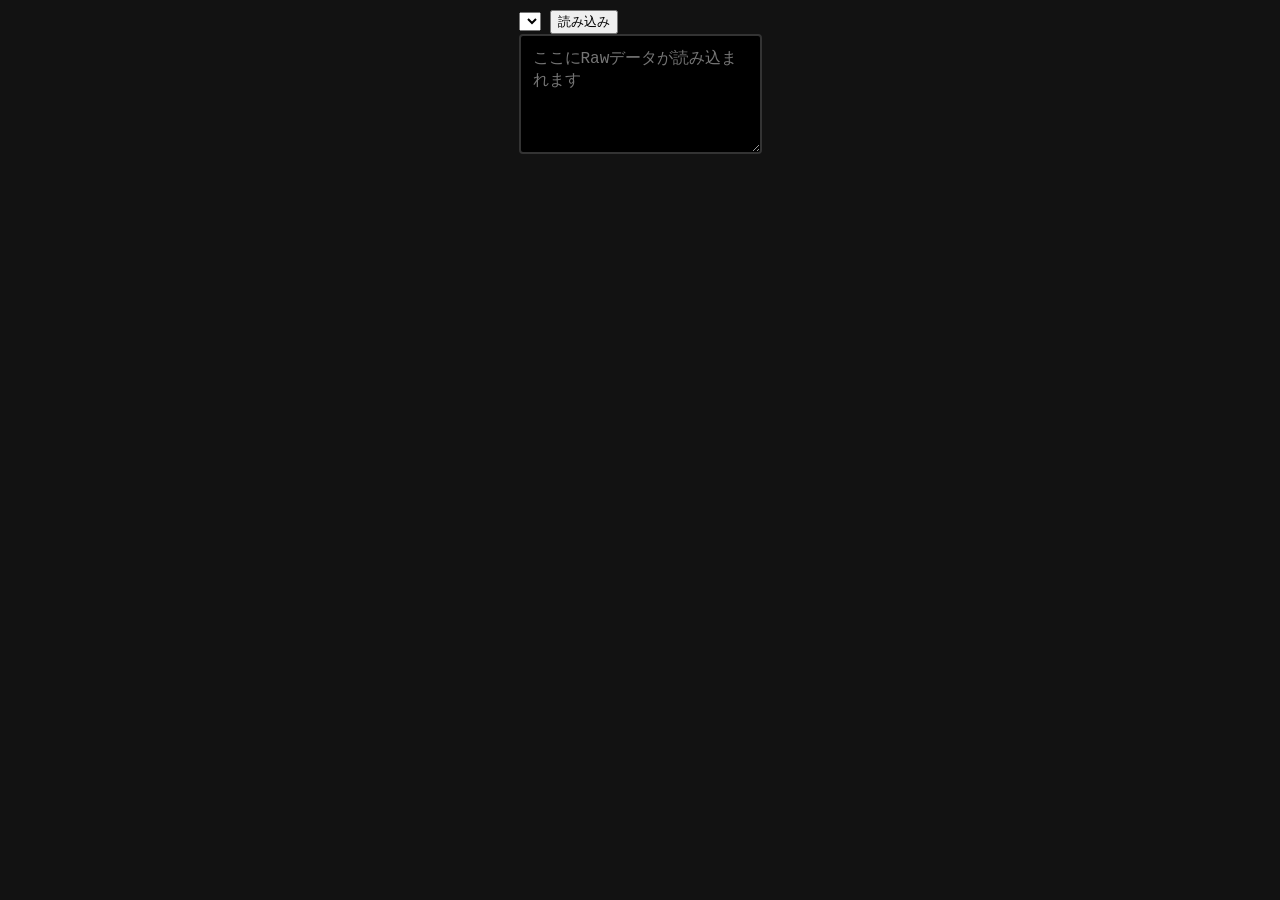
<file: save/select.html>
<!DOCTYPE html>
<html lang="ja">
<head>
    <meta charset="UTF-8">
    <meta name="viewport" content="width=device-width, initial-scale=1.0, maximum-scale=1.0, user-scalable=no">
    <title>StoneScript Editor</title>
    <style>
        * { box-sizing: border-box; }

        body { 
            background: #121212; color: #e0e0e0; 
            font-family: 'Consolas', 'Courier New', monospace; 
            margin: 0; padding: 10px;
            display: flex; justify-content: center;
        }

        .container { 
            width: 100%;
            max-width: 1000px;
        }
        
        .github-box { 
            margin-bottom: 15px; background: #1e1e1e; 
            padding: 12px; border-radius: 8px; 
            border: 1px solid #333;
        }
        .github-box div { display: flex; flex-wrap: wrap; gap: 8px; align-items: center; }
        .github-box select { background: #333; color: #fff; border: 1px solid #555; padding: 8px; flex: 1; min-width: 150px; border-radius: 4px; font-size: 14px; }
        .github-box button { background: #444; color: white; border: none; padding: 10px 14px; cursor: pointer; border-radius: 4px; font-weight: bold; font-size: 14px; }
        .github-box button.primary { background: #007bff; }

        /* レイアウト */
        .editor-main-layout {
            display: flex;
            gap: 10px;
            align-items: stretch;
        }

        textarea { 
            background: #000; color: #fff; 
            border: 2px solid #333; border-radius: 4px;
            padding: 12px; font-size: 16px; line-height: 1.4;
            font-family: inherit;
            outline: none;
        }
        textarea:focus { border-color: #007bff; }
        
        /* 🚩 PC・横画面時の基本高さ */
        #editor { 
            flex: 1; 
            height: 65vh; 
            min-height: 400px;
        }

        /* Rawデータエリア */
        #content { width: 100%; height: 120px; margin-bottom: 10px;}


        /* 📱 スマホ縦画面：エディタを最優先 */
        @media (max-width: 600px) and (orientation: portrait) {
            .editor-main-layout { flex-direction: column; gap: 5px; }
            
            #editor { 
                width: 100%; 
                height: 60vh; /* 🚩 Raw枠より圧倒的に広く確保 */
                min-height: 350px; 
            }
            
            #suggestion-area { 
                width: 100%; 
                height: 90px; /* 🚩 候補はスリム化して邪魔しないように */
            }
            
            .github-box div { flex-direction: column; align-items: stretch; }
            .status-box { border-right: none; border-bottom: 1px solid #222; padding-bottom: 8px; width: 100%; }
        }

        /* 📱 スマホ横画面：左右並びで高さを節約 */
        @media (max-height: 500px) and (orientation: landscape) {
            #editor { height: 50vh; min-height: 150px; }
            #suggestion-area { width: 180px; height: auto; }
            h2 { font-size: 16px; margin: 5px 0; }
            .github-box { padding: 8px; margin-bottom: 8px; }
        }
    </style>
</head>
<body>
<div>
            <select id="fileList"></select>
            <button class="primary" onclick="loadFile()">読み込み</button><br>
    <textarea id="content" placeholder="ここにRawデータが読み込まれます"></textarea>
</div>
<script>
    const API = "https://script.google.com/macros/s/AKfycbz43AguuJGhx0mHaJ0D12H-f8rtls-mntsGqpBP8rCq8yX_Jvz_J7g9KyvNSeDfO5VRfQ/exec";
    const editor = document.getElementById('editor');
    const contentArea = document.getElementById('content');
async function loadList() {
    try {
        // 🚩 GAS側でフォルダを指定したので、ここはパラメータ無しのシンプルなAPI呼び出しに戻します
        const res = await fetch(API);
        const data = await res.json();
        const select = document.getElementById("fileList");
        
        const files = data.filter(f => f.type === "file");
        files.sort((a, b) => a.name.localeCompare(b.name, 'ja'));
        
        // f.path には「save/ファイル名.txt」が入るので、valueにはそのまま f.path を使います
        select.innerHTML = files.map(f => `<option value="${f.path}">${f.name}</option>`).join('');
    } catch { 
        console.error("List error"); 
    }
}

async function loadFile() {
    const path = document.getElementById("fileList").value;
    
    // 🚩 raw.githubusercontent.com の後ろは、デフォルトブランチ名（main か master）にします
    // path の中に「save/ファイル名.txt」が含まれているので、これで正しくアクセスできます
    const url = `https://raw.githubusercontent.com/ryuubokusub1/stone_story_rpg/main/${encodeURIComponent(path)}?_=${Date.now()}`;
    
    try {
        const res = await fetch(url);
        if (!res.ok) throw new Error();
        contentArea.value = await res.text();
        alert("データを読み込みました。\n表示切替ボタンを押下してください。");
    } catch { 
        alert("取得失敗。ファイルが存在しないか、URLが正しくありません。"); 
    }
}

    loadList();
</script>

</body>
</html>
</file>
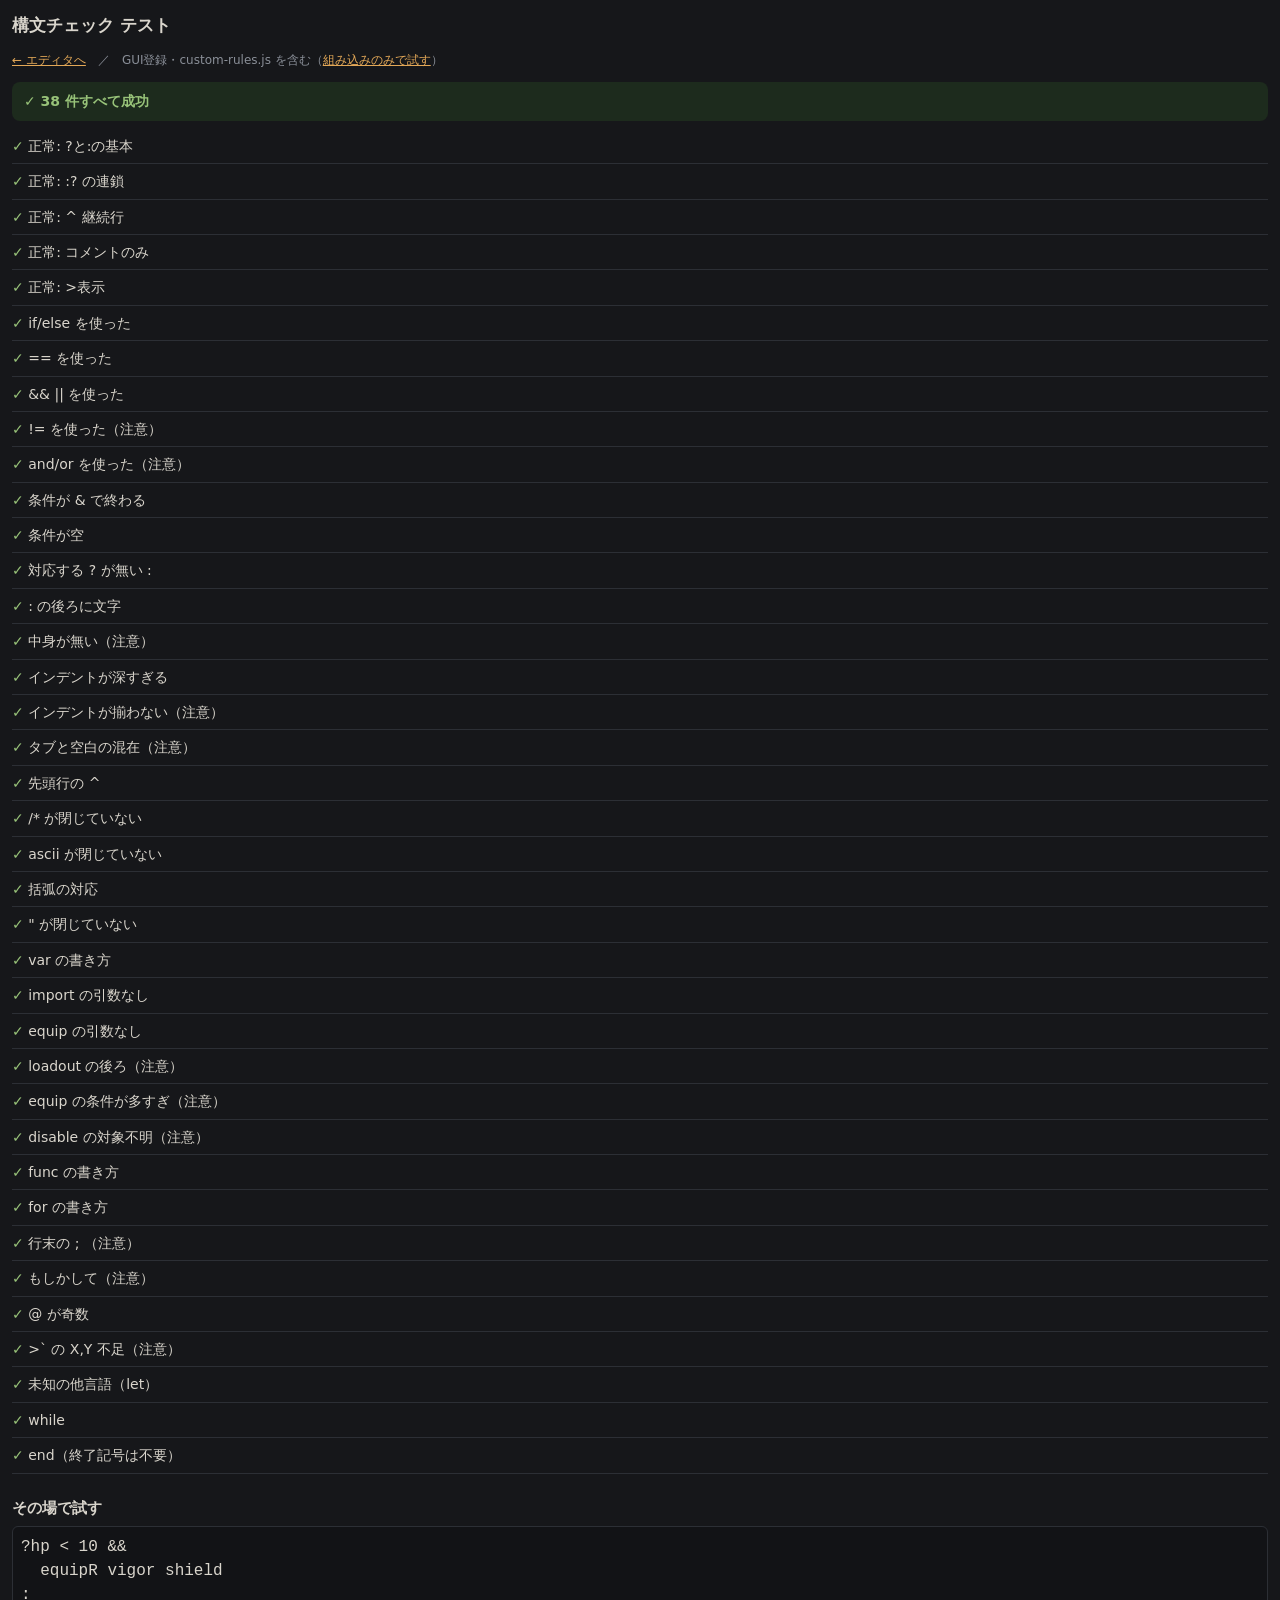
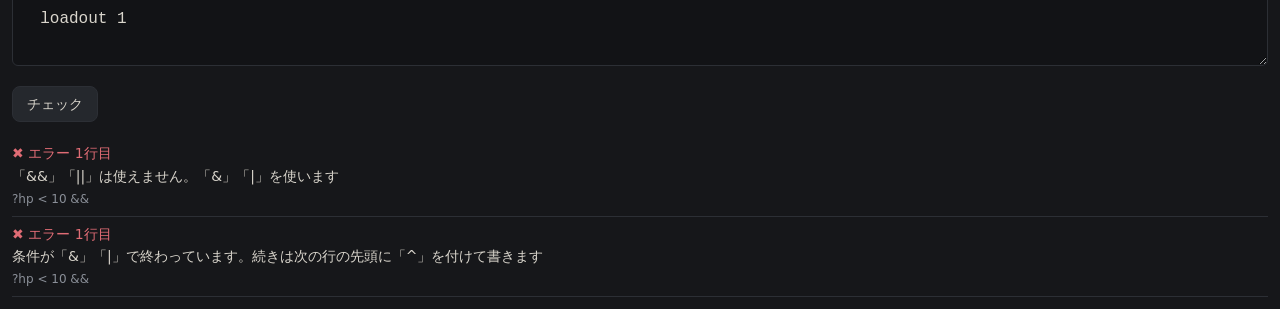
<file: editor_page/editor/test.html>
<!DOCTYPE html>
<html lang="ja">
<head>
<meta charset="UTF-8">
<meta name="viewport" content="width=device-width, initial-scale=1">
<title>構文チェック テスト</title>
<style>
:root{color-scheme:dark}
body{margin:0;padding:12px;background:#16171a;color:#d9d5cc;font:14px/1.6 -apple-system,"Hiragino Sans",system-ui,sans-serif}
h1{font-size:17px;margin:0 0 4px}h2{font-size:15px;margin:22px 0 6px}
a{color:#e3a857}.sum{padding:8px 12px;border-radius:8px;margin:8px 0;font-weight:700}
.sum.ok{background:#1d2b1d;color:#98c379}.sum.ng{background:#2e1c1e;color:#e06c75}
.row{border-bottom:1px solid #2c2f35;padding:6px 0}.row b.ok{color:#98c379}.row b.ng{color:#e06c75}
pre{margin:4px 0 0;background:#121316;border:1px solid #2c2f35;border-radius:6px;padding:6px 8px;font:12px/1.5 ui-monospace,Menlo,monospace;overflow:auto;white-space:pre-wrap}
textarea{width:100%;min-height:140px;box-sizing:border-box;background:#121316;color:#d9d5cc;border:1px solid #2c2f35;border-radius:6px;padding:8px;font:16px/1.5 ui-monospace,Menlo,monospace}
button{font:inherit;background:#25282d;color:inherit;border:1px solid #2c2f35;border-radius:8px;padding:6px 14px}
.is{padding:6px 0;border-bottom:1px solid #2c2f35}.e{color:#e06c75}.w{color:#e5c07b}
.mute{color:#8a8f98;font-size:12px}
</style>
</head>
<body>
<h1>構文チェック テスト</h1>
<p class="mute"><a href="./">← エディタへ</a>　／　<span id="mode"></span></p>
<div id="sum"></div>
<div id="res"></div>

<h2>その場で試す</h2>
<textarea id="try" spellcheck="false" autocapitalize="off" autocorrect="off">?hp < 10 &&
  equipR vigor shield
:
  loadout 1</textarea>
<p><button id="go">チェック</button></p>
<div id="out"></div>

<!-- 読み込み順: lint → flow → custom-rules → tests -->
<script src="lint.js"></script>
<script src="flow.js"></script>
<script>
// ?builtin を付けて開くと GUI登録・custom-rules.js を読み込まず、組み込みルールだけを検証します
var builtinOnly = /[?&]builtin/.test(location.search);
if (!builtinOnly) document.write('<script src="gui-rules.js"><\/script><script src="custom-rules.js"><\/script>');
</script>
<script src="tests.js"></script>
<script>
(function () {
  var SS = window.SS, esc = function (s) { return String(s).replace(/[&<>]/g, function (c) { return { '&': '&amp;', '<': '&lt;', '>': '&gt;' }[c]; }); };
  document.getElementById('mode').innerHTML = builtinOnly
    ? '組み込みルールのみ（<a href="test.html">GUI登録・custom-rules.js も含める</a>）'
    : 'GUI登録・custom-rules.js を含む（<a href="test.html?builtin=1">組み込みのみで試す</a>）';
  var fmt = function (a) { return a.length ? a.map(function (x) { return x[0] + '行' + (x[1] === 'e' ? 'エラー' : '注意'); }).join(' / ') : '指摘なし'; };
  var ng = 0, html = '';
  (window.SS_TESTS || []).forEach(function (t) {
    var got, msg = '';
    try { var r = SS.lint(t.code); got = r.map(function (x) { return [x.no, x.lv]; }); msg = r.map(function (x) { return x.no + '行: ' + x.msg; }).join('\n'); }
    catch (e) { got = [['ERR', String(e)]]; }
    var ok = JSON.stringify(got) === JSON.stringify(t.expect);
    if (!ok) ng++;
    html += '<div class="row"><b class="' + (ok ? 'ok' : 'ng') + '">' + (ok ? '✓' : '✗') + '</b> ' + esc(t.name) +
      (ok ? '' : '<div class="mute">期待: ' + esc(fmt(t.expect)) + '　実際: ' + esc(fmt(got)) + '</div><pre>' + esc(t.code) + '</pre><pre>' + esc(msg) + '</pre>') + '</div>';
  });
  var n = (window.SS_TESTS || []).length;
  document.getElementById('sum').innerHTML = '<div class="sum ' + (ng ? 'ng' : 'ok') + '">' + (ng ? '✗ ' + ng + ' 件失敗 / ' + n + ' 件' : '✓ ' + n + ' 件すべて成功') + '</div>';
  document.getElementById('res').innerHTML = html;

  document.getElementById('go').onclick = function () {
    var src = document.getElementById('try').value, r = SS.lint(src), lines = src.split('\n');
    document.getElementById('out').innerHTML = r.length ? r.map(function (x) {
      return '<div class="is"><span class="' + x.lv + '">' + (x.lv === 'e' ? '✖ エラー' : '⚠ 注意') + ' ' + x.no + '行目</span><br>' + esc(x.msg) + '<br><span class="mute">' + esc((lines[x.no - 1] || '').trim()) + '</span></div>';
    }).join('') : '<div class="sum ok">✓ 問題なし</div>';
  };
  document.getElementById('go').onclick();
})();
</script>
</body>
</html>
</file>
<file: editor_page/editor/editor.css>
/* editor.css — 見た目 */
:root{--bg:#16171a;--panel:#1e2024;--line:#2c2f35;--tx:#d9d5cc;--dim:#8a8f98;--acc:#e3a857;--fs:16px;--lh:24px;
--mono:ui-monospace,"SF Mono",Menlo,Consolas,"Noto Sans Mono CJK JP",monospace}
*{box-sizing:border-box;-webkit-tap-highlight-color:transparent}
html{background:var(--bg);color-scheme:dark}
body{margin:0;position:fixed;top:0;left:0;right:0;height:var(--vh,100dvh);display:flex;flex-direction:column;
background:var(--bg);color:var(--tx);font:14px/1.5 -apple-system,"Hiragino Sans",system-ui,sans-serif;overflow:hidden;
padding:env(safe-area-inset-top) env(safe-area-inset-right) 0 env(safe-area-inset-left);-webkit-text-size-adjust:100%}
button{font-family:inherit;color:inherit;cursor:pointer}

header{display:flex;align-items:center;gap:8px;height:46px;padding:0 10px;border-bottom:1px solid var(--line);flex:none}
.logo{font-weight:700;letter-spacing:.04em}.logo span{color:var(--acc)}.logo small{color:var(--dim);font-weight:400}
.sp{flex:1}#st{color:var(--dim);font:12px var(--mono)}
header button{background:#25282d;border:1px solid var(--line);border-radius:8px;padding:5px 11px;font-size:13px}

main{flex:1;min-height:0;display:flex;background:#121316}
#g{flex:none;overflow:hidden;background:#17181b;border-right:1px solid var(--line);padding:0 8px 0 10px;text-align:right;user-select:none}
#gi{margin:0;padding:10px 0;font:var(--fs)/var(--lh) var(--mono);color:#555a63}
.code{position:relative;flex:1;overflow:hidden}
#hl,#ed{margin:0;border:0;padding:10px 14px 40vh 10px;font:var(--fs)/var(--lh) var(--mono);white-space:pre;tab-size:2;letter-spacing:0;word-spacing:0}
#hl{position:absolute;top:0;left:0;pointer-events:none;will-change:transform;color:var(--tx)}
#ed{position:absolute;inset:0;width:100%;height:100%;resize:none;outline:none;overflow:auto;background:transparent;
color:transparent;-webkit-text-fill-color:transparent;caret-color:var(--acc);-webkit-overflow-scrolling:touch;border-radius:0}
#ed::selection{background:rgba(227,168,87,.32)}
.c{color:#6b7280;font-style:italic}.p{color:#98c379}.s{color:#a3be8c}.i{color:#e5c07b}.col{color:#d19a66}.n{color:#d19a66}
.q{color:#e06c75;font-weight:700}.k{color:#c678dd}.ns{color:#61afef}.m{color:#56b6c2}

aside{flex:none;display:flex;flex-direction:column;background:var(--panel);border-top:1px solid var(--line)}
#chips{display:flex;gap:6px;overflow-x:auto;padding:8px 10px;min-height:54px;align-items:stretch;scrollbar-width:none;-webkit-overflow-scrolling:touch}
#chips::-webkit-scrollbar{display:none}
.chip{flex:none;max-width:70vw;display:flex;flex-direction:column;align-items:flex-start;justify-content:center;gap:0;
background:#25282d;border:1px solid var(--line);border-left:3px solid var(--kc,#888);border-radius:8px;padding:3px 10px;font:13px var(--mono);text-align:left}
.chip i{font:normal 11px -apple-system,"Hiragino Sans",sans-serif;color:var(--dim);max-width:100%;white-space:nowrap;overflow:hidden;text-overflow:ellipsis}
.chip.on{border-color:var(--acc);background:#33291a}
.fn{--kc:#61afef}.prop{--kc:#56b6c2}.enemy{--kc:#e06c75}.filter{--kc:#c678dd}.import{--kc:#98c379}.item{--kc:#e5c07b}.comment{--kc:#6b7280}
.none{color:var(--dim);font-size:13px;align-self:center}
#detail{max-height:30vh;overflow:auto;padding:8px 12px 10px;border-top:1px solid var(--line);-webkit-overflow-scrolling:touch}
.collapsed #detail{display:none}
.dh{display:flex;align-items:center;gap:8px;flex-wrap:wrap}
.dh b{font:600 14px var(--mono)}.ret{color:var(--dim);font:12px var(--mono)}
.badge{font-size:11px;padding:1px 7px;border-radius:99px;background:var(--kc,#888);color:#111;font-weight:700}
#ins{margin-left:auto;background:var(--acc);color:#1a1205;border:0;border-radius:8px;padding:5px 14px;font-weight:700}
#detail p{margin:6px 0;white-space:pre-wrap}
pre.ex{margin:6px 0;background:#121316;border:1px solid var(--line);border-radius:8px;padding:8px 10px;font:13px/1.5 var(--mono);overflow:auto;white-space:pre}
.ins{color:var(--dim);font:12px var(--mono);word-break:break-all}

nav{flex:none;display:flex;gap:6px;overflow-x:auto;padding:6px 8px calc(6px + env(safe-area-inset-bottom));background:#1b1d21;border-top:1px solid var(--line);scrollbar-width:none}
nav::-webkit-scrollbar{display:none}
.kb nav{padding-bottom:6px}
nav button{flex:none;min-width:42px;height:38px;border:0;border-radius:8px;background:#2a2d33;font:16px var(--mono)}
nav button:active,.chip:active{filter:brightness(1.4)}
#toast{position:fixed;left:50%;top:60px;transform:translateX(-50%);background:#000c;padding:6px 14px;border-radius:99px;opacity:0;transition:opacity .2s;pointer-events:none}
#toast.on{opacity:1}

@media(min-width:900px){
body{display:grid;grid-template-columns:1fr 380px;grid-template-rows:auto minmax(0,1fr) auto}
header{grid-column:1/-1}aside{grid-column:2;grid-row:2/4;border-left:1px solid var(--line);border-top:0;min-height:0}
#chips{flex-direction:column;overflow-x:hidden;overflow-y:auto;max-height:42%;flex:none}
.chip{max-width:none;width:100%;flex-direction:row;align-items:center;justify-content:space-between;gap:10px}
#detail{max-height:none;flex:1}.collapsed #detail{display:block}#tg{display:none}}

/* ---- 構文チェック・フロー図（ui.js） ---- */
#blint,#bflow{padding:0 10px;font:13px -apple-system,"Hiragino Sans",sans-serif}
#blint.ok{color:#98c379}#blint.wr{color:#e5c07b}#blint.er{color:#e06c75;font-weight:700}
#gi .ge{color:#e06c75}#gi .gw{color:#e5c07b}
#ov{position:fixed;left:0;right:0;bottom:0;top:calc(46px + env(safe-area-inset-top));z-index:20;background:var(--bg);display:flex;flex-direction:column;border-top:1px solid var(--line)}
#ov[hidden]{display:none}
.ovh{display:flex;gap:6px;align-items:center;padding:8px 10px;border-bottom:1px solid var(--line);background:var(--panel);flex:none}
.ovh button{background:#25282d;border:1px solid var(--line);border-radius:8px;padding:6px 12px;font-size:13px}
.ovh button.on{border-color:var(--acc);background:#33291a}
#ovb{flex:1;min-height:0;overflow:auto;-webkit-overflow-scrolling:touch;padding-bottom:env(safe-area-inset-bottom)}
.is{display:block;width:100%;text-align:left;background:none;border:0;border-bottom:1px solid var(--line);padding:9px 12px;font-size:13px}
.is b{display:block;font-size:12px}.is.e b{color:#e06c75}.is.w b{color:#e5c07b}
.is span{display:block;margin:2px 0}
.is code{display:block;color:var(--dim);font:12px var(--mono);white-space:pre;overflow:hidden;text-overflow:ellipsis}
.okm{padding:18px 14px;color:#98c379}.note{padding:8px 12px;color:var(--dim);font-size:12px;margin:0}
.flow{display:block}.flow text{font:12px var(--mono)}
.flow .ln{fill:none;stroke:#8a8f98;stroke-width:1.3}
.flow .lb{fill:#8a8f98;font:11px -apple-system,sans-serif}
.flow .nd{cursor:pointer}
.back{color:var(--dim);text-decoration:none;font-size:12px;border:1px solid var(--line);border-radius:8px;padding:4px 9px;background:#25282d;white-space:nowrap}
header .logo,header #st,header button{white-space:nowrap}
header .logo small{display:none}
@media(min-width:420px){header .logo small{display:inline}}
@media(max-width:420px){header{gap:6px;padding:0 8px}header #st{font-size:11px}header button{padding:5px 8px}}
@media(max-width:420px){header{gap:4px;padding:0 6px}header .back{padding:4px 7px}header button{padding:5px 7px}}
</file>
